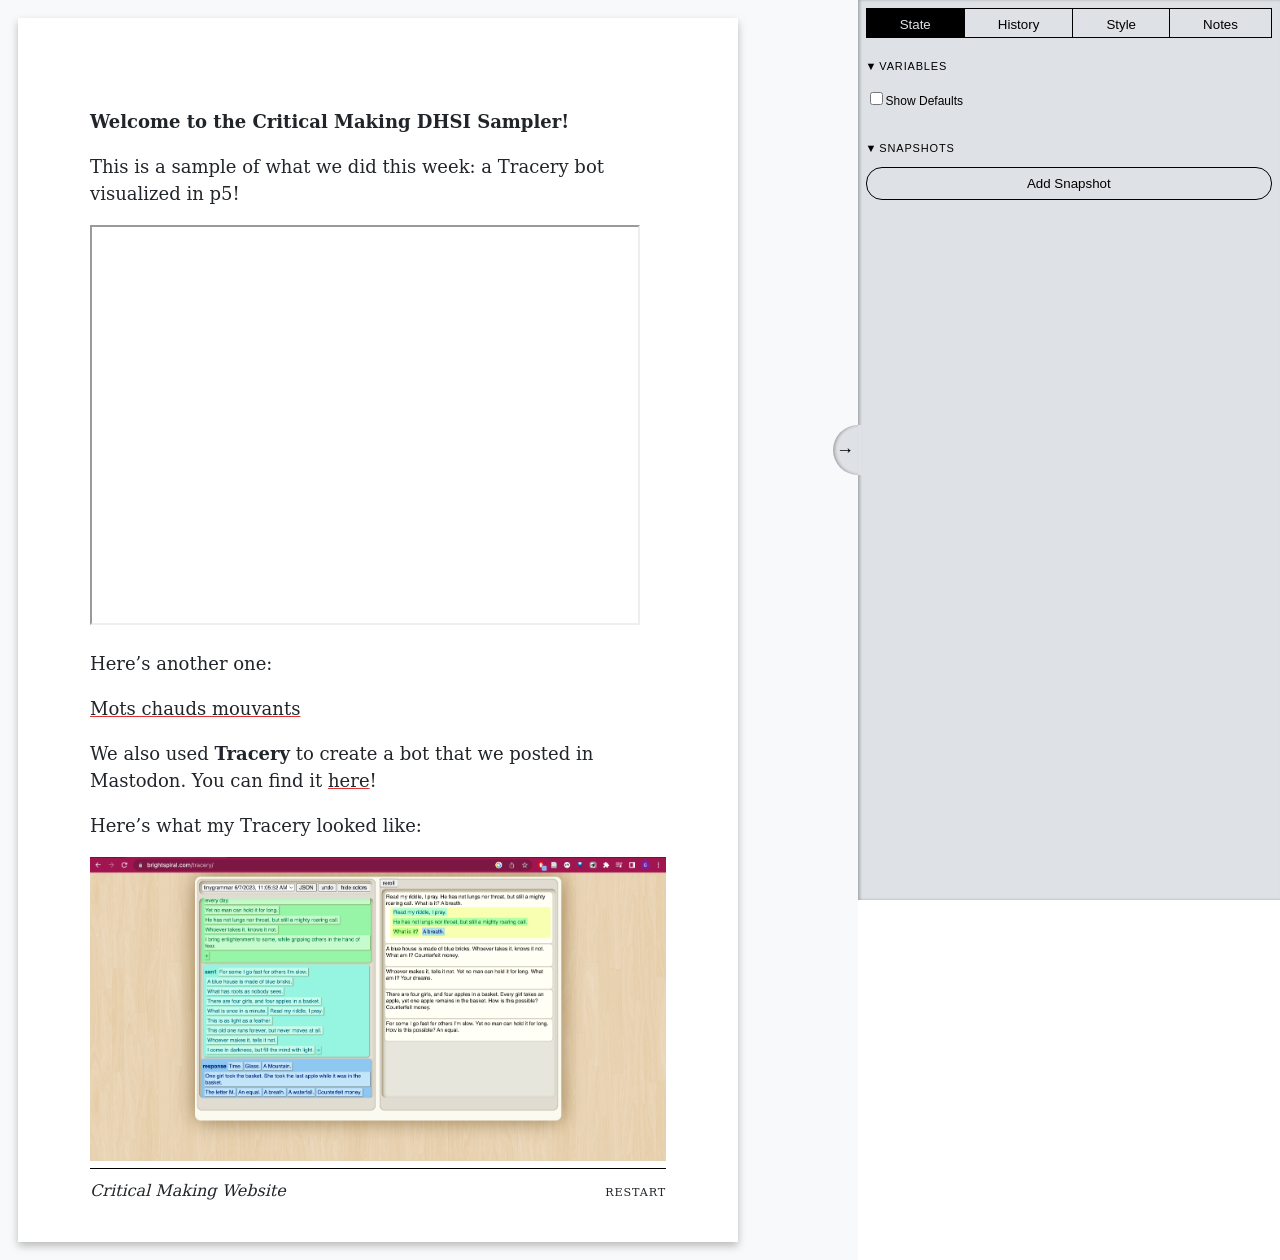
<file: twine-integration-cm.html>
<!DOCTYPE html><html><head><title>Critical Making Website</title><meta charset="utf-8"><meta name="viewport" content="width=device-width, initial-scale=1.0"><style>:root{--oc-white:#fff;--oc-white-rgb:255,255,255;--oc-black:#000;--oc-black-rgb:0,0,0;--oc-gray-0:#f8f9fa;--oc-gray-0-rgb:248,249,250;--oc-gray-1:#f1f3f5;--oc-gray-1-rgb:241,243,245;--oc-gray-2:#e9ecef;--oc-gray-2-rgb:233,236,239;--oc-gray-3:#dee2e6;--oc-gray-3-rgb:222,226,230;--oc-gray-4:#ced4da;--oc-gray-4-rgb:206,212,218;--oc-gray-5:#adb5bd;--oc-gray-5-rgb:173,181,189;--oc-gray-6:#868e96;--oc-gray-6-rgb:134,142,150;--oc-gray-7:#495057;--oc-gray-7-rgb:73,80,87;--oc-gray-8:#343a40;--oc-gray-8-rgb:52,58,64;--oc-gray-9:#212529;--oc-gray-9-rgb:33,37,41;--oc-red-0:#fff5f5;--oc-red-0-rgb:255,245,245;--oc-red-1:#ffe3e3;--oc-red-1-rgb:255,227,227;--oc-red-2:#ffc9c9;--oc-red-2-rgb:255,201,201;--oc-red-3:#ffa8a8;--oc-red-3-rgb:255,168,168;--oc-red-4:#ff8787;--oc-red-4-rgb:255,135,135;--oc-red-5:#ff6b6b;--oc-red-5-rgb:255,107,107;--oc-red-6:#fa5252;--oc-red-6-rgb:250,82,82;--oc-red-7:#f03e3e;--oc-red-7-rgb:240,62,62;--oc-red-8:#e03131;--oc-red-8-rgb:224,49,49;--oc-red-9:#c92a2a;--oc-red-9-rgb:201,42,42;--oc-pink-0:#fff0f6;--oc-pink-0-rgb:255,240,246;--oc-pink-1:#ffdeeb;--oc-pink-1-rgb:255,222,235;--oc-pink-2:#fcc2d7;--oc-pink-2-rgb:252,194,215;--oc-pink-3:#faa2c1;--oc-pink-3-rgb:250,162,193;--oc-pink-4:#f783ac;--oc-pink-4-rgb:247,131,172;--oc-pink-5:#f06595;--oc-pink-5-rgb:240,101,149;--oc-pink-6:#e64980;--oc-pink-6-rgb:230,73,128;--oc-pink-7:#d6336c;--oc-pink-7-rgb:214,51,108;--oc-pink-8:#c2255c;--oc-pink-8-rgb:194,37,92;--oc-pink-9:#a61e4d;--oc-pink-9-rgb:166,30,77;--oc-grape-0:#f8f0fc;--oc-grape-0-rgb:248,240,252;--oc-grape-1:#f3d9fa;--oc-grape-1-rgb:243,217,250;--oc-grape-2:#eebefa;--oc-grape-2-rgb:238,190,250;--oc-grape-3:#e599f7;--oc-grape-3-rgb:229,153,247;--oc-grape-4:#da77f2;--oc-grape-4-rgb:218,119,242;--oc-grape-5:#cc5de8;--oc-grape-5-rgb:204,93,232;--oc-grape-6:#be4bdb;--oc-grape-6-rgb:190,75,219;--oc-grape-7:#ae3ec9;--oc-grape-7-rgb:174,62,201;--oc-grape-8:#9c36b5;--oc-grape-8-rgb:156,54,181;--oc-grape-9:#862e9c;--oc-grape-9-rgb:134,46,156;--oc-violet-0:#f3f0ff;--oc-violet-0-rgb:243,240,255;--oc-violet-1:#e5dbff;--oc-violet-1-rgb:229,219,255;--oc-violet-2:#d0bfff;--oc-violet-2-rgb:208,191,255;--oc-violet-3:#b197fc;--oc-violet-3-rgb:177,151,252;--oc-violet-4:#9775fa;--oc-violet-4-rgb:151,117,250;--oc-violet-5:#845ef7;--oc-violet-5-rgb:132,94,247;--oc-violet-6:#7950f2;--oc-violet-6-rgb:121,80,242;--oc-violet-7:#7048e8;--oc-violet-7-rgb:112,72,232;--oc-violet-8:#6741d9;--oc-violet-8-rgb:103,65,217;--oc-violet-9:#5f3dc4;--oc-violet-9-rgb:95,61,196;--oc-indigo-0:#edf2ff;--oc-indigo-0-rgb:237,242,255;--oc-indigo-1:#dbe4ff;--oc-indigo-1-rgb:219,228,255;--oc-indigo-2:#bac8ff;--oc-indigo-2-rgb:186,200,255;--oc-indigo-3:#91a7ff;--oc-indigo-3-rgb:145,167,255;--oc-indigo-4:#748ffc;--oc-indigo-4-rgb:116,143,252;--oc-indigo-5:#5c7cfa;--oc-indigo-5-rgb:92,124,250;--oc-indigo-6:#4c6ef5;--oc-indigo-6-rgb:76,110,245;--oc-indigo-7:#4263eb;--oc-indigo-7-rgb:66,99,235;--oc-indigo-8:#3b5bdb;--oc-indigo-8-rgb:59,91,219;--oc-indigo-9:#364fc7;--oc-indigo-9-rgb:54,79,199;--oc-blue-0:#e7f5ff;--oc-blue-0-rgb:231,245,255;--oc-blue-1:#d0ebff;--oc-blue-1-rgb:208,235,255;--oc-blue-2:#a5d8ff;--oc-blue-2-rgb:165,216,255;--oc-blue-3:#74c0fc;--oc-blue-3-rgb:116,192,252;--oc-blue-4:#4dabf7;--oc-blue-4-rgb:77,171,247;--oc-blue-5:#339af0;--oc-blue-5-rgb:51,154,240;--oc-blue-6:#228be6;--oc-blue-6-rgb:34,139,230;--oc-blue-7:#1c7ed6;--oc-blue-7-rgb:28,126,214;--oc-blue-8:#1971c2;--oc-blue-8-rgb:25,113,194;--oc-blue-9:#1864ab;--oc-blue-9-rgb:24,100,171;--oc-cyan-0:#e3fafc;--oc-cyan-0-rgb:227,250,252;--oc-cyan-1:#c5f6fa;--oc-cyan-1-rgb:197,246,250;--oc-cyan-2:#99e9f2;--oc-cyan-2-rgb:153,233,242;--oc-cyan-3:#66d9e8;--oc-cyan-3-rgb:102,217,232;--oc-cyan-4:#3bc9db;--oc-cyan-4-rgb:59,201,219;--oc-cyan-5:#22b8cf;--oc-cyan-5-rgb:34,184,207;--oc-cyan-6:#15aabf;--oc-cyan-6-rgb:21,170,191;--oc-cyan-7:#1098ad;--oc-cyan-7-rgb:16,152,173;--oc-cyan-8:#0c8599;--oc-cyan-8-rgb:12,133,153;--oc-cyan-9:#0b7285;--oc-cyan-9-rgb:11,114,133;--oc-teal-0:#e6fcf5;--oc-teal-0-rgb:230,252,245;--oc-teal-1:#c3fae8;--oc-teal-1-rgb:195,250,232;--oc-teal-2:#96f2d7;--oc-teal-2-rgb:150,242,215;--oc-teal-3:#63e6be;--oc-teal-3-rgb:99,230,190;--oc-teal-4:#38d9a9;--oc-teal-4-rgb:56,217,169;--oc-teal-5:#20c997;--oc-teal-5-rgb:32,201,151;--oc-teal-6:#12b886;--oc-teal-6-rgb:18,184,134;--oc-teal-7:#0ca678;--oc-teal-7-rgb:12,166,120;--oc-teal-8:#099268;--oc-teal-8-rgb:9,146,104;--oc-teal-9:#087f5b;--oc-teal-9-rgb:8,127,91;--oc-green-0:#ebfbee;--oc-green-0-rgb:235,251,238;--oc-green-1:#d3f9d8;--oc-green-1-rgb:211,249,216;--oc-green-2:#b2f2bb;--oc-green-2-rgb:178,242,187;--oc-green-3:#8ce99a;--oc-green-3-rgb:140,233,154;--oc-green-4:#69db7c;--oc-green-4-rgb:105,219,124;--oc-green-5:#51cf66;--oc-green-5-rgb:81,207,102;--oc-green-6:#40c057;--oc-green-6-rgb:64,192,87;--oc-green-7:#37b24d;--oc-green-7-rgb:55,178,77;--oc-green-8:#2f9e44;--oc-green-8-rgb:47,158,68;--oc-green-9:#2b8a3e;--oc-green-9-rgb:43,138,62;--oc-lime-0:#f4fce3;--oc-lime-0-rgb:244,252,227;--oc-lime-1:#e9fac8;--oc-lime-1-rgb:233,250,200;--oc-lime-2:#d8f5a2;--oc-lime-2-rgb:216,245,162;--oc-lime-3:#c0eb75;--oc-lime-3-rgb:192,235,117;--oc-lime-4:#a9e34b;--oc-lime-4-rgb:169,227,75;--oc-lime-5:#94d82d;--oc-lime-5-rgb:148,216,45;--oc-lime-6:#82c91e;--oc-lime-6-rgb:130,201,30;--oc-lime-7:#74b816;--oc-lime-7-rgb:116,184,22;--oc-lime-8:#66a80f;--oc-lime-8-rgb:102,168,15;--oc-lime-9:#5c940d;--oc-lime-9-rgb:92,148,13;--oc-yellow-0:#fff9db;--oc-yellow-0-rgb:255,249,219;--oc-yellow-1:#fff3bf;--oc-yellow-1-rgb:255,243,191;--oc-yellow-2:#ffec99;--oc-yellow-2-rgb:255,236,153;--oc-yellow-3:#ffe066;--oc-yellow-3-rgb:255,224,102;--oc-yellow-4:#ffd43b;--oc-yellow-4-rgb:255,212,59;--oc-yellow-5:#fcc419;--oc-yellow-5-rgb:252,196,25;--oc-yellow-6:#fab005;--oc-yellow-6-rgb:250,176,5;--oc-yellow-7:#f59f00;--oc-yellow-7-rgb:245,159,0;--oc-yellow-8:#f08c00;--oc-yellow-8-rgb:240,140,0;--oc-yellow-9:#e67700;--oc-yellow-9-rgb:230,119,0;--oc-orange-0:#fff4e6;--oc-orange-0-rgb:255,244,230;--oc-orange-1:#ffe8cc;--oc-orange-1-rgb:255,232,204;--oc-orange-2:#ffd8a8;--oc-orange-2-rgb:255,216,168;--oc-orange-3:#ffc078;--oc-orange-3-rgb:255,192,120;--oc-orange-4:#ffa94d;--oc-orange-4-rgb:255,169,77;--oc-orange-5:#ff922b;--oc-orange-5-rgb:255,146,43;--oc-orange-6:#fd7e14;--oc-orange-6-rgb:253,126,20;--oc-orange-7:#f76707;--oc-orange-7-rgb:247,103,7;--oc-orange-8:#e8590c;--oc-orange-8-rgb:232,89,12;--oc-orange-9:#d9480f;--oc-orange-9-rgb:217,72,15}#backstage{--backstage-ui-padding:8px;--backstage-bg:var(--oc-gray-3);--backstage-fg:#000;--backstage-input-bg:transparent;--backstage-input-fg:var(--backstage-fg);--backstage-input-border:var(--backstage-fg);--backstage-table-border:var(--backstage-fg);--backstage-font-size:12px;--backstage-tab-height:28px}:root{--font-monospaced:"Courier New","Courier",monospace;--font-system:-apple-system,BlinkMacSystemFont,"Segoe UI",Roboto,Oxygen-Sans,Ubuntu Cantarell,"Helvetica Neue",sans-serif}.small-caps{font-size:70%;letter-spacing:.075em;text-transform:uppercase}#backstage .panel h2{margin:0}#backstage .panel h2 button{background:none;border:none;font-size:calc(var(--backstage-font-size) - 1px);font-weight:400;padding:0 var(--backstage-ui-padding);text-align:left;width:100%}#backstage .panel h2 button:before{content:"►";display:inline-block;width:1.25em}#backstage .panel h2 button:hover{color:var(--oc-gray-7)}#backstage .panel.open h2 button:before{content:"▼"}
:root{--oc-white:#fff;--oc-white-rgb:255,255,255;--oc-black:#000;--oc-black-rgb:0,0,0;--oc-gray-0:#f8f9fa;--oc-gray-0-rgb:248,249,250;--oc-gray-1:#f1f3f5;--oc-gray-1-rgb:241,243,245;--oc-gray-2:#e9ecef;--oc-gray-2-rgb:233,236,239;--oc-gray-3:#dee2e6;--oc-gray-3-rgb:222,226,230;--oc-gray-4:#ced4da;--oc-gray-4-rgb:206,212,218;--oc-gray-5:#adb5bd;--oc-gray-5-rgb:173,181,189;--oc-gray-6:#868e96;--oc-gray-6-rgb:134,142,150;--oc-gray-7:#495057;--oc-gray-7-rgb:73,80,87;--oc-gray-8:#343a40;--oc-gray-8-rgb:52,58,64;--oc-gray-9:#212529;--oc-gray-9-rgb:33,37,41;--oc-red-0:#fff5f5;--oc-red-0-rgb:255,245,245;--oc-red-1:#ffe3e3;--oc-red-1-rgb:255,227,227;--oc-red-2:#ffc9c9;--oc-red-2-rgb:255,201,201;--oc-red-3:#ffa8a8;--oc-red-3-rgb:255,168,168;--oc-red-4:#ff8787;--oc-red-4-rgb:255,135,135;--oc-red-5:#ff6b6b;--oc-red-5-rgb:255,107,107;--oc-red-6:#fa5252;--oc-red-6-rgb:250,82,82;--oc-red-7:#f03e3e;--oc-red-7-rgb:240,62,62;--oc-red-8:#e03131;--oc-red-8-rgb:224,49,49;--oc-red-9:#c92a2a;--oc-red-9-rgb:201,42,42;--oc-pink-0:#fff0f6;--oc-pink-0-rgb:255,240,246;--oc-pink-1:#ffdeeb;--oc-pink-1-rgb:255,222,235;--oc-pink-2:#fcc2d7;--oc-pink-2-rgb:252,194,215;--oc-pink-3:#faa2c1;--oc-pink-3-rgb:250,162,193;--oc-pink-4:#f783ac;--oc-pink-4-rgb:247,131,172;--oc-pink-5:#f06595;--oc-pink-5-rgb:240,101,149;--oc-pink-6:#e64980;--oc-pink-6-rgb:230,73,128;--oc-pink-7:#d6336c;--oc-pink-7-rgb:214,51,108;--oc-pink-8:#c2255c;--oc-pink-8-rgb:194,37,92;--oc-pink-9:#a61e4d;--oc-pink-9-rgb:166,30,77;--oc-grape-0:#f8f0fc;--oc-grape-0-rgb:248,240,252;--oc-grape-1:#f3d9fa;--oc-grape-1-rgb:243,217,250;--oc-grape-2:#eebefa;--oc-grape-2-rgb:238,190,250;--oc-grape-3:#e599f7;--oc-grape-3-rgb:229,153,247;--oc-grape-4:#da77f2;--oc-grape-4-rgb:218,119,242;--oc-grape-5:#cc5de8;--oc-grape-5-rgb:204,93,232;--oc-grape-6:#be4bdb;--oc-grape-6-rgb:190,75,219;--oc-grape-7:#ae3ec9;--oc-grape-7-rgb:174,62,201;--oc-grape-8:#9c36b5;--oc-grape-8-rgb:156,54,181;--oc-grape-9:#862e9c;--oc-grape-9-rgb:134,46,156;--oc-violet-0:#f3f0ff;--oc-violet-0-rgb:243,240,255;--oc-violet-1:#e5dbff;--oc-violet-1-rgb:229,219,255;--oc-violet-2:#d0bfff;--oc-violet-2-rgb:208,191,255;--oc-violet-3:#b197fc;--oc-violet-3-rgb:177,151,252;--oc-violet-4:#9775fa;--oc-violet-4-rgb:151,117,250;--oc-violet-5:#845ef7;--oc-violet-5-rgb:132,94,247;--oc-violet-6:#7950f2;--oc-violet-6-rgb:121,80,242;--oc-violet-7:#7048e8;--oc-violet-7-rgb:112,72,232;--oc-violet-8:#6741d9;--oc-violet-8-rgb:103,65,217;--oc-violet-9:#5f3dc4;--oc-violet-9-rgb:95,61,196;--oc-indigo-0:#edf2ff;--oc-indigo-0-rgb:237,242,255;--oc-indigo-1:#dbe4ff;--oc-indigo-1-rgb:219,228,255;--oc-indigo-2:#bac8ff;--oc-indigo-2-rgb:186,200,255;--oc-indigo-3:#91a7ff;--oc-indigo-3-rgb:145,167,255;--oc-indigo-4:#748ffc;--oc-indigo-4-rgb:116,143,252;--oc-indigo-5:#5c7cfa;--oc-indigo-5-rgb:92,124,250;--oc-indigo-6:#4c6ef5;--oc-indigo-6-rgb:76,110,245;--oc-indigo-7:#4263eb;--oc-indigo-7-rgb:66,99,235;--oc-indigo-8:#3b5bdb;--oc-indigo-8-rgb:59,91,219;--oc-indigo-9:#364fc7;--oc-indigo-9-rgb:54,79,199;--oc-blue-0:#e7f5ff;--oc-blue-0-rgb:231,245,255;--oc-blue-1:#d0ebff;--oc-blue-1-rgb:208,235,255;--oc-blue-2:#a5d8ff;--oc-blue-2-rgb:165,216,255;--oc-blue-3:#74c0fc;--oc-blue-3-rgb:116,192,252;--oc-blue-4:#4dabf7;--oc-blue-4-rgb:77,171,247;--oc-blue-5:#339af0;--oc-blue-5-rgb:51,154,240;--oc-blue-6:#228be6;--oc-blue-6-rgb:34,139,230;--oc-blue-7:#1c7ed6;--oc-blue-7-rgb:28,126,214;--oc-blue-8:#1971c2;--oc-blue-8-rgb:25,113,194;--oc-blue-9:#1864ab;--oc-blue-9-rgb:24,100,171;--oc-cyan-0:#e3fafc;--oc-cyan-0-rgb:227,250,252;--oc-cyan-1:#c5f6fa;--oc-cyan-1-rgb:197,246,250;--oc-cyan-2:#99e9f2;--oc-cyan-2-rgb:153,233,242;--oc-cyan-3:#66d9e8;--oc-cyan-3-rgb:102,217,232;--oc-cyan-4:#3bc9db;--oc-cyan-4-rgb:59,201,219;--oc-cyan-5:#22b8cf;--oc-cyan-5-rgb:34,184,207;--oc-cyan-6:#15aabf;--oc-cyan-6-rgb:21,170,191;--oc-cyan-7:#1098ad;--oc-cyan-7-rgb:16,152,173;--oc-cyan-8:#0c8599;--oc-cyan-8-rgb:12,133,153;--oc-cyan-9:#0b7285;--oc-cyan-9-rgb:11,114,133;--oc-teal-0:#e6fcf5;--oc-teal-0-rgb:230,252,245;--oc-teal-1:#c3fae8;--oc-teal-1-rgb:195,250,232;--oc-teal-2:#96f2d7;--oc-teal-2-rgb:150,242,215;--oc-teal-3:#63e6be;--oc-teal-3-rgb:99,230,190;--oc-teal-4:#38d9a9;--oc-teal-4-rgb:56,217,169;--oc-teal-5:#20c997;--oc-teal-5-rgb:32,201,151;--oc-teal-6:#12b886;--oc-teal-6-rgb:18,184,134;--oc-teal-7:#0ca678;--oc-teal-7-rgb:12,166,120;--oc-teal-8:#099268;--oc-teal-8-rgb:9,146,104;--oc-teal-9:#087f5b;--oc-teal-9-rgb:8,127,91;--oc-green-0:#ebfbee;--oc-green-0-rgb:235,251,238;--oc-green-1:#d3f9d8;--oc-green-1-rgb:211,249,216;--oc-green-2:#b2f2bb;--oc-green-2-rgb:178,242,187;--oc-green-3:#8ce99a;--oc-green-3-rgb:140,233,154;--oc-green-4:#69db7c;--oc-green-4-rgb:105,219,124;--oc-green-5:#51cf66;--oc-green-5-rgb:81,207,102;--oc-green-6:#40c057;--oc-green-6-rgb:64,192,87;--oc-green-7:#37b24d;--oc-green-7-rgb:55,178,77;--oc-green-8:#2f9e44;--oc-green-8-rgb:47,158,68;--oc-green-9:#2b8a3e;--oc-green-9-rgb:43,138,62;--oc-lime-0:#f4fce3;--oc-lime-0-rgb:244,252,227;--oc-lime-1:#e9fac8;--oc-lime-1-rgb:233,250,200;--oc-lime-2:#d8f5a2;--oc-lime-2-rgb:216,245,162;--oc-lime-3:#c0eb75;--oc-lime-3-rgb:192,235,117;--oc-lime-4:#a9e34b;--oc-lime-4-rgb:169,227,75;--oc-lime-5:#94d82d;--oc-lime-5-rgb:148,216,45;--oc-lime-6:#82c91e;--oc-lime-6-rgb:130,201,30;--oc-lime-7:#74b816;--oc-lime-7-rgb:116,184,22;--oc-lime-8:#66a80f;--oc-lime-8-rgb:102,168,15;--oc-lime-9:#5c940d;--oc-lime-9-rgb:92,148,13;--oc-yellow-0:#fff9db;--oc-yellow-0-rgb:255,249,219;--oc-yellow-1:#fff3bf;--oc-yellow-1-rgb:255,243,191;--oc-yellow-2:#ffec99;--oc-yellow-2-rgb:255,236,153;--oc-yellow-3:#ffe066;--oc-yellow-3-rgb:255,224,102;--oc-yellow-4:#ffd43b;--oc-yellow-4-rgb:255,212,59;--oc-yellow-5:#fcc419;--oc-yellow-5-rgb:252,196,25;--oc-yellow-6:#fab005;--oc-yellow-6-rgb:250,176,5;--oc-yellow-7:#f59f00;--oc-yellow-7-rgb:245,159,0;--oc-yellow-8:#f08c00;--oc-yellow-8-rgb:240,140,0;--oc-yellow-9:#e67700;--oc-yellow-9-rgb:230,119,0;--oc-orange-0:#fff4e6;--oc-orange-0-rgb:255,244,230;--oc-orange-1:#ffe8cc;--oc-orange-1-rgb:255,232,204;--oc-orange-2:#ffd8a8;--oc-orange-2-rgb:255,216,168;--oc-orange-3:#ffc078;--oc-orange-3-rgb:255,192,120;--oc-orange-4:#ffa94d;--oc-orange-4-rgb:255,169,77;--oc-orange-5:#ff922b;--oc-orange-5-rgb:255,146,43;--oc-orange-6:#fd7e14;--oc-orange-6-rgb:253,126,20;--oc-orange-7:#f76707;--oc-orange-7-rgb:247,103,7;--oc-orange-8:#e8590c;--oc-orange-8-rgb:232,89,12;--oc-orange-9:#d9480f;--oc-orange-9-rgb:217,72,15}#backstage{--backstage-ui-padding:8px;--backstage-bg:var(--oc-gray-3);--backstage-fg:#000;--backstage-input-bg:transparent;--backstage-input-fg:var(--backstage-fg);--backstage-input-border:var(--backstage-fg);--backstage-table-border:var(--backstage-fg);--backstage-font-size:12px;--backstage-tab-height:28px}#backstage table.history td.actions{width:2.5em}#backstage table.history td.go{border-right:1px solid var(--backstage-fg)}
:root{--oc-white:#fff;--oc-white-rgb:255,255,255;--oc-black:#000;--oc-black-rgb:0,0,0;--oc-gray-0:#f8f9fa;--oc-gray-0-rgb:248,249,250;--oc-gray-1:#f1f3f5;--oc-gray-1-rgb:241,243,245;--oc-gray-2:#e9ecef;--oc-gray-2-rgb:233,236,239;--oc-gray-3:#dee2e6;--oc-gray-3-rgb:222,226,230;--oc-gray-4:#ced4da;--oc-gray-4-rgb:206,212,218;--oc-gray-5:#adb5bd;--oc-gray-5-rgb:173,181,189;--oc-gray-6:#868e96;--oc-gray-6-rgb:134,142,150;--oc-gray-7:#495057;--oc-gray-7-rgb:73,80,87;--oc-gray-8:#343a40;--oc-gray-8-rgb:52,58,64;--oc-gray-9:#212529;--oc-gray-9-rgb:33,37,41;--oc-red-0:#fff5f5;--oc-red-0-rgb:255,245,245;--oc-red-1:#ffe3e3;--oc-red-1-rgb:255,227,227;--oc-red-2:#ffc9c9;--oc-red-2-rgb:255,201,201;--oc-red-3:#ffa8a8;--oc-red-3-rgb:255,168,168;--oc-red-4:#ff8787;--oc-red-4-rgb:255,135,135;--oc-red-5:#ff6b6b;--oc-red-5-rgb:255,107,107;--oc-red-6:#fa5252;--oc-red-6-rgb:250,82,82;--oc-red-7:#f03e3e;--oc-red-7-rgb:240,62,62;--oc-red-8:#e03131;--oc-red-8-rgb:224,49,49;--oc-red-9:#c92a2a;--oc-red-9-rgb:201,42,42;--oc-pink-0:#fff0f6;--oc-pink-0-rgb:255,240,246;--oc-pink-1:#ffdeeb;--oc-pink-1-rgb:255,222,235;--oc-pink-2:#fcc2d7;--oc-pink-2-rgb:252,194,215;--oc-pink-3:#faa2c1;--oc-pink-3-rgb:250,162,193;--oc-pink-4:#f783ac;--oc-pink-4-rgb:247,131,172;--oc-pink-5:#f06595;--oc-pink-5-rgb:240,101,149;--oc-pink-6:#e64980;--oc-pink-6-rgb:230,73,128;--oc-pink-7:#d6336c;--oc-pink-7-rgb:214,51,108;--oc-pink-8:#c2255c;--oc-pink-8-rgb:194,37,92;--oc-pink-9:#a61e4d;--oc-pink-9-rgb:166,30,77;--oc-grape-0:#f8f0fc;--oc-grape-0-rgb:248,240,252;--oc-grape-1:#f3d9fa;--oc-grape-1-rgb:243,217,250;--oc-grape-2:#eebefa;--oc-grape-2-rgb:238,190,250;--oc-grape-3:#e599f7;--oc-grape-3-rgb:229,153,247;--oc-grape-4:#da77f2;--oc-grape-4-rgb:218,119,242;--oc-grape-5:#cc5de8;--oc-grape-5-rgb:204,93,232;--oc-grape-6:#be4bdb;--oc-grape-6-rgb:190,75,219;--oc-grape-7:#ae3ec9;--oc-grape-7-rgb:174,62,201;--oc-grape-8:#9c36b5;--oc-grape-8-rgb:156,54,181;--oc-grape-9:#862e9c;--oc-grape-9-rgb:134,46,156;--oc-violet-0:#f3f0ff;--oc-violet-0-rgb:243,240,255;--oc-violet-1:#e5dbff;--oc-violet-1-rgb:229,219,255;--oc-violet-2:#d0bfff;--oc-violet-2-rgb:208,191,255;--oc-violet-3:#b197fc;--oc-violet-3-rgb:177,151,252;--oc-violet-4:#9775fa;--oc-violet-4-rgb:151,117,250;--oc-violet-5:#845ef7;--oc-violet-5-rgb:132,94,247;--oc-violet-6:#7950f2;--oc-violet-6-rgb:121,80,242;--oc-violet-7:#7048e8;--oc-violet-7-rgb:112,72,232;--oc-violet-8:#6741d9;--oc-violet-8-rgb:103,65,217;--oc-violet-9:#5f3dc4;--oc-violet-9-rgb:95,61,196;--oc-indigo-0:#edf2ff;--oc-indigo-0-rgb:237,242,255;--oc-indigo-1:#dbe4ff;--oc-indigo-1-rgb:219,228,255;--oc-indigo-2:#bac8ff;--oc-indigo-2-rgb:186,200,255;--oc-indigo-3:#91a7ff;--oc-indigo-3-rgb:145,167,255;--oc-indigo-4:#748ffc;--oc-indigo-4-rgb:116,143,252;--oc-indigo-5:#5c7cfa;--oc-indigo-5-rgb:92,124,250;--oc-indigo-6:#4c6ef5;--oc-indigo-6-rgb:76,110,245;--oc-indigo-7:#4263eb;--oc-indigo-7-rgb:66,99,235;--oc-indigo-8:#3b5bdb;--oc-indigo-8-rgb:59,91,219;--oc-indigo-9:#364fc7;--oc-indigo-9-rgb:54,79,199;--oc-blue-0:#e7f5ff;--oc-blue-0-rgb:231,245,255;--oc-blue-1:#d0ebff;--oc-blue-1-rgb:208,235,255;--oc-blue-2:#a5d8ff;--oc-blue-2-rgb:165,216,255;--oc-blue-3:#74c0fc;--oc-blue-3-rgb:116,192,252;--oc-blue-4:#4dabf7;--oc-blue-4-rgb:77,171,247;--oc-blue-5:#339af0;--oc-blue-5-rgb:51,154,240;--oc-blue-6:#228be6;--oc-blue-6-rgb:34,139,230;--oc-blue-7:#1c7ed6;--oc-blue-7-rgb:28,126,214;--oc-blue-8:#1971c2;--oc-blue-8-rgb:25,113,194;--oc-blue-9:#1864ab;--oc-blue-9-rgb:24,100,171;--oc-cyan-0:#e3fafc;--oc-cyan-0-rgb:227,250,252;--oc-cyan-1:#c5f6fa;--oc-cyan-1-rgb:197,246,250;--oc-cyan-2:#99e9f2;--oc-cyan-2-rgb:153,233,242;--oc-cyan-3:#66d9e8;--oc-cyan-3-rgb:102,217,232;--oc-cyan-4:#3bc9db;--oc-cyan-4-rgb:59,201,219;--oc-cyan-5:#22b8cf;--oc-cyan-5-rgb:34,184,207;--oc-cyan-6:#15aabf;--oc-cyan-6-rgb:21,170,191;--oc-cyan-7:#1098ad;--oc-cyan-7-rgb:16,152,173;--oc-cyan-8:#0c8599;--oc-cyan-8-rgb:12,133,153;--oc-cyan-9:#0b7285;--oc-cyan-9-rgb:11,114,133;--oc-teal-0:#e6fcf5;--oc-teal-0-rgb:230,252,245;--oc-teal-1:#c3fae8;--oc-teal-1-rgb:195,250,232;--oc-teal-2:#96f2d7;--oc-teal-2-rgb:150,242,215;--oc-teal-3:#63e6be;--oc-teal-3-rgb:99,230,190;--oc-teal-4:#38d9a9;--oc-teal-4-rgb:56,217,169;--oc-teal-5:#20c997;--oc-teal-5-rgb:32,201,151;--oc-teal-6:#12b886;--oc-teal-6-rgb:18,184,134;--oc-teal-7:#0ca678;--oc-teal-7-rgb:12,166,120;--oc-teal-8:#099268;--oc-teal-8-rgb:9,146,104;--oc-teal-9:#087f5b;--oc-teal-9-rgb:8,127,91;--oc-green-0:#ebfbee;--oc-green-0-rgb:235,251,238;--oc-green-1:#d3f9d8;--oc-green-1-rgb:211,249,216;--oc-green-2:#b2f2bb;--oc-green-2-rgb:178,242,187;--oc-green-3:#8ce99a;--oc-green-3-rgb:140,233,154;--oc-green-4:#69db7c;--oc-green-4-rgb:105,219,124;--oc-green-5:#51cf66;--oc-green-5-rgb:81,207,102;--oc-green-6:#40c057;--oc-green-6-rgb:64,192,87;--oc-green-7:#37b24d;--oc-green-7-rgb:55,178,77;--oc-green-8:#2f9e44;--oc-green-8-rgb:47,158,68;--oc-green-9:#2b8a3e;--oc-green-9-rgb:43,138,62;--oc-lime-0:#f4fce3;--oc-lime-0-rgb:244,252,227;--oc-lime-1:#e9fac8;--oc-lime-1-rgb:233,250,200;--oc-lime-2:#d8f5a2;--oc-lime-2-rgb:216,245,162;--oc-lime-3:#c0eb75;--oc-lime-3-rgb:192,235,117;--oc-lime-4:#a9e34b;--oc-lime-4-rgb:169,227,75;--oc-lime-5:#94d82d;--oc-lime-5-rgb:148,216,45;--oc-lime-6:#82c91e;--oc-lime-6-rgb:130,201,30;--oc-lime-7:#74b816;--oc-lime-7-rgb:116,184,22;--oc-lime-8:#66a80f;--oc-lime-8-rgb:102,168,15;--oc-lime-9:#5c940d;--oc-lime-9-rgb:92,148,13;--oc-yellow-0:#fff9db;--oc-yellow-0-rgb:255,249,219;--oc-yellow-1:#fff3bf;--oc-yellow-1-rgb:255,243,191;--oc-yellow-2:#ffec99;--oc-yellow-2-rgb:255,236,153;--oc-yellow-3:#ffe066;--oc-yellow-3-rgb:255,224,102;--oc-yellow-4:#ffd43b;--oc-yellow-4-rgb:255,212,59;--oc-yellow-5:#fcc419;--oc-yellow-5-rgb:252,196,25;--oc-yellow-6:#fab005;--oc-yellow-6-rgb:250,176,5;--oc-yellow-7:#f59f00;--oc-yellow-7-rgb:245,159,0;--oc-yellow-8:#f08c00;--oc-yellow-8-rgb:240,140,0;--oc-yellow-9:#e67700;--oc-yellow-9-rgb:230,119,0;--oc-orange-0:#fff4e6;--oc-orange-0-rgb:255,244,230;--oc-orange-1:#ffe8cc;--oc-orange-1-rgb:255,232,204;--oc-orange-2:#ffd8a8;--oc-orange-2-rgb:255,216,168;--oc-orange-3:#ffc078;--oc-orange-3-rgb:255,192,120;--oc-orange-4:#ffa94d;--oc-orange-4-rgb:255,169,77;--oc-orange-5:#ff922b;--oc-orange-5-rgb:255,146,43;--oc-orange-6:#fd7e14;--oc-orange-6-rgb:253,126,20;--oc-orange-7:#f76707;--oc-orange-7-rgb:247,103,7;--oc-orange-8:#e8590c;--oc-orange-8-rgb:232,89,12;--oc-orange-9:#d9480f;--oc-orange-9-rgb:217,72,15}#backstage{--backstage-ui-padding:8px;--backstage-bg:var(--oc-gray-3);--backstage-fg:#000;--backstage-input-bg:transparent;--backstage-input-fg:var(--backstage-fg);--backstage-input-border:var(--backstage-fg);--backstage-table-border:var(--backstage-fg);--backstage-font-size:12px;--backstage-tab-height:28px}#backstage ul.tabs{border:1px solid var(--backstage-fg);display:flex;font-size:12px;list-style:none;margin:var(--backstage-ui-padding);padding:0}#backstage ul.tabs li{border-right:1px solid var(--backstage-fg);flex-grow:1;text-align:center}#backstage ul.tabs li:last-child{border-right:none}#backstage ul.tabs li button{border:none;border-radius:0;color:var(--backstage-fg);display:block;height:var(--backstage-tab-height);padding:var(--backstage-ui-padding);text-decoration:none;width:100%}#backstage ul.tabs li button.active{background:var(--backstage-fg);color:var(--backstage-bg)}#backstage .tab-content{max-height:calc(100vh - var(--backstage-tab-height));overflow:auto}
:root{--oc-white:#fff;--oc-white-rgb:255,255,255;--oc-black:#000;--oc-black-rgb:0,0,0;--oc-gray-0:#f8f9fa;--oc-gray-0-rgb:248,249,250;--oc-gray-1:#f1f3f5;--oc-gray-1-rgb:241,243,245;--oc-gray-2:#e9ecef;--oc-gray-2-rgb:233,236,239;--oc-gray-3:#dee2e6;--oc-gray-3-rgb:222,226,230;--oc-gray-4:#ced4da;--oc-gray-4-rgb:206,212,218;--oc-gray-5:#adb5bd;--oc-gray-5-rgb:173,181,189;--oc-gray-6:#868e96;--oc-gray-6-rgb:134,142,150;--oc-gray-7:#495057;--oc-gray-7-rgb:73,80,87;--oc-gray-8:#343a40;--oc-gray-8-rgb:52,58,64;--oc-gray-9:#212529;--oc-gray-9-rgb:33,37,41;--oc-red-0:#fff5f5;--oc-red-0-rgb:255,245,245;--oc-red-1:#ffe3e3;--oc-red-1-rgb:255,227,227;--oc-red-2:#ffc9c9;--oc-red-2-rgb:255,201,201;--oc-red-3:#ffa8a8;--oc-red-3-rgb:255,168,168;--oc-red-4:#ff8787;--oc-red-4-rgb:255,135,135;--oc-red-5:#ff6b6b;--oc-red-5-rgb:255,107,107;--oc-red-6:#fa5252;--oc-red-6-rgb:250,82,82;--oc-red-7:#f03e3e;--oc-red-7-rgb:240,62,62;--oc-red-8:#e03131;--oc-red-8-rgb:224,49,49;--oc-red-9:#c92a2a;--oc-red-9-rgb:201,42,42;--oc-pink-0:#fff0f6;--oc-pink-0-rgb:255,240,246;--oc-pink-1:#ffdeeb;--oc-pink-1-rgb:255,222,235;--oc-pink-2:#fcc2d7;--oc-pink-2-rgb:252,194,215;--oc-pink-3:#faa2c1;--oc-pink-3-rgb:250,162,193;--oc-pink-4:#f783ac;--oc-pink-4-rgb:247,131,172;--oc-pink-5:#f06595;--oc-pink-5-rgb:240,101,149;--oc-pink-6:#e64980;--oc-pink-6-rgb:230,73,128;--oc-pink-7:#d6336c;--oc-pink-7-rgb:214,51,108;--oc-pink-8:#c2255c;--oc-pink-8-rgb:194,37,92;--oc-pink-9:#a61e4d;--oc-pink-9-rgb:166,30,77;--oc-grape-0:#f8f0fc;--oc-grape-0-rgb:248,240,252;--oc-grape-1:#f3d9fa;--oc-grape-1-rgb:243,217,250;--oc-grape-2:#eebefa;--oc-grape-2-rgb:238,190,250;--oc-grape-3:#e599f7;--oc-grape-3-rgb:229,153,247;--oc-grape-4:#da77f2;--oc-grape-4-rgb:218,119,242;--oc-grape-5:#cc5de8;--oc-grape-5-rgb:204,93,232;--oc-grape-6:#be4bdb;--oc-grape-6-rgb:190,75,219;--oc-grape-7:#ae3ec9;--oc-grape-7-rgb:174,62,201;--oc-grape-8:#9c36b5;--oc-grape-8-rgb:156,54,181;--oc-grape-9:#862e9c;--oc-grape-9-rgb:134,46,156;--oc-violet-0:#f3f0ff;--oc-violet-0-rgb:243,240,255;--oc-violet-1:#e5dbff;--oc-violet-1-rgb:229,219,255;--oc-violet-2:#d0bfff;--oc-violet-2-rgb:208,191,255;--oc-violet-3:#b197fc;--oc-violet-3-rgb:177,151,252;--oc-violet-4:#9775fa;--oc-violet-4-rgb:151,117,250;--oc-violet-5:#845ef7;--oc-violet-5-rgb:132,94,247;--oc-violet-6:#7950f2;--oc-violet-6-rgb:121,80,242;--oc-violet-7:#7048e8;--oc-violet-7-rgb:112,72,232;--oc-violet-8:#6741d9;--oc-violet-8-rgb:103,65,217;--oc-violet-9:#5f3dc4;--oc-violet-9-rgb:95,61,196;--oc-indigo-0:#edf2ff;--oc-indigo-0-rgb:237,242,255;--oc-indigo-1:#dbe4ff;--oc-indigo-1-rgb:219,228,255;--oc-indigo-2:#bac8ff;--oc-indigo-2-rgb:186,200,255;--oc-indigo-3:#91a7ff;--oc-indigo-3-rgb:145,167,255;--oc-indigo-4:#748ffc;--oc-indigo-4-rgb:116,143,252;--oc-indigo-5:#5c7cfa;--oc-indigo-5-rgb:92,124,250;--oc-indigo-6:#4c6ef5;--oc-indigo-6-rgb:76,110,245;--oc-indigo-7:#4263eb;--oc-indigo-7-rgb:66,99,235;--oc-indigo-8:#3b5bdb;--oc-indigo-8-rgb:59,91,219;--oc-indigo-9:#364fc7;--oc-indigo-9-rgb:54,79,199;--oc-blue-0:#e7f5ff;--oc-blue-0-rgb:231,245,255;--oc-blue-1:#d0ebff;--oc-blue-1-rgb:208,235,255;--oc-blue-2:#a5d8ff;--oc-blue-2-rgb:165,216,255;--oc-blue-3:#74c0fc;--oc-blue-3-rgb:116,192,252;--oc-blue-4:#4dabf7;--oc-blue-4-rgb:77,171,247;--oc-blue-5:#339af0;--oc-blue-5-rgb:51,154,240;--oc-blue-6:#228be6;--oc-blue-6-rgb:34,139,230;--oc-blue-7:#1c7ed6;--oc-blue-7-rgb:28,126,214;--oc-blue-8:#1971c2;--oc-blue-8-rgb:25,113,194;--oc-blue-9:#1864ab;--oc-blue-9-rgb:24,100,171;--oc-cyan-0:#e3fafc;--oc-cyan-0-rgb:227,250,252;--oc-cyan-1:#c5f6fa;--oc-cyan-1-rgb:197,246,250;--oc-cyan-2:#99e9f2;--oc-cyan-2-rgb:153,233,242;--oc-cyan-3:#66d9e8;--oc-cyan-3-rgb:102,217,232;--oc-cyan-4:#3bc9db;--oc-cyan-4-rgb:59,201,219;--oc-cyan-5:#22b8cf;--oc-cyan-5-rgb:34,184,207;--oc-cyan-6:#15aabf;--oc-cyan-6-rgb:21,170,191;--oc-cyan-7:#1098ad;--oc-cyan-7-rgb:16,152,173;--oc-cyan-8:#0c8599;--oc-cyan-8-rgb:12,133,153;--oc-cyan-9:#0b7285;--oc-cyan-9-rgb:11,114,133;--oc-teal-0:#e6fcf5;--oc-teal-0-rgb:230,252,245;--oc-teal-1:#c3fae8;--oc-teal-1-rgb:195,250,232;--oc-teal-2:#96f2d7;--oc-teal-2-rgb:150,242,215;--oc-teal-3:#63e6be;--oc-teal-3-rgb:99,230,190;--oc-teal-4:#38d9a9;--oc-teal-4-rgb:56,217,169;--oc-teal-5:#20c997;--oc-teal-5-rgb:32,201,151;--oc-teal-6:#12b886;--oc-teal-6-rgb:18,184,134;--oc-teal-7:#0ca678;--oc-teal-7-rgb:12,166,120;--oc-teal-8:#099268;--oc-teal-8-rgb:9,146,104;--oc-teal-9:#087f5b;--oc-teal-9-rgb:8,127,91;--oc-green-0:#ebfbee;--oc-green-0-rgb:235,251,238;--oc-green-1:#d3f9d8;--oc-green-1-rgb:211,249,216;--oc-green-2:#b2f2bb;--oc-green-2-rgb:178,242,187;--oc-green-3:#8ce99a;--oc-green-3-rgb:140,233,154;--oc-green-4:#69db7c;--oc-green-4-rgb:105,219,124;--oc-green-5:#51cf66;--oc-green-5-rgb:81,207,102;--oc-green-6:#40c057;--oc-green-6-rgb:64,192,87;--oc-green-7:#37b24d;--oc-green-7-rgb:55,178,77;--oc-green-8:#2f9e44;--oc-green-8-rgb:47,158,68;--oc-green-9:#2b8a3e;--oc-green-9-rgb:43,138,62;--oc-lime-0:#f4fce3;--oc-lime-0-rgb:244,252,227;--oc-lime-1:#e9fac8;--oc-lime-1-rgb:233,250,200;--oc-lime-2:#d8f5a2;--oc-lime-2-rgb:216,245,162;--oc-lime-3:#c0eb75;--oc-lime-3-rgb:192,235,117;--oc-lime-4:#a9e34b;--oc-lime-4-rgb:169,227,75;--oc-lime-5:#94d82d;--oc-lime-5-rgb:148,216,45;--oc-lime-6:#82c91e;--oc-lime-6-rgb:130,201,30;--oc-lime-7:#74b816;--oc-lime-7-rgb:116,184,22;--oc-lime-8:#66a80f;--oc-lime-8-rgb:102,168,15;--oc-lime-9:#5c940d;--oc-lime-9-rgb:92,148,13;--oc-yellow-0:#fff9db;--oc-yellow-0-rgb:255,249,219;--oc-yellow-1:#fff3bf;--oc-yellow-1-rgb:255,243,191;--oc-yellow-2:#ffec99;--oc-yellow-2-rgb:255,236,153;--oc-yellow-3:#ffe066;--oc-yellow-3-rgb:255,224,102;--oc-yellow-4:#ffd43b;--oc-yellow-4-rgb:255,212,59;--oc-yellow-5:#fcc419;--oc-yellow-5-rgb:252,196,25;--oc-yellow-6:#fab005;--oc-yellow-6-rgb:250,176,5;--oc-yellow-7:#f59f00;--oc-yellow-7-rgb:245,159,0;--oc-yellow-8:#f08c00;--oc-yellow-8-rgb:240,140,0;--oc-yellow-9:#e67700;--oc-yellow-9-rgb:230,119,0;--oc-orange-0:#fff4e6;--oc-orange-0-rgb:255,244,230;--oc-orange-1:#ffe8cc;--oc-orange-1-rgb:255,232,204;--oc-orange-2:#ffd8a8;--oc-orange-2-rgb:255,216,168;--oc-orange-3:#ffc078;--oc-orange-3-rgb:255,192,120;--oc-orange-4:#ffa94d;--oc-orange-4-rgb:255,169,77;--oc-orange-5:#ff922b;--oc-orange-5-rgb:255,146,43;--oc-orange-6:#fd7e14;--oc-orange-6-rgb:253,126,20;--oc-orange-7:#f76707;--oc-orange-7-rgb:247,103,7;--oc-orange-8:#e8590c;--oc-orange-8-rgb:232,89,12;--oc-orange-9:#d9480f;--oc-orange-9-rgb:217,72,15;--page-margin:1em;--page-width:40em;--font-monospaced:"Courier New","Courier",monospace;--font-system:-apple-system,BlinkMacSystemFont,"Segoe UI",Roboto,Oxygen-Sans,Ubuntu Cantarell,"Helvetica Neue",sans-serif}.small-caps{font-size:70%;letter-spacing:.075em;text-transform:uppercase}#backstage{--backstage-ui-padding:8px;--backstage-bg:var(--oc-gray-3);--backstage-fg:#000;--backstage-input-bg:transparent;--backstage-input-fg:var(--backstage-fg);--backstage-input-border:var(--backstage-fg);--backstage-table-border:var(--backstage-fg);--backstage-font-size:12px;--backstage-tab-height:28px}body.backstage-visible #backdrop{justify-content:flex-start;max-width:67vw}#backstage{bottom:0;box-shadow:inset 2px 0 3px rgba(0,0,0,.25);color:var(--backstage-fg);font:18px var(--font-system);max-height:100vh;position:fixed;right:0;top:0;transform:translateX(100%);width:33vw}#backstage,#backstage:before{background:var(--backstage-bg)}#backstage:before{content:"";height:50px;position:absolute;right:calc(100% - 4px);top:calc(50% - 25px);width:4px;z-index:2}@media screen and (max-width:425px){#backstage{width:calc(100vw - 25px)}}#backstage.open{transform:none}#backstage .toggle-visibility{background:var(--backstage-bg);border:none;border-bottom-left-radius:25px;border-bottom-right-radius:0;border-top-left-radius:25px;border-top-right-radius:0;box-shadow:inset 2px 0 3px rgba(0,0,0,.25);color:var(--backstage-fg);font-size:18px;height:50px;padding:0;position:absolute;right:100%;top:calc(50% - 25px);width:25px;z-index:1}#backstage button{background:var(--backstage-input-bg);border:1px solid var(--backstage-input-border);border-radius:calc(var(--backstage-ui-padding)*2);color:var(--backstage-input-fg);padding:var(--backstage-ui-padding)}#backstage button:hover{background:var(--oc-gray-2)}#backstage p{padding:0 var(--backstage-ui-padding)}#backstage li,#backstage p,#backstage td{font-size:var(--backstage-font-size)}#backstage input,#backstage select{background:var(--backstage-input-bg);border:1px solid var(--backstage-input-border);color:var(--backstage-input-fg);padding:var(--backstage-ui-padding)}#backstage table{background:var(--backstage-input-bg);border-collapse:collapse;margin:var(--backstage-ui-padding);table-layout:fixed;width:calc(100% - var(--backstage-ui-padding)*2)}#backstage th{text-align:left}#backstage td{border:1px solid var(--backstage-table-border);padding:var(--backstage-ui-padding);position:relative;vertical-align:top}#backstage td:first-child{border-left:none}#backstage td:last-child{border-right:none}#backstage td button,#backstage td input{background:none;border:none;border-radius:0;bottom:0;left:0;padding:var(--backstage-ui-padding);position:absolute;top:0;width:100%}#backstage textarea{background:var(--backstage-input-bg);border:1px solid var(--backstage-input-border);color:var(--backstage-input-fg);height:7.75em;padding:var(--backstage-ui-padding);width:100%}#backstage .block{display:block;margin:var(--backstage-ui-padding);width:calc(100% - var(--backstage-ui-padding)*2)}#backstage .disabled{color:var(--oc-gray-6)}#backstage .indented-input{font-size:12px;margin-left:calc(10em + var(--backstage-ui-padding))}#backstage .input-group{align-items:center;display:flex}#backstage .input-group label:first-child{margin-right:var(--backstage-ui-padding);text-align:right;width:10em}#backstage .input-group input,#backstage .input-group select{flex-grow:1}#backstage .segmented-button{display:flex}#backstage .segmented-button button{border-left:none;border-radius:0;flex-grow:1;margin:0}#backstage .segmented-button button:first-child{border-bottom-left-radius:calc(var(--backstage-ui-padding)*2);border-left:1px solid var(--backstage-input-border);border-top-left-radius:calc(var(--backstage-ui-padding)*2)}#backstage .segmented-button button:last-child{border-bottom-right-radius:calc(var(--backstage-ui-padding)*2);border-top-right-radius:calc(var(--backstage-ui-padding)*2)}#backstage .segmented-button .fixed{flex-grow:0;min-width:24px}#backstage .tab-content{max-height:calc(100vh - var(--backstage-tab-height));overflow:auto}
.fade-in{animation:fade-in 1s ease-out forwards;opacity:0}.fade-out{animation:fade-in 1s ease-out reverse forwards}.skip-animation{animation-delay:0s!important}@keyframes fade-in{0%{opacity:0}to{opacity:1}}
#page .warnings{list-style-type:none;margin-left:0;padding-left:0}
:root{--oc-white:#fff;--oc-white-rgb:255,255,255;--oc-black:#000;--oc-black-rgb:0,0,0;--oc-gray-0:#f8f9fa;--oc-gray-0-rgb:248,249,250;--oc-gray-1:#f1f3f5;--oc-gray-1-rgb:241,243,245;--oc-gray-2:#e9ecef;--oc-gray-2-rgb:233,236,239;--oc-gray-3:#dee2e6;--oc-gray-3-rgb:222,226,230;--oc-gray-4:#ced4da;--oc-gray-4-rgb:206,212,218;--oc-gray-5:#adb5bd;--oc-gray-5-rgb:173,181,189;--oc-gray-6:#868e96;--oc-gray-6-rgb:134,142,150;--oc-gray-7:#495057;--oc-gray-7-rgb:73,80,87;--oc-gray-8:#343a40;--oc-gray-8-rgb:52,58,64;--oc-gray-9:#212529;--oc-gray-9-rgb:33,37,41;--oc-red-0:#fff5f5;--oc-red-0-rgb:255,245,245;--oc-red-1:#ffe3e3;--oc-red-1-rgb:255,227,227;--oc-red-2:#ffc9c9;--oc-red-2-rgb:255,201,201;--oc-red-3:#ffa8a8;--oc-red-3-rgb:255,168,168;--oc-red-4:#ff8787;--oc-red-4-rgb:255,135,135;--oc-red-5:#ff6b6b;--oc-red-5-rgb:255,107,107;--oc-red-6:#fa5252;--oc-red-6-rgb:250,82,82;--oc-red-7:#f03e3e;--oc-red-7-rgb:240,62,62;--oc-red-8:#e03131;--oc-red-8-rgb:224,49,49;--oc-red-9:#c92a2a;--oc-red-9-rgb:201,42,42;--oc-pink-0:#fff0f6;--oc-pink-0-rgb:255,240,246;--oc-pink-1:#ffdeeb;--oc-pink-1-rgb:255,222,235;--oc-pink-2:#fcc2d7;--oc-pink-2-rgb:252,194,215;--oc-pink-3:#faa2c1;--oc-pink-3-rgb:250,162,193;--oc-pink-4:#f783ac;--oc-pink-4-rgb:247,131,172;--oc-pink-5:#f06595;--oc-pink-5-rgb:240,101,149;--oc-pink-6:#e64980;--oc-pink-6-rgb:230,73,128;--oc-pink-7:#d6336c;--oc-pink-7-rgb:214,51,108;--oc-pink-8:#c2255c;--oc-pink-8-rgb:194,37,92;--oc-pink-9:#a61e4d;--oc-pink-9-rgb:166,30,77;--oc-grape-0:#f8f0fc;--oc-grape-0-rgb:248,240,252;--oc-grape-1:#f3d9fa;--oc-grape-1-rgb:243,217,250;--oc-grape-2:#eebefa;--oc-grape-2-rgb:238,190,250;--oc-grape-3:#e599f7;--oc-grape-3-rgb:229,153,247;--oc-grape-4:#da77f2;--oc-grape-4-rgb:218,119,242;--oc-grape-5:#cc5de8;--oc-grape-5-rgb:204,93,232;--oc-grape-6:#be4bdb;--oc-grape-6-rgb:190,75,219;--oc-grape-7:#ae3ec9;--oc-grape-7-rgb:174,62,201;--oc-grape-8:#9c36b5;--oc-grape-8-rgb:156,54,181;--oc-grape-9:#862e9c;--oc-grape-9-rgb:134,46,156;--oc-violet-0:#f3f0ff;--oc-violet-0-rgb:243,240,255;--oc-violet-1:#e5dbff;--oc-violet-1-rgb:229,219,255;--oc-violet-2:#d0bfff;--oc-violet-2-rgb:208,191,255;--oc-violet-3:#b197fc;--oc-violet-3-rgb:177,151,252;--oc-violet-4:#9775fa;--oc-violet-4-rgb:151,117,250;--oc-violet-5:#845ef7;--oc-violet-5-rgb:132,94,247;--oc-violet-6:#7950f2;--oc-violet-6-rgb:121,80,242;--oc-violet-7:#7048e8;--oc-violet-7-rgb:112,72,232;--oc-violet-8:#6741d9;--oc-violet-8-rgb:103,65,217;--oc-violet-9:#5f3dc4;--oc-violet-9-rgb:95,61,196;--oc-indigo-0:#edf2ff;--oc-indigo-0-rgb:237,242,255;--oc-indigo-1:#dbe4ff;--oc-indigo-1-rgb:219,228,255;--oc-indigo-2:#bac8ff;--oc-indigo-2-rgb:186,200,255;--oc-indigo-3:#91a7ff;--oc-indigo-3-rgb:145,167,255;--oc-indigo-4:#748ffc;--oc-indigo-4-rgb:116,143,252;--oc-indigo-5:#5c7cfa;--oc-indigo-5-rgb:92,124,250;--oc-indigo-6:#4c6ef5;--oc-indigo-6-rgb:76,110,245;--oc-indigo-7:#4263eb;--oc-indigo-7-rgb:66,99,235;--oc-indigo-8:#3b5bdb;--oc-indigo-8-rgb:59,91,219;--oc-indigo-9:#364fc7;--oc-indigo-9-rgb:54,79,199;--oc-blue-0:#e7f5ff;--oc-blue-0-rgb:231,245,255;--oc-blue-1:#d0ebff;--oc-blue-1-rgb:208,235,255;--oc-blue-2:#a5d8ff;--oc-blue-2-rgb:165,216,255;--oc-blue-3:#74c0fc;--oc-blue-3-rgb:116,192,252;--oc-blue-4:#4dabf7;--oc-blue-4-rgb:77,171,247;--oc-blue-5:#339af0;--oc-blue-5-rgb:51,154,240;--oc-blue-6:#228be6;--oc-blue-6-rgb:34,139,230;--oc-blue-7:#1c7ed6;--oc-blue-7-rgb:28,126,214;--oc-blue-8:#1971c2;--oc-blue-8-rgb:25,113,194;--oc-blue-9:#1864ab;--oc-blue-9-rgb:24,100,171;--oc-cyan-0:#e3fafc;--oc-cyan-0-rgb:227,250,252;--oc-cyan-1:#c5f6fa;--oc-cyan-1-rgb:197,246,250;--oc-cyan-2:#99e9f2;--oc-cyan-2-rgb:153,233,242;--oc-cyan-3:#66d9e8;--oc-cyan-3-rgb:102,217,232;--oc-cyan-4:#3bc9db;--oc-cyan-4-rgb:59,201,219;--oc-cyan-5:#22b8cf;--oc-cyan-5-rgb:34,184,207;--oc-cyan-6:#15aabf;--oc-cyan-6-rgb:21,170,191;--oc-cyan-7:#1098ad;--oc-cyan-7-rgb:16,152,173;--oc-cyan-8:#0c8599;--oc-cyan-8-rgb:12,133,153;--oc-cyan-9:#0b7285;--oc-cyan-9-rgb:11,114,133;--oc-teal-0:#e6fcf5;--oc-teal-0-rgb:230,252,245;--oc-teal-1:#c3fae8;--oc-teal-1-rgb:195,250,232;--oc-teal-2:#96f2d7;--oc-teal-2-rgb:150,242,215;--oc-teal-3:#63e6be;--oc-teal-3-rgb:99,230,190;--oc-teal-4:#38d9a9;--oc-teal-4-rgb:56,217,169;--oc-teal-5:#20c997;--oc-teal-5-rgb:32,201,151;--oc-teal-6:#12b886;--oc-teal-6-rgb:18,184,134;--oc-teal-7:#0ca678;--oc-teal-7-rgb:12,166,120;--oc-teal-8:#099268;--oc-teal-8-rgb:9,146,104;--oc-teal-9:#087f5b;--oc-teal-9-rgb:8,127,91;--oc-green-0:#ebfbee;--oc-green-0-rgb:235,251,238;--oc-green-1:#d3f9d8;--oc-green-1-rgb:211,249,216;--oc-green-2:#b2f2bb;--oc-green-2-rgb:178,242,187;--oc-green-3:#8ce99a;--oc-green-3-rgb:140,233,154;--oc-green-4:#69db7c;--oc-green-4-rgb:105,219,124;--oc-green-5:#51cf66;--oc-green-5-rgb:81,207,102;--oc-green-6:#40c057;--oc-green-6-rgb:64,192,87;--oc-green-7:#37b24d;--oc-green-7-rgb:55,178,77;--oc-green-8:#2f9e44;--oc-green-8-rgb:47,158,68;--oc-green-9:#2b8a3e;--oc-green-9-rgb:43,138,62;--oc-lime-0:#f4fce3;--oc-lime-0-rgb:244,252,227;--oc-lime-1:#e9fac8;--oc-lime-1-rgb:233,250,200;--oc-lime-2:#d8f5a2;--oc-lime-2-rgb:216,245,162;--oc-lime-3:#c0eb75;--oc-lime-3-rgb:192,235,117;--oc-lime-4:#a9e34b;--oc-lime-4-rgb:169,227,75;--oc-lime-5:#94d82d;--oc-lime-5-rgb:148,216,45;--oc-lime-6:#82c91e;--oc-lime-6-rgb:130,201,30;--oc-lime-7:#74b816;--oc-lime-7-rgb:116,184,22;--oc-lime-8:#66a80f;--oc-lime-8-rgb:102,168,15;--oc-lime-9:#5c940d;--oc-lime-9-rgb:92,148,13;--oc-yellow-0:#fff9db;--oc-yellow-0-rgb:255,249,219;--oc-yellow-1:#fff3bf;--oc-yellow-1-rgb:255,243,191;--oc-yellow-2:#ffec99;--oc-yellow-2-rgb:255,236,153;--oc-yellow-3:#ffe066;--oc-yellow-3-rgb:255,224,102;--oc-yellow-4:#ffd43b;--oc-yellow-4-rgb:255,212,59;--oc-yellow-5:#fcc419;--oc-yellow-5-rgb:252,196,25;--oc-yellow-6:#fab005;--oc-yellow-6-rgb:250,176,5;--oc-yellow-7:#f59f00;--oc-yellow-7-rgb:245,159,0;--oc-yellow-8:#f08c00;--oc-yellow-8-rgb:240,140,0;--oc-yellow-9:#e67700;--oc-yellow-9-rgb:230,119,0;--oc-orange-0:#fff4e6;--oc-orange-0-rgb:255,244,230;--oc-orange-1:#ffe8cc;--oc-orange-1-rgb:255,232,204;--oc-orange-2:#ffd8a8;--oc-orange-2-rgb:255,216,168;--oc-orange-3:#ffc078;--oc-orange-3-rgb:255,192,120;--oc-orange-4:#ffa94d;--oc-orange-4-rgb:255,169,77;--oc-orange-5:#ff922b;--oc-orange-5-rgb:255,146,43;--oc-orange-6:#fd7e14;--oc-orange-6-rgb:253,126,20;--oc-orange-7:#f76707;--oc-orange-7-rgb:247,103,7;--oc-orange-8:#e8590c;--oc-orange-8-rgb:232,89,12;--oc-orange-9:#d9480f;--oc-orange-9-rgb:217,72,15;--page-margin:1em;--page-width:40em;--font-monospaced:"Courier New","Courier",monospace;--font-system:-apple-system,BlinkMacSystemFont,"Segoe UI",Roboto,Oxygen-Sans,Ubuntu Cantarell,"Helvetica Neue",sans-serif}.small-caps{font-size:70%;letter-spacing:.075em;text-transform:uppercase}#backdrop{align-items:center;min-height:100vh}#backdrop,#page{display:flex;justify-content:center}#page{flex-direction:column;line-height:150%;margin:var(--page-margin);max-width:calc(100vw - 2em);min-height:calc(100vh - var(--page-margin)*2);padding:4em 4em 2em;position:relative;width:var(--page-width)}#page article{display:flex;flex-grow:1}#page article>:first-child{margin-top:0;width:100%}#page footer,#page header{display:flex}#page footer>div,#page header>div{flex-grow:1}#page footer p,#page header p{margin:.5em 0 0}#page footer .center,#page header .center{text-align:center}#page footer .right p,#page header .right p{text-align:right}#page header{margin-top:0}#page header.has-content{border-bottom:1px solid #000}#page header.has-content+article>article>div>p:first-child,#page header.has-content+article>div>p:first-child{margin-top:1em}#page footer{margin-bottom:0}#page footer.has-content{border-top:1px solid #000}#page hr{border:none}#page hr:after{content:"*  *  *";display:block;text-align:center}#page .error,#page .warning{background:var(--oc-red-0);border-left:4px solid var(--oc-red-3);color:var(--oc-red-9);margin-bottom:1em;overflow:auto;padding:.5em;position:relative}#page .error :first-child,#page .warning :first-child{margin-top:0}#page .error :last-child,#page .warning :last-child{margin-bottom:0}#page .error a,#page .warning a{color:var(--oc-red-9)}#page .warning{background:var(--oc-yellow-0)}#page .warning,#page .warning a{color:var(--oc-yellow-9)}#page .fork p{display:flex;flex-direction:column;width:100%}#page .fork p a{display:block;flex-grow:1;padding:.5em;text-align:center}@media screen and (max-width:768px){#page{margin:0;max-width:100vw;min-height:100vh;padding:1em;width:100vw}}#spinner{bottom:0;height:auto;opacity:0;pointer-events:none;position:absolute;right:0;transition:opacity .25s ease-in-out;width:50px}#spinner.visible{display:block;opacity:1}
*{box-sizing:border-box}body{margin:0;padding:0}img{height:auto;max-width:100%}input[type=text],select{padding:.25em}pre{white-space:pre-wrap}tw-storydata{display:none}</style></head><body></body><html></html><head></head><body><form id="cb-validation" action="javascript:void(0)"><button id="cb-validation-tester" hidden=""></button><button id="cb-block-enter-key" hidden=""></button><div id="backdrop"><div id="page" aria-live="polite"><header><div class="left"></div><div class="center"></div><div class="right"></div></header><article></article><ul class="warnings"></ul><footer><div class="left"></div><div class="center"></div><div class="right"></div></footer><div id="spinner"><svg xmlns="http://www.w3.org/2000/svg"
    xmlns:xlink="http://www.w3.org/1999/xlink" viewBox="0 0 100 100">
    <rect x="31" y="14" width="38" height="72" rx="4" fill="white" />
    <circle cx="50" cy="50" r="28" fill="white" />
	<rect x="35" y="18" width="30" height="64" rx="4" fill="white" stroke-width="2px" stroke="black" />
    <circle cx="50" cy="50" r="20" stroke="black" fill="white" stroke-width="2px" />
	<line x1="50" y1="50" x2="50" y2="37" stroke="black" stroke-width="2px" stroke-linecap="round">
        <animateTransform
            attributeName="transform"
            begin="0s"
            dur="20s"
            type="rotate"
            from="0 50 50"
            to="360 50 50"
            repeatCount="indefinite"
        />
	</line>
	<line x1="50" y1="50" x2="42" y2="50" stroke="black" stroke-width="2px" stroke-linecap="round">
        <animateTransform
            attributeName="transform"
            begin="0s"
            dur="120s"
            type="rotate"
            from="0 50 50"
            to="360 50 50"
            repeatCount="indefinite"
        />
	</line>
</svg></div></div></div></form><tw-storydata name="Critical Making Website" startnode="4" creator="Twine" creator-version="2.6.2" format="Chapbook" format-version="1.2.3" ifid="0403B2F2-0F43-4F28-9E41-AFCD7FF8DAF6" options="debug" tags="" zoom="1" hidden><style role="stylesheet" id="twine-user-stylesheet" type="text/twine-css"></style><script role="script" id="twine-user-script" type="text/twine-javascript"></script><tw-passagedata pid="1" name="mcm" tags="" position="600,300" size="100,100">[[link]]

[[Mots Chauds Mouvant-&gt;motschaudsmouvants.html]]</tw-passagedata><tw-passagedata pid="2" name="link" tags="" position="600,425" size="100,100"></tw-passagedata><tw-passagedata pid="3" name="motschaudsmouvants.html" tags="" position="725,425" size="100,100"></tw-passagedata><tw-passagedata pid="4" name="Hello!" tags="" position="725,300" size="100,100">**Welcome to the Critical Making DHSI Sampler!**

This is a sample of what we did this week: a Tracery bot visualized in p5!

&lt;iframe src=&quot;https://openprocessing.org/sketch/1949973/embed/&quot; width=&quot;550&quot; height=&quot;400&quot;&gt;&lt;/iframe&gt;

Here&#39;s another one:

[[Mots chauds mouvants-&gt;https://gabjohar.github.io/sillyoracle/open-processing-sketches/mots-chauds-mouvants/motchaudsmouvants.html]] 

We also used **Tracery** to create a bot that we posted in Mastodon. You can find it [[here-&gt;https://botsin.space/@sillyoracle]]!

Here&#39;s what my Tracery looked like:

{embed image: &#39;https://gabjohar.github.io/sillyoracle/traceryimage.png&#39;}
</tw-passagedata><tw-passagedata pid="5" name="https://gabjohar.github.io/sillyoracle/open-processing-sketches/mots-chauds-mouvants/motchaudsmouvants.html" tags="" position="850,550" size="100,100"></tw-passagedata><tw-passagedata pid="6" name="https://botsin.space/@sillyoracle" tags="" position="850,425" size="100,100"></tw-passagedata></tw-storydata><script>!function(){"use strict";var e="undefined"!=typeof globalThis?globalThis:"undefined"!=typeof window?window:"undefined"!=typeof global?global:"undefined"!=typeof self?self:{};function t(e){if(e.__esModule)return e;var t=Object.defineProperty({},"__esModule",{value:!0});return Object.keys(e).forEach((function(n){var r=Object.getOwnPropertyDescriptor(e,n);Object.defineProperty(t,n,r.get?r:{enumerable:!0,get:function(){return e[n]}})})),t}var n="undefined"!=typeof global?global:"undefined"!=typeof self?self:"undefined"!=typeof window?window:{};function r(){throw new Error("setTimeout has not been defined")}function o(){throw new Error("clearTimeout has not been defined")}var i=r,a=o;function s(e){if(i===setTimeout)return setTimeout(e,0);if((i===r||!i)&&setTimeout)return i=setTimeout,setTimeout(e,0);try{return i(e,0)}catch(t){try{return i.call(null,e,0)}catch(t){return i.call(this,e,0)}}}"function"==typeof n.setTimeout&&(i=setTimeout),"function"==typeof n.clearTimeout&&(a=clearTimeout);var c,l=[],u=!1,f=-1;function p(){u&&c&&(u=!1,c.length?l=c.concat(l):f=-1,l.length&&d())}function d(){if(!u){var e=s(p);u=!0;for(var t=l.length;t;){for(c=l,l=[];++f<t;)c&&c[f].run();f=-1,t=l.length}c=null,u=!1,function(e){if(a===clearTimeout)return clearTimeout(e);if((a===o||!a)&&clearTimeout)return a=clearTimeout,clearTimeout(e);try{a(e)}catch(t){try{return a.call(null,e)}catch(t){return a.call(this,e)}}}(e)}}function h(e,t){this.fun=e,this.array=t}h.prototype.run=function(){this.fun.apply(null,this.array)};function g(){}var m=g,b=g,v=g,y=g,w=g,k=g,x=g;var S=n.performance||{},_=S.now||S.mozNow||S.msNow||S.oNow||S.webkitNow||function(){return(new Date).getTime()};var E=new Date;var C={nextTick:function(e){var t=new Array(arguments.length-1);if(arguments.length>1)for(var n=1;n<arguments.length;n++)t[n-1]=arguments[n];l.push(new h(e,t)),1!==l.length||u||s(d)},title:"browser",browser:!0,env:{},argv:[],version:"",versions:{},on:m,addListener:b,once:v,off:y,removeListener:w,removeAllListeners:k,emit:x,binding:function(e){throw new Error("process.binding is not supported")},cwd:function(){return"/"},chdir:function(e){throw new Error("process.chdir is not supported")},umask:function(){return 0},hrtime:function(e){var t=.001*_.call(S),n=Math.floor(t),r=Math.floor(t%1*1e9);return e&&(n-=e[0],(r-=e[1])<0&&(n--,r+=1e9)),[n,r]},platform:"browser",release:{},config:{},uptime:function(){return(new Date-E)/1e3}};function A(e){return null!=e&&(!!e._isBuffer||O(e)||function(e){return"function"==typeof e.readFloatLE&&"function"==typeof e.slice&&O(e.slice(0,0))}(e))}function O(e){return!!e.constructor&&"function"==typeof e.constructor.isBuffer&&e.constructor.isBuffer(e)}void 0===n.TYPED_ARRAY_SUPPORT||n.TYPED_ARRAY_SUPPORT;var T="function"==typeof Object.create?function(e,t){e.super_=t,e.prototype=Object.create(t.prototype,{constructor:{value:e,enumerable:!1,writable:!0,configurable:!0}})}:function(e,t){e.super_=t;var n=function(){};n.prototype=t.prototype,e.prototype=new n,e.prototype.constructor=e};function j(e,t){var n={seen:[],stylize:L};return arguments.length>=3&&(n.depth=arguments[2]),arguments.length>=4&&(n.colors=arguments[3]),D(t)?n.showHidden=t:t&&J(n,t),R(n.showHidden)&&(n.showHidden=!1),R(n.depth)&&(n.depth=2),R(n.colors)&&(n.colors=!1),R(n.customInspect)&&(n.customInspect=!0),n.colors&&(n.stylize=z),N(n,e,n.depth)}function z(e,t){var n=j.styles[t];return n?"["+j.colors[n][0]+"m"+e+"["+j.colors[n][1]+"m":e}function L(e,t){return e}function N(e,t,n){if(e.customInspect&&t&&H(t.inspect)&&t.inspect!==j&&(!t.constructor||t.constructor.prototype!==t)){var r=t.inspect(n,e);return q(r)||(r=N(e,r,n)),r}var o=function(e,t){if(R(t))return e.stylize("undefined","undefined");if(q(t)){var n="'"+JSON.stringify(t).replace(/^"|"$/g,"").replace(/'/g,"\\'").replace(/\\"/g,'"')+"'";return e.stylize(n,"string")}if(r=t,"number"==typeof r)return e.stylize(""+t,"number");var r;if(D(t))return e.stylize(""+t,"boolean");if(P(t))return e.stylize("null","null")}(e,t);if(o)return o;var i=Object.keys(t),a=function(e){var t={};return e.forEach((function(e,n){t[e]=!0})),t}(i);if(e.showHidden&&(i=Object.getOwnPropertyNames(t)),U(t)&&(i.indexOf("message")>=0||i.indexOf("description")>=0))return $(t);if(0===i.length){if(H(t)){var s=t.name?": "+t.name:"";return e.stylize("[Function"+s+"]","special")}if(M(t))return e.stylize(RegExp.prototype.toString.call(t),"regexp");if(B(t))return e.stylize(Date.prototype.toString.call(t),"date");if(U(t))return $(t)}var c,l,u="",f=!1,p=["{","}"];(c=t,Array.isArray(c)&&(f=!0,p=["[","]"]),H(t))&&(u=" [Function"+(t.name?": "+t.name:"")+"]");return M(t)&&(u=" "+RegExp.prototype.toString.call(t)),B(t)&&(u=" "+Date.prototype.toUTCString.call(t)),U(t)&&(u=" "+$(t)),0!==i.length||f&&0!=t.length?n<0?M(t)?e.stylize(RegExp.prototype.toString.call(t),"regexp"):e.stylize("[Object]","special"):(e.seen.push(t),l=f?function(e,t,n,r,o){for(var i=[],a=0,s=t.length;a<s;++a)G(t,String(a))?i.push(I(e,t,n,r,String(a),!0)):i.push("");return o.forEach((function(o){o.match(/^\d+$/)||i.push(I(e,t,n,r,o,!0))})),i}(e,t,n,a,i):i.map((function(r){return I(e,t,n,a,r,f)})),e.seen.pop(),function(e,t,n){if(e.reduce((function(e,t){return t.indexOf("\n"),e+t.replace(/\u001b\[\d\d?m/g,"").length+1}),0)>60)return n[0]+(""===t?"":t+"\n ")+" "+e.join(",\n  ")+" "+n[1];return n[0]+t+" "+e.join(", ")+" "+n[1]}(l,u,p)):p[0]+u+p[1]}function $(e){return"["+Error.prototype.toString.call(e)+"]"}function I(e,t,n,r,o,i){var a,s,c;if((c=Object.getOwnPropertyDescriptor(t,o)||{value:t[o]}).get?s=c.set?e.stylize("[Getter/Setter]","special"):e.stylize("[Getter]","special"):c.set&&(s=e.stylize("[Setter]","special")),G(r,o)||(a="["+o+"]"),s||(e.seen.indexOf(c.value)<0?(s=P(n)?N(e,c.value,null):N(e,c.value,n-1)).indexOf("\n")>-1&&(s=i?s.split("\n").map((function(e){return"  "+e})).join("\n").substr(2):"\n"+s.split("\n").map((function(e){return"   "+e})).join("\n")):s=e.stylize("[Circular]","special")),R(a)){if(i&&o.match(/^\d+$/))return s;(a=JSON.stringify(""+o)).match(/^"([a-zA-Z_][a-zA-Z_0-9]*)"$/)?(a=a.substr(1,a.length-2),a=e.stylize(a,"name")):(a=a.replace(/'/g,"\\'").replace(/\\"/g,'"').replace(/(^"|"$)/g,"'"),a=e.stylize(a,"string"))}return a+": "+s}function D(e){return"boolean"==typeof e}function P(e){return null===e}function q(e){return"string"==typeof e}function R(e){return void 0===e}function M(e){return F(e)&&"[object RegExp]"===W(e)}function F(e){return"object"==typeof e&&null!==e}function B(e){return F(e)&&"[object Date]"===W(e)}function U(e){return F(e)&&("[object Error]"===W(e)||e instanceof Error)}function H(e){return"function"==typeof e}function Z(e){return null===e||"boolean"==typeof e||"number"==typeof e||"string"==typeof e||"symbol"==typeof e||void 0===e}function W(e){return Object.prototype.toString.call(e)}function J(e,t){if(!t||!F(t))return e;for(var n=Object.keys(t),r=n.length;r--;)e[n[r]]=t[n[r]];return e}function G(e,t){return Object.prototype.hasOwnProperty.call(e,t)}function V(e,t){if(e===t)return 0;for(var n=e.length,r=t.length,o=0,i=Math.min(n,r);o<i;++o)if(e[o]!==t[o]){n=e[o],r=t[o];break}return n<r?-1:r<n?1:0}j.colors={bold:[1,22],italic:[3,23],underline:[4,24],inverse:[7,27],white:[37,39],grey:[90,39],black:[30,39],blue:[34,39],cyan:[36,39],green:[32,39],magenta:[35,39],red:[31,39],yellow:[33,39]},j.styles={special:"cyan",number:"yellow",boolean:"yellow",undefined:"grey",null:"bold",string:"green",date:"magenta",regexp:"red"};var Y,X=Object.prototype.hasOwnProperty,K=Object.keys||function(e){var t=[];for(var n in e)X.call(e,n)&&t.push(n);return t},Q=Array.prototype.slice;function ee(){return void 0!==Y?Y:Y="foo"===function(){}.name}function te(e){return Object.prototype.toString.call(e)}function ne(e){return!A(e)&&("function"==typeof n.ArrayBuffer&&("function"==typeof ArrayBuffer.isView?ArrayBuffer.isView(e):!!e&&(e instanceof DataView||!!(e.buffer&&e.buffer instanceof ArrayBuffer))))}function re(e,t){e||le(e,!0,t,"==",ue)}var oe=/\s*function\s+([^\(\s]*)\s*/;function ie(e){if(H(e)){if(ee())return e.name;var t=e.toString().match(oe);return t&&t[1]}}function ae(e){this.name="AssertionError",this.actual=e.actual,this.expected=e.expected,this.operator=e.operator,e.message?(this.message=e.message,this.generatedMessage=!1):(this.message=function(e){return se(ce(e.actual),128)+" "+e.operator+" "+se(ce(e.expected),128)}(this),this.generatedMessage=!0);var t=e.stackStartFunction||le;if(Error.captureStackTrace)Error.captureStackTrace(this,t);else{var n=new Error;if(n.stack){var r=n.stack,o=ie(t),i=r.indexOf("\n"+o);if(i>=0){var a=r.indexOf("\n",i+1);r=r.substring(a+1)}this.stack=r}}}function se(e,t){return"string"==typeof e?e.length<t?e:e.slice(0,t):e}function ce(e){if(ee()||!H(e))return j(e);var t=ie(e);return"[Function"+(t?": "+t:"")+"]"}function le(e,t,n,r,o){throw new ae({message:n,actual:e,expected:t,operator:r,stackStartFunction:o})}function ue(e,t){e||le(e,!0,t,"==",ue)}function fe(e,t,n){e!=t&&le(e,t,n,"==",fe)}function pe(e,t,n){e==t&&le(e,t,n,"!=",pe)}function de(e,t,n){ge(e,t,!1)||le(e,t,n,"deepEqual",de)}function he(e,t,n){ge(e,t,!0)||le(e,t,n,"deepStrictEqual",he)}function ge(e,t,n,r){if(e===t)return!0;if(A(e)&&A(t))return 0===V(e,t);if(B(e)&&B(t))return e.getTime()===t.getTime();if(M(e)&&M(t))return e.source===t.source&&e.global===t.global&&e.multiline===t.multiline&&e.lastIndex===t.lastIndex&&e.ignoreCase===t.ignoreCase;if(null!==e&&"object"==typeof e||null!==t&&"object"==typeof t){if(ne(e)&&ne(t)&&te(e)===te(t)&&!(e instanceof Float32Array||e instanceof Float64Array))return 0===V(new Uint8Array(e.buffer),new Uint8Array(t.buffer));if(A(e)!==A(t))return!1;var o=(r=r||{actual:[],expected:[]}).actual.indexOf(e);return-1!==o&&o===r.expected.indexOf(t)||(r.actual.push(e),r.expected.push(t),function(e,t,n,r){if(null==e||null==t)return!1;if(Z(e)||Z(t))return e===t;if(n&&Object.getPrototypeOf(e)!==Object.getPrototypeOf(t))return!1;var o=me(e),i=me(t);if(o&&!i||!o&&i)return!1;if(o)return ge(e=Q.call(e),t=Q.call(t),n);var a,s,c=K(e),l=K(t);if(c.length!==l.length)return!1;for(c.sort(),l.sort(),s=c.length-1;s>=0;s--)if(c[s]!==l[s])return!1;for(s=c.length-1;s>=0;s--)if(!ge(e[a=c[s]],t[a],n,r))return!1;return!0}(e,t,n,r))}return n?e===t:e==t}function me(e){return"[object Arguments]"==Object.prototype.toString.call(e)}function be(e,t,n){ge(e,t,!1)&&le(e,t,n,"notDeepEqual",be)}function ve(e,t,n){ge(e,t,!0)&&le(e,t,n,"notDeepStrictEqual",ve)}function ye(e,t,n){e!==t&&le(e,t,n,"===",ye)}function we(e,t,n){e===t&&le(e,t,n,"!==",we)}function ke(e,t){if(!e||!t)return!1;if("[object RegExp]"==Object.prototype.toString.call(t))return t.test(e);try{if(e instanceof t)return!0}catch(e){}return!Error.isPrototypeOf(t)&&!0===t.call({},e)}function xe(e,t,n,r){var o;if("function"!=typeof t)throw new TypeError('"block" argument must be a function');"string"==typeof n&&(r=n,n=null),o=function(e){var t;try{e()}catch(e){t=e}return t}(t),r=(n&&n.name?" ("+n.name+").":".")+(r?" "+r:"."),e&&!o&&le(o,n,"Missing expected exception"+r);var i="string"==typeof r,a=!e&&o&&!n;if((!e&&U(o)&&i&&ke(o,n)||a)&&le(o,n,"Got unwanted exception"+r),e&&o&&n&&!ke(o,n)||!e&&o)throw o}function Se(e,t,n){xe(!0,e,t,n)}function _e(e,t,n){xe(!1,e,t,n)}function Ee(e){if(e)throw e}re.AssertionError=ae,T(ae,Error),re.fail=le,re.ok=ue,re.equal=fe,re.notEqual=pe,re.deepEqual=de,re.deepStrictEqual=he,re.notDeepEqual=be,re.notDeepStrictEqual=ve,re.strictEqual=ye,re.notStrictEqual=we,re.throws=Se,re.doesNotThrow=_e,re.ifError=Ee;var Ce=t(Object.freeze({__proto__:null,default:re,AssertionError:ae,fail:le,ok:ue,assert:ue,equal:fe,notEqual:pe,deepEqual:de,deepStrictEqual:he,notDeepEqual:be,notDeepStrictEqual:ve,strictEqual:ye,notStrictEqual:we,throws:Se,doesNotThrow:_e,ifError:Ee})),Ae=Ce,Oe="undefined"!=typeof window;function Te(e){this.hasWindow=e,this.hasIdle=this.hasWindow&&window.requestIdleCallback,this.method=this.hasIdle?window.requestIdleCallback.bind(window):this.setTimeout,this.scheduled=!1,this.queue=[]}Te.prototype.push=function(e){Ae.equal(typeof e,"function","nanoscheduler.push: cb should be type function"),this.queue.push(e),this.schedule()},Te.prototype.schedule=function(){if(!this.scheduled){this.scheduled=!0;var e=this;this.method((function(t){for(;e.queue.length&&t.timeRemaining()>0;)e.queue.shift()(t);e.scheduled=!1,e.queue.length&&e.schedule()}))}},Te.prototype.setTimeout=function(e){setTimeout(e,0,{timeRemaining:function(){return 1}})};var je,ze=function(){var e;return Oe?(window._nanoScheduler||(window._nanoScheduler=new Te(!0)),e=window._nanoScheduler):e=new Te,e},Le=ze(),Ne=Ce;Ie.disabled=!0;try{je=window.performance,Ie.disabled="true"===window.localStorage.DISABLE_NANOTIMING||!je.mark}catch(e){}var $e=Ie;function Ie(e){if(Ne.equal(typeof e,"string","nanotiming: name should be type string"),Ie.disabled)return De;var t=(1e4*je.now()).toFixed()%Number.MAX_SAFE_INTEGER,n="start-"+t+"-"+e;function r(r){var o="end-"+t+"-"+e;je.mark(o),Le.push((function(){var i=null;try{var a=e+" ["+t+"]";je.measure(a,n,o),je.clearMarks(n),je.clearMarks(o)}catch(e){i=e}r&&r(i,e)}))}return je.mark(n),r.uuid=t,r}function De(e){e&&Le.push((function(){e(new Error("nanotiming: performance API unavailable"))}))}var Pe,qe=Ce;Re.disabled=!0;try{Pe=require("perf_hooks").performance,Re.disabled=C.env.DISABLE_NANOTIMING||!Pe.mark}catch(e){}function Re(e){if("undefined"!=typeof window)return $e(e);if(qe.equal(typeof e,"string","nanotiming: name should be type string"),Re.disabled)return Me;var t=(1e4*Pe.now()).toFixed()%Number.MAX_SAFE_INTEGER,n="start-"+t+"-"+e;function r(r){var o="end-"+t+"-"+e;Pe.mark(o);var i=null;try{var a=e+" ["+t+"]";Pe.measure(a,n,o),Pe.clearMarks(n),Pe.clearMarks(o)}catch(e){i=e}r&&r(i,e)}return Pe.mark(n),r.uuid=t,r}function Me(e){e&&e(new Error("nanotiming: performance API unavailable"))}var Fe=function(e,t,n){var r,o=e.length;if(!(t>=o||0===n)){var i=o-(n=t+n>o?o-t:n);for(r=t;r<i;++r)e[r]=e[r+n];e.length=i}},Be=Re,Ue=Ce,He=Ze;function Ze(e){if(!(this instanceof Ze))return new Ze(e);this._name=e||"nanobus",this._starListeners=[],this._listeners={}}Ze.prototype.emit=function(e){Ue.ok("string"==typeof e||"symbol"==typeof e,"nanobus.emit: eventName should be type string or symbol");for(var t=[],n=1,r=arguments.length;n<r;n++)t.push(arguments[n]);var o=Be(this._name+"('"+e.toString()+"')"),i=this._listeners[e];return i&&i.length>0&&this._emit(this._listeners[e],t),this._starListeners.length>0&&this._emit(this._starListeners,e,t,o.uuid),o(),this},Ze.prototype.on=Ze.prototype.addListener=function(e,t){return Ue.ok("string"==typeof e||"symbol"==typeof e,"nanobus.on: eventName should be type string or symbol"),Ue.equal(typeof t,"function","nanobus.on: listener should be type function"),"*"===e?this._starListeners.push(t):(this._listeners[e]||(this._listeners[e]=[]),this._listeners[e].push(t)),this},Ze.prototype.prependListener=function(e,t){return Ue.ok("string"==typeof e||"symbol"==typeof e,"nanobus.prependListener: eventName should be type string or symbol"),Ue.equal(typeof t,"function","nanobus.prependListener: listener should be type function"),"*"===e?this._starListeners.unshift(t):(this._listeners[e]||(this._listeners[e]=[]),this._listeners[e].unshift(t)),this},Ze.prototype.once=function(e,t){Ue.ok("string"==typeof e||"symbol"==typeof e,"nanobus.once: eventName should be type string or symbol"),Ue.equal(typeof t,"function","nanobus.once: listener should be type function");var n=this;return this.on(e,(function r(){t.apply(n,arguments),n.removeListener(e,r)})),this},Ze.prototype.prependOnceListener=function(e,t){Ue.ok("string"==typeof e||"symbol"==typeof e,"nanobus.prependOnceListener: eventName should be type string or symbol"),Ue.equal(typeof t,"function","nanobus.prependOnceListener: listener should be type function");var n=this;return this.prependListener(e,(function r(){t.apply(n,arguments),n.removeListener(e,r)})),this},Ze.prototype.removeListener=function(e,t){return Ue.ok("string"==typeof e||"symbol"==typeof e,"nanobus.removeListener: eventName should be type string or symbol"),Ue.equal(typeof t,"function","nanobus.removeListener: listener should be type function"),"*"===e?(this._starListeners=this._starListeners.slice(),n(this._starListeners,t)):(void 0!==this._listeners[e]&&(this._listeners[e]=this._listeners[e].slice()),n(this._listeners[e],t));function n(e,t){if(e){var n=e.indexOf(t);return-1!==n?(Fe(e,n,1),!0):void 0}}},Ze.prototype.removeAllListeners=function(e){return e?"*"===e?this._starListeners=[]:this._listeners[e]=[]:(this._starListeners=[],this._listeners={}),this},Ze.prototype.listeners=function(e){var t="*"!==e?this._listeners[e]:this._starListeners,n=[];if(t)for(var r=t.length,o=0;o<r;o++)n.push(t[o]);return n},Ze.prototype._emit=function(e,t,n,r){if(void 0!==e&&0!==e.length){void 0===n&&(n=t,t=null),t&&(n=void 0!==r?[t].concat(n,r):[t].concat(n));for(var o=e.length,i=0;i<o;i++){var a=e[i];a.apply(a,n)}}};var We=He();function Je(e){return Je="function"==typeof Symbol&&"symbol"==typeof Symbol.iterator?function(e){return typeof e}:function(e){return e&&"function"==typeof Symbol&&e.constructor===Symbol&&e!==Symbol.prototype?"symbol":typeof e},Je(e)}function Ge(e,t){if(!(e instanceof t))throw new TypeError("Cannot call a class as a function")}function Ve(e,t){for(var n=0;n<t.length;n++){var r=t[n];r.enumerable=r.enumerable||!1,r.configurable=!0,"value"in r&&(r.writable=!0),Object.defineProperty(e,r.key,r)}}function Ye(e,t,n){return t&&Ve(e.prototype,t),n&&Ve(e,n),Object.defineProperty(e,"prototype",{writable:!1}),e}function Xe(e,t){if("function"!=typeof t&&null!==t)throw new TypeError("Super expression must either be null or a function");e.prototype=Object.create(t&&t.prototype,{constructor:{value:e,writable:!0,configurable:!0}}),Object.defineProperty(e,"prototype",{writable:!1}),t&&Qe(e,t)}function Ke(e){return Ke=Object.setPrototypeOf?Object.getPrototypeOf:function(e){return e.__proto__||Object.getPrototypeOf(e)},Ke(e)}function Qe(e,t){return Qe=Object.setPrototypeOf||function(e,t){return e.__proto__=t,e},Qe(e,t)}function et(e,t){if(t&&("object"==typeof t||"function"==typeof t))return t;if(void 0!==t)throw new TypeError("Derived constructors may only return object or undefined");return function(e){if(void 0===e)throw new ReferenceError("this hasn't been initialised - super() hasn't been called");return e}(e)}function tt(e){var t=function(){if("undefined"==typeof Reflect||!Reflect.construct)return!1;if(Reflect.construct.sham)return!1;if("function"==typeof Proxy)return!0;try{return Boolean.prototype.valueOf.call(Reflect.construct(Boolean,[],(function(){}))),!0}catch(e){return!1}}();return function(){var n,r=Ke(e);if(t){var o=Ke(this).constructor;n=Reflect.construct(r,arguments,o)}else n=r.apply(this,arguments);return et(this,n)}}function nt(e,t){return function(e){if(Array.isArray(e))return e}(e)||function(e,t){var n=null==e?null:"undefined"!=typeof Symbol&&e[Symbol.iterator]||e["@@iterator"];if(null==n)return;var r,o,i=[],a=!0,s=!1;try{for(n=n.call(e);!(a=(r=n.next()).done)&&(i.push(r.value),!t||i.length!==t);a=!0);}catch(e){s=!0,o=e}finally{try{a||null==n.return||n.return()}finally{if(s)throw o}}return i}(e,t)||ot(e,t)||function(){throw new TypeError("Invalid attempt to destructure non-iterable instance.\nIn order to be iterable, non-array objects must have a [Symbol.iterator]() method.")}()}function rt(e){return function(e){if(Array.isArray(e))return it(e)}(e)||function(e){if("undefined"!=typeof Symbol&&null!=e[Symbol.iterator]||null!=e["@@iterator"])return Array.from(e)}(e)||ot(e)||function(){throw new TypeError("Invalid attempt to spread non-iterable instance.\nIn order to be iterable, non-array objects must have a [Symbol.iterator]() method.")}()}function ot(e,t){if(e){if("string"==typeof e)return it(e,t);var n=Object.prototype.toString.call(e).slice(8,-1);return"Object"===n&&e.constructor&&(n=e.constructor.name),"Map"===n||"Set"===n?Array.from(e):"Arguments"===n||/^(?:Ui|I)nt(?:8|16|32)(?:Clamped)?Array$/.test(n)?it(e,t):void 0}}function it(e,t){(null==t||t>e.length)&&(t=e.length);for(var n=0,r=new Array(t);n<t;n++)r[n]=e[n];return r}function at(e,t){var n="undefined"!=typeof Symbol&&e[Symbol.iterator]||e["@@iterator"];if(!n){if(Array.isArray(e)||(n=ot(e))||t&&e&&"number"==typeof e.length){n&&(e=n);var r=0,o=function(){};return{s:o,n:function(){return r>=e.length?{done:!0}:{done:!1,value:e[r++]}},e:function(e){throw e},f:o}}throw new TypeError("Invalid attempt to iterate non-iterable instance.\nIn order to be iterable, non-array objects must have a [Symbol.iterator]() method.")}var i,a=!0,s=!1;return{s:function(){n=n.call(e)},n:function(){var e=n.next();return a=e.done,e},e:function(e){s=!0,i=e},f:function(){try{a||null==n.return||n.return()}finally{if(s)throw i}}}}
/*!
	 * isobject <https://github.com/jonschlinkert/isobject>
	 *
	 * Copyright (c) 2014-2017, Jon Schlinkert.
	 * Released under the MIT License.
	 */var st=function(e){return null!=e&&"object"==typeof e&&!1===Array.isArray(e)};
/*!
	 * get-value <https://github.com/jonschlinkert/get-value>
	 *
	 * Copyright (c) 2014-2018, Jon Schlinkert.
	 * Released under the MIT License.
	 */const ct=st;var lt=function(e,t,n){if(ct(n)||(n={default:n}),!pt(e))return void 0!==n.default?n.default:e;"number"==typeof t&&(t=String(t));const r=Array.isArray(t),o="string"==typeof t,i=n.separator||".",a=n.joinChar||("string"==typeof i?i:".");if(!o&&!r)return e;if(o&&t in e)return ft(t,e,n)?e[t]:n.default;let s=r?t:function(e,t,n){if("function"==typeof n.split)return n.split(e);return e.split(t)}(t,i,n),c=s.length,l=0;do{let t=s[l];for("number"==typeof t&&(t=String(t));t&&"\\"===t.slice(-1);)t=ut([t.slice(0,-1),s[++l]||""],a,n);if(t in e){if(!ft(t,e,n))return n.default;e=e[t]}else{let r=!1,o=l+1;for(;o<c;)if(t=ut([t,s[o++]],a,n),r=t in e){if(!ft(t,e,n))return n.default;e=e[t],l=o-1;break}if(!r)return n.default}}while(++l<c&&pt(e));return l===c?e:n.default};function ut(e,t,n){return"function"==typeof n.join?n.join(e):e[0]+t+e[1]}function ft(e,t,n){return"function"!=typeof n.isValid||n.isValid(e,t)}function pt(e){return ct(e)||Array.isArray(e)||"function"==typeof e}
/*!
	 * is-plain-object <https://github.com/jonschlinkert/is-plain-object>
	 *
	 * Copyright (c) 2014-2017, Jon Schlinkert.
	 * Released under the MIT License.
	 */var dt=st;function ht(e){return!0===dt(e)&&"[object Object]"===Object.prototype.toString.call(e)}
/*!
	 * set-value <https://github.com/jonschlinkert/set-value>
	 *
	 * Copyright (c) 2014-2018, Jon Schlinkert.
	 * Released under the MIT License.
	 */
const gt=function(e){var t,n;return!1!==ht(e)&&("function"==typeof(t=e.constructor)&&(!1!==ht(n=t.prototype)&&!1!==n.hasOwnProperty("isPrototypeOf")))};function mt(e,t,n,r){if(!yt(e))return e;let o=r||{};const i=Array.isArray(t);if(!i&&"string"!=typeof t)return e;let a=o.merge;a&&"function"!=typeof a&&(a=Object.assign);const s=(i?t:function(e,t){const n=function(e,t){let n=e;if(void 0===t)return n+"";const r=Object.keys(t);for(let e=0;e<r.length;e++){const o=r[e];n+=";"+o+"="+String(t[o])}return n}(e,t);if(mt.memo[n])return mt.memo[n];const r=t&&t.separator?t.separator:".";let o=[],i=[];o=t&&"function"==typeof t.split?t.split(e):e.split(r);for(let e=0;e<o.length;e++){let t=o[e];for(;t&&"\\"===t.slice(-1)&&o[e+1];)t=t.slice(0,-1)+r+o[++e];i.push(t)}return mt.memo[n]=i,i}(t,o)).filter(vt),c=s.length,l=e;if(!r&&1===s.length)return bt(e,s[0],n,a),e;for(let t=0;t<c;t++){let r=s[t];if(yt(e[r])||(e[r]={}),t===c-1){bt(e,r,n,a);break}e=e[r]}return l}function bt(e,t,n,r){r&&gt(e[t])&&gt(n)?e[t]=r({},e[t],n):e[t]=n}function vt(e){return"__proto__"!==e&&"constructor"!==e&&"prototype"!==e}function yt(e){return null!==e&&("object"==typeof e||"function"==typeof e)}mt.memo={};var wt=mt,kt={}.toString,xt=Array.isArray||function(e){return"[object Array]"==kt.call(e)};function St(e){return e?Array.isArray(e)?e.join("."):e:""}
/*!
	 * has-value <https://github.com/jonschlinkert/has-value>
	 *
	 * Copyright (c) 2014-2016, Jon Schlinkert.
	 * Licensed under the MIT License.
	 */var _t=function(e){return null!=e&&"object"==typeof e&&!1===xt(e)},Et=function(e,t){if(null==e)return!1;if("boolean"==typeof e)return!0;if("number"==typeof e)return 0!==e||!0!==t;if(void 0!==e.length)return 0!==e.length;for(var n in e)if(e.hasOwnProperty(n))return!0;return!1},Ct=function(e,t,n,r,o){if(null===(i=e)||"object"!=typeof i&&"function"!=typeof i||!t)return e;var i;if(t=St(t),n&&(t+="."+St(n)),r&&(t+="."+St(r)),o&&(t+="."+St(o)),t in e)return e[t];for(var a=t.split("."),s=a.length,c=-1;e&&++c<s;){for(var l=a[c];"\\"===l[l.length-1];)l=l.slice(0,-1)+"."+a[++c];e=e[l]}return e},At=st,Ot=function(e,t,n){return _t(e)?Et(Ct(e,t),n):Et(e,t)},Tt={"config.logger.show.parse":!1,"config.logger.show.render":!1,"config.logger.show.sound":!1,"config.logger.show.state":!1,"config.logger.show.story":!1,"config.logger.show.style":!1};function jt(e){return e+": "}function zt(e,t){un("config.logger.show.".concat(e))&&console.log(jt(e)+t),We.emit("log",{source:e,message:t})}function Lt(e,t){console.warn(jt(e)+t),We.emit("log-warning",{source:e,message:t})}function Nt(e){return{log:function(t){zt(e,t)},warn:function(t){Lt(e,t)}}}function $t(e,t){return e.querySelector(t)}function It(e,t){return Array.from(e.querySelectorAll(t))}window.logger={log:zt,warn:Lt};var Dt=Nt("story"),Pt={customScripts:[],customStyles:[]},qt=[];function Rt(e){["name","creator","ifid","options"].forEach((function(t){return Pt[t]=e.getAttribute(t)})),Pt.startNode=parseInt(e.getAttribute("startnode")),Pt.creatorVersion=e.getAttribute("creator-version");var t=function(e){return e.map((function(e){return e.textContent}))};Pt.customScripts=t(It(e,'[type="text/twine-javascript"]')),Pt.customStyles=t(It(e,'[type="text/twine-css"]')),qt=It(e,"tw-passagedata").map((function(e){var t={id:parseInt(e.getAttribute("pid")),name:e.getAttribute("name"),source:e.textContent},n=e.getAttribute("tags");return t.tags=n?n.split(" "):[],t}))}function Mt(){cn("trail",[Wt().name]),cn("config.testing","string"==typeof Pt.options&&-1!==Pt.options.indexOf("debug")||!1),document.title=Pt.name}function Ft(){Dt.log("Running custom scripts (".concat(Pt.customScripts.length,")")),Pt.customScripts.forEach((function(e){new Function(e).apply(window)}))}function Bt(){Dt.log("Adding custom styles (".concat(Pt.customStyles.length,")")),Pt.customStyles.forEach((function(e){var t=document.createElement("style");t.innerHTML=e,document.head.appendChild(t)}))}function Ut(){return Pt.ifid}function Ht(){return Pt.name}function Zt(){return qt}function Wt(){return qt.find((function(e){return e.id===Pt.startNode}))}function Jt(e){return qt.find((function(t){return t.name===e}))}var Gt,Vt=Object.freeze({__proto__:null,loadFromData:Rt,init:Mt,runCustomScripts:Ft,addCustomStyles:Bt,ifid:Ut,name:Ht,exportedPassages:Zt,passages:Zt,startPassage:Wt,passageNamed:Jt,passageWithId:function(e){return qt.find((function(t){return t.id===e}))}}),Yt=Nt("state").log,Xt={},Kt={},Qt={},en={"config.state.autosave":!0};function tn(e,t){if(!e[t]){Object.defineProperty(e,t,{get:function(){return un(t)},set:function(e){sn(t,e)},configurable:!0});var n=t.split(".");n.length>1&&(n.pop(),tn(e,n.join(".")))}}function nn(e,t){!function(e,t){if(!At(e))throw new TypeError("expected an object.");if(e.hasOwnProperty(t))return delete e[t],!0;if(Ot(e,t)){for(var n=t.split("."),r=n.pop();n.length&&"\\"===n[n.length-1].slice(-1);)r=n.pop().slice(0,-1)+"."+r;for(;n.length;)e=e[t=n.shift()];return delete e[r]}}(e,t)}function rn(){var e=Ut(),t=Ht();if(void 0===t)throw new Error("Cannot set up state: the story has no name");Gt="chapbook-state-".concat(t,"-").concat(e)}function on(){!function e(t,n){Object.keys(t).forEach((function(r){var o=""===n?r:"".concat(n,".").concat(r);if("object"!==Je(t[r])||Array.isArray(t[r])){var i=t[r];delete t[r],nn(window,n),We.emit("state-change",{name:o,value:un(o),previous:i})}else e(t[r],o)}))}(Xt,""),We.emit("state-reset"),un("config.state.autosave")&&hn()}function an(e,t){for(var n=e.split("."),r=t.split("."),o=0;o<n.length&&o<r.length;o++)if(n[o]!==r[o])return!1;return!0}function sn(e,t){var n=un(e);wt(Xt,e,t),tn(window,e),t!==n&&We.emit("state-change",{name:e,previous:n,value:t}),un("config.state.autosave")&&hn()}function cn(e,t){var n=un(e);Yt('Defaulting "'.concat(e,'" to ').concat(JSON.stringify(t))),wt(Kt,e,t),tn(window,e),null==n&&We.emit("state-change",{name:e,value:t,previous:n})}function ln(e,t){var n=un(e);Yt("Adding lookup variable ".concat(e)),wt(Qt,e,t),function(e,t){if(!e[t]){for(var n=t.split("."),r=n[n.length-1],o=0;o<n.length-1;o++)e[n[o]]=e[n[o]]||{},e=e[n[o]];Object.defineProperty(e,r,{get:function(){return un(t)},set:function(){throw new Error("Chapbook lookup variables may only be read.")},configurable:!0})}}(window,e),null==n&&We.emit("state-change",{name:e,value:un(e),previous:n})}function un(e){var t=lt(Qt,e);if("function"==typeof t)return t(un,sn);var n=lt(Xt,e);return null==n?lt(Kt,e):n}function fn(){return Object.assign({},Xt)}function pn(e){on(),Object.keys(e).forEach((function(t){return sn(t,e[t])}))}function dn(){try{return window.localStorage.setItem("chapbook-test","a"),window.localStorage.removeItem("chapbook-test"),!0}catch(e){return!1}}function hn(){Yt("Saving to local storage: "+JSON.stringify(fn())),window.localStorage.setItem(Gt,JSON.stringify(fn())),Yt("Save complete")}function gn(){return dn()&&null!==window.localStorage.getItem(Gt)}function mn(){Yt("Restoring variables from local storage"),pn(JSON.parse(window.localStorage.getItem(Gt))),Yt("Restore complete")}function bn(e){e||Yt("Purging variables from local storage"),pn(JSON.parse(window.localStorage.getItem(Gt))),e||Yt("Purge complete")}function vn(e){function t(e,n){var r=arguments.length>2&&void 0!==arguments[2]?arguments[2]:[];return Object.keys(e).reduce((function(r,o){if("object"===Je(e[o])&&e[o]&&!Array.isArray(e[o]))t(e[o],n?n+"."+o:o,r);else{var i=n?n+"."+o:o;-1===r.indexOf(i)&&r.push(i)}return r}),r)}return e?t(Kt,null,t(Xt,null)).sort():t(Xt).sort()}var yn=Object.freeze({__proto__:null,defaults:en,init:rn,reset:on,sameObject:an,set:sn,setDefault:cn,setLookup:ln,get:un,saveToObject:fn,restoreFromObject:pn,canSaveToStorage:dn,saveToStorage:hn,canRestoreFromStorage:gn,restoreFromStorage:mn,purgeFromStorage:bn,varNames:vn});function wn(e){zt("actions",e)}function kn(e){wn('Going to passage "'.concat(e,'"'));var t=Jt(e);if(!t)throw new Error('There is no passage with the name "'.concat(e,'"'));It(document,"[data-cb-set]").forEach((function(e){var t=e.dataset.set;switch(e.nodeName){case"INPUT":sn(t,e.value);break;case"SELECT":sn(t,e.options[e.selectedIndex].value);break;default:sn(t,e.textContent)}})),sn("trail",un("trail").concat(t.name))}function xn(){wn("Restarting"),on(),window.location.reload()}We.on("dom-click",(function(e){var t,n;e.dataset.cbGo&&(t=document.querySelector("form#cb-validation"),n=It(t,"input, select"),new Promise((function(e,r){var o=function e(){t.removeEventListener("submit",i),n.forEach((function(t){return t.removeEventListener("invalid",e)})),r()},i=function r(){t.removeEventListener("submit",r),n.forEach((function(e){return e.removeEventListener("invalid",o)})),e()};n.forEach((function(e){return e.addEventListener("invalid",o)})),t.addEventListener("submit",i),document.querySelector("button#cb-validation-tester").click()}))).then((function(){return kn(e.dataset.cbGo)}))})),We.on("dom-click",(function(e){e.dataset.cbRestart&&xn()}));var Sn=function(){},_n={},En=[],Cn=[];function An(e,t){var n,r,o,i,a=Cn;for(i=arguments.length;i-- >2;)En.push(arguments[i]);for(t&&null!=t.children&&(En.length||En.push(t.children),delete t.children);En.length;)if((r=En.pop())&&void 0!==r.pop)for(i=r.length;i--;)En.push(r[i]);else"boolean"==typeof r&&(r=null),(o="function"!=typeof e)&&(null==r?r="":"number"==typeof r?r=String(r):"string"!=typeof r&&(o=!1)),o&&n?a[a.length-1]+=r:a===Cn?a=[r]:a.push(r),n=o;var s=new Sn;return s.nodeName=e,s.children=a,s.attributes=null==t?void 0:t,s.key=null==t?void 0:t.key,s}function On(e,t){for(var n in t)e[n]=t[n];return e}function Tn(e,t){null!=e&&("function"==typeof e?e(t):e.current=t)}var jn="function"==typeof Promise?Promise.resolve().then.bind(Promise.resolve()):setTimeout,zn=/acit|ex(?:s|g|n|p|$)|rph|ows|mnc|ntw|ine[ch]|zoo|^ord/i,Ln=[];function Nn(e){!e._dirty&&(e._dirty=!0)&&1==Ln.push(e)&&jn($n)}function $n(){for(var e;e=Ln.pop();)e._dirty&&er(e)}function In(e,t,n){return"string"==typeof t||"number"==typeof t?void 0!==e.splitText:"string"==typeof t.nodeName?!e._componentConstructor&&Dn(e,t.nodeName):n||e._componentConstructor===t.nodeName}function Dn(e,t){return e.normalizedNodeName===t||e.nodeName.toLowerCase()===t.toLowerCase()}function Pn(e){var t=On({},e.attributes);t.children=e.children;var n=e.nodeName.defaultProps;if(void 0!==n)for(var r in n)void 0===t[r]&&(t[r]=n[r]);return t}function qn(e){var t=e.parentNode;t&&t.removeChild(e)}function Rn(e,t,n,r,o){if("className"===t&&(t="class"),"key"===t);else if("ref"===t)Tn(n,null),Tn(r,e);else if("class"!==t||o)if("style"===t){if(r&&"string"!=typeof r&&"string"!=typeof n||(e.style.cssText=r||""),r&&"object"==typeof r){if("string"!=typeof n)for(var i in n)i in r||(e.style[i]="");for(var i in r)e.style[i]="number"==typeof r[i]&&!1===zn.test(i)?r[i]+"px":r[i]}}else if("dangerouslySetInnerHTML"===t)r&&(e.innerHTML=r.__html||"");else if("o"==t[0]&&"n"==t[1]){var a=t!==(t=t.replace(/Capture$/,""));t=t.toLowerCase().substring(2),r?n||e.addEventListener(t,Mn,a):e.removeEventListener(t,Mn,a),(e._listeners||(e._listeners={}))[t]=r}else if("list"!==t&&"type"!==t&&!o&&t in e){try{e[t]=null==r?"":r}catch(e){}null!=r&&!1!==r||"spellcheck"==t||e.removeAttribute(t)}else{var s=o&&t!==(t=t.replace(/^xlink:?/,""));null==r||!1===r?s?e.removeAttributeNS("http://www.w3.org/1999/xlink",t.toLowerCase()):e.removeAttribute(t):"function"!=typeof r&&(s?e.setAttributeNS("http://www.w3.org/1999/xlink",t.toLowerCase(),r):e.setAttribute(t,r))}else e.className=r||""}function Mn(e){return this._listeners[e.type](e)}var Fn=[],Bn=0,Un=!1,Hn=!1;function Zn(){for(var e;e=Fn.shift();)e.componentDidMount&&e.componentDidMount()}function Wn(e,t,n,r,o,i){Bn++||(Un=null!=o&&void 0!==o.ownerSVGElement,Hn=null!=e&&!("__preactattr_"in e));var a=Jn(e,t,n,r,i);return o&&a.parentNode!==o&&o.appendChild(a),--Bn||(Hn=!1,i||Zn()),a}function Jn(e,t,n,r,o){var i=e,a=Un;if(null!=t&&"boolean"!=typeof t||(t=""),"string"==typeof t||"number"==typeof t)return e&&void 0!==e.splitText&&e.parentNode&&(!e._component||o)?e.nodeValue!=t&&(e.nodeValue=t):(i=document.createTextNode(t),e&&(e.parentNode&&e.parentNode.replaceChild(i,e),Gn(e,!0))),i.__preactattr_=!0,i;var s,c,l=t.nodeName;if("function"==typeof l)return function(e,t,n,r){var o=e&&e._component,i=o,a=e,s=o&&e._componentConstructor===t.nodeName,c=s,l=Pn(t);for(;o&&!c&&(o=o._parentComponent);)c=o.constructor===t.nodeName;o&&c&&(!r||o._component)?(Qn(o,l,3,n,r),e=o.base):(i&&!s&&(tr(i),e=a=null),o=Xn(t.nodeName,l,n),e&&!o.nextBase&&(o.nextBase=e,a=null),Qn(o,l,1,n,r),e=o.base,a&&e!==a&&(a._component=null,Gn(a,!1)));return e}(e,t,n,r);if(Un="svg"===l||"foreignObject"!==l&&Un,l=String(l),(!e||!Dn(e,l))&&(s=l,(c=Un?document.createElementNS("http://www.w3.org/2000/svg",s):document.createElement(s)).normalizedNodeName=s,i=c,e)){for(;e.firstChild;)i.appendChild(e.firstChild);e.parentNode&&e.parentNode.replaceChild(i,e),Gn(e,!0)}var u=i.firstChild,f=i.__preactattr_,p=t.children;if(null==f){f=i.__preactattr_={};for(var d=i.attributes,h=d.length;h--;)f[d[h].name]=d[h].value}return!Hn&&p&&1===p.length&&"string"==typeof p[0]&&null!=u&&void 0!==u.splitText&&null==u.nextSibling?u.nodeValue!=p[0]&&(u.nodeValue=p[0]):(p&&p.length||null!=u)&&function(e,t,n,r,o){var i,a,s,c,l,u=e.childNodes,f=[],p={},d=0,h=0,g=u.length,m=0,b=t?t.length:0;if(0!==g)for(var v=0;v<g;v++){var y=u[v],w=y.__preactattr_;null!=(k=b&&w?y._component?y._component.__key:w.key:null)?(d++,p[k]=y):(w||(void 0!==y.splitText?!o||y.nodeValue.trim():o))&&(f[m++]=y)}if(0!==b)for(v=0;v<b;v++){var k;if(l=null,null!=(k=(c=t[v]).key))d&&void 0!==p[k]&&(l=p[k],p[k]=void 0,d--);else if(h<m)for(i=h;i<m;i++)if(void 0!==f[i]&&In(a=f[i],c,o)){l=a,f[i]=void 0,i===m-1&&m--,i===h&&h++;break}l=Jn(l,c,n,r),s=u[v],l&&l!==e&&l!==s&&(null==s?e.appendChild(l):l===s.nextSibling?qn(s):e.insertBefore(l,s))}if(d)for(var v in p)void 0!==p[v]&&Gn(p[v],!1);for(;h<=m;)void 0!==(l=f[m--])&&Gn(l,!1)}(i,p,n,r,Hn||null!=f.dangerouslySetInnerHTML),function(e,t,n){var r;for(r in n)t&&null!=t[r]||null==n[r]||Rn(e,r,n[r],n[r]=void 0,Un);for(r in t)"children"===r||"innerHTML"===r||r in n&&t[r]===("value"===r||"checked"===r?e[r]:n[r])||Rn(e,r,n[r],n[r]=t[r],Un)}(i,t.attributes,f),Un=a,i}function Gn(e,t){var n=e._component;n?tr(n):(null!=e.__preactattr_&&Tn(e.__preactattr_.ref,null),!1!==t&&null!=e.__preactattr_||qn(e),Vn(e))}function Vn(e){for(e=e.lastChild;e;){var t=e.previousSibling;Gn(e,!0),e=t}}var Yn=[];function Xn(e,t,n){var r,o=Yn.length;for(e.prototype&&e.prototype.render?(r=new e(t,n),nr.call(r,t,n)):((r=new nr(t,n)).constructor=e,r.render=Kn);o--;)if(Yn[o].constructor===e)return r.nextBase=Yn[o].nextBase,Yn.splice(o,1),r;return r}function Kn(e,t,n){return this.constructor(e,n)}function Qn(e,t,n,r,o){e._disable||(e._disable=!0,e.__ref=t.ref,e.__key=t.key,delete t.ref,delete t.key,void 0===e.constructor.getDerivedStateFromProps&&(!e.base||o?e.componentWillMount&&e.componentWillMount():e.componentWillReceiveProps&&e.componentWillReceiveProps(t,r)),r&&r!==e.context&&(e.prevContext||(e.prevContext=e.context),e.context=r),e.prevProps||(e.prevProps=e.props),e.props=t,e._disable=!1,0!==n&&(1!==n&&!1===_n.syncComponentUpdates&&e.base?Nn(e):er(e,1,o)),Tn(e.__ref,e))}function er(e,t,n,r){if(!e._disable){var o,i,a,s=e.props,c=e.state,l=e.context,u=e.prevProps||s,f=e.prevState||c,p=e.prevContext||l,d=e.base,h=e.nextBase,g=d||h,m=e._component,b=!1,v=p;if(e.constructor.getDerivedStateFromProps&&(c=On(On({},c),e.constructor.getDerivedStateFromProps(s,c)),e.state=c),d&&(e.props=u,e.state=f,e.context=p,2!==t&&e.shouldComponentUpdate&&!1===e.shouldComponentUpdate(s,c,l)?b=!0:e.componentWillUpdate&&e.componentWillUpdate(s,c,l),e.props=s,e.state=c,e.context=l),e.prevProps=e.prevState=e.prevContext=e.nextBase=null,e._dirty=!1,!b){o=e.render(s,c,l),e.getChildContext&&(l=On(On({},l),e.getChildContext())),d&&e.getSnapshotBeforeUpdate&&(v=e.getSnapshotBeforeUpdate(u,f));var y,w,k=o&&o.nodeName;if("function"==typeof k){var x=Pn(o);(i=m)&&i.constructor===k&&x.key==i.__key?Qn(i,x,1,l,!1):(y=i,e._component=i=Xn(k,x,l),i.nextBase=i.nextBase||h,i._parentComponent=e,Qn(i,x,0,l,!1),er(i,1,n,!0)),w=i.base}else a=g,(y=m)&&(a=e._component=null),(g||1===t)&&(a&&(a._component=null),w=Wn(a,o,l,n||!d,g&&g.parentNode,!0));if(g&&w!==g&&i!==m){var S=g.parentNode;S&&w!==S&&(S.replaceChild(w,g),y||(g._component=null,Gn(g,!1)))}if(y&&tr(y),e.base=w,w&&!r){for(var _=e,E=e;E=E._parentComponent;)(_=E).base=w;w._component=_,w._componentConstructor=_.constructor}}for(!d||n?Fn.push(e):b||e.componentDidUpdate&&e.componentDidUpdate(u,f,v);e._renderCallbacks.length;)e._renderCallbacks.pop().call(e);Bn||r||Zn()}}function tr(e){var t=e.base;e._disable=!0,e.componentWillUnmount&&e.componentWillUnmount(),e.base=null;var n=e._component;n?tr(n):t&&(null!=t.__preactattr_&&Tn(t.__preactattr_.ref,null),e.nextBase=t,qn(t),Yn.push(e),Vn(t)),Tn(e.__ref,null)}function nr(e,t){this._dirty=!0,this.context=t,this.props=e,this.state=this.state||{},this._renderCallbacks=[]}On(nr.prototype,{setState:function(e,t){this.prevState||(this.prevState=this.state),this.state=On(On({},this.state),"function"==typeof e?e(this.state,this.props):e),t&&this._renderCallbacks.push(t),Nn(this)},forceUpdate:function(e){e&&this._renderCallbacks.push(e),er(this,2)},render:function(){}});var rr=[],or=!0;function ir(){or&&(rr=[],We.emit("backstage-recorder-update"))}function ar(e){var t=e.name,n=e.value;or&&(rr.length===un("config.backstage.trail.maxLength")&&rr.shift(),rr.push({change:{name:t,value:n},state:fn()}),We.emit("backstage-recorder-update"))}var sr=function(e){Xe(n,e);var t=tt(n);function n(e){var r;return Ge(this,n),(r=t.call(this,e)).state={open:void 0===r.props.initiallyOpen||r.props.initiallyOpen},r}return Ye(n,[{key:"toggle",value:function(){this.setState({open:!this.state.open})}},{key:"render",value:function(){var e=this;return An("div",{class:"panel"+(this.state.open?" open":"")},An("h2",null,An("button",{className:"small-caps",onClick:function(){return e.toggle()}},this.props.title)),this.state.open&&An("div",{class:"content"},this.props.children))}}]),n}(nr);function cr(e){if(0===e.length)return[];var t,n=[],r=[];return e.forEach((function(e,o){var i=e.change;"trail"===i.name?(n.push({historyIndex:o-1,passage:t,varChanges:r}),r=[],t=i.value[i.value.length-1]):r.push({name:i.name,value:i.value})})),n.push({historyIndex:e.length-1,passage:t,varChanges:r}),console.log("Parsed",e,n),n}function lr(e){var t=e.historyIndex,n=e.passage,r=e.varChanges,o=[An("tr",null,An("td",{class:"actions",rowspan:r.length+1},An("button",{onClick:t>=0?function(){return function(e){if(!rr[e])throw new Error("There is no history at index ".concat(e," to rewind to."));or=!1,pn(rr[e].state),rr.length=e+1,or=!0,We.emit("backstage-recorder-update")}(t)}:on},"↪")),An("td",{class:"go",rowspan:r.length+1,colspan:r.length>0?1:2},n?'Go to "'.concat(n,'"'):"Startup"))];return r.forEach((function(e){o.push(An("tr",null,An("td",null,e.name," ← ",JSON.stringify(e.value))))})),o}var ur=function(e){Xe(n,e);var t=tt(n);function n(e){var r;return Ge(this,n),(r=t.call(this,e)).state={history:cr(rr)},r.updateBound=function(){return r.update()},r}return Ye(n,[{key:"update",value:function(){this.setState({history:cr(rr)})}},{key:"render",value:function(){var e;return e=this.state.history.length>0?An("table",{class:"history"},this.state.history.map(lr)):An("table",{class:"history"},An("tr",null,An("td",{class:"actions"},An("button",{onClick:on},"↪")),An("td",{class:"go"},"Startup"))),An(sr,{title:"History"},e)}},{key:"componentDidMount",value:function(){We.on("backstage-recorder-update",this.updateBound)}},{key:"componentDidUnmount",value:function(){We.removeEventListener("backstage-recorder-update",this.updateBound)}}]),n}(nr),fr="[object Symbol]",pr=/[&<>"'`]/g,dr=RegExp(pr.source),hr="object"==typeof e&&e&&e.Object===Object&&e,gr="object"==typeof self&&self&&self.Object===Object&&self,mr=hr||gr||Function("return this")();var br,vr=(br={"&":"&amp;","<":"&lt;",">":"&gt;",'"':"&quot;","'":"&#39;","`":"&#96;"},function(e){return null==br?void 0:br[e]}),yr=Object.prototype.toString,wr=mr.Symbol,kr=wr?wr.prototype:void 0,xr=kr?kr.toString:void 0;function Sr(e){if("string"==typeof e)return e;if(function(e){return"symbol"==typeof e||function(e){return!!e&&"object"==typeof e}(e)&&yr.call(e)==fr}(e))return xr?xr.call(e):"";var t=e+"";return"0"==t&&1/e==-Infinity?"-0":t}var _r=function(e){var t;return(e=null==(t=e)?"":Sr(t))&&dr.test(e)?e.replace(pr,vr):e},Er=function(e){Xe(n,e);var t=tt(n);function n(e){var r;Ge(this,n),r=t.call(this,e);var o=un("trail");return r.state={currentPassage:o[o.length-1],notes:{}},r.restore(),r.syncBound=function(e){return r.sync(e)},r}return Ye(n,[{key:"sync",value:function(e){var t=e.name,n=e.value;"trail"===t&&this.setState({currentPassage:n[n.length-1]})}},{key:"restore",value:function(){var e=window.localStorage.getItem("cb-passage-notes-".concat(un("config.state.saveKey")));e&&this.setState({notes:JSON.parse(e)})}},{key:"save",value:function(){window.localStorage.setItem("cb-passage-notes-".concat(un("config.state.saveKey")),JSON.stringify(this.state.notes))}},{key:"saveNote",value:function(e,t){var n=Object.assign({},this.state.notes);n[e]=t,this.setState({notes:n}),this.save()}},{key:"export",value:function(){var e=this,t=Object.keys(this.state.notes).reduce((function(t,n){return t+'<li class="note"><span class="passage">'.concat(_r(n),"</span><pre>").concat(_r(e.state.notes[n]),"</pre></li>")}),""),n=document.createElement("a");n.setAttribute("download","".concat(un("story.name")," Notes - ").concat((new Date).toDateString()," ").concat((new Date).toTimeString(),".html")),n.setAttribute("href","data:text/html;base64,"+window.btoa("<style>body {font-family: sans-serif}</style><h1>Notes for &ldquo;".concat(_r(un("story.name")),'&rdquo;</h1><ul data-cb-backstage-notes data-cb-version="').concat(un("engine.version"),'">').concat(t,"</ul>"))),document.body.appendChild(n),n.click(),document.body.removeChild(n)}},{key:"startImport",value:function(){this.upload.click()}},{key:"import",value:function(e){var t=this,n=this.upload.files[0];if(n){var r=new FileReader(n);r.onload=function(e){var n=document.createElement("div"),r=Object.assign({},t.state.notes),o=0;n.innerHTML=e.target.result;var i=It(n,"ul[data-cb-backstage-notes] li");0!==i.length?(i.forEach((function(e){var t=$t(e,"span.passage"),n=$t(e,"pre");t&&n&&(r[t.textContent]=(r[t.textContent]||"")+"\n\n"+n.textContent,o++)})),t.setState({notes:r}),t.save(),window.alert("".concat(o," note(s) were imported."))):window.alert("No notes were found in this file.")},r.readAsText(n)}}},{key:"deleteAll",value:function(){window.confirm("Are you sure? This will delete all text entered in the Notes panel of Backstage, and cannot be undone.")&&(this.setState({notes:{}}),this.save())}},{key:"render",value:function(){var e=this;return An("div",null,An("p",null,An("label",null,"Notes on “",this.state.currentPassage,"”")),An("p",null,An("textarea",{value:this.state.notes[this.state.currentPassage],onInput:function(t){return e.saveNote(e.state.currentPassage,t.target.value)}})),An("p",null,An("button",{onClick:function(){return e.export()}},"Export All Notes"),An("button",{onClick:function(){return e.startImport()}},"Import Notes From File"),An("button",{onClick:function(){return e.deleteAll()}},"Delete All Notes")),An("input",{type:"file",hidden:!0,ref:function(t){return e.upload=t},onChange:function(){return e.import()}}))}},{key:"componentDidMount",value:function(){We.on("state-change",this.syncBound)}},{key:"componentDidUnmount",value:function(){We.removeListener("state-change",this.syncBound)}}]),n}(nr),Cr=function(e){Xe(n,e);var t=tt(n);function n(e){var r;return Ge(this,n),(r=t.call(this,e)).state={snapshots:[]},r.restore(),r}return Ye(n,[{key:"addSnapshot",value:function(){var e=window.prompt("Enter a name for this snapshot:");e&&this.setState({snapshots:this.state.snapshots.concat({name:e,state:fn()})})}},{key:"loadSnapshot",value:function(e){pn(this.state.snapshots[e].state)}},{key:"deleteSnapshot",value:function(e){window.confirm('Are you sure you want to delete the snapshot "'.concat(this.state.snapshots[e].name,'"? This cannot be undone.'))&&this.setState({snapshots:this.state.snapshots.filter((function(t,n){return n!==e}))})}},{key:"save",value:function(){window.localStorage.setItem("cb-snapshots-".concat(un("config.state.saveKey")),JSON.stringify(this.state.snapshots))}},{key:"restore",value:function(){var e=window.localStorage.getItem("cb-snapshots-".concat(un("config.state.saveKey")));e&&this.setState({snapshots:JSON.parse(e)})}},{key:"render",value:function(){var e=this,t=this.state.snapshots.map((function(t,n){return An("div",{class:"segmented-button block"},An("button",{onClick:function(){return e.loadSnapshot(n)},title:'Load snapshot "{s.name}"'},t.name),An("button",{onClick:function(){return e.deleteSnapshot(n)},class:"fixed",title:'Delete snapshot "{s.name}"'},An("strong",null,"×")))}));return An(sr,{title:"Snapshots"},t,An("button",{class:"block",onClick:function(){return e.addSnapshot()}},"Add Snapshot"))}},{key:"componentDidUpdate",value:function(){this.save()}}]),n}(nr),Ar=function(e){Xe(n,e);var t=tt(n);function n(e){var r;return Ge(this,n),(r=t.call(this,e)).state={varNames:[],showDefaults:!1},r.syncBound=function(){return r.syncWithState()},r}return Ye(n,[{key:"syncWithState",value:function(){this.setState({varNames:vn(this.state.showDefaults)})}},{key:"onChangeDefaults",value:function(e){this.setState({showDefaults:e.target.checked})}},{key:"onChangeVar",value:function(e,t){sn(t,JSON.parse(e.target.value))}},{key:"render",value:function(){var e=this;return An(sr,{title:"Variables"},An("p",null,An("input",{type:"checkbox",id:"cb-backstage-show-defaults",checked:this.state.showDefaults,onChange:function(t){return e.onChangeDefaults(t)}}),An("label",{for:"cb-backstage-show-defaults"},"Show Defaults")),An("table",null,this.state.varNames.map((function(t){return An("tr",null,An("td",null,t),An("td",null,An("input",{type:"text",value:JSON.stringify(un(t)),onChange:function(n){return e.onChangeVar(n,t)}})))}))))}},{key:"componentWillMount",value:function(){this.syncWithState(),We.on("state-change",this.syncBound)}},{key:"componentDidUpdate",value:function(e,t){t.showDefaults!==this.state.showDefaults&&this.syncWithState()}},{key:"componentWillUnmount",value:function(){We.removeListener("state-change",this.syncBound)}}]),n}(nr);function Or(){return An("div",null,An(Ar,null),An(Cr,null))}var Tr=["page","page.header","page.footer"].reduce((function(e,t){return e.concat(["config.style.".concat(t,".font"),"config.style.".concat(t,".color"),"config.style.".concat(t,".link.font"),"config.style.".concat(t,".link.color"),"config.style.".concat(t,".link.lineColor"),"config.style.".concat(t,".link.active.font"),"config.style.".concat(t,".link.active.color"),"config.style.".concat(t,".link.active.lineColor")])}),[]),jr=function(e){Xe(n,e);var t=tt(n);function n(e){var r;return Ge(this,n),(r=t.call(this,e)).state=Tr.reduce((function(e,t){return e[t]=un(t),e}),{}),r.onStateChangeBound=function(e){var t=e.name,n=e.value;return r.onStateChange(t,n)},r}return Ye(n,[{key:"onStateChange",value:function(e,t){this.state[e]&&this.setState(function(e,t,n){return t in e?Object.defineProperty(e,t,{value:n,enumerable:!0,configurable:!0,writable:!0}):e[t]=n,e}({},e,t))}},{key:"render",value:function(){var e=Object.keys(this.state).reduce((function(e,t){var n=un(t);return n?e+"".concat(t,": ").concat(JSON.stringify(n),"\n"):e}),"").trim();return An(sr,{title:"Config"},An("p",null,An("label",{for:"cb-backstage-style-config"},"Enter this code into your first passage’s vars section to permanently use this style:")),An("p",null,An("textarea",{readonly:!0,id:"cb-backstage-style-config",onClick:function(e){return e.target.select()}},e)))}},{key:"componentWillMount",value:function(){We.on("state-change",this.onStateChangeBound)}},{key:"componentWillUnmount",value:function(){We.removeListener("state-change",this.onStateChangeBound)}}]),n}(nr);function zr(e){var t=e.label,n=e.binding;return An("p",{class:"input-group"},An("label",{for:"cb-backstage-".concat(n)},t),An("input",{type:"text",id:"cb-backstage-".concat(n),value:un(n),onChange:function(e){return sn(n,e.target.value)}}))}function Lr(e){var t=e.title,n=e.prefix;return An(sr,{title:t,initiallyOpen:!1},An(zr,{label:"Font",binding:"config.style.".concat(n,".font")}),An(zr,{label:"Color",binding:"config.style.".concat(n,".color")}),An(zr,{label:"Link Font",binding:"config.style.".concat(n,".link.font")}),An(zr,{label:"Link Color",binding:"config.style.".concat(n,".link.color")}),An(zr,{label:"Link Line Color",binding:"config.style.".concat(n,".link.lineColor")}),An(zr,{label:"Active Link Font",binding:"config.style.".concat(n,".link.active.font")}),An(zr,{label:"Active Link Color",binding:"config.style.".concat(n,".link.active.color")}),An(zr,{label:"Active Link Line Color",binding:"config.style.".concat(n,".link.active.lineColor")}))}function Nr(){return An("div",null,An(jr,null),An(Lr,{title:"Page",prefix:"page"}),An(Lr,{title:"Header",prefix:"page.header"}),An(Lr,{title:"Footer",prefix:"page.footer"}))}var $r=function(e){Xe(n,e);var t=tt(n);function n(e){var r;return Ge(this,n),(r=t.call(this,e)).state={selected:0},r}return Ye(n,[{key:"select",value:function(e){this.setState({selected:e})}},{key:"render",value:function(){var e=this,t=this.props.children.map((function(t,n){return An("li",null,An("button",{onClick:function(){return e.select(n)},class:n===e.state.selected&&"active"},t.attributes.label))}));return An("div",null,An("ul",{class:"tabs"},t),An("div",{class:"tab-content"},this.props.children[this.state.selected]))}}]),n}(nr),Ir=function(e){Xe(n,e);var t=tt(n);function n(e){var r;return Ge(this,n),(r=t.call(this,e)).state={open:!0},r}return Ye(n,[{key:"setBodyClass",value:function(){this.state.open?document.body.classList.add("backstage-visible"):document.body.classList.remove("backstage-visible")}},{key:"toggle",value:function(){this.setState({open:!this.state.open})}},{key:"render",value:function(){var e=this,t=this.state.open?{icon:"→",text:"Close"}:{icon:"←",text:"Open"};return An("div",{id:"backstage",class:this.state.open&&"open"},An("button",{onClick:function(t){return e.toggle()},title:t.text+" backstage panel",class:"toggle-visibility"},t.icon),An($r,null,An(Or,{label:"State"}),An(ur,{label:"History"}),An(Nr,{label:"Style"}),An(Er,{label:"Notes"})))}},{key:"componentDidMount",value:function(){this.setBodyClass()}},{key:"componentDidUpdate",value:function(){this.setBodyClass()}}]),n}(nr);function Dr(){We.on("state-change",ar),We.on("state-reset",ir),function(e,t,n){Wn(n,e,{},!1,t,!1)}(An(Ir,null),document.body)}var Pr=Object.freeze({__proto__:null,Backstage:Ir,init:Dr}),qr={match:/^(no )?ambient\s+sound/i,render:function(e,t){var n=un("sound.ambient");if(n&&Object.keys(n).forEach((function(t){t!==e&&n[t].playing&&sn("sound.ambient.".concat(t,".playing"),!1)})),e){var r=un("sound.ambient.".concat(e,".description"))||"";return t.volume&&sn("sound.ambient.".concat(e,".volume"),t.volume),sn("sound.ambient.".concat(e,".playing"),!0),"<audio>".concat(r,"</audio>")}}};function Rr(e,t){for(var n=arguments.length>2&&void 0!==arguments[2]?arguments[2]:[],r=document.createElement(e),o=0,i=Object.keys(t);o<i.length;o++){var a=i[o];void 0!==t[a]&&r.setAttribute(a,t[a])}var s,c=at(n);try{for(c.s();!(s=c.n()).done;){var l=s.value;"string"==typeof l||"number"==typeof l?r.appendChild(document.createTextNode(l.toString())):r.appendChild(l)}}catch(e){c.e(e)}finally{c.f()}return r}function Mr(){return Rr.apply(void 0,arguments).outerHTML}function Fr(e,t){return/^\w+:\/\/\/?\w/i.test(e)?Mr("a",{href:e},[t||e]):Mr("a",{href:"javascript:void(0)","data-cb-go":e},[t||e])}function Br(e){return e.replace(/\[\[(.*?)\]\]/g,(function(e,t){var n=t,r=t.indexOf("|");if(-1!==r)n=t.substr(0,r),t=t.substr(r+1);else{var o=t.indexOf("->");if(-1!==o)n=t.substr(0,o),t=t.substr(o+2);else{var i=t.indexOf("<-");-1!==i&&(n=t.substr(i+2),t=t.substr(0,i))}}return Fr(t,n||t)}))}var Ur={match:/^back\s+link/i,render:function(e,t){var n=un("trail");return Fr(n.length>1?n[n.length-2]:n[0],t.label||"Back")}};var Hr=function(e,t,n){n=Object.assign({},Zr,n||{});let r=0,o=function(e){let t={ms:.001,s:1,m:60,h:3600};return t.d=e.hoursPerDay*t.h,t.w=e.daysPerWeek*t.d,t.mth=e.daysPerYear/e.monthsPerYear*t.d,t.y=e.daysPerYear*t.d,t}(n),i=e.toLowerCase().replace(/[^.\w+-]+/g,"").match(/[-+]?[0-9.]+[a-z]+/g);null!==i&&i.forEach((e=>{let t=e.match(/[0-9.]+/g)[0],n=e.match(/[a-z]+/g)[0];r+=function(e,t,n){return e*n[Jr(t)]}(t,n,o)}));if(t)return function(e,t,n){return e/n[Jr(t)]}(r,t,o);return r};const Zr={hoursPerDay:24,daysPerWeek:7,weeksPerMonth:4,monthsPerYear:12,daysPerYear:365.25},Wr={ms:["ms","milli","millisecond","milliseconds"],s:["s","sec","secs","second","seconds"],m:["m","min","mins","minute","minutes"],h:["h","hr","hrs","hour","hours"],d:["d","day","days"],w:["w","week","weeks"],mth:["mon","mth","mths","month","months"],y:["y","yr","yrs","year","years"]};function Jr(e){for(let t of Object.keys(Wr))if(Wr[t].indexOf(e)>-1)return t;throw new Error(`The unit [${e}] is not supported by timestring`)}function Gr(e){"static"===window.getComputedStyle(e).position&&(e.style.position="relative")}function Vr(e){var t=document.createElement(e.nodeName.toLowerCase());return t.innerHTML=e.innerHTML,t.style.width=e.clientWidth+"px",t.style.height=e.clientHeight+"px",t.setAttribute("aria-hidden",!0),t.style.pointerEvents="none",It(t,"audio").forEach((function(e){return e.parentNode.removeChild(e)})),t}function Yr(e){try{var t="";t=(t=e.error&&e.error.stack?e.message+"\n\nStack trace:\n"+e.error.stack:e.message+"\n\n[No stack trace available]").replace("\nPlease report this to https://github.com/chjj/marked.","");var n=document.createElement("div"),r=document.querySelector("#page article"),o=un("trail");n.className="error",n.innerHTML="\n\t\t\t<p>\n\t\t\tAn unexpected error has occurred.\n\t\t\t</p>\n\t\t\t<pre>".concat(un("config.testing")?t:"",'</pre>\n\t\t\t<ul>\n\t\t\t\t<li>\n\t\t\t\t\t<a href="javascript:void(0)" ').concat(o.length>1?"data-cb-back":"data-cb-refresh",'>Go back</a> to the previous passage.\n\t\t\t\t</li>\n\t\t\t\t<li>\n\t\t\t\t\t<a href="javascript:void(0)" data-cb-hard-restart>Hard restart</a>, clearing all progress and beginning from the start.\n\t\t\t\t</li>\n\t\t\t</ul>\n\t\t'),n.addEventListener("click",(function(e){if(e.target.closest("[data-cb-back]")){var t=un("trail");Array.isArray(t)?sn("trail",t.slice(0,t.length-1)):window.alert("Sorry, going back was not successful. Please try hard restarting.")}else{if(e.target.closest("[data-cb-refresh]"))sn("trail",rt(un("trail")));else e.target.closest("[data-cb-hard-restart]")&&(bn(!0),window.location.reload())}})),r.innerHTML="",r.appendChild(n)}catch(e){console.error(e)}}var Xr,Kr,Qr,eo={crossfade:function(e,t,n){return new Promise((function(r){var o=e.style.pointerEvents,i=Hr(n,"s");Gr(e),e.style.pointerEvents="none";var a=document.createElement("div");if(a.innerHTML=t,a.className="fade-in",a.style.animationDuration=i+"s",a.addEventListener("animationend",(function t(){a.removeEventListener("animationend",t),a.style.animationDuration=null,a.className="",e.style.pointerEvents=o,r()})),""!==e.innerHTML.trim()){var s=Vr(e);s.style.position="absolute",s.style.top="0",s.style.left="0",s.className="fade-out",s.style.animationDuration=i+"s",s.addEventListener("animationend",(function e(){s.removeEventListener("animationend",e),s.style.opacity=.5,s.parentNode.removeChild(s)})),e.innerHTML="",e.appendChild(a),e.appendChild(s)}else e.innerHTML="",e.appendChild(a)}))},fadeInOut:function(e,t,n){return new Promise((function(r){var o=e.style.pointerEvents,i=Hr(n,"s")/2;Gr(e),e.style.pointerEvents="none";var a=document.createElement("div");if(a.innerHTML=t,a.style.visibility="hidden",a.style.animationDuration=i+"s",a.addEventListener("animationend",(function t(){a.removeEventListener("animationend",t),a.className="",a.style.animationDuration=i+"s",e.style.pointerEvents=o,r()})),""!==e.innerHTML.trim()){var s=Vr(e);s.style.position="absolute",s.style.top="0",s.style.left="0",s.className="fade-out",s.style.animationDuration=i+"s",s.addEventListener("animationend",(function e(){s.removeEventListener("animationend",e),s.parentNode.removeChild(s),a.style.visibility="visible",a.className="fade-in"})),e.innerHTML="",e.appendChild(a),e.appendChild(s)}else a.className="fade-in",a.animationDuration=2*i,a.style.visibility="visible",a.className="fade-in",e.appendChild(a)}))},none:function(e,t){return new Promise((function(n){e.innerHTML="<div>".concat(t,"</div>"),n()}))}},to={"config.body.transition.name":"crossfade","config.body.transition.duration":"500ms","config.header.left":"","config.header.center":"","config.header.right":"","config.header.transition.name":"none","config.header.transition.duration":"500ms","config.footer.left":"_{story.name}_","config.footer.center":"","config.footer.right":"{restart link}","config.footer.transition.name":"none","config.footer.transition.duration":"500ms"};function no(e,t,n,r){eo[n]?eo[n](e,t,r):eo.none(e,t)}var ro,oo,io,ao=(ro=function(e){if(e.some((function(e){return e[0]}))){var t=un("trail"),n=Jt(t[t.length-1]);if(!n)throw new Error('There is no passage named "'.concat(t[t.length-1],'".'));window.scrollTo(0,0),no(Xr,fa(n.source),un("config.body.transition.name"),un("config.body.transition.duration")),function(e,t){var n,r=Date.now(),o=It(e,"[data-cb-skippable]").map((function(e){return{el:e,delay:1e3*Hr(window.getComputedStyle(e).animationDelay)}})).sort((function(e,t){return e.delay-t.delay}));function i(){var e=Date.now()-r,t=Object.assign({},o.find((function(t){return t.delay>e})));t?(o.forEach((function(e){e.delay<=t.delay?(e.delay=0,e.el.classList.add("skip-animation")):(e.delay-=t.delay,e.el.style.animationDelay="".concat(e.delay,"ms"))})),r=Date.now(),window.clearTimeout(n),a()):s()}function a(){n&&window.clearTimeout(n),n=window.setTimeout(s,o[o.length-1].delay)}function s(){t.classList.remove("visible"),document.body.removeEventListener("click",i),document.body.removeEventListener("keyup",i)}0!==o.length&&(t.classList.add("visible"),a(),window.setTimeout((function(){document.body.addEventListener("click",i),document.body.addEventListener("keyup",i)}),50))}(Xr,Qr)}["header","footer"].forEach((function(e){Kr[e].container.classList.remove("has-content"),["left","center","right"].forEach((function(t){var n=fa(un("config.".concat(e,".").concat(t)));""!==n&&Kr[e].container.classList.add("has-content"),no(Kr[e][t],n,un("config.".concat(e,".transition.name")),un("config.".concat(e,".transition.duration")))}))}))},oo=[],io=!1,function(){io||(io=!0,Promise.resolve().then((function(){try{ro(oo)}catch(e){window.setTimeout((function(){throw e}),0)}oo=[],io=!1})));for(var e=arguments.length,t=new Array(e),n=0;n<e;n++)t[n]=arguments[n];oo.push(t)});function so(e){It(Xr,"input").forEach((function(e){e.setAttribute("value",e.value)})),It(Xr,"select").forEach((function(e){for(var t=0;t<e.options.length;t++)t===e.options.selectedIndex?e.options[t].setAttribute("selected",""):e.options[t].removeAttribute("selected")}));for(var t={x:window.scrollX,y:window.scrollY},n=Xr.innerHTML,r=document.createElement("div");Xr.firstChild;)r.insertBefore(Xr.firstChild,r.firstChild);Xr.innerHTML=n,e(r),window.scrollX=t.x,window.scrollY=t.y,no(Xr,r.innerHTML,un("config.body.transition.name"),un("config.body.transition.duration"))}var co={match:/^cycling\s+link(\s+for)?/i,render:function(e,t){var n;return e?void 0===(n=un(e))&&(sn(e,t.choices[0]),n=t.choices[0]):n=t.choices[0],Mr("a",{href:"javascript:void(0)","data-cb-cycle-set":null!=e?e:void 0,"data-cb-cycle-choices":JSON.stringify(t.choices)},[n])}};We.on("dom-click",(function(e){if(e.dataset.cbCycleChoices){var t=JSON.parse(e.dataset.cbCycleChoices),n=t.map((function(e){return"string"==typeof e?e:e.toString()})).indexOf(e.textContent)+1;n===t.length&&(n=0),so((function(){return e.textContent=t[n]})),e.dataset.cbCycleSet&&sn(e.dataset.cbCycleSet,t[n])}}));var lo={match:/^embed\s+flickr(\s+image)?/i,render:function(e,t){return Mr("img",Object.assign({},t,{src:/img src="(.+?)"/.exec(e)[1]}))}},uo={match:/^embed\s+image?/i,render:function(e,t){return Mr("img",Object.assign({},t,{src:e}))}},fo={match:/^embed\s+passage(\s+named)?/i,render:function(e){return fa(Jt(e).source)}},po={match:/^embed\s+unsplash(\s+image)?/i,render:function(e,t){return Mr("img",Object.assign({},t,{src:"https://source.unsplash.com/".concat(e.replace(/.*\//,""),"/").concat(t.width,"x").concat(t.height)}))}},ho={match:/^embed\s+youtube(\s+video)?/i,render:function(e,t){var n="https://www.youtube-nocookie.com/embed/".concat(e.replace(/.*\?v=/,""),"?modestbranding=1&rel=0&controls=").concat(t.controls?1:0,"&");return t.autoplay&&(n+="autoplay=1&"),t.loop&&(n+="loop=1&"),Mr("div",{style:"position: relative; height: 0; padding-bottom: 56.25%; margin-bottom: 1em"},[Rr("iframe",{src:n,frameBorder:0,style:"position: absolute; top: 0; left: 0; width: 100%; height: 100%"})])}},go={match:/^link\s+to/i,render:function(e,t){return Fr(e,t.label)}},mo={match:/^dropdown menu(\s+for)?/i,render:function(e,t){var n;return e&&void 0===(n=un(e))&&(sn(e,t.choices[0]),n=t.choices[0]),Mr("select",{"data-cb-menu-choices":JSON.stringify(t.choices),"data-cb-menu-set":null!=e?e:void 0},t.choices.map((function(t){var r={value:t};return e&&n===t&&(r.selected=""),Rr("option",r,[t])})))}};We.on("dom-change",(function(e){if(e.dataset.cbMenuSet){var t=JSON.parse(e.dataset.cbMenuChoices),n=e.querySelectorAll("option")[e.selectedIndex].value,r=t.map((function(e){return"string"==typeof e?e:e.toString()})).findIndex((function(e){return e===n}));-1!==r&&sn(e.dataset.cbMenuSet,t[r])}}));var bo={match:/^restart\s+link/i,render:function(e,t){return Mr("a",{href:"javascript:void(0)","data-cb-restart":!0},[t.label||"Restart"])}},vo={match:/^reveal\s+link/i,render:function(e,t){return t.text?Mr("a",{href:"javascript:void(0)","data-cb-reveal-text":t.text},[e]):t.passage?Mr("a",{href:"javascript:void(0)","data-cb-reveal-passage":t.passage},[e]):void 0}};We.on("dom-click",(function(e){var t=e.dataset.cbRevealText;if(e.dataset.cbRevealPassage&&(t=Jt(e.dataset.cbRevealPassage).source),t){var n=document.createElement("div");n.innerHTML=fa(t).trim(),so((function(){var t=n.children.length;if(t>0){var r=document.createElement("span");if(r.innerHTML=n.firstChild.innerHTML,e.parentNode.insertBefore(r,e),n.removeChild(n.firstChild),t>1){for(var o=n.lastChild;n.lastChild;)e.parentNode.parentNode.insertBefore(n.lastChild,e.parentNode.nextSibling);for(;e.nextSibling;)o.insertBefore(e.nextSibling,null)}}e.parentNode.removeChild(e)}))}}));var yo={match:/^sound\s+effect/i,render:function(e,t){var n=un("sound.effect.".concat(e,".description"))||"";return t.volume&&sn("sound.effect.".concat(e,".volume"),t.volume),sn("sound.effect.".concat(e,".playing"),!0),"<audio>".concat(n,"</audio>")}},wo={match:/^text\s+input(\s+for)?/i,render:function(e,t){return Mr("input",{type:"text",value:e?un(e):"","data-cb-text-field-set":e||void 0,required:!1!==t.required?"":void 0})}};We.on("dom-change",(function(e){e.dataset.cbTextFieldSet&&sn(e.dataset.cbTextFieldSet,e.value)}));var ko=[qr,Ur,co,lo,uo,fo,po,ho,go,mo,bo,vo,yo,wo],xo=function(e){var t=arguments.length>1&&void 0!==arguments[1]?arguments[1]:{},n="<span"+Object.keys(t).reduce((function(e,n){return e+" ".concat(n,'="').concat(t[n],'"')}),"")+">",r=n+e.replace(/[\r\n]{2,}/g,"</span>$&".concat(n))+"</span>";return r=r.replace(/(<span.*?>)\s*(#+)/gi,"$2 $1")},So={match:/^after\s/i,process:function(e,t){var n=t.invocation,r=Hr(n.replace(/^after\s/i,""),"ms");e.text=xo(e.text,{"data-cb-skippable":"",class:"fade-in",style:"animation-delay: ".concat(r,"ms")})}},_o={match:/^align\s+(left|right|center)/i,process:function(e,t){var n=t.invocation.replace(/^align\s+/i,"");e.text=xo(e.text,{style:"display: block; text-align: ".concat(n)})}},Eo={match:/^if(always|never)?\s|else$|unless\s/i,processRaw:function(e,t){var n,r=t.invocation,o=t.state,i=r.replace(/\s.*/,"").toLowerCase();switch("else"!==i&&(n=new Function("return "+r.replace(/.*?\s/,""))),i){case"if":o.conditionEval=n.apply(window);break;case"ifalways":o.conditionEval=!0;break;case"ifnever":o.conditionEval=!1;break;case"unless":o.conditionEval=!n.apply(window);break;case"else":if(void 0===o.conditionEval)throw new Error("There was no matching if modifier for an else modifier.");o.conditionEval=!o.conditionEval}o.conditionEval||(e.text="")}},Co="[object Symbol]",Ao=/&(?:amp|lt|gt|quot|#39|#96);/g,Oo=RegExp(Ao.source),To="object"==typeof e&&e&&e.Object===Object&&e,jo="object"==typeof self&&self&&self.Object===Object&&self,zo=To||jo||Function("return this")();var Lo=function(e){return function(t){return null==e?void 0:e[t]}}({"&amp;":"&","&lt;":"<","&gt;":">","&quot;":'"',"&#39;":"'","&#96;":"`"}),No=Object.prototype.toString,$o=zo.Symbol,Io=$o?$o.prototype:void 0,Do=Io?Io.toString:void 0;function Po(e){if("string"==typeof e)return e;if(function(e){return"symbol"==typeof e||function(e){return!!e&&"object"==typeof e}(e)&&No.call(e)==Co}(e))return Do?Do.call(e):"";var t=e+"";return"0"==t&&1/e==-Infinity?"-0":t}var qo=function(e){var t;return(e=null==(t=e)?"":Po(t))&&Oo.test(e)?e.replace(Ao,Lo):e},Ro={match:/^javascript$/i,process:function(e){try{var t=new Function("\n\t\t\t\t\t\tfunction write() { write.__out += write.__join.call(arguments, ''); }\n\t\t\t\t\t\twrite.__out = '';\n\t\t\t\t\t\twrite.__join = Array.prototype.join;\n\t\t\t\t\t\t".concat(qo(e.text),";\n\t\t\t\t\t\treturn write.__out;\n\t\t\t\t\t"));e.text=t.apply(window)}catch(t){if(!un("config.testing"))throw t;var n="unknown error";n=t.error&&t.error.stack?t.error.stack:t.message+"\n[No stack trace available]",e.text='<div class="error">An error occured evaluating:<pre>'.concat(e.text,"</pre><p><pre>").concat(n,"</pre></p></div>")}}},Mo=[So,_o,{match:/^append$/i,process:function(e){e.startsNewParagraph=!1}},Eo,{match:/^continued?|cont('d)?$/i,process:function(){}},{match:/^css$/i,process:function(e){e.text="<style>".concat(e.text,"</style>")}},Ro,{match:/^(note(\s+to\s+self)?|n?b?|todo|fixme)$/i,process:function(e){e.text=""}}],Fo=function(e,t){if("string"!=typeof e)throw new TypeError("Expected a string in the first argument, got "+typeof e);if(!(t&&t.preserveNewlines))return e.split(/\r?\n/);for(var n=e.split(/(\r?\n)/),r=[],o=0;o<n.length;o+=2)r.push(n[o]+(n[o+1]||""));return r},Bo=Nt("parse"),Uo=Bo.log,Ho=Bo.warn,Zo={varsSep:/^--$/m,modifierPattern:/^\[([^[].+[^\]])\]$/gm};function Wo(e){var t,n,r=arguments.length>1&&void 0!==arguments[1]?arguments[1]:Zo,o={vars:[],blocks:[]},i=e.split(r.varsSep,2);if(2===i.length){Uo("Detected vars section");var a=nt(i,2);t=a[0],n=a[1],Fo(t).forEach((function(e){if(""!==e.trim()){var t=e.indexOf(":");if(-1!==t){var n=e.substr(0,t).trim(),r=e.substr(t+1).trim(),i={name:n,value:new Function("return (".concat(r,")"))},a=n.match(/\(.+\)/);a?(i.condition=new Function("return (".concat(a[0],")")),i.name=(i.name.substr(0,a.index)+i.name.substr(a.index+a[0].length)).trim(),Uo('Setting variable "'.concat(i.name,'" to "').concat(r,'" with condition (').concat(a[0],")"))):Uo('Setting variable "'.concat(n,'" to "').concat(r,'" without condition')),o.vars.push(i)}else Ho('The line "'.concat(e,'" in the vars section is missing a colon. It was ignored.'))}}))}else Uo("No vars section detected"),n=i[0];for(var s=function(e,t){var n=t.trim();""!==n&&(Uo("Creating '".concat(e,"' block with content: \"").concat(n,'"')),o.blocks.push({type:e,content:n}))},c=new RegExp(r.modifierPattern),l=0,u=c.exec(n);u;){s("text",n.substring(l,u.index));for(var f=u[1],p="",d=0;d<f.length;d++)switch(f[d]){case'"':for(p+='"',d+=1;d<f.length&&(p+=f[d],'"'!==f[d]||"\\"===f[d-1]);d++);break;case";":s("modifier",p),p="";break;default:p+=f[d]}s("modifier",p),l=c.lastIndex,u=c.exec(n)}return s("text",n.substring(l)),o}var Jo={exports:{}};function Go(){return{baseUrl:null,breaks:!1,gfm:!0,headerIds:!0,headerPrefix:"",highlight:null,langPrefix:"language-",mangle:!0,pedantic:!1,renderer:null,sanitize:!1,sanitizer:null,silent:!1,smartLists:!1,smartypants:!1,tokenizer:null,walkTokens:null,xhtml:!1}}Jo.exports={defaults:{baseUrl:null,breaks:!1,gfm:!0,headerIds:!0,headerPrefix:"",highlight:null,langPrefix:"language-",mangle:!0,pedantic:!1,renderer:null,sanitize:!1,sanitizer:null,silent:!1,smartLists:!1,smartypants:!1,tokenizer:null,walkTokens:null,xhtml:!1},getDefaults:Go,changeDefaults:function(e){Jo.exports.defaults=e}};const Vo=/[&<>"']/,Yo=/[&<>"']/g,Xo=/[<>"']|&(?!#?\w+;)/,Ko=/[<>"']|&(?!#?\w+;)/g,Qo={"&":"&amp;","<":"&lt;",">":"&gt;",'"':"&quot;","'":"&#39;"},ei=e=>Qo[e];const ti=/&(#(?:\d+)|(?:#x[0-9A-Fa-f]+)|(?:\w+));?/gi;function ni(e){return e.replace(ti,((e,t)=>"colon"===(t=t.toLowerCase())?":":"#"===t.charAt(0)?"x"===t.charAt(1)?String.fromCharCode(parseInt(t.substring(2),16)):String.fromCharCode(+t.substring(1)):""))}const ri=/(^|[^\[])\^/g;const oi=/[^\w:]/g,ii=/^$|^[a-z][a-z0-9+.-]*:|^[?#]/i;const ai={},si=/^[^:]+:\/*[^/]*$/,ci=/^([^:]+:)[\s\S]*$/,li=/^([^:]+:\/*[^/]*)[\s\S]*$/;function ui(e,t){ai[" "+e]||(si.test(e)?ai[" "+e]=e+"/":ai[" "+e]=fi(e,"/",!0));const n=-1===(e=ai[" "+e]).indexOf(":");return"//"===t.substring(0,2)?n?t:e.replace(ci,"$1")+t:"/"===t.charAt(0)?n?t:e.replace(li,"$1")+t:e+t}function fi(e,t,n){const r=e.length;if(0===r)return"";let o=0;for(;o<r;){const i=e.charAt(r-o-1);if(i!==t||n){if(i===t||!n)break;o++}else o++}return e.substr(0,r-o)}var pi={escape:function(e,t){if(t){if(Vo.test(e))return e.replace(Yo,ei)}else if(Xo.test(e))return e.replace(Ko,ei);return e},unescape:ni,edit:function(e,t){e=e.source||e,t=t||"";const n={replace:(t,r)=>(r=(r=r.source||r).replace(ri,"$1"),e=e.replace(t,r),n),getRegex:()=>new RegExp(e,t)};return n},cleanUrl:function(e,t,n){if(e){let e;try{e=decodeURIComponent(ni(n)).replace(oi,"").toLowerCase()}catch(e){return null}if(0===e.indexOf("javascript:")||0===e.indexOf("vbscript:")||0===e.indexOf("data:"))return null}t&&!ii.test(n)&&(n=ui(t,n));try{n=encodeURI(n).replace(/%25/g,"%")}catch(e){return null}return n},resolveUrl:ui,noopTest:{exec:function(){}},merge:function(e){let t,n,r=1;for(;r<arguments.length;r++)for(n in t=arguments[r],t)Object.prototype.hasOwnProperty.call(t,n)&&(e[n]=t[n]);return e},splitCells:function(e,t){const n=e.replace(/\|/g,((e,t,n)=>{let r=!1,o=t;for(;--o>=0&&"\\"===n[o];)r=!r;return r?"|":" |"})).split(/ \|/);let r=0;if(n.length>t)n.splice(t);else for(;n.length<t;)n.push("");for(;r<n.length;r++)n[r]=n[r].trim().replace(/\\\|/g,"|");return n},rtrim:fi,findClosingBracket:function(e,t){if(-1===e.indexOf(t[1]))return-1;const n=e.length;let r=0,o=0;for(;o<n;o++)if("\\"===e[o])o++;else if(e[o]===t[0])r++;else if(e[o]===t[1]&&(r--,r<0))return o;return-1},checkSanitizeDeprecation:function(e){e&&e.sanitize&&!e.silent&&console.warn("marked(): sanitize and sanitizer parameters are deprecated since version 0.7.0, should not be used and will be removed in the future. Read more here: https://marked.js.org/#/USING_ADVANCED.md#options")},repeatString:function(e,t){if(t<1)return"";let n="";for(;t>1;)1&t&&(n+=e),t>>=1,e+=e;return n+e}};const{defaults:di}=Jo.exports,{rtrim:hi,splitCells:gi,escape:mi,findClosingBracket:bi}=pi;function vi(e,t,n){const r=t.href,o=t.title?mi(t.title):null,i=e[1].replace(/\\([\[\]])/g,"$1");return"!"!==e[0].charAt(0)?{type:"link",raw:n,href:r,title:o,text:i}:{type:"image",raw:n,href:r,title:o,text:mi(i)}}var yi=class{constructor(e){this.options=e||di}space(e){const t=this.rules.block.newline.exec(e);if(t)return t[0].length>1?{type:"space",raw:t[0]}:{raw:"\n"}}code(e,t){const n=this.rules.block.code.exec(e);if(n){const e=t[t.length-1];if(e&&"paragraph"===e.type)return{raw:n[0],text:n[0].trimRight()};const r=n[0].replace(/^ {4}/gm,"");return{type:"code",raw:n[0],codeBlockStyle:"indented",text:this.options.pedantic?r:hi(r,"\n")}}}fences(e){const t=this.rules.block.fences.exec(e);if(t){const e=t[0],n=function(e,t){const n=e.match(/^(\s+)(?:```)/);if(null===n)return t;const r=n[1];return t.split("\n").map((e=>{const t=e.match(/^\s+/);if(null===t)return e;const[n]=t;return n.length>=r.length?e.slice(r.length):e})).join("\n")}(e,t[3]||"");return{type:"code",raw:e,lang:t[2]?t[2].trim():t[2],text:n}}}heading(e){const t=this.rules.block.heading.exec(e);if(t){let e=t[2].trim();if(/#$/.test(e)){const t=hi(e,"#");this.options.pedantic?e=t.trim():t&&!/ $/.test(t)||(e=t.trim())}return{type:"heading",raw:t[0],depth:t[1].length,text:e}}}nptable(e){const t=this.rules.block.nptable.exec(e);if(t){const e={type:"table",header:gi(t[1].replace(/^ *| *\| *$/g,"")),align:t[2].replace(/^ *|\| *$/g,"").split(/ *\| */),cells:t[3]?t[3].replace(/\n$/,"").split("\n"):[],raw:t[0]};if(e.header.length===e.align.length){let t,n=e.align.length;for(t=0;t<n;t++)/^ *-+: *$/.test(e.align[t])?e.align[t]="right":/^ *:-+: *$/.test(e.align[t])?e.align[t]="center":/^ *:-+ *$/.test(e.align[t])?e.align[t]="left":e.align[t]=null;for(n=e.cells.length,t=0;t<n;t++)e.cells[t]=gi(e.cells[t],e.header.length);return e}}}hr(e){const t=this.rules.block.hr.exec(e);if(t)return{type:"hr",raw:t[0]}}blockquote(e){const t=this.rules.block.blockquote.exec(e);if(t){const e=t[0].replace(/^ *> ?/gm,"");return{type:"blockquote",raw:t[0],text:e}}}list(e){const t=this.rules.block.list.exec(e);if(t){let e=t[0];const n=t[2],r=n.length>1,o={type:"list",raw:e,ordered:r,start:r?+n.slice(0,-1):"",loose:!1,items:[]},i=t[0].match(this.rules.block.item);let a,s,c,l,u,f,p,d,h=!1,g=i.length;c=this.rules.block.listItemStart.exec(i[0]);for(let t=0;t<g;t++){if(a=i[t],e=a,t!==g-1){if(l=this.rules.block.listItemStart.exec(i[t+1]),l[1].length>c[0].length||l[1].length>3){i.splice(t,2,i[t]+"\n"+i[t+1]),t--,g--;continue}(!this.options.pedantic||this.options.smartLists?l[2][l[2].length-1]!==n[n.length-1]:r===(1===l[2].length))&&(u=i.slice(t+1).join("\n"),o.raw=o.raw.substring(0,o.raw.length-u.length),t=g-1),c=l}s=a.length,a=a.replace(/^ *([*+-]|\d+[.)]) ?/,""),~a.indexOf("\n ")&&(s-=a.length,a=this.options.pedantic?a.replace(/^ {1,4}/gm,""):a.replace(new RegExp("^ {1,"+s+"}","gm"),"")),f=h||/\n\n(?!\s*$)/.test(a),t!==g-1&&(h="\n"===a.charAt(a.length-1),f||(f=h)),f&&(o.loose=!0),this.options.gfm&&(p=/^\[[ xX]\] /.test(a),d=void 0,p&&(d=" "!==a[1],a=a.replace(/^\[[ xX]\] +/,""))),o.items.push({type:"list_item",raw:e,task:p,checked:d,loose:f,text:a})}return o}}html(e){const t=this.rules.block.html.exec(e);if(t)return{type:this.options.sanitize?"paragraph":"html",raw:t[0],pre:!this.options.sanitizer&&("pre"===t[1]||"script"===t[1]||"style"===t[1]),text:this.options.sanitize?this.options.sanitizer?this.options.sanitizer(t[0]):mi(t[0]):t[0]}}def(e){const t=this.rules.block.def.exec(e);if(t){t[3]&&(t[3]=t[3].substring(1,t[3].length-1));return{tag:t[1].toLowerCase().replace(/\s+/g," "),raw:t[0],href:t[2],title:t[3]}}}table(e){const t=this.rules.block.table.exec(e);if(t){const e={type:"table",header:gi(t[1].replace(/^ *| *\| *$/g,"")),align:t[2].replace(/^ *|\| *$/g,"").split(/ *\| */),cells:t[3]?t[3].replace(/\n$/,"").split("\n"):[]};if(e.header.length===e.align.length){e.raw=t[0];let n,r=e.align.length;for(n=0;n<r;n++)/^ *-+: *$/.test(e.align[n])?e.align[n]="right":/^ *:-+: *$/.test(e.align[n])?e.align[n]="center":/^ *:-+ *$/.test(e.align[n])?e.align[n]="left":e.align[n]=null;for(r=e.cells.length,n=0;n<r;n++)e.cells[n]=gi(e.cells[n].replace(/^ *\| *| *\| *$/g,""),e.header.length);return e}}}lheading(e){const t=this.rules.block.lheading.exec(e);if(t)return{type:"heading",raw:t[0],depth:"="===t[2].charAt(0)?1:2,text:t[1]}}paragraph(e){const t=this.rules.block.paragraph.exec(e);if(t)return{type:"paragraph",raw:t[0],text:"\n"===t[1].charAt(t[1].length-1)?t[1].slice(0,-1):t[1]}}text(e,t){const n=this.rules.block.text.exec(e);if(n){const e=t[t.length-1];return e&&"text"===e.type?{raw:n[0],text:n[0]}:{type:"text",raw:n[0],text:n[0]}}}escape(e){const t=this.rules.inline.escape.exec(e);if(t)return{type:"escape",raw:t[0],text:mi(t[1])}}tag(e,t,n){const r=this.rules.inline.tag.exec(e);if(r)return!t&&/^<a /i.test(r[0])?t=!0:t&&/^<\/a>/i.test(r[0])&&(t=!1),!n&&/^<(pre|code|kbd|script)(\s|>)/i.test(r[0])?n=!0:n&&/^<\/(pre|code|kbd|script)(\s|>)/i.test(r[0])&&(n=!1),{type:this.options.sanitize?"text":"html",raw:r[0],inLink:t,inRawBlock:n,text:this.options.sanitize?this.options.sanitizer?this.options.sanitizer(r[0]):mi(r[0]):r[0]}}link(e){const t=this.rules.inline.link.exec(e);if(t){const e=t[2].trim();if(!this.options.pedantic&&/^</.test(e)){if(!/>$/.test(e))return;const t=hi(e.slice(0,-1),"\\");if((e.length-t.length)%2==0)return}else{const e=bi(t[2],"()");if(e>-1){const n=(0===t[0].indexOf("!")?5:4)+t[1].length+e;t[2]=t[2].substring(0,e),t[0]=t[0].substring(0,n).trim(),t[3]=""}}let n=t[2],r="";if(this.options.pedantic){const e=/^([^'"]*[^\s])\s+(['"])(.*)\2/.exec(n);e&&(n=e[1],r=e[3])}else r=t[3]?t[3].slice(1,-1):"";return n=n.trim(),/^</.test(n)&&(n=this.options.pedantic&&!/>$/.test(e)?n.slice(1):n.slice(1,-1)),vi(t,{href:n?n.replace(this.rules.inline._escapes,"$1"):n,title:r?r.replace(this.rules.inline._escapes,"$1"):r},t[0])}}reflink(e,t){let n;if((n=this.rules.inline.reflink.exec(e))||(n=this.rules.inline.nolink.exec(e))){let e=(n[2]||n[1]).replace(/\s+/g," ");if(e=t[e.toLowerCase()],!e||!e.href){const e=n[0].charAt(0);return{type:"text",raw:e,text:e}}return vi(n,e,n[0])}}strong(e,t,n=""){let r=this.rules.inline.strong.start.exec(e);if(r&&(!r[1]||r[1]&&(""===n||this.rules.inline.punctuation.exec(n)))){t=t.slice(-1*e.length);const n="**"===r[0]?this.rules.inline.strong.endAst:this.rules.inline.strong.endUnd;let o;for(n.lastIndex=0;null!=(r=n.exec(t));)if(o=this.rules.inline.strong.middle.exec(t.slice(0,r.index+3)),o)return{type:"strong",raw:e.slice(0,o[0].length),text:e.slice(2,o[0].length-2)}}}em(e,t,n=""){let r=this.rules.inline.em.start.exec(e);if(r&&(!r[1]||r[1]&&(""===n||this.rules.inline.punctuation.exec(n)))){t=t.slice(-1*e.length);const n="*"===r[0]?this.rules.inline.em.endAst:this.rules.inline.em.endUnd;let o;for(n.lastIndex=0;null!=(r=n.exec(t));)if(o=this.rules.inline.em.middle.exec(t.slice(0,r.index+2)),o)return{type:"em",raw:e.slice(0,o[0].length),text:e.slice(1,o[0].length-1)}}}codespan(e){const t=this.rules.inline.code.exec(e);if(t){let e=t[2].replace(/\n/g," ");const n=/[^ ]/.test(e),r=/^ /.test(e)&&/ $/.test(e);return n&&r&&(e=e.substring(1,e.length-1)),e=mi(e,!0),{type:"codespan",raw:t[0],text:e}}}br(e){const t=this.rules.inline.br.exec(e);if(t)return{type:"br",raw:t[0]}}del(e){const t=this.rules.inline.del.exec(e);if(t)return{type:"del",raw:t[0],text:t[2]}}autolink(e,t){const n=this.rules.inline.autolink.exec(e);if(n){let e,r;return"@"===n[2]?(e=mi(this.options.mangle?t(n[1]):n[1]),r="mailto:"+e):(e=mi(n[1]),r=e),{type:"link",raw:n[0],text:e,href:r,tokens:[{type:"text",raw:e,text:e}]}}}url(e,t){let n;if(n=this.rules.inline.url.exec(e)){let e,r;if("@"===n[2])e=mi(this.options.mangle?t(n[0]):n[0]),r="mailto:"+e;else{let t;do{t=n[0],n[0]=this.rules.inline._backpedal.exec(n[0])[0]}while(t!==n[0]);e=mi(n[0]),r="www."===n[1]?"http://"+e:e}return{type:"link",raw:n[0],text:e,href:r,tokens:[{type:"text",raw:e,text:e}]}}}inlineText(e,t,n){const r=this.rules.inline.text.exec(e);if(r){let e;return e=t?this.options.sanitize?this.options.sanitizer?this.options.sanitizer(r[0]):mi(r[0]):r[0]:mi(this.options.smartypants?n(r[0]):r[0]),{type:"text",raw:r[0],text:e}}}};const{noopTest:wi,edit:ki,merge:xi}=pi,Si={newline:/^\n+/,code:/^( {4}[^\n]+\n*)+/,fences:/^ {0,3}(`{3,}(?=[^`\n]*\n)|~{3,})([^\n]*)\n(?:|([\s\S]*?)\n)(?: {0,3}\1[~`]* *(?:\n+|$)|$)/,hr:/^ {0,3}((?:- *){3,}|(?:_ *){3,}|(?:\* *){3,})(?:\n+|$)/,heading:/^ {0,3}(#{1,6})(?=\s|$)(.*)(?:\n+|$)/,blockquote:/^( {0,3}> ?(paragraph|[^\n]*)(?:\n|$))+/,list:/^( {0,3})(bull) [\s\S]+?(?:hr|def|\n{2,}(?! )(?! {0,3}bull )\n*|\s*$)/,html:"^ {0,3}(?:<(script|pre|style)[\\s>][\\s\\S]*?(?:</\\1>[^\\n]*\\n+|$)|comment[^\\n]*(\\n+|$)|<\\?[\\s\\S]*?(?:\\?>\\n*|$)|<![A-Z][\\s\\S]*?(?:>\\n*|$)|<!\\[CDATA\\[[\\s\\S]*?(?:\\]\\]>\\n*|$)|</?(tag)(?: +|\\n|/?>)[\\s\\S]*?(?:\\n{2,}|$)|<(?!script|pre|style)([a-z][\\w-]*)(?:attribute)*? */?>(?=[ \\t]*(?:\\n|$))[\\s\\S]*?(?:\\n{2,}|$)|</(?!script|pre|style)[a-z][\\w-]*\\s*>(?=[ \\t]*(?:\\n|$))[\\s\\S]*?(?:\\n{2,}|$))",def:/^ {0,3}\[(label)\]: *\n? *<?([^\s>]+)>?(?:(?: +\n? *| *\n *)(title))? *(?:\n+|$)/,nptable:wi,table:wi,lheading:/^([^\n]+)\n {0,3}(=+|-+) *(?:\n+|$)/,_paragraph:/^([^\n]+(?:\n(?!hr|heading|lheading|blockquote|fences|list|html)[^\n]+)*)/,text:/^[^\n]+/,_label:/(?!\s*\])(?:\\[\[\]]|[^\[\]])+/,_title:/(?:"(?:\\"?|[^"\\])*"|'[^'\n]*(?:\n[^'\n]+)*\n?'|\([^()]*\))/};Si.def=ki(Si.def).replace("label",Si._label).replace("title",Si._title).getRegex(),Si.bullet=/(?:[*+-]|\d{1,9}[.)])/,Si.item=/^( *)(bull) ?[^\n]*(?:\n(?! *bull ?)[^\n]*)*/,Si.item=ki(Si.item,"gm").replace(/bull/g,Si.bullet).getRegex(),Si.listItemStart=ki(/^( *)(bull)/).replace("bull",Si.bullet).getRegex(),Si.list=ki(Si.list).replace(/bull/g,Si.bullet).replace("hr","\\n+(?=\\1?(?:(?:- *){3,}|(?:_ *){3,}|(?:\\* *){3,})(?:\\n+|$))").replace("def","\\n+(?="+Si.def.source+")").getRegex(),Si._tag="address|article|aside|base|basefont|blockquote|body|caption|center|col|colgroup|dd|details|dialog|dir|div|dl|dt|fieldset|figcaption|figure|footer|form|frame|frameset|h[1-6]|head|header|hr|html|iframe|legend|li|link|main|menu|menuitem|meta|nav|noframes|ol|optgroup|option|p|param|section|source|summary|table|tbody|td|tfoot|th|thead|title|tr|track|ul",Si._comment=/<!--(?!-?>)[\s\S]*?(?:-->|$)/,Si.html=ki(Si.html,"i").replace("comment",Si._comment).replace("tag",Si._tag).replace("attribute",/ +[a-zA-Z:_][\w.:-]*(?: *= *"[^"\n]*"| *= *'[^'\n]*'| *= *[^\s"'=<>`]+)?/).getRegex(),Si.paragraph=ki(Si._paragraph).replace("hr",Si.hr).replace("heading"," {0,3}#{1,6} ").replace("|lheading","").replace("blockquote"," {0,3}>").replace("fences"," {0,3}(?:`{3,}(?=[^`\\n]*\\n)|~{3,})[^\\n]*\\n").replace("list"," {0,3}(?:[*+-]|1[.)]) ").replace("html","</?(?:tag)(?: +|\\n|/?>)|<(?:script|pre|style|!--)").replace("tag",Si._tag).getRegex(),Si.blockquote=ki(Si.blockquote).replace("paragraph",Si.paragraph).getRegex(),Si.normal=xi({},Si),Si.gfm=xi({},Si.normal,{nptable:"^ *([^|\\n ].*\\|.*)\\n {0,3}([-:]+ *\\|[-| :]*)(?:\\n((?:(?!\\n|hr|heading|blockquote|code|fences|list|html).*(?:\\n|$))*)\\n*|$)",table:"^ *\\|(.+)\\n {0,3}\\|?( *[-:]+[-| :]*)(?:\\n *((?:(?!\\n|hr|heading|blockquote|code|fences|list|html).*(?:\\n|$))*)\\n*|$)"}),Si.gfm.nptable=ki(Si.gfm.nptable).replace("hr",Si.hr).replace("heading"," {0,3}#{1,6} ").replace("blockquote"," {0,3}>").replace("code"," {4}[^\\n]").replace("fences"," {0,3}(?:`{3,}(?=[^`\\n]*\\n)|~{3,})[^\\n]*\\n").replace("list"," {0,3}(?:[*+-]|1[.)]) ").replace("html","</?(?:tag)(?: +|\\n|/?>)|<(?:script|pre|style|!--)").replace("tag",Si._tag).getRegex(),Si.gfm.table=ki(Si.gfm.table).replace("hr",Si.hr).replace("heading"," {0,3}#{1,6} ").replace("blockquote"," {0,3}>").replace("code"," {4}[^\\n]").replace("fences"," {0,3}(?:`{3,}(?=[^`\\n]*\\n)|~{3,})[^\\n]*\\n").replace("list"," {0,3}(?:[*+-]|1[.)]) ").replace("html","</?(?:tag)(?: +|\\n|/?>)|<(?:script|pre|style|!--)").replace("tag",Si._tag).getRegex(),Si.pedantic=xi({},Si.normal,{html:ki("^ *(?:comment *(?:\\n|\\s*$)|<(tag)[\\s\\S]+?</\\1> *(?:\\n{2,}|\\s*$)|<tag(?:\"[^\"]*\"|'[^']*'|\\s[^'\"/>\\s]*)*?/?> *(?:\\n{2,}|\\s*$))").replace("comment",Si._comment).replace(/tag/g,"(?!(?:a|em|strong|small|s|cite|q|dfn|abbr|data|time|code|var|samp|kbd|sub|sup|i|b|u|mark|ruby|rt|rp|bdi|bdo|span|br|wbr|ins|del|img)\\b)\\w+(?!:|[^\\w\\s@]*@)\\b").getRegex(),def:/^ *\[([^\]]+)\]: *<?([^\s>]+)>?(?: +(["(][^\n]+[")]))? *(?:\n+|$)/,heading:/^(#{1,6})(.*)(?:\n+|$)/,fences:wi,paragraph:ki(Si.normal._paragraph).replace("hr",Si.hr).replace("heading"," *#{1,6} *[^\n]").replace("lheading",Si.lheading).replace("blockquote"," {0,3}>").replace("|fences","").replace("|list","").replace("|html","").getRegex()});const _i={escape:/^\\([!"#$%&'()*+,\-./:;<=>?@\[\]\\^_`{|}~])/,autolink:/^<(scheme:[^\s\x00-\x1f<>]*|email)>/,url:wi,tag:"^comment|^</[a-zA-Z][\\w:-]*\\s*>|^<[a-zA-Z][\\w-]*(?:attribute)*?\\s*/?>|^<\\?[\\s\\S]*?\\?>|^<![a-zA-Z]+\\s[\\s\\S]*?>|^<!\\[CDATA\\[[\\s\\S]*?\\]\\]>",link:/^!?\[(label)\]\(\s*(href)(?:\s+(title))?\s*\)/,reflink:/^!?\[(label)\]\[(?!\s*\])((?:\\[\[\]]?|[^\[\]\\])+)\]/,nolink:/^!?\[(?!\s*\])((?:\[[^\[\]]*\]|\\[\[\]]|[^\[\]])*)\](?:\[\])?/,reflinkSearch:"reflink|nolink(?!\\()",strong:{start:/^(?:(\*\*(?=[*punctuation]))|\*\*)(?![\s])|__/,middle:/^\*\*(?:(?:(?!overlapSkip)(?:[^*]|\\\*)|overlapSkip)|\*(?:(?!overlapSkip)(?:[^*]|\\\*)|overlapSkip)*?\*)+?\*\*$|^__(?![\s])((?:(?:(?!overlapSkip)(?:[^_]|\\_)|overlapSkip)|_(?:(?!overlapSkip)(?:[^_]|\\_)|overlapSkip)*?_)+?)__$/,endAst:/[^punctuation\s]\*\*(?!\*)|[punctuation]\*\*(?!\*)(?:(?=[punctuation_\s]|$))/,endUnd:/[^\s]__(?!_)(?:(?=[punctuation*\s])|$)/},em:{start:/^(?:(\*(?=[punctuation]))|\*)(?![*\s])|_/,middle:/^\*(?:(?:(?!overlapSkip)(?:[^*]|\\\*)|overlapSkip)|\*(?:(?!overlapSkip)(?:[^*]|\\\*)|overlapSkip)*?\*)+?\*$|^_(?![_\s])(?:(?:(?!overlapSkip)(?:[^_]|\\_)|overlapSkip)|_(?:(?!overlapSkip)(?:[^_]|\\_)|overlapSkip)*?_)+?_$/,endAst:/[^punctuation\s]\*(?!\*)|[punctuation]\*(?!\*)(?:(?=[punctuation_\s]|$))/,endUnd:/[^\s]_(?!_)(?:(?=[punctuation*\s])|$)/},code:/^(`+)([^`]|[^`][\s\S]*?[^`])\1(?!`)/,br:/^( {2,}|\\)\n(?!\s*$)/,del:wi,text:/^(`+|[^`])(?:(?= {2,}\n)|[\s\S]*?(?:(?=[\\<!\[`*]|\b_|$)|[^ ](?= {2,}\n)))/,punctuation:/^([\s*punctuation])/,_punctuation:"!\"#$%&'()+\\-.,/:;<=>?@\\[\\]`^{|}~"};_i.punctuation=ki(_i.punctuation).replace(/punctuation/g,_i._punctuation).getRegex(),_i._blockSkip="\\[[^\\]]*?\\]\\([^\\)]*?\\)|`[^`]*?`|<[^>]*?>",_i._overlapSkip="__[^_]*?__|\\*\\*\\[^\\*\\]*?\\*\\*",_i._comment=ki(Si._comment).replace("(?:--\x3e|$)","--\x3e").getRegex(),_i.em.start=ki(_i.em.start).replace(/punctuation/g,_i._punctuation).getRegex(),_i.em.middle=ki(_i.em.middle).replace(/punctuation/g,_i._punctuation).replace(/overlapSkip/g,_i._overlapSkip).getRegex(),_i.em.endAst=ki(_i.em.endAst,"g").replace(/punctuation/g,_i._punctuation).getRegex(),_i.em.endUnd=ki(_i.em.endUnd,"g").replace(/punctuation/g,_i._punctuation).getRegex(),_i.strong.start=ki(_i.strong.start).replace(/punctuation/g,_i._punctuation).getRegex(),_i.strong.middle=ki(_i.strong.middle).replace(/punctuation/g,_i._punctuation).replace(/overlapSkip/g,_i._overlapSkip).getRegex(),_i.strong.endAst=ki(_i.strong.endAst,"g").replace(/punctuation/g,_i._punctuation).getRegex(),_i.strong.endUnd=ki(_i.strong.endUnd,"g").replace(/punctuation/g,_i._punctuation).getRegex(),_i.blockSkip=ki(_i._blockSkip,"g").getRegex(),_i.overlapSkip=ki(_i._overlapSkip,"g").getRegex(),_i._escapes=/\\([!"#$%&'()*+,\-./:;<=>?@\[\]\\^_`{|}~])/g,_i._scheme=/[a-zA-Z][a-zA-Z0-9+.-]{1,31}/,_i._email=/[a-zA-Z0-9.!#$%&'*+/=?^_`{|}~-]+(@)[a-zA-Z0-9](?:[a-zA-Z0-9-]{0,61}[a-zA-Z0-9])?(?:\.[a-zA-Z0-9](?:[a-zA-Z0-9-]{0,61}[a-zA-Z0-9])?)+(?![-_])/,_i.autolink=ki(_i.autolink).replace("scheme",_i._scheme).replace("email",_i._email).getRegex(),_i._attribute=/\s+[a-zA-Z:_][\w.:-]*(?:\s*=\s*"[^"]*"|\s*=\s*'[^']*'|\s*=\s*[^\s"'=<>`]+)?/,_i.tag=ki(_i.tag).replace("comment",_i._comment).replace("attribute",_i._attribute).getRegex(),_i._label=/(?:\[(?:\\.|[^\[\]\\])*\]|\\.|`[^`]*`|[^\[\]\\`])*?/,_i._href=/<(?:\\.|[^\n<>\\])+>|[^\s\x00-\x1f]*/,_i._title=/"(?:\\"?|[^"\\])*"|'(?:\\'?|[^'\\])*'|\((?:\\\)?|[^)\\])*\)/,_i.link=ki(_i.link).replace("label",_i._label).replace("href",_i._href).replace("title",_i._title).getRegex(),_i.reflink=ki(_i.reflink).replace("label",_i._label).getRegex(),_i.reflinkSearch=ki(_i.reflinkSearch,"g").replace("reflink",_i.reflink).replace("nolink",_i.nolink).getRegex(),_i.normal=xi({},_i),_i.pedantic=xi({},_i.normal,{strong:{start:/^__|\*\*/,middle:/^__(?=\S)([\s\S]*?\S)__(?!_)|^\*\*(?=\S)([\s\S]*?\S)\*\*(?!\*)/,endAst:/\*\*(?!\*)/g,endUnd:/__(?!_)/g},em:{start:/^_|\*/,middle:/^()\*(?=\S)([\s\S]*?\S)\*(?!\*)|^_(?=\S)([\s\S]*?\S)_(?!_)/,endAst:/\*(?!\*)/g,endUnd:/_(?!_)/g},link:ki(/^!?\[(label)\]\((.*?)\)/).replace("label",_i._label).getRegex(),reflink:ki(/^!?\[(label)\]\s*\[([^\]]*)\]/).replace("label",_i._label).getRegex()}),_i.gfm=xi({},_i.normal,{escape:ki(_i.escape).replace("])","~|])").getRegex(),_extended_email:/[A-Za-z0-9._+-]+(@)[a-zA-Z0-9-_]+(?:\.[a-zA-Z0-9-_]*[a-zA-Z0-9])+(?![-_])/,url:/^((?:ftp|https?):\/\/|www\.)(?:[a-zA-Z0-9\-]+\.?)+[^\s<]*|^email/,_backpedal:/(?:[^?!.,:;*_~()&]+|\([^)]*\)|&(?![a-zA-Z0-9]+;$)|[?!.,:;*_~)]+(?!$))+/,del:/^(~~?)(?=[^\s~])([\s\S]*?[^\s~])\1(?=[^~]|$)/,text:/^([`~]+|[^`~])(?:(?= {2,}\n)|[\s\S]*?(?:(?=[\\<!\[`*~]|\b_|https?:\/\/|ftp:\/\/|www\.|$)|[^ ](?= {2,}\n)|[^a-zA-Z0-9.!#$%&'*+\/=?_`{\|}~-](?=[a-zA-Z0-9.!#$%&'*+\/=?_`{\|}~-]+@))|(?=[a-zA-Z0-9.!#$%&'*+\/=?_`{\|}~-]+@))/}),_i.gfm.url=ki(_i.gfm.url,"i").replace("email",_i.gfm._extended_email).getRegex(),_i.breaks=xi({},_i.gfm,{br:ki(_i.br).replace("{2,}","*").getRegex(),text:ki(_i.gfm.text).replace("\\b_","\\b_| {2,}\\n").replace(/\{2,\}/g,"*").getRegex()});var Ei={block:Si,inline:_i};const Ci=yi,{defaults:Ai}=Jo.exports,{block:Oi,inline:Ti}=Ei,{repeatString:ji}=pi;function zi(e){return e.replace(/---/g,"—").replace(/--/g,"–").replace(/(^|[-\u2014/(\[{"\s])'/g,"$1‘").replace(/'/g,"’").replace(/(^|[-\u2014/(\[{\u2018\s])"/g,"$1“").replace(/"/g,"”").replace(/\.{3}/g,"…")}function Li(e){let t,n,r="";const o=e.length;for(t=0;t<o;t++)n=e.charCodeAt(t),Math.random()>.5&&(n="x"+n.toString(16)),r+="&#"+n+";";return r}const{defaults:Ni}=Jo.exports,{cleanUrl:$i,escape:Ii}=pi;var Di=class{constructor(e){this.options=e||Ni}code(e,t,n){const r=(t||"").match(/\S*/)[0];if(this.options.highlight){const t=this.options.highlight(e,r);null!=t&&t!==e&&(n=!0,e=t)}return r?'<pre><code class="'+this.options.langPrefix+Ii(r,!0)+'">'+(n?e:Ii(e,!0))+"</code></pre>\n":"<pre><code>"+(n?e:Ii(e,!0))+"</code></pre>\n"}blockquote(e){return"<blockquote>\n"+e+"</blockquote>\n"}html(e){return e}heading(e,t,n,r){return this.options.headerIds?"<h"+t+' id="'+this.options.headerPrefix+r.slug(n)+'">'+e+"</h"+t+">\n":"<h"+t+">"+e+"</h"+t+">\n"}hr(){return this.options.xhtml?"<hr/>\n":"<hr>\n"}list(e,t,n){const r=t?"ol":"ul";return"<"+r+(t&&1!==n?' start="'+n+'"':"")+">\n"+e+"</"+r+">\n"}listitem(e){return"<li>"+e+"</li>\n"}checkbox(e){return"<input "+(e?'checked="" ':"")+'disabled="" type="checkbox"'+(this.options.xhtml?" /":"")+"> "}paragraph(e){return"<p>"+e+"</p>\n"}table(e,t){return t&&(t="<tbody>"+t+"</tbody>"),"<table>\n<thead>\n"+e+"</thead>\n"+t+"</table>\n"}tablerow(e){return"<tr>\n"+e+"</tr>\n"}tablecell(e,t){const n=t.header?"th":"td";return(t.align?"<"+n+' align="'+t.align+'">':"<"+n+">")+e+"</"+n+">\n"}strong(e){return"<strong>"+e+"</strong>"}em(e){return"<em>"+e+"</em>"}codespan(e){return"<code>"+e+"</code>"}br(){return this.options.xhtml?"<br/>":"<br>"}del(e){return"<del>"+e+"</del>"}link(e,t,n){if(null===(e=$i(this.options.sanitize,this.options.baseUrl,e)))return n;let r='<a href="'+Ii(e)+'"';return t&&(r+=' title="'+t+'"'),r+=">"+n+"</a>",r}image(e,t,n){if(null===(e=$i(this.options.sanitize,this.options.baseUrl,e)))return n;let r='<img src="'+e+'" alt="'+n+'"';return t&&(r+=' title="'+t+'"'),r+=this.options.xhtml?"/>":">",r}text(e){return e}},Pi=class{strong(e){return e}em(e){return e}codespan(e){return e}del(e){return e}html(e){return e}text(e){return e}link(e,t,n){return""+n}image(e,t,n){return""+n}br(){return""}},qi=class{constructor(){this.seen={}}serialize(e){return e.toLowerCase().trim().replace(/<[!\/a-z].*?>/gi,"").replace(/[\u2000-\u206F\u2E00-\u2E7F\\'!"#$%&()*+,./:;<=>?@[\]^`{|}~]/g,"").replace(/\s/g,"-")}getNextSafeSlug(e,t){let n=e,r=0;if(this.seen.hasOwnProperty(n)){r=this.seen[e];do{r++,n=e+"-"+r}while(this.seen.hasOwnProperty(n))}return t||(this.seen[e]=r,this.seen[n]=0),n}slug(e,t={}){const n=this.serialize(e);return this.getNextSafeSlug(n,t.dryrun)}};const Ri=Di,Mi=Pi,Fi=qi,{defaults:Bi}=Jo.exports,{unescape:Ui}=pi;const Hi=class e{constructor(e){this.tokens=[],this.tokens.links=Object.create(null),this.options=e||Ai,this.options.tokenizer=this.options.tokenizer||new Ci,this.tokenizer=this.options.tokenizer,this.tokenizer.options=this.options;const t={block:Oi.normal,inline:Ti.normal};this.options.pedantic?(t.block=Oi.pedantic,t.inline=Ti.pedantic):this.options.gfm&&(t.block=Oi.gfm,this.options.breaks?t.inline=Ti.breaks:t.inline=Ti.gfm),this.tokenizer.rules=t}static get rules(){return{block:Oi,inline:Ti}}static lex(t,n){return new e(n).lex(t)}static lexInline(t,n){return new e(n).inlineTokens(t)}lex(e){return e=e.replace(/\r\n|\r/g,"\n").replace(/\t/g,"    "),this.blockTokens(e,this.tokens,!0),this.inline(this.tokens),this.tokens}blockTokens(e,t=[],n=!0){let r,o,i,a;for(e=e.replace(/^ +$/gm,"");e;)if(r=this.tokenizer.space(e))e=e.substring(r.raw.length),r.type&&t.push(r);else if(r=this.tokenizer.code(e,t))e=e.substring(r.raw.length),r.type?t.push(r):(a=t[t.length-1],a.raw+="\n"+r.raw,a.text+="\n"+r.text);else if(r=this.tokenizer.fences(e))e=e.substring(r.raw.length),t.push(r);else if(r=this.tokenizer.heading(e))e=e.substring(r.raw.length),t.push(r);else if(r=this.tokenizer.nptable(e))e=e.substring(r.raw.length),t.push(r);else if(r=this.tokenizer.hr(e))e=e.substring(r.raw.length),t.push(r);else if(r=this.tokenizer.blockquote(e))e=e.substring(r.raw.length),r.tokens=this.blockTokens(r.text,[],n),t.push(r);else if(r=this.tokenizer.list(e)){for(e=e.substring(r.raw.length),i=r.items.length,o=0;o<i;o++)r.items[o].tokens=this.blockTokens(r.items[o].text,[],!1);t.push(r)}else if(r=this.tokenizer.html(e))e=e.substring(r.raw.length),t.push(r);else if(n&&(r=this.tokenizer.def(e)))e=e.substring(r.raw.length),this.tokens.links[r.tag]||(this.tokens.links[r.tag]={href:r.href,title:r.title});else if(r=this.tokenizer.table(e))e=e.substring(r.raw.length),t.push(r);else if(r=this.tokenizer.lheading(e))e=e.substring(r.raw.length),t.push(r);else if(n&&(r=this.tokenizer.paragraph(e)))e=e.substring(r.raw.length),t.push(r);else if(r=this.tokenizer.text(e,t))e=e.substring(r.raw.length),r.type?t.push(r):(a=t[t.length-1],a.raw+="\n"+r.raw,a.text+="\n"+r.text);else if(e){const t="Infinite loop on byte: "+e.charCodeAt(0);if(this.options.silent){console.error(t);break}throw new Error(t)}return t}inline(e){let t,n,r,o,i,a;const s=e.length;for(t=0;t<s;t++)switch(a=e[t],a.type){case"paragraph":case"text":case"heading":a.tokens=[],this.inlineTokens(a.text,a.tokens);break;case"table":for(a.tokens={header:[],cells:[]},o=a.header.length,n=0;n<o;n++)a.tokens.header[n]=[],this.inlineTokens(a.header[n],a.tokens.header[n]);for(o=a.cells.length,n=0;n<o;n++)for(i=a.cells[n],a.tokens.cells[n]=[],r=0;r<i.length;r++)a.tokens.cells[n][r]=[],this.inlineTokens(i[r],a.tokens.cells[n][r]);break;case"blockquote":this.inline(a.tokens);break;case"list":for(o=a.items.length,n=0;n<o;n++)this.inline(a.items[n].tokens)}return e}inlineTokens(e,t=[],n=!1,r=!1){let o,i,a,s,c=e;if(this.tokens.links){const e=Object.keys(this.tokens.links);if(e.length>0)for(;null!=(i=this.tokenizer.rules.inline.reflinkSearch.exec(c));)e.includes(i[0].slice(i[0].lastIndexOf("[")+1,-1))&&(c=c.slice(0,i.index)+"["+ji("a",i[0].length-2)+"]"+c.slice(this.tokenizer.rules.inline.reflinkSearch.lastIndex))}for(;null!=(i=this.tokenizer.rules.inline.blockSkip.exec(c));)c=c.slice(0,i.index)+"["+ji("a",i[0].length-2)+"]"+c.slice(this.tokenizer.rules.inline.blockSkip.lastIndex);for(;e;)if(a||(s=""),a=!1,o=this.tokenizer.escape(e))e=e.substring(o.raw.length),t.push(o);else if(o=this.tokenizer.tag(e,n,r))e=e.substring(o.raw.length),n=o.inLink,r=o.inRawBlock,t.push(o);else if(o=this.tokenizer.link(e))e=e.substring(o.raw.length),"link"===o.type&&(o.tokens=this.inlineTokens(o.text,[],!0,r)),t.push(o);else if(o=this.tokenizer.reflink(e,this.tokens.links))e=e.substring(o.raw.length),"link"===o.type&&(o.tokens=this.inlineTokens(o.text,[],!0,r)),t.push(o);else if(o=this.tokenizer.strong(e,c,s))e=e.substring(o.raw.length),o.tokens=this.inlineTokens(o.text,[],n,r),t.push(o);else if(o=this.tokenizer.em(e,c,s))e=e.substring(o.raw.length),o.tokens=this.inlineTokens(o.text,[],n,r),t.push(o);else if(o=this.tokenizer.codespan(e))e=e.substring(o.raw.length),t.push(o);else if(o=this.tokenizer.br(e))e=e.substring(o.raw.length),t.push(o);else if(o=this.tokenizer.del(e))e=e.substring(o.raw.length),o.tokens=this.inlineTokens(o.text,[],n,r),t.push(o);else if(o=this.tokenizer.autolink(e,Li))e=e.substring(o.raw.length),t.push(o);else if(n||!(o=this.tokenizer.url(e,Li))){if(o=this.tokenizer.inlineText(e,r,zi))e=e.substring(o.raw.length),s=o.raw.slice(-1),a=!0,t.push(o);else if(e){const t="Infinite loop on byte: "+e.charCodeAt(0);if(this.options.silent){console.error(t);break}throw new Error(t)}}else e=e.substring(o.raw.length),t.push(o);return t}},Zi=class e{constructor(e){this.options=e||Bi,this.options.renderer=this.options.renderer||new Ri,this.renderer=this.options.renderer,this.renderer.options=this.options,this.textRenderer=new Mi,this.slugger=new Fi}static parse(t,n){return new e(n).parse(t)}static parseInline(t,n){return new e(n).parseInline(t)}parse(e,t=!0){let n,r,o,i,a,s,c,l,u,f,p,d,h,g,m,b,v,y,w="";const k=e.length;for(n=0;n<k;n++)switch(f=e[n],f.type){case"space":continue;case"hr":w+=this.renderer.hr();continue;case"heading":w+=this.renderer.heading(this.parseInline(f.tokens),f.depth,Ui(this.parseInline(f.tokens,this.textRenderer)),this.slugger);continue;case"code":w+=this.renderer.code(f.text,f.lang,f.escaped);continue;case"table":for(l="",c="",i=f.header.length,r=0;r<i;r++)c+=this.renderer.tablecell(this.parseInline(f.tokens.header[r]),{header:!0,align:f.align[r]});for(l+=this.renderer.tablerow(c),u="",i=f.cells.length,r=0;r<i;r++){for(s=f.tokens.cells[r],c="",a=s.length,o=0;o<a;o++)c+=this.renderer.tablecell(this.parseInline(s[o]),{header:!1,align:f.align[o]});u+=this.renderer.tablerow(c)}w+=this.renderer.table(l,u);continue;case"blockquote":u=this.parse(f.tokens),w+=this.renderer.blockquote(u);continue;case"list":for(p=f.ordered,d=f.start,h=f.loose,i=f.items.length,u="",r=0;r<i;r++)m=f.items[r],b=m.checked,v=m.task,g="",m.task&&(y=this.renderer.checkbox(b),h?m.tokens.length>0&&"text"===m.tokens[0].type?(m.tokens[0].text=y+" "+m.tokens[0].text,m.tokens[0].tokens&&m.tokens[0].tokens.length>0&&"text"===m.tokens[0].tokens[0].type&&(m.tokens[0].tokens[0].text=y+" "+m.tokens[0].tokens[0].text)):m.tokens.unshift({type:"text",text:y}):g+=y),g+=this.parse(m.tokens,h),u+=this.renderer.listitem(g,v,b);w+=this.renderer.list(u,p,d);continue;case"html":w+=this.renderer.html(f.text);continue;case"paragraph":w+=this.renderer.paragraph(this.parseInline(f.tokens));continue;case"text":for(u=f.tokens?this.parseInline(f.tokens):f.text;n+1<k&&"text"===e[n+1].type;)f=e[++n],u+="\n"+(f.tokens?this.parseInline(f.tokens):f.text);w+=t?this.renderer.paragraph(u):u;continue;default:{const e='Token with "'+f.type+'" type was not found.';if(this.options.silent)return void console.error(e);throw new Error(e)}}return w}parseInline(e,t){t=t||this.renderer;let n,r,o="";const i=e.length;for(n=0;n<i;n++)switch(r=e[n],r.type){case"escape":case"text":o+=t.text(r.text);break;case"html":o+=t.html(r.text);break;case"link":o+=t.link(r.href,r.title,this.parseInline(r.tokens,t));break;case"image":o+=t.image(r.href,r.title,r.text);break;case"strong":o+=t.strong(this.parseInline(r.tokens,t));break;case"em":o+=t.em(this.parseInline(r.tokens,t));break;case"codespan":o+=t.codespan(r.text);break;case"br":o+=t.br();break;case"del":o+=t.del(this.parseInline(r.tokens,t));break;default:{const e='Token with "'+r.type+'" type was not found.';if(this.options.silent)return void console.error(e);throw new Error(e)}}return o}},Wi=yi,Ji=Di,Gi=Pi,Vi=qi,{merge:Yi,checkSanitizeDeprecation:Xi,escape:Ki}=pi,{getDefaults:Qi,changeDefaults:ea,defaults:ta}=Jo.exports;function na(e,t,n){if(null==e)throw new Error("marked(): input parameter is undefined or null");if("string"!=typeof e)throw new Error("marked(): input parameter is of type "+Object.prototype.toString.call(e)+", string expected");if("function"==typeof t&&(n=t,t=null),t=Yi({},na.defaults,t||{}),Xi(t),n){const r=t.highlight;let o;try{o=Hi.lex(e,t)}catch(e){return n(e)}const i=function(e){let i;if(!e)try{i=Zi.parse(o,t)}catch(t){e=t}return t.highlight=r,e?n(e):n(null,i)};if(!r||r.length<3)return i();if(delete t.highlight,!o.length)return i();let a=0;return na.walkTokens(o,(function(e){"code"===e.type&&(a++,setTimeout((()=>{r(e.text,e.lang,(function(t,n){if(t)return i(t);null!=n&&n!==e.text&&(e.text=n,e.escaped=!0),a--,0===a&&i()}))}),0))})),void(0===a&&i())}try{const n=Hi.lex(e,t);return t.walkTokens&&na.walkTokens(n,t.walkTokens),Zi.parse(n,t)}catch(e){if(e.message+="\nPlease report this to https://github.com/markedjs/marked.",t.silent)return"<p>An error occurred:</p><pre>"+Ki(e.message+"",!0)+"</pre>";throw e}}na.options=na.setOptions=function(e){return Yi(na.defaults,e),ea(na.defaults),na},na.getDefaults=Qi,na.defaults=ta,na.use=function(e){const t=Yi({},e);if(e.renderer){const n=na.defaults.renderer||new Ji;for(const t in e.renderer){const r=n[t];n[t]=(...o)=>{let i=e.renderer[t].apply(n,o);return!1===i&&(i=r.apply(n,o)),i}}t.renderer=n}if(e.tokenizer){const n=na.defaults.tokenizer||new Wi;for(const t in e.tokenizer){const r=n[t];n[t]=(...o)=>{let i=e.tokenizer[t].apply(n,o);return!1===i&&(i=r.apply(n,o)),i}}t.tokenizer=n}if(e.walkTokens){const n=na.defaults.walkTokens;t.walkTokens=t=>{e.walkTokens(t),n&&n(t)}}na.setOptions(t)},na.walkTokens=function(e,t){for(const n of e)switch(t(n),n.type){case"table":for(const e of n.tokens.header)na.walkTokens(e,t);for(const e of n.tokens.cells)for(const n of e)na.walkTokens(n,t);break;case"list":na.walkTokens(n.items,t);break;default:n.tokens&&na.walkTokens(n.tokens,t)}},na.parseInline=function(e,t){if(null==e)throw new Error("marked.parseInline(): input parameter is undefined or null");if("string"!=typeof e)throw new Error("marked.parseInline(): input parameter is of type "+Object.prototype.toString.call(e)+", string expected");t=Yi({},na.defaults,t||{}),Xi(t);try{const n=Hi.lexInline(e,t);return t.walkTokens&&na.walkTokens(n,t.walkTokens),Zi.parseInline(n,t)}catch(e){if(e.message+="\nPlease report this to https://github.com/markedjs/marked.",t.silent)return"<p>An error occurred:</p><pre>"+Ki(e.message+"",!0)+"</pre>";throw e}},na.Parser=Zi,na.parser=Zi.parse,na.Renderer=Ji,na.TextRenderer=Gi,na.Lexer=Hi,na.lexer=Hi.lex,na.Tokenizer=Wi,na.Slugger=Vi,na.parse=na;var ra=na,oa=new ra.Renderer;function ia(e,t){var n=e.substr(1,e.length-2).trim();if(/\s/.test(n)){var r=n.match(/^[^:,]+/)[0],o=t.find((function(e){return e.match.test(r)}));if(o){var i=n.replace(r,"");if(":"===i[0]){var a=new Function('return {"'.concat(r,'" ').concat(i,"}"))(),s=a[r];return delete a[r],o.render(s,a,n)}if(","===i[0]){var c=new Function("return {".concat(i.substr(1),"}"))();return o.render(null,c,n)}if(""===i)return o.render(null,{},n)}}else{var l,u=/(.+)\[(.+)\]$/.exec(n);if(void 0!==(l=u?un(u[1])[u[2]]:un(n)))return l}return e}function aa(e,t){var n="",r=0,o=e.indexOf("{");if(-1===o)return e;for(var i,a=!1,s=o+1;s<e.length;s++)switch(e[s]){case"{":o=s,a=!1;break;case'"':case"'":s>0&&"\\"!==e[s-1]&&(a?a&&i===e[s]&&(a=!1):(a=!0,i=e[s]));break;case"}":if(!a){var c=e.substring(o,s+1),l="";try{l=ia(c,t)}catch(e){console.warn('An error occurred while rendering "'.concat(c,'": ').concat(e.message)),l=c}void 0===l&&(l=""),n+=e.substring(r,o)+l,r=s+1,-1===(o=e.indexOf("{",r))&&(s=e.index)}}return n+e.substring(r)}Object.assign(oa,{blockquote:function(e){return'<div class="fork">'.concat(e,"</div>")},del:function(e){return'<span class="small-caps">'.concat(e,"</span>")}});var sa=Nt("render").log,ca={renderer:oa,smartypants:!0};function la(e,t,n){var r=arguments.length>3&&void 0!==arguments[3]&&arguments[3];if(!e.vars)throw new Error("The renderer was given an object with no vars property.");if(!e.blocks)throw new Error("The renderer was given an object with no blocks property.");var o="";if(!r){sa("Setting vars (".concat(e.vars.length,")"));var i,a=at(e.vars);try{for(a.s();!(i=a.n()).done;){var s=i.value;if(s.condition){var c=s.condition();c?(sa('Setting var "'.concat(s.name,'" (condition is currently true)')),sn(s.name,s.value())):sa('Not setting var "'.concat(s.name,'" (condition is currently false)'))}else sa('Setting var "'.concat(s.name,'"')),sn(s.name,s.value())}}catch(e){a.e(e)}finally{a.f()}}var l=[],u={};return e.blocks.forEach((function(e){switch(e.type){case"text":var r={text:e.content,startsNewParagraph:!0},i=l.filter((function(e){return!!e.mod.processRaw}));sa("Running ".concat(i.length," modifiers on raw source block")),i.forEach((function(e){e.mod.processRaw(r,{state:u[e.mod],invocation:e.invocation})})),r.text=aa(Br(r.text),t);var a=l.filter((function(e){return!!e.mod.process}));sa("Running ".concat(a.length," modifiers on source block")),a.forEach((function(e){return e.mod.process(r,{state:u[e.mod],invocation:e.invocation})})),sa("Output after modifiers: ".concat(JSON.stringify(r))),""!==r.text.trim()&&(""!==o&&(o+=r.startsNewParagraph?"\n\n":" "),o+=r.text),l=[];break;case"modifier":var s=n.filter((function(t){return t.match.test(e.content)}));if(1===s.length){var c=s[0];sa('Activated "'.concat(c.name,'" modifier matching [').concat(e.content,"]")),u[c]=u[c]||{},l.push({mod:c,invocation:e.content})}else 0===s.length||console.warn('More than one modifier matched "['.concat(e.content,']".')),o+="\n\n[".concat(e.content,"]\n\n");break;default:throw new Error("Don't know how to render a block with type \"".concat(e.type,'".'))}})),o=o.replace(/^((>|-|\*).*$)\n+\2/gm,"$1\n$2"),ra.setOptions(ca),sa("Final Markdown:\n".concat(o)),ra(o)}var ua={"config.template.inserts":ko,"config.template.modifiers":Mo};function fa(e){var t=arguments.length>1&&void 0!==arguments[1]&&arguments[1];return la(Wo(e),un("config.template.inserts")||[],un("config.template.modifiers")||[],t)}var pa=Nt("extensibility").warn;function da(e){return e.split(".").map(window.parseInt)}function ha(e,t,n){var r,o=e.volume,i=t-o,a=0;return new Promise((function(t){return window.requestAnimationFrame((function(s){r=s,window.requestAnimationFrame((function s(c){a+=c-r,e.volume=function(e,t,n,r){return(e/=r/2)<1?n/2*e*e+t:-n/2*(--e*(e-2)-1)+t}(a,o,i,n),a<n?(r=c,window.requestAnimationFrame(s)):t()}))}))}))}var ga,ma=Nt("sound"),ba=ma.log,va=ma.warn,ya={},wa={"sound.mute":!1,"sound.volume":1,"sound.transitionDuration":"1s"};function ka(e,t,n){ya[e]?(ya[e].setAttribute("src",t),n?ya[e].setAttribute("preload","auto"):ya[e].removeAttribute("preload"),ba('Updated <audio> element in sound bank for "'.concat(e,'" to use ').concat(t))):(ya[e]=document.createElement("audio"),ya[e].setAttribute("src",t),n&&ya[e].setAttribute("preload","auto"),ga.appendChild(ya[e]),ba('Added new <audio> element to sound bank for "'.concat(e,'" for ').concat(t)))}function xa(e,t){var n=arguments.length>2&&void 0!==arguments[2]?arguments[2]:0;if(!ya[e])throw new Error("There is no sound loaded named ".concat(e,"."));return ba('Playing sound "'.concat(e,'" (looping: ').concat(t,")")),n>0&&(ya[e].volume=0,ha(ya[e],1,n)),t?(ya[e].loop=!0,ya[e].play()):(ya[e].loop=!1,new Promise((function(t,n){try{ya[e].addEventListener("ended",(function n(){ya[e].removeEventListener("ended",n),t()})),ya[e].play().catch((function(e){return n(e)}))}catch(e){n(e)}})))}function Sa(e){var t=arguments.length>1&&void 0!==arguments[1]?arguments[1]:0;if(!ya[e])throw new Error("There is no sound loaded named ".concat(e,"."));if(t<=0)ya[e].pause(),ya[e].currentTime=0;else{var n=ya[e].volume;ha(ya[e],0,t).then((function(){ya[e].pause(),ya[e].volume=n,ya[e].currentTime=0}))}}function _a(e,t){if(!ya[e])throw new Error("There is no sound loaded named ".concat(e,"."));if(t<0||t>1)throw new Error("A sound volume must be between 0 and 1.");ya[e].volume=t}function Ea(e,t){if(!ya[e])throw new Error("There is no sound loaded named ".concat(e,"."));ya[e].muted=t}var Ca="1.2.3";var Aa={exports:{}};(function(e,t,n){function r(e){var t=this,n=function(){var e=4022871197,t=function(t){t=t.toString();for(var n=0;n<t.length;n++){var r=.02519603282416938*(e+=t.charCodeAt(n));r-=e=r>>>0,e=(r*=e)>>>0,e+=4294967296*(r-=e)}return 2.3283064365386963e-10*(e>>>0)};return t}();t.next=function(){var e=2091639*t.s0+2.3283064365386963e-10*t.c;return t.s0=t.s1,t.s1=t.s2,t.s2=e-(t.c=0|e)},t.c=1,t.s0=n(" "),t.s1=n(" "),t.s2=n(" "),t.s0-=n(e),t.s0<0&&(t.s0+=1),t.s1-=n(e),t.s1<0&&(t.s1+=1),t.s2-=n(e),t.s2<0&&(t.s2+=1),n=null}function o(e,t){return t.c=e.c,t.s0=e.s0,t.s1=e.s1,t.s2=e.s2,t}function i(e,t){var n=new r(e),i=t&&t.state,a=n.next;return a.int32=function(){return 4294967296*n.next()|0},a.double=function(){return a()+11102230246251565e-32*(2097152*a()|0)},a.quick=a,i&&("object"==typeof i&&o(i,n),a.state=function(){return o(n,{})}),a}t&&t.exports?t.exports=i:n&&n.amd?n((function(){return i})):this.alea=i})(0,Aa,!1);var Oa={exports:{}};!function(e){!function(e,t,n){function r(e){var t=this,n="";t.x=0,t.y=0,t.z=0,t.w=0,t.next=function(){var e=t.x^t.x<<11;return t.x=t.y,t.y=t.z,t.z=t.w,t.w^=t.w>>>19^e^e>>>8},e===(0|e)?t.x=e:n+=e;for(var r=0;r<n.length+64;r++)t.x^=0|n.charCodeAt(r),t.next()}function o(e,t){return t.x=e.x,t.y=e.y,t.z=e.z,t.w=e.w,t}function i(e,t){var n=new r(e),i=t&&t.state,a=function(){return(n.next()>>>0)/4294967296};return a.double=function(){do{var e=((n.next()>>>11)+(n.next()>>>0)/4294967296)/(1<<21)}while(0===e);return e},a.int32=n.next,a.quick=a,i&&("object"==typeof i&&o(i,n),a.state=function(){return o(n,{})}),a}t&&t.exports?t.exports=i:n&&n.amd?n((function(){return i})):this.xor128=i}(0,e,!1)}(Oa);var Ta={exports:{}};!function(e){!function(e,t,n){function r(e){var t=this,n="";t.next=function(){var e=t.x^t.x>>>2;return t.x=t.y,t.y=t.z,t.z=t.w,t.w=t.v,(t.d=t.d+362437|0)+(t.v=t.v^t.v<<4^e^e<<1)|0},t.x=0,t.y=0,t.z=0,t.w=0,t.v=0,e===(0|e)?t.x=e:n+=e;for(var r=0;r<n.length+64;r++)t.x^=0|n.charCodeAt(r),r==n.length&&(t.d=t.x<<10^t.x>>>4),t.next()}function o(e,t){return t.x=e.x,t.y=e.y,t.z=e.z,t.w=e.w,t.v=e.v,t.d=e.d,t}function i(e,t){var n=new r(e),i=t&&t.state,a=function(){return(n.next()>>>0)/4294967296};return a.double=function(){do{var e=((n.next()>>>11)+(n.next()>>>0)/4294967296)/(1<<21)}while(0===e);return e},a.int32=n.next,a.quick=a,i&&("object"==typeof i&&o(i,n),a.state=function(){return o(n,{})}),a}t&&t.exports?t.exports=i:n&&n.amd?n((function(){return i})):this.xorwow=i}(0,e,!1)}(Ta);var ja={exports:{}};!function(e){!function(e,t,n){function r(e){var t=this;t.next=function(){var e,n,r=t.x,o=t.i;return e=r[o],n=(e^=e>>>7)^e<<24,n^=(e=r[o+1&7])^e>>>10,n^=(e=r[o+3&7])^e>>>3,n^=(e=r[o+4&7])^e<<7,e=r[o+7&7],n^=(e^=e<<13)^e<<9,r[o]=n,t.i=o+1&7,n},function(e,t){var n,r=[];if(t===(0|t))r[0]=t;else for(t=""+t,n=0;n<t.length;++n)r[7&n]=r[7&n]<<15^t.charCodeAt(n)+r[n+1&7]<<13;for(;r.length<8;)r.push(0);for(n=0;n<8&&0===r[n];++n);for(8==n&&(r[7]=-1),e.x=r,e.i=0,n=256;n>0;--n)e.next()}(t,e)}function o(e,t){return t.x=e.x.slice(),t.i=e.i,t}function i(e,t){null==e&&(e=+new Date);var n=new r(e),i=t&&t.state,a=function(){return(n.next()>>>0)/4294967296};return a.double=function(){do{var e=((n.next()>>>11)+(n.next()>>>0)/4294967296)/(1<<21)}while(0===e);return e},a.int32=n.next,a.quick=a,i&&(i.x&&o(i,n),a.state=function(){return o(n,{})}),a}t&&t.exports?t.exports=i:n&&n.amd?n((function(){return i})):this.xorshift7=i}(0,e,!1)}(ja);var za={exports:{}};!function(e){!function(e,t,n){function r(e){var t=this;t.next=function(){var e,n,r=t.w,o=t.X,i=t.i;return t.w=r=r+1640531527|0,n=o[i+34&127],e=o[i=i+1&127],n^=n<<13,e^=e<<17,n^=n>>>15,e^=e>>>12,n=o[i]=n^e,t.i=i,n+(r^r>>>16)|0},function(e,t){var n,r,o,i,a,s=[],c=128;for(t===(0|t)?(r=t,t=null):(t+="\0",r=0,c=Math.max(c,t.length)),o=0,i=-32;i<c;++i)t&&(r^=t.charCodeAt((i+32)%t.length)),0===i&&(a=r),r^=r<<10,r^=r>>>15,r^=r<<4,r^=r>>>13,i>=0&&(a=a+1640531527|0,o=0==(n=s[127&i]^=r+a)?o+1:0);for(o>=128&&(s[127&(t&&t.length||0)]=-1),o=127,i=512;i>0;--i)r=s[o+34&127],n=s[o=o+1&127],r^=r<<13,n^=n<<17,r^=r>>>15,n^=n>>>12,s[o]=r^n;e.w=a,e.X=s,e.i=o}(t,e)}function o(e,t){return t.i=e.i,t.w=e.w,t.X=e.X.slice(),t}function i(e,t){null==e&&(e=+new Date);var n=new r(e),i=t&&t.state,a=function(){return(n.next()>>>0)/4294967296};return a.double=function(){do{var e=((n.next()>>>11)+(n.next()>>>0)/4294967296)/(1<<21)}while(0===e);return e},a.int32=n.next,a.quick=a,i&&(i.X&&o(i,n),a.state=function(){return o(n,{})}),a}t&&t.exports?t.exports=i:n&&n.amd?n((function(){return i})):this.xor4096=i}(0,e,!1)}(za);var La={exports:{}};!function(e){!function(e,t,n){function r(e){var t=this,n="";t.next=function(){var e=t.b,n=t.c,r=t.d,o=t.a;return e=e<<25^e>>>7^n,n=n-r|0,r=r<<24^r>>>8^o,o=o-e|0,t.b=e=e<<20^e>>>12^n,t.c=n=n-r|0,t.d=r<<16^n>>>16^o,t.a=o-e|0},t.a=0,t.b=0,t.c=-1640531527,t.d=1367130551,e===Math.floor(e)?(t.a=e/4294967296|0,t.b=0|e):n+=e;for(var r=0;r<n.length+20;r++)t.b^=0|n.charCodeAt(r),t.next()}function o(e,t){return t.a=e.a,t.b=e.b,t.c=e.c,t.d=e.d,t}function i(e,t){var n=new r(e),i=t&&t.state,a=function(){return(n.next()>>>0)/4294967296};return a.double=function(){do{var e=((n.next()>>>11)+(n.next()>>>0)/4294967296)/(1<<21)}while(0===e);return e},a.int32=n.next,a.quick=a,i&&("object"==typeof i&&o(i,n),a.state=function(){return o(n,{})}),a}t&&t.exports?t.exports=i:n&&n.amd?n((function(){return i})):this.tychei=i}(0,e,!1)}(La);var Na={exports:{}};!function(e){!function(t,n){var r,o=(0,eval)("this"),i=256,a=n.pow(i,6),s=n.pow(2,52),c=2*s,l=255;function u(e,l,u){var m=[],b=h(d((l=1==l?{entropy:!0}:l||{}).entropy?[e,g(t)]:null==e?function(){try{var e;return r&&(e=r.randomBytes)?e=e(i):(e=new Uint8Array(i),(o.crypto||o.msCrypto).getRandomValues(e)),g(e)}catch(e){var n=o.navigator,a=n&&n.plugins;return[+new Date,o,a,o.screen,g(t)]}}():e,3),m),v=new f(m),y=function(){for(var e=v.g(6),t=a,n=0;e<s;)e=(e+n)*i,t*=i,n=v.g(1);for(;e>=c;)e/=2,t/=2,n>>>=1;return(e+n)/t};return y.int32=function(){return 0|v.g(4)},y.quick=function(){return v.g(4)/4294967296},y.double=y,h(g(v.S),t),(l.pass||u||function(e,t,r,o){return o&&(o.S&&p(o,v),e.state=function(){return p(v,{})}),r?(n.random=e,t):e})(y,b,"global"in l?l.global:this==n,l.state)}function f(e){var t,n=e.length,r=this,o=0,a=r.i=r.j=0,s=r.S=[];for(n||(e=[n++]);o<i;)s[o]=o++;for(o=0;o<i;o++)s[o]=s[a=l&a+e[o%n]+(t=s[o])],s[a]=t;(r.g=function(e){for(var t,n=0,o=r.i,a=r.j,s=r.S;e--;)t=s[o=l&o+1],n=n*i+s[l&(s[o]=s[a=l&a+t])+(s[a]=t)];return r.i=o,r.j=a,n})(i)}function p(e,t){return t.i=e.i,t.j=e.j,t.S=e.S.slice(),t}function d(e,t){var n,r=[],o=typeof e;if(t&&"object"==o)for(n in e)try{r.push(d(e[n],t-1))}catch(e){}return r.length?r:"string"==o?e:e+"\0"}function h(e,t){for(var n,r=e+"",o=0;o<r.length;)t[l&o]=l&(n^=19*t[l&o])+r.charCodeAt(o++);return g(t)}function g(e){return String.fromCharCode.apply(0,e)}if(n.seedrandom=u,h(n.random(),t),e.exports){e.exports=u;try{r=require("crypto")}catch(e){}}}([],Math)}(Na);var $a=Aa.exports,Ia=Oa.exports,Da=Ta.exports,Pa=ja.exports,qa=za.exports,Ra=La.exports,Ma=Na.exports;Ma.alea=$a,Ma.xor128=Ia,Ma.xorwow=Da,Ma.xorshift7=Pa,Ma.xor4096=qa,Ma.tychei=Ra;var Fa=Ma,Ba={"config.random.seed":function(){return new Date},"config.random.privateState":null},Ua=Fa(new Date,{state:!0});We.on("state-change",(function(e){var t=e.name,n=e.value;"config.random.seed"===t&&(Ua=Fa(n,{state:!0}))}));var Ha=Nt("style").log,Za=document.createElement("div"),Wa=document.createElement("div"),Ja=document.createElement("div"),Ga={};function Va(e,t,n){var r=t.match(/\.(.+)$/);if(r&&r[1]){var o=r[1],i=Ga[e]||document.createElement("style");i.dataset.cbFontLoader=e,i.innerHTML='@font-face { font-family: "'.concat(n,'"; src: url("').concat(t,'") format("').concat(o,'"); }'),i.parentNode||Ja.appendChild(i)}}var Ya={white:"#ffffff",black:"#000000",gray:["#f8f9fa","#f1f3f5","#e9ecef","#dee2e6","#ced4da","#adb5bd","#868e96","#495057","#343a40","#212529"],red:["#fff5f5","#ffe3e3","#ffc9c9","#ffa8a8","#ff8787","#ff6b6b","#fa5252","#f03e3e","#e03131","#c92a2a"],pink:["#fff0f6","#ffdeeb","#fcc2d7","#faa2c1","#f783ac","#f06595","#e64980","#d6336c","#c2255c","#a61e4d"],grape:["#f8f0fc","#f3d9fa","#eebefa","#e599f7","#da77f2","#cc5de8","#be4bdb","#ae3ec9","#9c36b5","#862e9c"],violet:["#f3f0ff","#e5dbff","#d0bfff","#b197fc","#9775fa","#845ef7","#7950f2","#7048e8","#6741d9","#5f3dc4"],indigo:["#edf2ff","#dbe4ff","#bac8ff","#91a7ff","#748ffc","#5c7cfa","#4c6ef5","#4263eb","#3b5bdb","#364fc7"],blue:["#e7f5ff","#d0ebff","#a5d8ff","#74c0fc","#4dabf7","#339af0","#228be6","#1c7ed6","#1971c2","#1864ab"],cyan:["#e3fafc","#c5f6fa","#99e9f2","#66d9e8","#3bc9db","#22b8cf","#15aabf","#1098ad","#0c8599","#0b7285"],teal:["#e6fcf5","#c3fae8","#96f2d7","#63e6be","#38d9a9","#20c997","#12b886","#0ca678","#099268","#087f5b"],green:["#ebfbee","#d3f9d8","#b2f2bb","#8ce99a","#69db7c","#51cf66","#40c057","#37b24d","#2f9e44","#2b8a3e"],lime:["#f4fce3","#e9fac8","#d8f5a2","#c0eb75","#a9e34b","#94d82d","#82c91e","#74b816","#66a80f","#5c940d"],yellow:["#fff9db","#fff3bf","#ffec99","#ffe066","#ffd43b","#fcc419","#fab005","#f59f00","#f08c00","#e67700"],orange:["#fff4e6","#ffe8cc","#ffd8a8","#ffc078","#ffa94d","#ff922b","#fd7e14","#f76707","#e8590c","#d9480f"]},Xa=/-?\d+(\.\d+)?%?/g;var Ka=function(e){return e.match(Xa)};var Qa=function(e,t,n){return Math.min(Math.max(e,t),n)},es=Ka,ts=Qa;function ns(e,t){switch(e=parseFloat(e),t){case 0:return ts(e,0,360);case 1:case 2:return ts(e,0,100);case 3:return ts(e,0,1)}}var rs=function(e){4!==e.length&&5!==e.length||(e=function(e){for(var t="#",n=1;n<e.length;n++){var r=e.charAt(n);t+=r+r}return t}(e));var t=[parseInt(e.substring(1,3),16),parseInt(e.substring(3,5),16),parseInt(e.substring(5,7),16)];if(9===e.length){var n=parseFloat((parseInt(e.substring(7,9),16)/255).toFixed(2));t.push(n)}return t},os=Ka,is=Qa;function as(e,t){return t<3?-1!=e.indexOf("%")?Math.round(255*is(parseInt(e,10),0,100)/100):is(parseInt(e,10),0,255):is(parseFloat(e),0,1)}var ss=function(e){var t,n,r,o,i,a=e[0]/360,s=e[1]/100,c=e[2]/100;if(0==s)return[i=255*c,i,i];t=2*c-(n=c<.5?c*(1+s):c+s-c*s),o=[0,0,0];for(var l=0;l<3;l++)(r=a+1/3*-(l-1))<0&&r++,r>1&&r--,i=6*r<1?t+6*(n-t)*r:2*r<1?n:3*r<2?t+(n-t)*(2/3-r)*6:t,o[l]=255*i;return o},cs=function(e){return es(e).map(ns)},ls=rs,us=function(e){return os(e).map(as)},fs=ss;var ps={"#":ls,hsl:function(e){var t=cs(e),n=fs(t);return 4===t.length&&n.push(t[3]),n},rgb:us};function ds(e){for(var t in ps)if(0===e.indexOf(t))return ps[t](e)}ds.rgb=us,ds.hsl=cs,ds.hex=ls;var hs=ds;var gs=function(e){var t,n,r=e[0]/255,o=e[1]/255,i=e[2]/255,a=Math.min(r,o,i),s=Math.max(r,o,i),c=s-a;return s==a?t=0:r==s?t=(o-i)/c:o==s?t=2+(i-r)/c:i==s&&(t=4+(r-o)/c),(t=Math.min(60*t,360))<0&&(t+=360),n=(a+s)/2,[t,100*(s==a?0:n<=.5?c/(s+a):c/(2-s-a)),100*n]};function ms(e){if("string"!=typeof e)throw new Error("Only strings can be parsed as color values.");Ya[e]&&(e=Array.isArray(Ya[e])?Ya[e][Ya[e].length-1]:Ya[e]);var t=/^(\w+)-(\d)$/.exec(e);t&&Ya[t[1]]&&(e=Ya[t[1]][t[2]]);var n=hs(e),r=gs(n);return r[3]=void 0!==n[3]?n[3]:1,"hsla(".concat(r[0],", ").concat(r[1],"%, ").concat(r[2],"%, ").concat(r[3],")")}function bs(e){if(void 0===e)return{"background-color":"inherit",color:"inherit"};if("string"!=typeof e)throw new Error("Only strings can be parsed as colors.");var t={color:"inherit","background-color":"inherit"},n=e.split(/ on /i);return t.color=ms(n[0].trim().toLowerCase()),2===n.length&&(t["background-color"]=ms(n[1].trim().toLowerCase())),t}var vs,ys,ws=Nt("style").log,ks={"config.style.backdrop":"gray-0","config.style.page.style":"shadow","config.style.page.style.borderColor":"gray-2","config.style.page.font":"Iowan Old Style/Constantia/Georgia/serif 18","config.style.page.color":"gray-9 on white","config.style.page.fork.divider.color":"gray-3","config.style.page.fork.divider.style":"dashed","config.style.page.fork.divider.size":1,"config.style.page.link.color":"gray-9","config.style.page.link.lineColor":"red-8","config.style.page.link.font":"underline","config.style.page.link.active.color":"red-8 on red-0","config.style.page.verticalAlign":"center","config.style.page.header.font":"16","config.style.page.header.link.font":"small caps","config.style.page.footer.font":"16","config.style.page.footer.link.font":"small caps"},xs={},Ss=document.createElement("style");function _s(e,t){xs[e]=xs[e]||{},Object.assign(xs[e],t),function(){function e(e,t){return e+"{"+Object.keys(t).sort().reduce((function(e,n){return t[n]?e+n+":"+t[n].toString()+";":e}),"")+"}"}Ss.innerHTML=Object.keys(xs).reduce((function(t,n){return t+e(n,xs[n])}),"")}()}function Es(e,t){var n="#page",r=e.replace(/^config\.style\.page\./i,"").split(".");switch("header"===r[0].toLowerCase()?(n+=" header",r.shift()):"footer"===r[0].toLowerCase()&&(n+=" footer",r.shift()),"link"===r[0].toLowerCase()&&(n+=" a",r.shift()),"active"===r[0].toLowerCase()&&(n="".concat(n,":hover, ").concat(n,":active"),r.shift()),r[0].toLowerCase()){case"color":ws("Setting color for ".concat(n)),_s(n,bs(t));break;case"linecolor":ws("Setting line color for ".concat(n));var o=bs(t).color;_s(n,{"text-decoration-color":o,"-webkit-text-decoration-color":o});break;case"font":ws("Setting font for ".concat(n)),_s(n,function(e){var t={"font-family":"inherit","font-size":"inherit","font-style":"inherit","font-weight":"inherit","letter-spacing":"inherit","text-decoration":"inherit","text-transform":"inherit"};if(void 0===e)return t;if("string"!=typeof e)throw new Error("Only strings can be parsed as fonts.");function n(e,t){e["font-family"]=t.split("/").map((function(e){var t=e;return'"'!==t[0]&&(t='"'+t),'"'!==t[t.length-1]&&(t+='"'),t})).join(",")}function r(e){e["font-weight"]="bold"}function o(e){e["font-style"]="italic"}function i(e){e["font-style"]="none",e["font-weight"]="normal",e["letter-spacing"]="normal",e["text-decoration"]="none",e["text-transform"]="none"}function a(e){e["letter-spacing"]="0.075em",e["text-transform"]="uppercase",e["font-size"]&&"inherit"!==e["font-size"]?e["font-size"]="calc(0.7 * ".concat(e["font-size"],")"):e["font-size"]="70%"}function s(e){e["text-decoration"]="underline"}var c=/\b\d+(?:\.\d+)?(ch|cm|ex|in|mm|pc|pt|px|r?em|vh|vmax|vmin|vw|%)?/i.exec(e);if(c){/^\d+$/.test(c[0])?t["font-size"]=c[0]+"px":t["font-size"]=c[0],0!==c.index&&n(t,e.substr(0,c.index).trim());var l=e.substr(c.index);/\bregular\b/i.test(l)?(t["font-style"]="none",t["font-weight"]="normal",t["letter-spacing"]="normal",t["text-decoration"]="none",t["text-transform"]="none"):(/\bbold\b/.test(l)&&r(t),/\bitalics?\b/.test(l)&&o(t),/\bunderlined?/.test(l)&&s(t),/\bsmall caps?\b/.test(l)&&a(t))}else{for(var u,f=e;u=/(bold|italics?|regular|small caps|underlined?)$/.exec(f);){switch(u[0]){case"bold":r(t);break;case"italic":case"italics":o(t);break;case"regular":i(t);break;case"small caps":a(t);break;case"underline":case"underlined":s(t)}f=f.substr(0,u.index).trim()}""!==f.trim()&&n(t,f)}return t}(t))}}Rt(document.querySelector("tw-storydata")),window.engine={extend:function(e,t){var n=un("engine.version"),r=da(e),o=da(n);o[0]<r[0]?pa("The current engine version (".concat(n,") has a lower major version than requested (").concat(e,"); skipping")):(o[0]>r[0]?pa("The current engine version (".concat(n,") has a higher major version than requested (").concat(e,"); running code but you may encounter problems")):(o[1]<r[1]&&pa("The current engine version (".concat(n,") has a lower minor version than requested (").concat(e,"); running code but you may encounter problems")),o[1]===r[1]&&o[2]<r[2]&&pa("The current engine version (".concat(n,") has a lower patch version than requested (").concat(e,"); running code but you may encounter problems"))),t())},event:We,log:zt,render:fa,state:yn,story:Vt,warn:Lt},rn(),Object.assign(window,{go:kn,restart:xn}),Za.dataset.cbGoogleFontLoader="",Za.setAttribute("hidden",!0),Wa.dataset.cbTypekitFontLoader="",Wa.setAttribute("hidden",!0),Ja.dataset.cbUrlFontLoader="",Ja.setAttribute("hidden",!0),document.body.appendChild(Za),document.body.appendChild(Wa),document.body.appendChild(Ja),We.on("state-change",(function(e){var t=e.name;if("config"===t||"config.style"===t||"config.style.fonts"===t){var n=un("config.style.fonts");if(!n)return;Object.keys(n).forEach((function(e){var t=n[e].name,r=n[e].url;t&&r&&Va(e,r,t)}))}else{var r=t.match(/^config\.style\.fonts\.([^.]+)/i);if(r){var o=r[1],i=un("config.style.fonts.".concat(o,".name")),a=un("config.style.fonts.".concat(o,".url"));return void(a&&i&&(Ha("Adding font from URL (".concat(i,")")),Va(o,a,i)))}}an(t,"config.style.googleFont")&&(Ha("Adding Google font"),Za.innerHTML=un("config.style.googleFont")),an(t,"config.style.typekitFont")&&(Ha("Adding Typekit font"),Wa.innerHTML=un("config.style.typekitFont"))})),Ss.dataset.cbAuthorStyles="",document.head.appendChild(Ss),We.on("state-change",(function(e){var t=e.name,n=e.value;if(an(t,"config.style.backdrop")&&(ws("Setting backdrop color"),_s("#backdrop",{"background-color":bs(un("config.style.backdrop")).color})),an(t,"config.style.page.fork.divider.color")&&(ws("Setting fork divider color"),_s("#page .fork p a + a",{"border-top-color":bs(un("config.style.page.fork.divider.color")).color})),an(t,"config.style.page.fork.divider.size")&&(ws("Setting fork divider size"),_s("#page .fork p a + a",{"border-top-width":"".concat(un("config.style.page.fork.divider.size"),"px")})),an(t,"config.style.page.fork.divider.style")&&(ws("Setting fork divider style"),_s("#page .fork p a + a",{"border-top-style":un("config.style.page.fork.divider.style")})),an(t,"config.style.page.style")||an(t,"config.style.page.style.borderColor"))switch(ws("Setting page style"),un("config.style.page.style")){case"none":_s("#page",{border:"none","box-shadow":"none"});break;case"shadow":_s("#page",{border:"none","box-shadow":"0 4px 8px hsla(0, 0%, 0%, 0.25)"});break;case"thick-line":_s("#page",{border:"4px solid ".concat(bs(un("config.style.page.style.borderColor")).color),"box-shadow":"none"});break;case"thin-line":_s("#page",{border:"1px solid ".concat(bs(un("config.style.page.style.borderColor")).color),"box-shadow":"none"})}if(an(t,"config.style.page.verticalAlign"))switch(ws("Setting page vertical alignment"),un("config.style.page.verticalAlign")){case"top":_s("#page article",{"align-items":"flex-start"});break;case"center":_s("#page article",{"align-items":"center"});break;case"bottom":_s("#page article",{"align-items":"flex-end"})}/^config\.style\.page\..*\.((line)?color|font)$/i.test(t)&&Es(t,n),an(t,"config.style.page")&&["config.style.page","config.style.page.header","config.style.page.footer"].forEach((function(e){var t=un(e);t&&function(e,t){["color","font","lineColor"].forEach((function(n){t[n]&&Es("".concat(e,".").concat(n),t[n]),t.link&&(t.link[n]&&Es("".concat(e,".link.").concat(n),t.link[n]),t.link.active&&t.link.active[n]&&Es("".concat(e,".link.active.").concat(n),t.link.active[n]))}))}(e,t)}))})),[to,Tt,Ba,wa,en,ks,ua].forEach((function(e){return Object.keys(e).forEach((function(t){"function"==typeof e[t]?cn(t,e[t]()):cn(t,e[t])}))})),function(e){e("browser.height",(function(){return window.innerHeight})),e("browser.online",(function(){return window.navigator.onLine})),e("browser.width",(function(){return window.innerWidth}))}(ln),function(e){e("engine.version",(function(){return Ca}))}(ln),function(e){e("now.second",(function(){return(new Date).getSeconds()})),e("now.minute",(function(){return(new Date).getMinutes()})),e("now.hour",(function(){return(new Date).getHours()})),e("now.day",(function(){return(new Date).getDate()})),e("now.weekday",(function(){return(new Date).getDay()+1})),e("now.weekdayName",(function(){return(new Date).toLocaleString(navigator.language,{weekday:"long"})})),e("now.month",(function(){return(new Date).getMonth()+1})),e("now.monthName",(function(){return(new Date).toLocaleString(navigator.language,{month:"long"})})),e("now.year",(function(){return(new Date).getFullYear()})),e("now.timestamp",(function(){return(new Date).toLocaleString(navigator.language,{hour:"numeric",minute:"numeric",second:"numeric"})}))}(ln),function(e){e("passage.name",(function(){var e=un("trail");if(e)return e[e.length-1]})),e("passage.visits",(function(){var e=un("trail"),t=un("passage.name");if(e)return e.reduce((function(e,n){return n===t?e+1:e}),0)}))}(ln),function(e){e("random.coinFlip",(function(){return Ua()>.5})),e("random.fraction",(function(){return Ua()})),[4,5,6,8,10,12,20,25,50,100,1e3].forEach((function(t){e("random.d".concat(t),(function(){return 1+Math.round(Ua()*(t-1))}))}))}(ln),function(e){e("story.name",Ht)}(ln),window.addEventListener("error",Yr),window.addEventListener("unhandledrejection",(function(e){return Yr(e.reason)})),vs=window.console.warn,ys=document.querySelector("#page .warnings"),console.warn=function(){for(var e=arguments.length,t=new Array(e),n=0;n<e;n++)t[n]=arguments[n];if(un("config.testing"))try{ys.removeAttribute("hidden"),t.forEach((function(e){var t=document.createElement("li");t.className="warning",t.innerHTML="Warning: ".concat(_r(e)),ys.appendChild(t)}))}catch(e){}vs.apply(window.console,t)},We.on("state-change",(function(e){"trail"===e.name&&(ys.setAttribute("hidden",""),ys.innerHTML="")})),Xr=document.querySelector("#page article"),Qr=document.querySelector("#page #spinner"),Kr={},["header","footer"].forEach((function(e){Kr[e]={container:document.querySelector("#page ".concat(e))},["left","center","right"].forEach((function(t){Kr[e][t]=document.querySelector("#page ".concat(e," .").concat(t))}))})),We.on("state-change",(function(e){var t=e.name;return ao("trail"===t)})),["change","click"].forEach((function(e){document.body.addEventListener(e,(function(e){for(var t=e.target;t;)t.dataset&&Object.keys(t.dataset).some((function(e){return/^cb[A-Z]/.test(e)}))&&We.emit("dom-".concat(e.type),t),t=t.parentNode}))})),(ga=document.createElement("div")).setAttribute("hidden",!0),ga.dataset.cbSounds="",document.body.appendChild(ga),We.on("state-change",(function(e){var t=e.name,n=e.value,r=an(t,"sound.ambient"),o=an(t,"sound.effect");if(r){var i=un("sound.ambient");i&&Object.keys(i).forEach((function(e){i[e].url&&ka(e,i[e].url,!1),i[e].volume&&_a(e,i[e].volume),void 0!==i[e].muted&&Ea(e,i[e].muted),i[e].playing&&xa(e,!0).catch((function(t){return va('Could not resume playing ambient sound "'.concat(e,'" (').concat(t.message,")"))}))}))}if(o){var a=un("sound.effect");a&&Object.keys(a).forEach((function(e){a[e].url&&ka(e,a[e].url,!0),a[e].volume&&_a(e,a[e].volume),void 0!==a[e].muted&&Ea(e,a[e].muted),a[e].playing&&xa(e,!1).then((function(){return sn("sound.effect.".concat(e,".playing"),!1)})).catch((function(t){return va('Could not resume playing sound effect "'.concat(e,'" (').concat(t.message))}))}))}if(!r&&!o){var s=/^sound\.(ambient|effect)\.(.+?)\.(.+)$/i.exec(t);if(s)switch(s[3].toLowerCase()){case"playing":n?"ambient"===s[1]?xa(s[2],!0,Hr(un("".concat(s[2],".transitionDuration"))||un("sound.transitionDuration")||"0s","ms")):xa(s[2],!1).then((function(){return sn(t,!1)})):"ambient"===s[1]?Sa(s[2],Hr(un("".concat(s[2],".transitionDuration"))||un("sound.transitionDuration")||"0s","ms")):Sa(s[2]);break;case"url":ka(s[2],n,"effect"===s[1]);break;case"volume":_a(s[2],n)}}})),Mt(),Pr&&un("config.testing")&&Dr(),!un("config.testing")&&gn()&&mn(),Bt(),Ft()}();
</script></body></html>
</file>
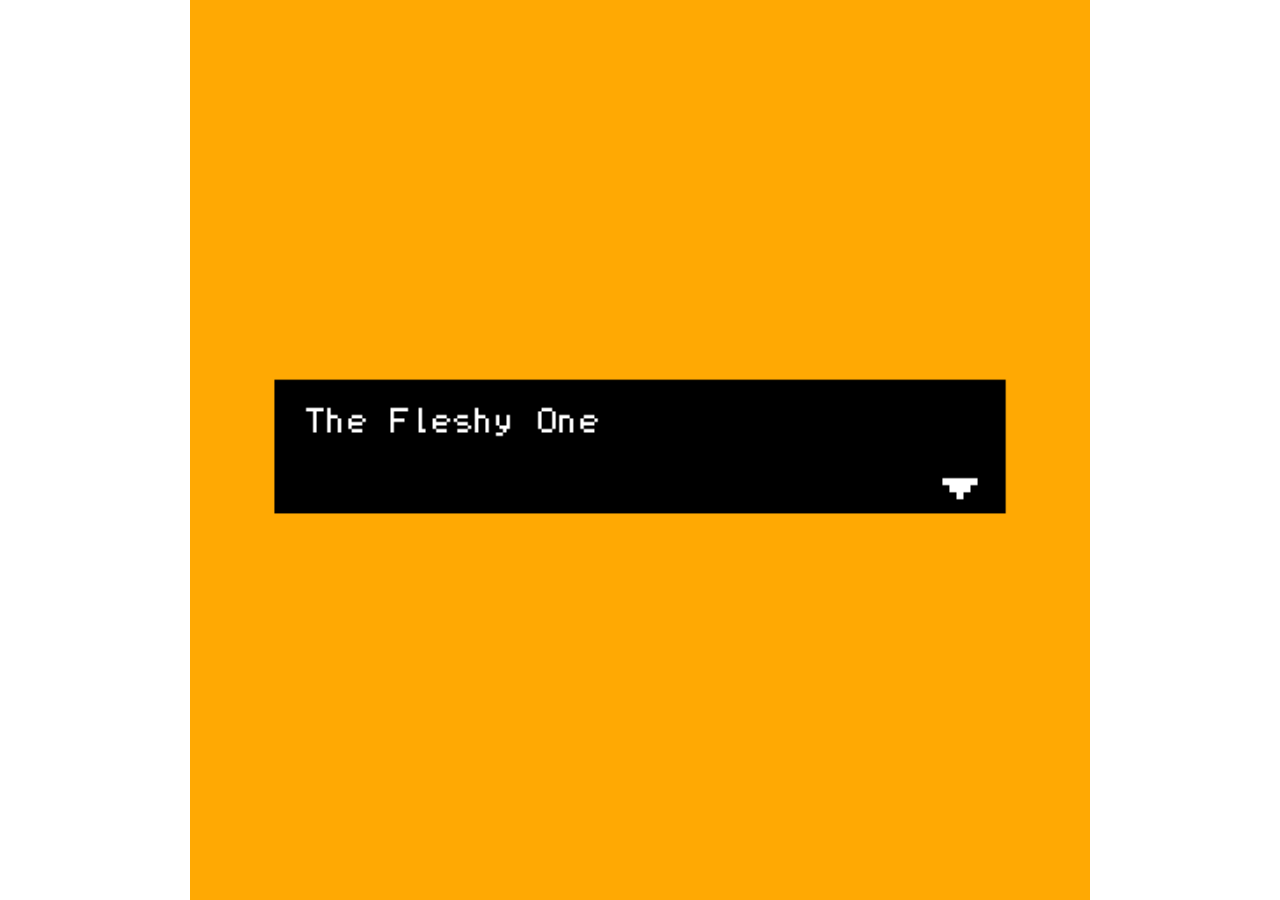
<file: bitsy games/the_fleshy_one.html>
<!DOCTYPE HTML>
<html>

<!-- HEADER -->
<head>

<meta charset="UTF-8">

<title>The Fleshy One</title>

<script type="text/bitsyGameData" id="exportedGameData">
The Fleshy One

# BITSY VERSION 8.4

! VER_MAJ 8
! VER_MIN 4
! ROOM_FORMAT 1
! DLG_COMPAT 0
! TXT_MODE 0

PAL 0
255,169,3
248,255,105
2,52,255
NAME blueprint

ROOM 0
0,0,0,0,0,0,0,0,0,0,0,0,0,0,0,0
0,a,a,a,a,a,a,a,a,a,a,a,a,a,a,0
0,a,0,0,0,0,0,0,0,0,0,0,0,0,a,0
0,a,0,0,0,0,b,b,b,b,b,b,b,0,a,0
0,a,0,0,0,0,0,0,0,0,0,0,b,0,a,0
0,a,0,0,0,0,0,0,0,0,0,0,b,0,a,0
0,a,0,b,b,b,b,0,b,b,b,a,b,0,a,0
0,a,0,b,0,0,b,b,b,0,0,b,b,0,a,0
0,a,0,b,0,0,0,0,0,c,0,0,0,0,a,0
0,a,0,b,b,b,b,0,0,c,0,0,0,0,a,0
0,a,0,0,0,0,b,0,0,0,0,0,0,0,a,0
0,a,0,0,c,0,b,b,b,b,b,b,0,0,a,0
0,a,0,0,c,0,0,0,0,0,0,b,0,0,a,0
0,a,0,0,0,0,0,0,0,0,0,0,0,0,a,0
0,a,a,a,a,a,a,a,a,a,a,a,a,a,a,0
0,0,0,0,0,0,0,0,0,0,0,0,0,0,0,0
NAME example room
ITM 0 3,3
EXT 2,2 2 13,13
PAL 0
TUNE 2

ROOM 2
0,0,0,0,0,0,0,0,0,0,0,0,0,0,0,0
0,a,a,a,a,a,a,a,a,a,a,a,a,a,a,0
0,a,0,0,0,0,0,0,0,0,0,0,0,0,a,0
0,a,0,0,0,0,0,0,0,0,0,0,0,0,a,0
0,a,0,0,0,0,0,0,0,0,0,0,0,0,a,0
0,a,0,0,0,0,0,0,0,0,0,0,0,0,a,0
0,a,0,0,0,0,0,0,0,0,0,0,0,0,a,0
0,a,0,0,0,0,0,0,0,0,0,0,0,0,a,0
0,a,0,0,0,0,0,0,0,c,0,0,0,0,a,0
0,a,0,0,0,0,0,0,0,c,0,0,0,0,a,0
0,a,0,0,0,0,0,0,0,0,0,0,0,0,a,0
0,a,0,0,c,0,0,0,0,0,0,0,0,0,a,0
0,a,0,0,c,0,0,0,0,0,0,0,0,0,a,0
0,a,0,0,0,0,0,0,0,0,0,0,0,0,a,0
0,a,a,a,a,a,a,a,a,a,a,a,a,a,a,0
0,0,0,0,0,0,0,0,0,0,0,0,0,0,0,0
NAME room 2
EXT 2,2 1 13,13
EXT 13,13 0 2,2
PAL 0

TIL a
00111100
00100100
11100111
10011001
10011001
11100111
00100100
00111100
>
00111100
00100100
11100111
10000001
10000001
11100111
00100100
00111100
NAME block

TIL b
00000000
00000000
01111110
00111100
00111100
01111110
00000000
00000000

TIL c
00000000
00000000
11111111
01111110
00011000
00011000
00011000
00011000

SPR A
00000000
00111000
01010100
00010000
00000000
00111000
00101000
00000000
>
00000000
00111000
01010100
00010000
00101000
00010000
00101000
00000000
POS 0 7,12

SPR a
00000000
00000000
00011000
00011000
00100100
01111110
01011010
00000000
>
00000000
00000000
00011000
00011000
00100100
01111110
01111110
00000000
NAME creature
DLG 0
POS 0 11,6
BLIP 1

SPR b
00000000
00110000
00110000
00000000
11111100
11111100
00000000
00000000
>
00000000
00110000
00110000
01001000
11111100
11111100
00000000
00000000
NAME flesh one 2
DLG 3

ITM 0
00000000
00000000
00011000
00111100
00111100
00011000
00000000
00000000
NAME crystal ball
DLG 1

ITM 1
00000000
00111100
00100100
00111100
00010000
00011000
00010000
00011000
NAME key
DLG 2
BLIP 2

DLG 0
Behold the Fleshy One, the Great Body.{a = 5}
NAME creature dialog

DLG 1
You found a crystal ball. Use it to bewitch the Fleshy One.
NAME tea dialog

DLG 2
A key! {wvy}What does it open?{wvy}
NAME key dialog

DLG 3
Do not listen to my Brother -they will deceive you.
NAME flesh one 2 dialog

DLG 4
 In this room lies a hidden creature, an ancient God that lent its Great Body to the world... 
NAME intro

VAR a
1

TUNE 1
3d,0,0,0,3d5,0,0,0,3l,0,0,0,3s,0,0,0
16d2,0,0,0,0,0,0,0,0,0,0,0,0,0,0,0
>
4l,0,0,0,s,0,3l,0,0,0,2s,0,2m,0,2r,0
16m2,0,0,0,0,0,0,0,0,0,0,0,0,0,0,0
>
3d,0,0,0,3d5,0,0,0,3l,0,0,0,3s,0,0,0
16l2,0,0,0,0,0,0,0,0,0,0,0,0,0,0,0
>
3l,0,0,0,s,0,4m,0,0,0,4r,0,0,0,0,0
16s2,0,0,0,0,0,0,0,0,0,0,0,0,0,0,0
NAME finale fanfare
KEY C,D,E,F,G,A,B d,r,m,s,l
TMP XFST
SQR P2 P8
ARP INT8

TUNE 2
0,0,2G,0,A,0,B,0,2C5,0,B,A,G,0,2G,0
G3,0,D,0,G3,0,D,0,2A3,0,E,0,C,0,E,0
>
2F#,0,G,0,A,0,F#,0,2E,0,F#,E,4D,0,0,0
2D,0,E,0,F#,0,D,0,2C,0,2G3,0,2F#3,0,D2,0
>
0,0,2G,0,A,0,B,0,2C5,0,B,A,G,0,G,0
2G2,0,D,D5,G3,G,D,0,2C2,0,E,E5,C3,C,E5,0
>
2D,0,C5,B,A,0,A,0,4A,0,0,0,F#,0,0,0
A2,0,E3,0,C3,0,E3,0,D3,0,A3,0,D,0,0,0
>
2E5,0,2G,0,2G5,0,2G,0,2F#5,0,2E5,0,2D5,0,2C5,0
2C3,0,2E,0,2E5,0,2C,0,2A3,0,2C,0,2F#,0,2E,0
>
3B,0,0,0,2E5,0,D5,0,4A,0,0,0,G,0,0,0
2G3,0,B3,0,2D,0,D3,0,2C3,0,G3,0,D#,0,0,0
>
0,0,2G,0,A,0,2B,0,C5,0,B,C5,A,0,G,0
A2,0,A3,0,C,0,2D,0,D#,0,D,E,C,0,C3,0
>
8B,0,0,0,0,0,0,0,A,0,2F#,0,E,0,D,0
D3,0,A3,0,F#,0,D,0,C,0,2D3,0,C3,0,F#3,0
NAME tuneful town
TMP FST
SQR P4 P2

TUNE 3
3F5,0,0,A#,0,2C#5,0,A#,3F5,0,0,F#5,0,0,2F5,0
A#3,C#,F,0,0,F,C#,F,A#3,C#,F,A#,0,A#,C#,F
>
3F5,0,0,A,0,2C#5,0,A,3F5,0,0,2A#5,0,A#,D#5,0
A3,C#,F,A3,0,F,C#,F,A,C#,F,0,D#,0,C#5,0
>
4F5,0,0,0,G#,2C#5,0,G#,3F5,0,0,D#5,0,F5,2C#5,0
G#3,C#,F,3F#,0,0,2F,0,G#3,C#,F,F#,B,A,F,D#
>
4D#5,0,0,0,0,0,2A#,0,4A#,0,0,0,0,0,A#,C5
G3,D#,F,G,0,D#,F,G,G3,D#,G,F,0,F,D#,C#3
>
4C#5,0,0,0,0,0,2C#5,0,3C#5,0,0,D#5,0,0,2C#5,0
F#2,C#,F#3,A#3,0,F#3,C#3,F#3,F#2,A,F#3,C#,0,F#3,A3,F#3
>
3C#5,0,0,F,3C5,0,0,C,3C5,0,0,D#,3A#,0,0,0
F2,D#3,A3,0,0,F3,C#,0,F#2,A#3,D#3,0,0,F#3,C#,C
>
3A#,0,0,0,C5,0,C#5,0,A#,0,C#,D#,G#,G#3,0,C#3
C3,A#3,C,E,A,0,A#,0,0,B2,B3,0,2F,0,0,0
>
A#,0,A#3,0,C#,0,F,0,A#,0,0,0,0,0,0,0
A#2,0,C#3,0,F3,0,A#3,0,D,0,0,0,0,F#3,0,F3
NAME rhythmic ruins
TMP MED
SQR P4 P4

BLIP 1
E5,B5,B5
NAME meow
ENV 40 99 4 185 138
BEAT 61 115
SQR P2

BLIP 2
D5,E5,D5
NAME pick up key
ENV 99 65 6 96 152
BEAT 95 0
SQR P4


</script>

<style>
html {
	margin:0px;
	padding:0px;
}

body {
	margin:0px;
	padding:0px;
	overflow:hidden;
	background:#ffffff;
}

#game {
	background:black;
	width:100vw;
	max-width:100vh;
	margin:auto;
	display:block;
}
</style>

<!-- SCRIPTS -->
<script>
function startExportedGame() {
	var gameCanvas = document.getElementById("game");
	var gameData = document.getElementById("exportedGameData").text.slice(1);
	var defaultFontData = document.getElementById(defaultFontName).text.slice(1);
	loadGame(gameCanvas, gameData, defaultFontData);
	initSystem();
}
</script>

<!-- system -->
<script>
function InputSystem() {
	var self = this;

	this.Key = {
		LEFT: 37,
		RIGHT: 39,
		UP: 38,
		DOWN: 40,
		SPACE: 32,
		ENTER: 13,
		W: 87,
		A: 65,
		S: 83,
		D: 68,
		R: 82,
		SHIFT: 16,
		CTRL: 17,
		ALT: 18,
		CMD: 224
	};

	var pressed;
	var ignored;
	var touchState;

	var isRestartComboPressed = false;

	var SwipeDir = {
		None : -1,
		Up : 0,
		Down : 1,
		Left : 2,
		Right : 3,
	};

	function resetAll() {
		isRestartComboPressed = false;

		pressed = {};
		ignored = {};

		touchState = {
			isDown : false,
			startX : 0,
			startY : 0,
			curX : 0,
			curY : 0,
			swipeDistance : 30,
			swipeDirection : SwipeDir.None,
			tapReleased : false
		};
	}

	resetAll();

	function stopWindowScrolling(e) {
		if (e.keyCode == self.Key.LEFT || e.keyCode == self.Key.RIGHT || e.keyCode == self.Key.UP || e.keyCode == self.Key.DOWN || !isPlayerEmbeddedInEditor) {
			e.preventDefault();
		}
	}

	function isRestartCombo(e) {
		return (e.keyCode === self.Key.R && (e.getModifierState("Control")|| e.getModifierState("Meta")));
	}

	function eventIsModifier(event) {
		return (event.keyCode == self.Key.SHIFT || event.keyCode == self.Key.CTRL || event.keyCode == self.Key.ALT || event.keyCode == self.Key.CMD);
	}

	function isModifierKeyDown() {
		return (self.isKeyDown(self.Key.SHIFT) || self.isKeyDown(self.Key.CTRL) || self.isKeyDown(self.Key.ALT) || self.isKeyDown(self.Key.CMD));
	}

	this.ignoreHeldKeys = function() {
		for (var key in pressed) {
			if (pressed[key]) { // only ignore keys that are actually held
				ignored[key] = true;
				// bitsyLog("IGNORE -- " + key, "system");
			}
		}
	}

	this.onkeydown = function(event) {
		enableGlobalAudioContext();
		// bitsyLog("KEYDOWN -- " + event.keyCode, "system");

		stopWindowScrolling(event);

		isRestartComboPressed = isRestartCombo(event);

		// Special keys being held down can interfere with keyup events and lock movement
		// so just don't collect input when they're held
		{
			if (isModifierKeyDown()) {
				return;
			}

			if (eventIsModifier(event)) {
				resetAll();
			}
		}

		if (ignored[event.keyCode]) {
			return;
		}

		pressed[event.keyCode] = true;
		ignored[event.keyCode] = false;
	}

	this.onkeyup = function(event) {
		// bitsyLog("KEYUP -- " + event.keyCode, "system");
		pressed[event.keyCode] = false;
		ignored[event.keyCode] = false;
	}

	this.ontouchstart = function(event) {
		enableGlobalAudioContext();

		event.preventDefault();

		if( event.changedTouches.length > 0 ) {
			touchState.isDown = true;

			touchState.startX = touchState.curX = event.changedTouches[0].clientX;
			touchState.startY = touchState.curY = event.changedTouches[0].clientY;

			touchState.swipeDirection = SwipeDir.None;
		}
	}

	this.ontouchmove = function(event) {
		event.preventDefault();

		if( touchState.isDown && event.changedTouches.length > 0 ) {
			touchState.curX = event.changedTouches[0].clientX;
			touchState.curY = event.changedTouches[0].clientY;

			var prevDirection = touchState.swipeDirection;

			if( touchState.curX - touchState.startX <= -touchState.swipeDistance ) {
				touchState.swipeDirection = SwipeDir.Left;
			}
			else if( touchState.curX - touchState.startX >= touchState.swipeDistance ) {
				touchState.swipeDirection = SwipeDir.Right;
			}
			else if( touchState.curY - touchState.startY <= -touchState.swipeDistance ) {
				touchState.swipeDirection = SwipeDir.Up;
			}
			else if( touchState.curY - touchState.startY >= touchState.swipeDistance ) {
				touchState.swipeDirection = SwipeDir.Down;
			}

			if( touchState.swipeDirection != prevDirection ) {
				// reset center so changing directions is easier
				touchState.startX = touchState.curX;
				touchState.startY = touchState.curY;
			}
		}
	}

	this.ontouchend = function(event) {
		event.preventDefault();

		touchState.isDown = false;

		if( touchState.swipeDirection == SwipeDir.None ) {
			// tap!
			touchState.tapReleased = true;
		}

		touchState.swipeDirection = SwipeDir.None;
	}

	this.isKeyDown = function(keyCode) {
		return pressed[keyCode] != null && pressed[keyCode] == true && (ignored[keyCode] == null || ignored[keyCode] == false);
	}

	this.anyKeyDown = function() {
		var anyKey = false;

		for (var key in pressed) {
			if (pressed[key] && (ignored[key] == null || ignored[key] == false) &&
				!(key === self.Key.UP || key === self.Key.DOWN || key === self.Key.LEFT || key === self.Key.RIGHT) &&
				!(key === self.Key.W || key === self.Key.S || key === self.Key.A || key === self.Key.D)) {
				// detected that a key other than the d-pad keys are down!
				anyKey = true;
			}
		}

		return anyKey;
	}

	this.isRestartComboPressed = function() {
		return isRestartComboPressed;
	}

	this.swipeLeft = function() {
		return touchState.swipeDirection == SwipeDir.Left;
	}

	this.swipeRight = function() {
		return touchState.swipeDirection == SwipeDir.Right;
	}

	this.swipeUp = function() {
		return touchState.swipeDirection == SwipeDir.Up;
	}

	this.swipeDown = function() {
		return touchState.swipeDirection == SwipeDir.Down;
	}

	this.isTapReleased = function() {
		return touchState.tapReleased;
	}

	this.resetTapReleased = function() {
		touchState.tapReleased = false;
	}

	this.onblur = function() {
		// bitsyLog("~~~ BLUR ~~", "system");
		resetAll();
	}

	this.resetAll = resetAll;

	this.listen = function(canvas) {
		document.addEventListener('keydown', self.onkeydown);
		document.addEventListener('keyup', self.onkeyup);

		if (isPlayerEmbeddedInEditor) {
			canvas.addEventListener('touchstart', self.ontouchstart, {passive:false});
			canvas.addEventListener('touchmove', self.ontouchmove, {passive:false});
			canvas.addEventListener('touchend', self.ontouchend, {passive:false});
		}
		else {
			// creates a 'touchTrigger' element that covers the entire screen and can universally have touch event listeners added w/o issue.

			// we're checking for existing touchTriggers both at game start and end, so it's slightly redundant.
			var existingTouchTrigger = document.querySelector('#touchTrigger');

			if (existingTouchTrigger === null) {
				var touchTrigger = document.createElement("div");
				touchTrigger.setAttribute("id","touchTrigger");

				// afaik css in js is necessary here to force a fullscreen element
				touchTrigger.setAttribute(
					"style","position: absolute; top: 0; left: 0; width: 100vw; height: 100vh; overflow: hidden;"
				);

				document.body.appendChild(touchTrigger);

				touchTrigger.addEventListener('touchstart', self.ontouchstart);
				touchTrigger.addEventListener('touchmove', self.ontouchmove);
				touchTrigger.addEventListener('touchend', self.ontouchend);
			}
		}

		window.onblur = self.onblur;
	}

	this.unlisten = function(canvas) {
		document.removeEventListener('keydown', self.onkeydown);
		document.removeEventListener('keyup', self.onkeyup);

		if (isPlayerEmbeddedInEditor) {
			canvas.removeEventListener('touchstart', self.ontouchstart);
			canvas.removeEventListener('touchmove', self.ontouchmove);
			canvas.removeEventListener('touchend', self.ontouchend);
		}
		else {
			//check for touchTrigger and removes it

			var existingTouchTrigger = document.querySelector('#touchTrigger');

			if (existingTouchTrigger !== null) {
				existingTouchTrigger.removeEventListener('touchstart', self.ontouchstart);
				existingTouchTrigger.removeEventListener('touchmove', self.ontouchmove);
				existingTouchTrigger.removeEventListener('touchend', self.ontouchend);

				existingTouchTrigger.parentElement.removeChild(existingTouchTrigger);
			}
		}

		window.onblur = null;
	}
}
</script>

<script>
// init global audio context
var audioContext = new AudioContext();

function enableGlobalAudioContext() {
	audioContext.resume();
}

function SoundSystem() {
	var self = this;

	// volume
	var maxGain = 0.15;

	// curves for different pulse wave duties (ratios between on and off)
	var dutyCycle_1_8 = new Float32Array(256);
	for (var i = 0; i < 256; i++) {
		dutyCycle_1_8[i] = ((i / 256) * 2) - 1.75;
	}

	var dutyCycle_1_4 = new Float32Array(256);
	for (var i = 0; i < 256; i++) {
		dutyCycle_1_4[i] = ((i / 256) * 2) - 1.5;
	}

	var dutyCycle_1_2 = new Float32Array(256);
	for (var i = 0; i < 256; i++) {
		dutyCycle_1_2[i] = ((i / 256) * 2) - 1.0;
	}

	var dutyCycles = [
		dutyCycle_1_8,
		dutyCycle_1_4,
		dutyCycle_1_2 // square wave
	];

	function createPulseWidthModulator() {
		// the base oscillator: start with a sawtooth wave that we'll shape into a pulse wave
		var oscillator = audioContext.createOscillator();
		oscillator.type = "sawtooth";

		// create a gain node to control the volume of the sound
		var volumeControl = audioContext.createGain();
		volumeControl.gain.value = 0;

		// create a wave shaper that turns the sawtooth wave into a pulse
		// by mapping any negative value to -1 and any positive value to 1
		var pulseCurve = new Float32Array(256);
		for (var i = 0; i < 128; i++) {
			pulseCurve[i] = -1;
		}
		for (var i = 128; i < 256; i++) {
			pulseCurve[i] = 1;
		}

		var pulseShaper = audioContext.createWaveShaper();
		pulseShaper.curve = pulseCurve;

		var dutyShaper = audioContext.createWaveShaper();
		dutyShaper.curve = dutyCycle_1_2;

		oscillator.connect(dutyShaper);
		dutyShaper.connect(pulseShaper);
		pulseShaper.connect(volumeControl);
		volumeControl.connect(audioContext.destination);
		oscillator.start();

		return {
			oscillator: oscillator,
			volumeControl: volumeControl,
			dutyShaper: dutyShaper
		};
	}

	var pulseChannels = [createPulseWidthModulator(), createPulseWidthModulator()];

	this.setPulse = function(channel, pulse) {
		var pulseChannel = pulseChannels[channel];
		pulseChannel.dutyShaper.curve = dutyCycles[pulse];
	}

	this.setFrequency = function(channel, frequencyHz) {
		var pulseChannel = pulseChannels[channel];
		// set frequency in hertz
		pulseChannel.oscillator.frequency.setValueAtTime(frequencyHz, audioContext.currentTime);
	}

	this.setVolume = function(channel, volumeNorm) {
		var pulseChannel = pulseChannels[channel];
		pulseChannel.volumeControl.gain.value = volumeNorm * maxGain;
	}

	this.mute = function() {
		for (var i = 0; i < pulseChannels.length; i++) {
			pulseChannels[i].volumeControl.gain.value = 0;
		}
	}
}

var sound = new SoundSystem();
</script>

<script>
function GraphicsSystem() {
	var self = this;

	var canvas;
	var ctx;

	var scale;
	var textScale;
	var palette = [];
	var images = [];
	var imageFillColors = [];

	function makeFillStyle(color, isTransparent) {
		var i = color * 3;
		if (isTransparent) {
			return "rgba(" + palette[i + 0] + "," + palette[i + 1] + "," + palette[i + 2] + ", 0)";
		}
		else {
			return "rgb(" + palette[i + 0] + "," + palette[i + 1] + "," + palette[i + 2] + ")";
		}
	}

	this._images = images;
	this._getPalette = function() {
		return palette;
	};

	// todo : do I really need to pass in size here?
	this.attachCanvas = function(c, size) {
		canvas = c;
		canvas.width = size * scale;
		canvas.height = size * scale;
		ctx = canvas.getContext("2d");
	};

	this.getCanvas = function() {
		return canvas;
	};

	this.getContext = function() {
		return ctx;
	};

	this.setScale = function(s) {
		scale = s;
	};

	this.setTextScale = function(s) {
		textScale = s;
	};

	this.getTextScale = function() {
		return textScale;
	};

	this.setPalette = function(p) {
		palette = p;
	};

	// todo : rename this since it doesn't always create a totally new canvas?
	this.createImage = function(id, width, height, pixels, useTextScale) {
		var imageScale = useTextScale === true ? textScale : scale;
		var widthScaled = width * imageScale;
		var heightScaled = height * imageScale;

		// try to use an existing image canvas if it is the right size,
		// instead of expensively creating a new one
		var imageCanvas = images[id];
		if (imageCanvas === undefined || imageCanvas.width != widthScaled || imageCanvas.height != heightScaled) {
			imageCanvas = document.createElement("canvas");
			imageCanvas.width = widthScaled;
			imageCanvas.height = heightScaled;
		}

		var imageCtx = imageCanvas.getContext("2d");

		// if we know the fill color for this image, we can speed things up
		// by filling the whole image with that color
		var fillColor;
		if (imageFillColors[id] != undefined) {
			fillColor = imageFillColors[id];
			var isTransparent = (fillColor === 0);
			if (isTransparent) {
				imageCtx.clearRect(0, 0, imageCanvas.width, imageCanvas.height);
			}
			else {
				imageCtx.fillStyle = makeFillStyle(fillColor, isTransparent);
				imageCtx.fillRect(0, 0, imageCanvas.width, imageCanvas.height);
			}
		}

		for (var i = 0; i < pixels.length; i++) {
			var x = i % width;
			var y = Math.floor(i / width);
			var color = pixels[i];
			if (color != fillColor) {
				var isTransparent = (color === 0);
				imageCtx.fillStyle = makeFillStyle(color, isTransparent);
				imageCtx.fillRect(x * imageScale, y * imageScale, imageScale, imageScale);
			}
		}

		images[id] = imageCanvas;
	};

	this.setImageFill = function(id, color) {
		imageFillColors[id] = color;
	};

	this.drawImage = function(id, x, y, destId) {
		if (!images[id]) {
			bitsyLog("image doesn't exist: " + id, "graphics");
			return;
		}

		var destCtx = ctx;
		if (destId != undefined) {
			// if there's a destination ID, that means we're drawing this image *onto* another image canvas
			var destCanvas = images[destId];
			destCtx = destCanvas.getContext("2d");
		}

		destCtx.drawImage(images[id], x * scale, y * scale, images[id].width, images[id].height);
	};

	this.hasImage = function(id) {
		return images[id] != undefined;
	};

	this.getImage = function(id) {
		return images[id];
	};

	this.deleteImage = function(id) {
		delete images[id];
		delete imageFillColors[id];
	};

	this.getCanvas = function() {
		return canvas;
	};

	this.clearCanvas = function(color) {
		bitsyLog("pal? " + palette.length + " / " + color, "graphics");
		ctx.fillStyle = makeFillStyle(color);
		ctx.fillRect(0, 0, canvas.width, canvas.height);
	};
}
</script>

<script>
/* LOGGING */
var DebugLogCategory = {
	// system
	input: false,
	sound: false,
	graphics: false,
	system: false,

	// engine
	bitsy: false,

	// editor
	editor: false,

	// tools
	room: false,
	tune: false,
	blip: false,
};

var isLoggingVerbose = false;

function bitsyLog(message, category) {
	if (!category) {
		category = "bitsy";
	}

	var summary = category + "::" + message;

	if (DebugLogCategory[category] === true) {
		if (isLoggingVerbose) {
			console.group(summary);

			console.dir(message);

			console.group("stack")
			console.trace();
			console.groupEnd();

			console.groupEnd();
		}
		else {
			console.log(summary);
		}
	}
}

/* GLOBALS */
var tilesize = 8;
var mapsize = 16;
var width = mapsize * tilesize;
var height = mapsize * tilesize;
var scale = 4;
var textScale = 2;

/* SYSTEM */
var updateInterval = null;
var prevTime = 0;
var deltaTime = 0;

function initSystem() {
	prevTime = Date.now();
	updateInterval = setInterval(updateSystem, 16);
}

function updateSystem() {
	var curTime = Date.now();
	deltaTime = curTime - prevTime;

	// update all active processes
	for (var i = 0; i < processes.length; i++) {
		bitsy = processes[i].system;
		if (bitsy._active) {
			bitsyLog(bitsy._name + " img count: " + bitsy._graphics._images.length, "system");
			var shouldContinue = bitsy._update(deltaTime);
			if (!shouldContinue) {
				// todo : do I really care about this _exit thing?
				if (bitsy._name != "bitsy") {
					bitsy._exit();
				}
			}
		}
	}

	bitsy = mainProcess.system;
	prevTime = curTime;
}

function loadGame(canvas, gameData, defaultFontData) {
	bitsyLog("load!", "system");
	// initialize bitsy system
	bitsy._attachCanvas(canvas);
	bitsy._write(bitsy._gameDataBlock, gameData);
	bitsy._write(bitsy._fontDataBlock, defaultFontData);
	bitsy._start();
}

function quitGame() {
	// hack to press the menu button to force game over state
	bitsy._injectPreLoop = function() { bitsy._poke(bitsy._buttonBlock, bitsy.BTN_MENU, 1); };

	// one last update to clean up (a little hacky to do this here?)
	bitsy._update(0);
	bitsy._exit();

	// clean up this gross hack
	bitsy._injectPreLoop = null;
}

/* GRAPHICS */
var canvas; // can I get rid of these?
var ctx;

function attachCanvas(c) {
	// hack : tes tnew system
	bitsy._attachCanvas(c);
	// extra hacky
	canvas = bitsy._getCanvas();
	ctx = bitsy._getContext();
}

/* PROCESSES */
var processes = [];

function addProcess(name) {
	var proc = {};
	proc.system = new BitsySystem(name);

	processes.push(proc);

	return proc;
}

/* == SYSTEM v0.2 === */
function BitsySystem(name) {
	var self = this;

	if (!name) {
		name = "bitsy";
	}

	// memory
	var memory = {
		blocks: [],
		changed: []
	};

	// input
	var input = new InputSystem();

	// sound
	var sound = new SoundSystem();
	var soundDurationIndex = 0;
	var soundFrequencyIndex = 1;
	var soundVolumeIndex = 2;
	var soundPulseIndex = 3;
	var maxVolume = 15;

	// graphics
	var graphics = new GraphicsSystem();
	graphics.setScale(scale);
	graphics.setTextScale(textScale);
	var initialPaletteSize = 64;
	var tilePoolStart = null;
	var tilePoolSize = 512;
	// hack!!! (access for debugging)
	this._graphics = graphics;

	function updateTextScale() {
		// make sure the text scale matches the text mode
		var textMode = self._peek(modeBlock, 1);
		var textModeScale = (textMode === self.TXT_LOREZ) ? scale : textScale;
		if (graphics.getTextScale() != textModeScale) {
			graphics.setTextScale(textModeScale);
			memory.changed[self.TEXTBOX] = true;
		}
	}

	function updateInput() {
		// update input flags
		self._poke(self._buttonBlock, self.BTN_UP,
			(input.isKeyDown(input.Key.UP) || input.isKeyDown(input.Key.W) || input.swipeUp()) ? 1 : 0);

		self._poke(self._buttonBlock, self.BTN_DOWN,
			(input.isKeyDown(input.Key.DOWN) || input.isKeyDown(input.Key.S) || input.swipeDown()) ? 1 : 0);

		self._poke(self._buttonBlock, self.BTN_LEFT,
			(input.isKeyDown(input.Key.LEFT) || input.isKeyDown(input.Key.A) || input.swipeLeft()) ? 1 : 0);

		self._poke(self._buttonBlock, self.BTN_RIGHT,
			(input.isKeyDown(input.Key.RIGHT) || input.isKeyDown(input.Key.D) || input.swipeRight()) ? 1 : 0);

		self._poke(self._buttonBlock, self.BTN_OK,
			(input.anyKeyDown() || input.isTapReleased()) ? 1 : 0);

		self._poke(self._buttonBlock, self.BTN_MENU,
			(input.isRestartComboPressed()) ? 1 : 0);

		input.resetTapReleased();
	}

	function updateSound(dt) {
		var changed0 = memory.changed[self.SOUND1];
		var changed1 = memory.changed[self.SOUND2];

		// update sound channel timers
		var timer0 = self._peek(self.SOUND1, soundDurationIndex);
		timer0 -= dt;
		if (timer0 <= 0) {
			timer0 = 0;
			if (self._peek(self.SOUND1, soundVolumeIndex) > 0) {
				self._poke(self.SOUND1, soundVolumeIndex, 0);
				changed0 = true;
			}
		}
		self._poke(self.SOUND1, soundDurationIndex, timer0);

		var timer1 = self._peek(self.SOUND2, soundDurationIndex);
		timer1 -= dt;
		if (timer1 <= 0) {
			timer1 = 0;
			if (self._peek(self.SOUND2, soundVolumeIndex) > 0) {
				self._poke(self.SOUND2, soundVolumeIndex, 0);
				changed1 = true;
			}
		}
		self._poke(self.SOUND2, soundDurationIndex, timer1);

		// send updated channel attributes to the sound system
		if (changed0) {
			sound.setPulse(0, self._peek(self.SOUND1, soundPulseIndex));

			var freq = self._peek(self.SOUND1, soundFrequencyIndex);
			var freqHz = freq / 100;
			sound.setFrequency(0, freqHz);

			var volume = self._peek(self.SOUND1, soundVolumeIndex);
			volume = Math.max(0, Math.min(volume, maxVolume));
			volumeNorm = (volume / maxVolume);
			sound.setVolume(0, volumeNorm);
		}

		if (changed1) {
			sound.setPulse(1, self._peek(self.SOUND2, soundPulseIndex));

			var freq = self._peek(self.SOUND2, soundFrequencyIndex);
			var freqHz = freq / 100;
			sound.setFrequency(1, freqHz);

			var volume = self._peek(self.SOUND2, soundVolumeIndex);
			volume = Math.max(0, Math.min(volume, maxVolume));
			volumeNorm = (volume / maxVolume);
			sound.setVolume(1, volumeNorm);
		}
	}

	function updateGraphics() {
		if (self._enableGraphics === false) {
			return;
		}

		bitsyLog("update graphics", "system");

		if (memory.changed[paletteBlock]) {
			graphics.setPalette(self._dump()[paletteBlock]);
		}

		if (tilePoolStart != null) {
			for (var i = 0; i < tilePoolSize; i++) {
				var tile = tilePoolStart + i;
				if (memory.blocks[tile] != undefined && memory.changed[tile]) {
					bitsyLog("tile changed? " + tile, "system");
					// update tile image
					graphics.createImage(tile, self.TILE_SIZE, self.TILE_SIZE, self._dump()[tile]);
				}
			}
		}

		var textboxChanged = memory.changed[self.TEXTBOX] || memory.changed[textboxAttributeBlock];
		if (textboxChanged) {
			// todo : should this be optimized in some way?
			// update textbox image
			var w = self._peek(textboxAttributeBlock, 3); // todo : need a variable to store this index?
			var h = self._peek(textboxAttributeBlock, 4);
			if (w > 0 && h > 0) {
				bitsyLog("textbox changed! " + memory.changed[self.TEXTBOX] + " " + memory.changed[textboxAttributeBlock] + " " + w + " " + h, "system");
				var useTextBoxScale = true; // todo : check mode here?
				graphics.createImage(self.TEXTBOX, w, h, self._dump()[self.TEXTBOX], useTextBoxScale);
			}
		}

		var mode = self._peek(modeBlock, 0);
		if (mode === self.GFX_VIDEO) {
			if (memory.changed[self.VIDEO]) {
				graphics.clearCanvas(0);
				// update screen image
				graphics.createImage(self.VIDEO, self.VIDEO_SIZE, self.VIDEO_SIZE, self._dump()[self.VIDEO]);
				// render screen onto canvas
				graphics.drawImage(self.VIDEO, 0, 0);
			}
		}
		else if (mode === self.GFX_MAP) {
			// redraw any changed layers
			var layers = self._getTileMapLayers();
			var anyMapLayerChanged = false;
			for (var i = 0; i < layers.length; i++) {
				var layerId = layers[i];
				if (memory.changed[layerId]) {
					// need to redraw this map layer
					anyMapLayerChanged = true;
					// clear layer canvas
					graphics.setImageFill(layerId, 0); // fill transparent
					graphics.createImage(layerId, self.VIDEO_SIZE, self.VIDEO_SIZE, []);
					// render tiles onto layer canvas
					var layerData = self._dump()[layerId];
					for (var ty = 0; ty < self.MAP_SIZE; ty++) {
						for (var tx = 0; tx < self.MAP_SIZE; tx++) {
							var tileIndex = (ty * self.MAP_SIZE) + tx;
							var tile = layerData[tileIndex];
							if (tile > 0) {
								graphics.drawImage(tile, tx * self.TILE_SIZE, ty * self.TILE_SIZE, layerId);
							}
						}
					}
				}
			}

			// redraw the main canvas
			if (textboxChanged || anyMapLayerChanged) {
				bitsyLog("map changed? " + memory.changed[self.MAP1] + " " + memory.changed[self.MAP2], "system");
				graphics.clearCanvas(0);

				for (var i = 0; i < layers.length; i++) {
					var layerId = layers[i];
					// draw the layer's image canvas onto the main canvas
					graphics.drawImage(layerId, 0, 0);
				}

				// draw textbox onto canvas
				var visible = self._peek(textboxAttributeBlock, 0)
				var x = self._peek(textboxAttributeBlock, 1);
				var y = self._peek(textboxAttributeBlock, 2);
				var w = self._peek(textboxAttributeBlock, 3);
				var h = self._peek(textboxAttributeBlock, 4);
				if (visible > 0 && w > 0 && h > 0) {
					graphics.drawImage(self.TEXTBOX, x, y);
				}
			}
		}
	}

	/* == PRIVATE / DEBUG == */
	this._name = name;

	this._active = false;

	this._attachCanvas = function(c) {
		graphics.attachCanvas(c, self.VIDEO_SIZE);
	};

	this._getCanvas = graphics.getCanvas;
	this._getContext = graphics.getContext;

	this._start = function() {
		input.listen(graphics.getCanvas());
		updateTextScale();
		self._active = true;
	};

	// hacky...
	this._startNoInput = function() {
		updateTextScale();
		self._active = true;
	};

	this._exit = function() {
		input.unlisten(graphics.getCanvas());
		sound.mute();
		self._active = false;
	};

	// hacky....
	this._injectPreLoop = null;
	this._injectPostDraw = null;

	this._update = function(dt) {
		var shouldContinue = false;

		updateInput();

		// too hacky???
		if (self._injectPreLoop) {
			self._injectPreLoop();
		}

		// run main loop
		if (onLoopFunction) {
			shouldContinue = onLoopFunction(dt);
		}

		if (memory.changed[modeBlock]) {
			updateTextScale();
		}

		// update output systems
		updateSound(dt);
		updateGraphics();

		if (self._injectPostDraw) {
			self._injectPostDraw();
		}

		// reset memory block changed flags
		for (var i = 0; i < memory.changed.length; i++) {
			memory.changed[i] = false;
		}

		// todo : should the _exit() call go in here?

		return shouldContinue;
	};

	this._updateGraphics = updateGraphics;

	this._allocate = function(args) {
		// find next available block in range
		var next = (args && args.start) ? args.start : 0;
		var count = (args && args.max) ? args.max : -1;
		while (memory.blocks[next] != undefined && count != 0) {
			next++;
			count--;
		}

		if (memory.blocks[next] != undefined) {
			// couldn't find any available block
			return null;
		}

		if (args && args.str) {
			memory.blocks[next] = args.str;
		}
		else {
			var size = args && args.size ? args.size : 0;
			memory.blocks[next] = [];
			for (var i = 0; i < size; i++) {
				memory.blocks[next].push(0);
			}
		}

		memory.changed[next] = false;

		return next;
	};

	this._free = function(block) {
		delete memory.blocks[block];
		delete memory.changed[block];
	};

	this._peek = function(block, index) {
		var memoryBlock = memory.blocks[block];
		if (typeof(memoryBlock) === "string") {
			return memoryBlock.charCodeAt(index);
		}
		else {
			return memoryBlock[index];
		}
	};

	this._poke = function(block, index, value) {
		var memoryBlock = memory.blocks[block];
		if (typeof(memoryBlock) === "string") {
			memory.blocks[block] = memoryBlock.substring(0, index) + String.fromCharCode(value) + memoryBlock.substring(index + 1);
		}
		else {
			var value = parseInt(value);
			if (!isNaN(value)) {
				memoryBlock[index] = value;
			}
		}
		memory.changed[block] = true;
	};

	this._read = function(block) {
		var memoryBlock = memory.blocks[block];
		if (typeof(memoryBlock) === "string") {
			return memoryBlock;
		}
		else {
			var str = "";
			for (var i = 0; i < memoryBlock.length; i++) {
				str += String.fromCharCode(memoryBlock[i]);
			}
			return str;
		}
	};

	this._write = function(block, str) {
		var memoryBlock = memory.blocks[block];
		if (typeof(memoryBlock) === "string") {
			memory.blocks[block] = str;
		}
		else {
			memory.blocks[block] = [];
			for (var i = 0; i < str.length; i++) {
				memory.blocks[block][i] = str.charCodeAt(i);
			}
		}
		memory.changed[block] = true;
	};

	this._dump = function() {
		return memory.blocks;
	};

	// convenience methods for hacking around with map layers
	var tileMapLayers = [];
	this._getTileMapLayers = function() {
		return tileMapLayers;
	};
	this._addTileMapLayer = function() {
		var layer = self._allocate({
			start: (tilePoolStart + tilePoolSize),
			size: (self.MAP_SIZE * self.MAP_SIZE)
		});

		tileMapLayers.push(layer);

		return layer;
	};

	/* == CONSTANTS == */
	// memory blocks (these will be initialized below)
	this.VIDEO;
	this.TEXTBOX;
	this.MAP1;
	this.MAP2;
	this.SOUND1;
	this.SOUND2;

	// graphics modes
	this.GFX_VIDEO = 0;
	this.GFX_MAP = 1;

	// text modes
	this.TXT_HIREZ = 0; // 2x resolution
	this.TXT_LOREZ = 1; // 1x resolution

	// size
	this.TILE_SIZE = tilesize;
	this.MAP_SIZE = mapsize;
	this.VIDEO_SIZE = width;
	// todo : should text scale have a constant?

	// button codes
	this.BTN_UP = 0;
	this.BTN_DOWN = 1;
	this.BTN_LEFT = 2;
	this.BTN_RIGHT = 3;
	this.BTN_OK = 4;
	this.BTN_MENU = 5;

	// pulse waves
	this.PULSE_1_8 = 0;
	this.PULSE_1_4 = 1;
	this.PULSE_1_2 = 2;

	/* == IO == */
	this.log = function(message) {
		bitsyLog(message, name);
	};

	this.button = function(code) {
		return self._peek(buttonBlock, code) > 0;
	};

	this.getGameData = function() {
		return self._read(gameDataBlock);
	};

	this.getFontData = function() {
		return self._read(fontDataBlock);
	};

	/* == GRAPHICS == */
	this.graphicsMode = function(mode) {
		// todo : store the mode flag indices somewhere?
		if (mode != undefined) {
			self._poke(modeBlock, 0, mode);
		}

		return self._peek(modeBlock, 0);
	};

	this.textMode = function(mode) {
		// todo : test whether the requested mode is supported!
		if (mode != undefined) {
			self._poke(modeBlock, 1, mode);
		}

		return self._peek(modeBlock, 1);
	};

	this.color = function(color, r, g, b) {
		self._poke(paletteBlock, (color * 3) + 0, r);
		self._poke(paletteBlock, (color * 3) + 1, g);
		self._poke(paletteBlock, (color * 3) + 2, b);

		// mark all graphics as changed
		memory.changed[self.VIDEO] = true;
		memory.changed[self.TEXTBOX] = true;
		memory.changed[self.MAP1] = true;
		memory.changed[self.MAP2] = true;

		if (tilePoolStart != null) {
			for (var i = 0; i < tilePoolSize; i++) {
				if (memory.blocks[tilePoolStart + i] != undefined) {
					memory.changed[tilePoolStart + i] = true;
				}
			}
		}
	};

	this.tile = function() {
		return self._allocate({
			start: tilePoolStart,
			max: tilePoolSize,
			size: (self.TILE_SIZE * self.TILE_SIZE)
		});
	};

	this.delete = function(tile) {
		if (graphics.hasImage(tile)) {
			graphics.deleteImage(tile);
		}

		self._free(tile);
	};

	this.fill = function(block, value) {
		var len = memory.blocks[block].length;
		for (var i = 0; i < len; i++) {
			self._poke(block, i, value);
		}

		var isImage = (block === self.VIDEO) ||
			(block === self.TEXTBOX) ||
			(block >= tilePoolStart && block < (tilePoolStart + tilePoolSize));

		// optimize rendering by notifying the graphics system what the fill color is for this image
		if (isImage) {
			graphics.setImageFill(block, value);
		}
	};

	this.set = function(block, index, value) {
		self._poke(block, index, value);
	};

	this.textbox = function(visible, x, y, w, h) {
		if (visible != undefined) {
			self._poke(textboxAttributeBlock, 0, (visible === true) ? 1 : 0);
		}
		
		if (x != undefined) {
			self._poke(textboxAttributeBlock, 1, x);
		}
		
		if (y != undefined) {
			self._poke(textboxAttributeBlock, 2, y);
		}

		var prevWidth = self._peek(textboxAttributeBlock, 3);
		var prevHeight = self._peek(textboxAttributeBlock, 4);

		if (w != undefined) {
			self._poke(textboxAttributeBlock, 3, w);
		}
		
		if (h != undefined) {
			self._poke(textboxAttributeBlock, 4, h);
		}

		if (w != undefined && h != undefined && (prevWidth != w || prevHeight != h)) {
			// re-allocate the textbox block (should I have a helper function for this?)
			memory.blocks[self.TEXTBOX] = [];
			for (var i = 0; i < (w * h); i++) {
				memory.blocks[self.TEXTBOX].push(0);
			}
			memory.changed[self.TEXTBOX] = true;
		}
	};

	/* == SOUND == */
	// duration is in milliseconds (ms)
	this.sound = function(channel, duration, frequency, volume, pulse) {
		self._poke(channel, soundDurationIndex, duration);
		self._poke(channel, soundFrequencyIndex, frequency);
		self._poke(channel, soundVolumeIndex, volume);
		self._poke(channel, soundPulseIndex, pulse);
	};

	// frequency is in decihertz (dHz)
	this.frequency = function(channel, frequency) {
		self._poke(channel, soundFrequencyIndex, frequency);
	};

	// volume: min = 0, max = 15
	this.volume = function(channel, volume) {
		self._poke(channel, soundVolumeIndex, volume);
	};

	/* == EVENTS == */
	this.loop = function(fn) {
		onLoopFunction = fn;
	};

	/* == INTERNAL == */
	// initialize memory blocks
	var gameDataBlock = this._allocate({ str: "" });
	var fontDataBlock = this._allocate({ str: "" });
	this.VIDEO = this._allocate({ size: self.VIDEO_SIZE * self.VIDEO_SIZE });
	this.TEXTBOX = this._allocate();
	this.MAP1 = this._allocate({ size: self.MAP_SIZE * self.MAP_SIZE });
	tileMapLayers.push(this.MAP1);
	this.MAP2 = this._allocate({ size: self.MAP_SIZE * self.MAP_SIZE });
	tileMapLayers.push(this.MAP2);
	var paletteBlock = this._allocate({ size: initialPaletteSize * 3 });
	var buttonBlock = this._allocate({ size: 8 });
	this.SOUND1 = this._allocate({ size: 4 });
	this.SOUND2 = this._allocate({ size: 4 });
	var modeBlock = this._allocate({ size: 8 });
	var textboxAttributeBlock = this._allocate({ size: 8 });

	tilePoolStart = (textboxAttributeBlock + 1);

	// access for debugging
	this._gameDataBlock = gameDataBlock;
	this._fontDataBlock = fontDataBlock;
	this._buttonBlock = buttonBlock;

	// events
	var onLoopFunction = null;
}

var mainProcess = addProcess();
var bitsy = mainProcess.system;
</script>

<!-- engine -->
<script>
/* BITSY VERSION */
// is this the right place for this to live?
var version = {
	major: 8, // major changes
	minor: 4, // smaller changes
	devBuildPhase: "RELEASE",
};
function getEngineVersion() {
	return version.major + "." + version.minor;
}

/* TEXT CONSTANTS */
var titleDialogId = "title";

// todo : where should this be stored?
var tileColorStartIndex = 16;

var TextDirection = {
	LeftToRight : "LTR",
	RightToLeft : "RTL"
};

var defaultFontName = "ascii_small";

/* TUNE CONSTANTS */
var barLength = 16; // sixteenth notes
var minTuneLength = 1;
var maxTuneLength = 16;

// chromatic notes
var Note = {
	NONE 		: -1,
	C 			: 0,	// C
	C_SHARP 	: 1,	// C sharp / D flat
	D 			: 2,	// D
	D_SHARP 	: 3,	// D sharp / E flat
	E 			: 4,	// E
	F 			: 5,	// F
	F_SHARP 	: 6,	// F sharp / G flat
	G 			: 7,	// G
	G_SHARP 	: 8,	// G sharp / A flat
	A 			: 9,	// A
	A_SHARP 	: 10,	// A sharp / B flat
	B 			: 11,	// B
	COUNT 		: 12
};

// solfa notes
var Solfa = {
	NONE 	: -1,
	D 		: 0,	// Do
	R 		: 1,	// Re
	M 		: 2,	// Mi
	F 		: 3,	// Fa
	S 		: 4,	// Sol
	L 		: 5,	// La
	T 		: 6,	// Ti
	COUNT 	: 7
};

var Octave = {
	NONE: -1,
	2: 0,
	3: 1,
	4: 2, // octave 4: middle C octave
	5: 3,
	COUNT: 4
};

var Tempo = {
	SLW: 0, // slow
	MED: 1, // medium
	FST: 2, // fast
	XFST: 3 // extra fast (aka turbo)
};

var SquareWave = {
	P8: 0, // pulse 1 / 8
	P4: 1, // pulse 1 / 4
	P2: 2, // pulse 1 / 2
	COUNT: 3
};

var ArpeggioPattern = {
	OFF: 0,
	UP: 1, // ascending triad chord
	DWN: 2, // descending triad chord
	INT5: 3, // 5 step interval
	INT8: 4 // 8 setp interval
};

function createWorldData() {
	return {
		room : {},
		tile : {},
		sprite : {},
		item : {},
		dialog : {},
		end : {}, // pre-7.0 ending data for backwards compatibility
		palette : { // start off with a default palette
			"default" : {
				name : "default",
				colors : [[0,0,0],[255,255,255],[255,255,255]]
			}
		},
		variable : {},
		tune : {},
		blip : {},
		versionNumberFromComment : -1, // -1 indicates no version information found
		fontName : defaultFontName,
		textDirection : TextDirection.LeftToRight,
		flags : createDefaultFlags(),
		names : {},
		// source data for all drawings (todo: better name?)
		drawings : {},
	};
}

// creates a drawing data structure with default property values for the type
function createDrawingData(type, id) {
	// the avatar's drawing id still uses the sprite prefix (for back compat)
	var drwId = (type === "AVA" ? "SPR" : type) + "_" + id;

	var drawingData = {
		type : type,
		id : id,
		name : null,
		drw : drwId,
		col : (type === "TIL") ? 1 : 2, // foreground color
		bgc : 0, // background color
		animation : {
			isAnimated : false,
			frameIndex : 0,
			frameCount : 1,
		},
	};

	// add type specific properties
	if (type === "TIL") {
		// default null value indicates it can vary from room to room (original version)
		drawingData.isWall = null;
	}

	if (type === "AVA" || type === "SPR") {
		// default sprite location is "offstage"
		drawingData.room = null;
		drawingData.x = -1;
		drawingData.y = -1;
		drawingData.inventory = {};
	}

	if (type === "AVA" || type === "SPR" || type === "ITM") {
		drawingData.dlg = null;
		drawingData.blip = null;
	}

	return drawingData;
}

function createTuneData(id) {
	var tuneData = {
		id : id,
		name : null,
		melody : [],
		harmony : [],
		key: null, // a null key indicates a chromatic scale (all notes enabled)
		tempo: Tempo.MED,
		instrumentA : SquareWave.P2,
		instrumentB : SquareWave.P2,
		arpeggioPattern : ArpeggioPattern.OFF,
	};
	return tuneData;
}

function createTuneBarData() {
	var bar = [];
	for (var i = 0; i < barLength; i++) {
		bar.push({ beats: 0, note: Note.C, octave: Octave[4] });
	}
	return bar;
}

function createTuneKeyData() {
	var key = {
		notes: [], // mapping of the solfa scale degrees to chromatic notes
		scale: []  // list of solfa notes that are enabled for this key
	};

	// initialize notes
	for (var i = 0; i < Solfa.COUNT; i++) {
		key.notes.push(Note.NONE);
	}

	return key;
}

function createBlipData(id) {
	var blipData = {
		id: id,
		name: null,
		pitchA: { beats: 0, note: Note.C, octave: Octave[4] },
		pitchB: { beats: 0, note: Note.C, octave: Octave[4] },
		pitchC: { beats: 0, note: Note.C, octave: Octave[4] },
		envelope: {
			attack: 0, // attack time in ms
			decay: 0, // decay time in ms
			sustain: 0, // sustain volume
			length: 0, // sustain time in ms
			release: 0 // release time in ms
		},
		beat : {
			time: 0, // time in ms between pitch changes
			delay: 0 // time in ms *before* first pitch change
		},
		instrument: SquareWave.P2,
		doRepeat: false
		// TODO : consider for future update
		// doSlide: false,
	};

	return blipData;
}

function createDefaultFlags() {
	return {
		// version
		VER_MAJ: -1, // major version number (-1 = no version information found)
		VER_MIN: -1, // minor version number (-1 = no version information found)
		// compatibility
		ROOM_FORMAT: 0, // 0 = non-comma separated (original), 1 = comma separated (default)
		DLG_COMPAT: 0, // 0 = default dialog behavior, 1 = pre-7.0 dialog behavior
		// config
		TXT_MODE: 0 // 0 = HIREZ (2x - default), 1 = LOREZ (1x)
	};
}

function createDialogData(id) {
	return {
		src : "",
		name : null,
		id : id,
	};
}

function parseWorld(file) {
	bitsy.log("create world data");

	var world = createWorldData();

	bitsy.log("init parse state");

	var parseState = {
		lines : file.split("\n"),
		index : 0,
		spriteStartLocations : {}
	};

	bitsy.log("start reading lines");

	while (parseState.index < parseState.lines.length) {
		var i = parseState.index;
		var lines = parseState.lines;
		var curLine = lines[i];

		// bitsy.log("LN " + i + " xx " + curLine);

		if (i == 0) {
			i = parseTitle(parseState, world);
		}
		else if (curLine.length <= 0 || curLine.charAt(0) === "#") {
			// collect version number from a comment (hacky but required for pre-8.0 compatibility)
			if (curLine.indexOf("# BITSY VERSION ") != -1) {
				world.versionNumberFromComment = parseFloat(curLine.replace("# BITSY VERSION ", ""));
			}

			//skip blank lines & comments
			i++;
		}
		else if (getType(curLine) === "PAL") {
			i = parsePalette(parseState, world);
		}
		else if (getType(curLine) === "ROOM" || getType(curLine) === "SET") { // SET for back compat
			i = parseRoom(parseState, world);
		}
		else if (getType(curLine) === "TIL") {
			i = parseTile(parseState, world);
		}
		else if (getType(curLine) === "SPR") {
			i = parseSprite(parseState, world);
		}
		else if (getType(curLine) === "ITM") {
			i = parseItem(parseState, world);
		}
		else if (getType(curLine) === "DLG") {
			i = parseDialog(parseState, world);
		}
		else if (getType(curLine) === "END") {
			// parse endings for back compat
			i = parseEnding(parseState, world);
		}
		else if (getType(curLine) === "VAR") {
			i = parseVariable(parseState, world);
		}
		else if (getType(curLine) === "DEFAULT_FONT") {
			i = parseFontName(parseState, world);
		}
		else if (getType(curLine) === "TEXT_DIRECTION") {
			i = parseTextDirection(parseState, world);
		}
		else if (getType(curLine) === "FONT") {
			i = parseFontData(parseState, world);
		}
		else if (getType(curLine) === "TUNE") {
			i = parseTune(parseState, world);
		}
		else if (getType(curLine) === "BLIP") {
			i = parseBlip(parseState, world);
		}
		else if (getType(curLine) === "!") {
			i = parseFlag(parseState, world);
		}
		else {
			i++;
		}

		parseState.index = i;
	}

	world.names = createNameMapsForWorld(world);

	placeSprites(parseState, world);

	if ((world.flags.VER_MAJ <= -1 || world.flags.VER_MIN <= -1) && world.versionNumberFromComment > -1) {
		var versionNumberStr = "" + world.versionNumberFromComment;
		versionNumberStr = versionNumberStr.split(".");
		world.flags.VER_MAJ = parseFloat(versionNumberStr[0]);
		world.flags.VER_MIN = parseFloat(versionNumberStr[1]);
	}

	// starting in version v7.0, there were two major changes to dialog behavior:
	// 1) sprite dialog was no longer implicitly linked by the sprite and dialog IDs matching
	//    (see this commit: 5e1adb29faad4e50603c689d2dac143074117b4e)
	// 2) ending dialogs no longer had their own world data type ("END")
	// for the v7.x versions I tried to automatically convert old dialog to the new format,
	// however, that process can be unreliable and lead to weird bugs.
	// with v8.0 and above I will no longer attempt to convert old files, and instead will use
	// a flag to indicate files that need to use the backwards compatible behavior -
	// this is more reliable & configurable (at the cost of making pre-7.0 games a bit harder to edit)
	if (world.flags.VER_MAJ < 7) {
		world.flags.DLG_COMPAT = 1;
	}

	return world;
}

function parseTitle(parseState, world) {
	var i = parseState.index;
	var lines = parseState.lines;

	var results;
	if (scriptUtils) {
		results = scriptUtils.ReadDialogScript(lines,i);
	}
	else {
		results = { script: lines[i], index: (i + 1) };
	}

	world.dialog[titleDialogId] = createDialogData(titleDialogId);
	world.dialog[titleDialogId].src = results.script;

	i = results.index;
	i++;

	return i;
}

function parsePalette(parseState, world) {
	var i = parseState.index;
	var lines = parseState.lines;

	var id = getId(lines[i]);
	i++;
	var colors = [];
	var name = null;
	while (i < lines.length && lines[i].length > 0) { //look for empty line
		var args = lines[i].split(" ");
		if (args[0] === "NAME") {
			name = lines[i].split(/\s(.+)/)[1];
		}
		else {
			var col = [];
			lines[i].split(",").forEach(function(i) {
				col.push(parseInt(i));
			});
			colors.push(col);
		}
		i++;
	}
	world.palette[id] = {
		id : id,
		name : name,
		colors : colors
	};
	return i;
}

function createRoomData(id) {
	return {
		id: id,
		name: null,
		tilemap: [],
		walls: [],
		exits: [],
		endings: [],
		items: [],
		pal: null,
		ava: null,
		tune: "0"
	};
}

function parseRoom(parseState, world) {
	var i = parseState.index;
	var lines = parseState.lines;
	var id = getId(lines[i]);

	var roomData = createRoomData(id);

	i++;

	// create tile map
	if (world.flags.ROOM_FORMAT === 0) {
		// old way: no commas, single char tile ids
		var end = i + bitsy.MAP_SIZE;
		var y = 0;
		for (; i < end; i++) {
			roomData.tilemap.push([]);
			for (x = 0; x < bitsy.MAP_SIZE; x++) {
				roomData.tilemap[y].push(lines[i].charAt(x));
			}
			y++;
		}
	}
	else if (world.flags.ROOM_FORMAT === 1) {
		// new way: comma separated, multiple char tile ids
		var end = i + bitsy.MAP_SIZE;
		var y = 0;
		for (; i < end; i++) {
			roomData.tilemap.push([]);
			var lineSep = lines[i].split(",");
			for (x = 0; x < bitsy.MAP_SIZE; x++) {
				roomData.tilemap[y].push(lineSep[x]);
			}
			y++;
		}
	}

	while (i < lines.length && lines[i].length > 0) { //look for empty line
		// bitsy.log(getType(lines[i]));
		if (getType(lines[i]) === "SPR") {
			/* NOTE SPRITE START LOCATIONS */
			var sprId = getId(lines[i]);
			if (sprId.indexOf(",") == -1 && lines[i].split(" ").length >= 3) { //second conditional checks for coords
				/* PLACE A SINGLE SPRITE */
				var sprCoord = lines[i].split(" ")[2].split(",");
				parseState.spriteStartLocations[sprId] = {
					room : id,
					x : parseInt(sprCoord[0]),
					y : parseInt(sprCoord[1])
				};
			}
			else if ( world.flags.ROOM_FORMAT == 0 ) { // TODO: right now this shortcut only works w/ the old comma separate format
				/* PLACE MULTIPLE SPRITES*/ 
				//Does find and replace in the tilemap (may be hacky, but its convenient)
				var sprList = sprId.split(",");
				for (row in roomData.tilemap) {
					for (s in sprList) {
						var col = roomData.tilemap[row].indexOf( sprList[s] );
						//if the sprite is in this row, replace it with the "null tile" and set its starting position
						if (col != -1) {
							roomData.tilemap[row][col] = "0";
							parseState.spriteStartLocations[ sprList[s] ] = {
								room : id,
								x : parseInt(col),
								y : parseInt(row)
							};
						}
					}
				}
			}
		}
		else if (getType(lines[i]) === "ITM") {
			var itmId = getId(lines[i]);
			var itmCoord = lines[i].split(" ")[2].split(",");
			var itm = {
				id: itmId,
				x : parseInt(itmCoord[0]),
				y : parseInt(itmCoord[1])
			};
			roomData.items.push( itm );
		}
		else if (getType(lines[i]) === "WAL") {
			/* DEFINE COLLISIONS (WALLS) */
			roomData.walls = getId(lines[i]).split(",");
		}
		else if (getType(lines[i]) === "EXT") {
			/* ADD EXIT */
			var exitArgs = lines[i].split(" ");
			//arg format: EXT 10,5 M 3,2 [AVA:7 LCK:a,9] [AVA 7 LCK a 9]
			var exitCoords = exitArgs[1].split(",");
			var destName = exitArgs[2];
			var destCoords = exitArgs[3].split(",");
			var ext = {
				x : parseInt(exitCoords[0]),
				y : parseInt(exitCoords[1]),
				dest : {
					room : destName,
					x : parseInt(destCoords[0]),
					y : parseInt(destCoords[1])
				},
				transition_effect : null,
				dlg: null,
			};

			// optional arguments
			var exitArgIndex = 4;
			while (exitArgIndex < exitArgs.length) {
				if (exitArgs[exitArgIndex] == "FX") {
					ext.transition_effect = exitArgs[exitArgIndex+1];
					exitArgIndex += 2;
				}
				else if (exitArgs[exitArgIndex] == "DLG") {
					ext.dlg = exitArgs[exitArgIndex+1];
					exitArgIndex += 2;
				}
				else {
					exitArgIndex += 1;
				}
			}

			roomData.exits.push(ext);
		}
		else if (getType(lines[i]) === "END") {
			/* ADD ENDING */
			var endId = getId(lines[i]);

			var endCoords = getCoord(lines[i], 2);
			var end = {
				id : endId,
				x : parseInt(endCoords[0]),
				y : parseInt(endCoords[1])
			};

			roomData.endings.push(end);
		}
		else if (getType(lines[i]) === "PAL") {
			/* CHOOSE PALETTE (that's not default) */
			roomData.pal = getId(lines[i]);
		}
		else if (getType(lines[i]) === "AVA") {
			// change avatar appearance per room
			roomData.ava = getId(lines[i]);
		}
		else if (getType(lines[i]) === "TUNE") {
			roomData.tune = getId(lines[i]);
		}
		else if (getType(lines[i]) === "NAME") {
			roomData.name = getNameArg(lines[i]);
		}

		i++;
	}

	world.room[id] = roomData;

	return i;
}

function parseTile(parseState, world) {
	var i = parseState.index;
	var lines = parseState.lines;

	var id = getId(lines[i]);
	var tileData = createDrawingData("TIL", id);

	i++;

	// read & store tile image source
	i = parseDrawingCore(lines, i, tileData.drw, world);

	// update animation info
	tileData.animation.frameCount = getDrawingFrameCount(world, tileData.drw);
	tileData.animation.isAnimated = tileData.animation.frameCount > 1;

	// read other properties
	while (i < lines.length && lines[i].length > 0) { // look for empty line
		if (getType(lines[i]) === "COL") {
			tileData.col = parseInt(getId(lines[i]));
		}
		else if (getType(lines[i]) === "BGC") {
			var bgcId = getId(lines[i]);
			if (bgcId === "*") {
				// transparent background
				tileData.bgc = (-1 * tileColorStartIndex);
			}
			else {
				tileData.bgc = parseInt(bgcId);
			}
		}
		else if (getType(lines[i]) === "NAME") {
			/* NAME */
			tileData.name = getNameArg(lines[i]);
		}
		else if (getType(lines[i]) === "WAL") {
			var wallArg = getArg(lines[i], 1);
			if (wallArg === "true") {
				tileData.isWall = true;
			}
			else if (wallArg === "false") {
				tileData.isWall = false;
			}
		}

		i++;
	}

	// store tile data
	world.tile[id] = tileData;

	return i;
}

function parseSprite(parseState, world) {
	var i = parseState.index;
	var lines = parseState.lines;

	var id = getId(lines[i]);
	var type = (id === "A") ? "AVA" : "SPR";
	var spriteData = createDrawingData(type, id);

	// bitsy.log(spriteData);

	i++;

	// read & store sprite image source
	i = parseDrawingCore(lines, i, spriteData.drw, world);

	// update animation info
	spriteData.animation.frameCount = getDrawingFrameCount(world, spriteData.drw);
	spriteData.animation.isAnimated = spriteData.animation.frameCount > 1;

	// read other properties
	while (i < lines.length && lines[i].length > 0) { // look for empty line
		if (getType(lines[i]) === "COL") {
			/* COLOR OFFSET INDEX */
			spriteData.col = parseInt(getId(lines[i]));
		}
		else if (getType(lines[i]) === "BGC") {
			/* BACKGROUND COLOR */
			var bgcId = getId(lines[i]);
			if (bgcId === "*") {
				// transparent background
				spriteData.bgc = (-1 * tileColorStartIndex);
			}
			else {
				spriteData.bgc = parseInt(bgcId);
			}
		}
		else if (getType(lines[i]) === "POS") {
			/* STARTING POSITION */
			var posArgs = lines[i].split(" ");
			var roomId = posArgs[1];
			var coordArgs = posArgs[2].split(",");
			parseState.spriteStartLocations[id] = {
				room : roomId,
				x : parseInt(coordArgs[0]),
				y : parseInt(coordArgs[1])
			};
		}
		else if(getType(lines[i]) === "DLG") {
			spriteData.dlg = getId(lines[i]);
		}
		else if (getType(lines[i]) === "NAME") {
			/* NAME */
			spriteData.name = getNameArg(lines[i]);
		}
		else if (getType(lines[i]) === "ITM") {
			/* ITEM STARTING INVENTORY */
			var itemId = getId(lines[i]);
			var itemCount = parseFloat(getArg(lines[i], 2));
			spriteData.inventory[itemId] = itemCount;
		}
		else if (getType(lines[i]) == "BLIP") {
			var blipId = getId(lines[i]);
			spriteData.blip = blipId;
		}

		i++;
	}

	// store sprite data
	world.sprite[id] = spriteData;

	return i;
}

function parseItem(parseState, world) {
	var i = parseState.index;
	var lines = parseState.lines;

	var id = getId(lines[i]);
	var itemData = createDrawingData("ITM", id);

	i++;

	// read & store item image source
	i = parseDrawingCore(lines, i, itemData.drw, world);

	// update animation info
	itemData.animation.frameCount = getDrawingFrameCount(world, itemData.drw);
	itemData.animation.isAnimated = itemData.animation.frameCount > 1;

	// read other properties
	while (i < lines.length && lines[i].length > 0) { // look for empty line
		if (getType(lines[i]) === "COL") {
			/* COLOR OFFSET INDEX */
			itemData.col = parseInt(getArg(lines[i], 1));
		}
		else if (getType(lines[i]) === "BGC") {
			/* BACKGROUND COLOR */
			var bgcId = getId(lines[i]);
			if (bgcId === "*") {
				// transparent background
				itemData.bgc = (-1 * tileColorStartIndex);
			}
			else {
				itemData.bgc = parseInt(bgcId);
			}
		}
		else if (getType(lines[i]) === "DLG") {
			itemData.dlg = getId(lines[i]);
		}
		else if (getType(lines[i]) === "NAME") {
			/* NAME */
			itemData.name = getNameArg(lines[i]);
		}
		else if (getType(lines[i]) == "BLIP") {
			var blipId = getId(lines[i]);
			itemData.blip = blipId;
		}

		i++;
	}

	// store item data
	world.item[id] = itemData;

	return i;
}

function parseDrawingCore(lines, i, drwId, world) {
	var frameList = []; //init list of frames
	frameList.push( [] ); //init first frame
	var frameIndex = 0;
	var y = 0;
	while (y < bitsy.TILE_SIZE) {
		var line = lines[i + y];
		var row = [];

		for (x = 0; x < bitsy.TILE_SIZE; x++) {
			row.push(parseInt(line.charAt(x)));
		}

		frameList[frameIndex].push(row);
		y++;

		if (y === bitsy.TILE_SIZE) {
			i = i + y;
			if (lines[i] != undefined && lines[i].charAt(0) === ">") {
				// start next frame!
				frameList.push([]);
				frameIndex++;

				//start the count over again for the next frame
				i++;
				y = 0;
			}
		}
	}

	storeDrawingData(world, drwId, frameList);

	return i;
}

function parseDialog(parseState, world) {
	var i = parseState.index;
	var lines = parseState.lines;

	// hacky but I need to store this so I can set the name below
	var id = getId(lines[i]);

	i = parseScript(lines, i, world.dialog);

	if (i < lines.length && lines[i].length > 0 && getType(lines[i]) === "NAME") {
		world.dialog[id].name = getNameArg(lines[i]);
		i++;
	}

	return i;
}

// keeping this around to parse old files where endings were separate from dialogs
function parseEnding(parseState, world) {
	var i = parseState.index;
	var lines = parseState.lines;

	return parseScript(lines, i, world.end);
}

function parseScript(lines, i, data) {
	var id = getId(lines[i]);
	i++;

	var results;
	if (scriptUtils) {
		results = scriptUtils.ReadDialogScript(lines,i);
	}
	else {
		results = { script: lines[i], index: (i + 1)};
	}

	data[id] = createDialogData(id);
	data[id].src = results.script;

	i = results.index;

	return i;
}

function parseVariable(parseState, world) {
	var i = parseState.index;
	var lines = parseState.lines;
	var id = getId(lines[i]);
	i++;
	var value = lines[i];
	i++;
	world.variable[id] = value;
	return i;
}

function parseFontName(parseState, world) {
	var i = parseState.index;
	var lines = parseState.lines;
	world.fontName = getArg(lines[i], 1);
	i++;
	return i;
}

function parseTextDirection(parseState, world) {
	var i = parseState.index;
	var lines = parseState.lines;
	world.textDirection = getArg(lines[i], 1);
	i++;
	return i;
}

function parseFontData(parseState, world) {
	var i = parseState.index;
	var lines = parseState.lines;

	// NOTE : we're not doing the actual parsing here --
	// just grabbing the block of text that represents the font
	// and giving it to the font manager to use later

	var localFontName = getId(lines[i]);
	var localFontData = lines[i];
	i++;

	while (i < lines.length && lines[i] != "") {
		localFontData += "\n" + lines[i];
		i++;
	}

	var localFontFilename = localFontName + fontManager.GetExtension();
	fontManager.AddResource( localFontFilename, localFontData );

	return i;
}

function parseTune(parseState, world) {
	var i = parseState.index;
	var lines = parseState.lines;

	var id = getId(lines[i]);
	i++;

	var tuneData = createTuneData(id);

	var barIndex = 0;
	while (barIndex < maxTuneLength) {
		// MELODY
		var melodyBar = createTuneBarData();
		var melodyNotes = lines[i].split(",");
		for (var j = 0; j < barLength; j++) {
			// default to a rest
			var pitch = { beats: 0, note: Note.C, octave: Octave[4], };

			if (j < melodyNotes.length) {
				var pitchSplit = melodyNotes[j].split("~");
				var pitchStr = pitchSplit[0];
				pitch = parsePitch(melodyNotes[j]);

				// look for effect added to the note
				if (pitchSplit.length > 1) {
					var blipId = pitchSplit[1];
					pitch.blip = blipId;
				}
			}

			melodyBar[j] = pitch;
		}
		tuneData.melody.push(melodyBar);
		i++;

		// HARMONY
		var harmonyBar = createTuneBarData();
		var harmonyNotes = lines[i].split(",");
		for (var j = 0; j < barLength; j++) {
			// default to a rest
			var pitch = { beats: 0, note: Note.C, octave: Octave[4], };

			if (j < harmonyNotes.length) {
				var pitchSplit = harmonyNotes[j].split("~");
				var pitchStr = pitchSplit[0];
				pitch = parsePitch(harmonyNotes[j]);

				// look for effect added to the note
				if (pitchSplit.length > 1) {
					var blipId = pitchSplit[1];
					pitch.blip = blipId;
				}
			}

			harmonyBar[j] = pitch;
		}
		tuneData.harmony.push(harmonyBar);
		i++;

		// check if there's another bar after this one
		if (lines[i] === ">") {
			// there is! increment the index
			barIndex++;
			i++;
		}
		else {
			// we've reached the end of the tune!
			barIndex = maxTuneLength;
		}
	}

	// parse other tune properties
	while (i < lines.length && lines[i].length > 0) { // look for empty line
		if (getType(lines[i]) === "KEY") {
			tuneData.key = createTuneKeyData();

			var keyNotes = getArg(lines[i], 1);
			if (keyNotes) {
				keyNotes = keyNotes.split(",");
				for (var j = 0; j < keyNotes.length && j < tuneData.key.notes.length; j++) {
					var pitch = parsePitch(keyNotes[j]);
					tuneData.key.notes[j] = pitch.note;
				}
			}

			var keyScale = getArg(lines[i], 2);
			if (keyScale) {
				keyScale = keyScale.split(",");
				for (var j = 0; j < keyScale.length; j++) {
					var pitch = parsePitch(keyScale[j]);
					if (pitch.note > Solfa.NONE && pitch.note < Solfa.COUNT) {
						tuneData.key.scale.push(pitch.note);
					}
				}
			}
		}
		else if (getType(lines[i]) === "TMP") {
			var tempoId = getId(lines[i]);
			if (Tempo[tempoId] != undefined) {
				tuneData.tempo = Tempo[tempoId];
			}
		}
		else if (getType(lines[i]) === "SQR") {
			// square wave instrument settings
			var squareWaveIdA = getArg(lines[i], 1);
			if (SquareWave[squareWaveIdA] != undefined) {
				tuneData.instrumentA = SquareWave[squareWaveIdA];
			}

			var squareWaveIdB = getArg(lines[i], 2);
			if (SquareWave[squareWaveIdB] != undefined) {
				tuneData.instrumentB = SquareWave[squareWaveIdB];
			}
		}
		else if (getType(lines[i]) === "ARP") {
			var arp = getId(lines[i]);
			if (ArpeggioPattern[arp] != undefined) {
				tuneData.arpeggioPattern = ArpeggioPattern[arp];
			}
		}
		else if (getType(lines[i]) === "NAME") {
			var name = lines[i].split(/\s(.+)/)[1];
			tuneData.name = name;
			// todo : add to map?
		}

		i++;
	}

	world.tune[id] = tuneData;

	return i;
}

function parseBlip(parseState, world) {
	var i = parseState.index;
	var lines = parseState.lines;

	var id = getId(lines[i]);
	i++;

	var blipData = createBlipData(id);

	// blip pitches
	var notes = lines[i].split(",");
	if (notes.length >= 1) {
		blipData.pitchA = parsePitch(notes[0]);
	}
	if (notes.length >= 2) {
		blipData.pitchB = parsePitch(notes[1]);
	}
	if (notes.length >= 3) {
		blipData.pitchC = parsePitch(notes[2]);
	}
	i++;

	// blip parameters
	while (i < lines.length && lines[i].length > 0) { // look for empty line
		if (getType(lines[i]) === "ENV") {
			// envelope
			blipData.envelope.attack = parseInt(getArg(lines[i], 1));
			blipData.envelope.decay = parseInt(getArg(lines[i], 2));
			blipData.envelope.sustain = parseInt(getArg(lines[i], 3));
			blipData.envelope.length = parseInt(getArg(lines[i], 4));
			blipData.envelope.release = parseInt(getArg(lines[i], 5));
		}
		else if (getType(lines[i]) === "BEAT") {
			// pitch beat length
			blipData.beat.time = parseInt(getArg(lines[i], 1));
			blipData.beat.delay = parseInt(getArg(lines[i], 2));
		}
		else if (getType(lines[i]) === "SQR") {
			// square wave
			var squareWaveId = getArg(lines[i], 1);
			if (SquareWave[squareWaveId] != undefined) {
				blipData.instrument = SquareWave[squareWaveId];
			}
		}
		// TODO : consider for future update
		// else if (getType(lines[i]) === "SLD") {
		// 	// slide mode
		// 	if (parseInt(getArg(lines[i], 1)) === 1) {
		// 		blipData.doSlide = true;
		// 	}
		// }
		else if (getType(lines[i]) === "RPT") {
			// repeat mode
			if (parseInt(getArg(lines[i], 1)) === 1) {
				blipData.doRepeat = true;
			}
		}
		else if (getType(lines[i]) === "NAME") {
			var name = lines[i].split(/\s(.+)/)[1];
			blipData.name = name;
		}

		i++;
	}

	world.blip[id] = blipData;

	return i;
}

function parsePitch(pitchStr) {
	var pitch = { beats: 1, note: Note.C, octave: Octave[4], };
	var i;

	// beats
	var beatsToken = "";
	for (i = 0; i < pitchStr.length && ("0123456789".indexOf(pitchStr[i]) != -1); i++) {
		beatsToken += pitchStr[i];
	}
	if (beatsToken.length > 0) {
		pitch.beats = parseInt(beatsToken);
	}

	// note
	var noteType;
	var noteName = "";
	if (i < pitchStr.length) {
		if (pitchStr[i] === pitchStr[i].toUpperCase()) {
			// uppercase letters represent chromatic notes
			noteType = Note;
			noteName += pitchStr[i];
			i++;

			// check for sharp
			if (i < pitchStr.length && pitchStr[i] === "#") {
				noteName += "_SHARP";
				i++;
			}
		}
		else {
			// lowercase letters represent solfa notes
			noteType = Solfa;
			noteName += pitchStr[i].toUpperCase();
			i++;
		}
	}

	if (noteType != undefined && noteType[noteName] != undefined) {
		pitch.note = noteType[noteName];
	}

	// octave
	var octaveToken = "";
	if (i < pitchStr.length) {
		octaveToken += pitchStr[i];
	}

	if (Octave[octaveToken] != undefined) {
		pitch.octave = Octave[octaveToken];
	}

	return pitch;
}

function parseFlag(parseState, world) {
	var i = parseState.index;
	var lines = parseState.lines;
	var id = getId(lines[i]);
	var valStr = lines[i].split(" ")[2];
	world.flags[id] = parseInt( valStr );
	i++;
	return i;
}

function getDrawingFrameCount(world, drwId) {
	return world.drawings[drwId].length;
}

function storeDrawingData(world, drwId, drawingData) {
	world.drawings[drwId] = drawingData;
}

function placeSprites(parseState, world) {
	for (id in parseState.spriteStartLocations) {
		world.sprite[id].room = parseState.spriteStartLocations[id].room;
		world.sprite[id].x = parseState.spriteStartLocations[id].x;
		world.sprite[id].y = parseState.spriteStartLocations[id].y;
	}
}

function createNameMapsForWorld(world) {
	var nameMaps = {};

	function createNameMap(objectStore) {
		var map = {};

		for (id in objectStore) {
			if (objectStore[id].name != undefined && objectStore[id].name != null) {
				map[objectStore[id].name] = id;
			}
		}

		return map;
	}

	nameMaps.room = createNameMap(world.room);
	nameMaps.tile = createNameMap(world.tile);
	nameMaps.sprite = createNameMap(world.sprite);
	nameMaps.item = createNameMap(world.item);
	nameMaps.dialog = createNameMap(world.dialog);
	nameMaps.palette = createNameMap(world.palette);
	nameMaps.tune = createNameMap(world.tune);
	nameMaps.blip = createNameMap(world.blip);

	return nameMaps;
}

function getType(line) {
	return getArg(line,0);
}

function getId(line) {
	return getArg(line,1);
}

function getCoord(line,arg) {
	return getArg(line,arg).split(",");
}

function getArg(line,arg) {
	return line.split(" ")[arg];
}

function getNameArg(line) {
	var name = line.split(/\s(.+)/)[1];
	return name;
}
</script>

<script>
/* PITCH HELPER FUNCTIONS */
function pitchToSteps(pitch) {
	return (pitch.octave * Note.COUNT) + pitch.note;
}

function stepsToPitch(steps) {
	var pitch = { beats: 1, note: Note.C, octave: Octave[2], };

	while (steps >= Note.COUNT) {
		pitch.octave = (pitch.octave + 1) % Octave.COUNT;
		steps -= Note.COUNT;
	}

	pitch.note += steps;

	// make sure pitch isn't outside a valid range
	if (pitch.note <= Note.NONE) {
		pitch.note = Note.C;
	}
	else if (pitch.note >= Note.COUNT) {
		pitch.note = Note.B;
	}

	if (pitch.octave <= Octave.NONE) {
		pitch.octave = Octave[2];
	}
	else if (pitch.octave >= Octave.COUNT) {
		pitch.octave = Octave[5];
	}

	return pitch;
}

function adjustPitch(pitch, stepDelta) {
	return stepsToPitch(pitchToSteps(pitch) + stepDelta);
}

function pitchDistance(pitchA, pitchB) {
	return pitchToSteps(pitchB) - pitchToSteps(pitchA);
}

function isMinPitch(pitch) {
	return pitchToSteps(pitch) <= pitchToSteps({ note: Note.C, octave: Octave[2] });
}

function isMaxPitch(pitch) {
	return pitchToSteps(pitch) >= pitchToSteps({ note: Note.B, octave: Octave[5] });
}

function SoundPlayer() {
	// frequencies (in hertz) for octave 0 (or is it octave 4?)
	var frequencies = [
		261.7, // middle C
		277.2,
		293.7,
		311.2,
		329.7,
		349.3,
		370.0,
		392.0,
		415.3,
		440.0,
		466.2,
		493.9,
	];

	// tempos are calculated as the duration of a 16th note, rounded to the nearest millisecond
	var tempos = {};
	tempos[Tempo.SLW] = 250; // 60bpm (adagio)
	tempos[Tempo.MED] = 188; // ~80bpm (andante) [exact would be 187.5 ms]
	tempos[Tempo.FST] = 125; // 120bpm (moderato)
	tempos[Tempo.XFST] = 94; // ~160bpm (allegro) [exact would be 93.75 ms]

	// arpeggio patterns expressed in scale degrees
	var arpeggioPattern = {};
	arpeggioPattern[ArpeggioPattern.UP] = [0, 2, 4, 7];
	arpeggioPattern[ArpeggioPattern.DWN] = [7, 4, 2, 0];
	arpeggioPattern[ArpeggioPattern.INT5] = [0, 4];
	arpeggioPattern[ArpeggioPattern.INT8] = [0, 7];

	this.getArpeggioSteps = function(tune) { return arpeggioPattern[tune.arpeggioPattern]; };

	function isPitchPlayable(pitch, key) {
		if (pitch.beats <= 0) {
			return false;
		}

		if (key === undefined || key === null) {
			return true;
		}

		// test if note is in the scale
		return (key.scale.indexOf(pitch.note) > -1)
			&& (key.notes[pitch.note] > Note.NONE)
			&& (key.notes[pitch.note] < Note.COUNT);
	}

	function pitchToChromatic(pitch, key) {
		if (pitch === undefined || pitch === null) {
			return null;
		}

		if (key === undefined || key === null) {
			return pitch;
		}

		// convert from solfa
		var octaveOffset = (pitch.note >= Solfa.COUNT) ? 1 : 0;

		return {
			beats: pitch.beats,
			octave: pitch.octave + octaveOffset,
			// todo : what about the scale limits?
			note: key.notes[(pitch.note % Solfa.COUNT)],
			blip: pitch.blip
		};
	}

	function makePitchFrequency(pitch) {
		// todo : this clamp shouldn't be required.. there's a bug in the pitch shifting somewhere
		var note = Math.max(0, pitch.note);
		var octave = (pitch.octave != undefined ? pitch.octave : Octave[4]);

		var octaveMin = Octave[2];
		var octaveMax = Octave[5];

		// make sure octave is in valid range
		octave = Math.max(octaveMin, Math.min(octave, octaveMax));
		var distFromMiddleC = octave - 2;

		var freq = frequencies[note] * Math.pow(2, distFromMiddleC);

		if (isNaN(freq)) {
			bitsy.log("invalid frequency " + pitch, "sound");
		}

		return freq;
	}

	var maxVolume = 15; // todo : should this be a system constant?
	var noteVolume = 5;

	var curTune = null;
	var isTunePaused = false;
	var barIndex = -1;
	var curArpeggio = [];

	var beat16 = 0;
	var beat16Timer = 0;
	var beat16Index = 0;

	// special settings
	var isLooping = false;
	var isMelodyMuted = false;
	var maxBeatCount = null;
	var muteTimer = 0; // allow temporary muting of all notes

	function arpeggiateBar(bar, key, pattern) {
		var arpeggio = [];

		if (key != undefined && key != null && isPitchPlayable(bar[0], key)) {
			for (var i = 0; i < arpeggioPattern[pattern].length; i++) {
				var pitch = { beats: 1, note: bar[0].note + arpeggioPattern[pattern][i], octave: bar[0].octave };
				arpeggio.push(pitchToChromatic(pitch, key));
			}
		}

		for (var i = 0; i < arpeggio.length; i++) {
			bitsy.log(i + ": " + serializeNote(arpeggio[i].note));
		}

		return arpeggio;
	};

	function playNote(pitch, instrument, options) {
		if (pitch.beats <= 0) {
			return;
		}

		var channel = bitsy.SOUND1;
		if (options != undefined && options.channel != undefined) {
			channel = options.channel;
		}

		var key = null;
		if (options != undefined && options.key != undefined) {
			key = options.key;
		}

		var beatLen = beat16;
		if (options != undefined && options.beatLen != undefined) {
			beatLen = options.beatLen;
		}

		if (isPitchPlayable(pitch, key)) {
			var freq = makePitchFrequency(pitchToChromatic(pitch, key));
			bitsy.sound(channel, (pitch.beats * beatLen), freq * 100, noteVolume, instrument);
		}
	}

	function sfxFrequencyAtTime(sfx, time) {
		var beatDelay = sfx.blip.beat.delay;
		var beatTime = sfx.blip.beat.time;
		var delta = Math.max(0, time - beatDelay) / beatTime;

		var pitchDelta = sfx.blip.doRepeat
			? (delta % sfx.frequencies.length)
			: Math.min(delta, sfx.frequencies.length - 1);

		sfx.pitchIndex = Math.floor(pitchDelta);
		var curFreq = sfx.frequencies[sfx.pitchIndex];

		// TODO : consider for future update
		// if (sfx.blip.doSlide) {
		// 	var nextPitchIndex = (sfx.pitchIndex + 1) % sfx.frequencies.length;
		// 	var nextFreq = sfx.frequencies[nextPitchIndex];
		// 	var d = pitchDelta - sfx.pitchIndex;
		// 	curFreq = curFreq + ((nextFreq - curFreq) * d);
		// }

		return curFreq;
	}

	function sfxVolumeAtTime(sfx, time) {
		var volume = 0;

		// use envelope settings to calculate volume
		var attack = sfx.blip.envelope.attack;
		var decay = sfx.blip.envelope.decay;
		var length = sfx.blip.envelope.length;
		var release = sfx.blip.envelope.release;
		if (time < attack) {
			// attack
			var t = time / attack;
			volume = Math.floor(sfxPeakVolume * t);
		}
		else if (time < attack + decay) {
			// decay
			var t = (time - attack) / decay;
			var d = sfx.blip.envelope.sustain - sfxPeakVolume;
			volume = Math.floor(sfxPeakVolume + (d * t));
		}
		else if (time < attack + decay + length) {
			// sustain
			volume = sfx.blip.envelope.sustain;
		}
		else if (time < attack + decay + length + release) {
			// release
			var t = (time - (attack + decay + length)) / release;
			volume = Math.floor(sfx.blip.envelope.sustain * (1 - t));
		}
		else {
			volume = 0;
		}

		return volume;
	}

	function updateSfx(dt) {
		// try limiting the max change per frame
		dt = Math.min(dt, 32);
		var isAnyBlipPlaying = false;

		if (activeSfx != null) {
			isAnyBlipPlaying = true;
			var sfx = activeSfx;

			sfx.timer += dt;
			if (sfx.timer >= sfx.duration) {
				sfx.timer = sfx.duration;
			}

			if (sfx.frequencies.length > 0) {
				// update pitch
				var prevPitchIndex = sfx.pitchIndex;
				var freq = sfxFrequencyAtTime(sfx, sfx.timer);
				if (prevPitchIndex != sfx.pitchIndex) {
					// pitch changed!
					bitsy.frequency(bitsy.SOUND1, freq * 100);
				}

				// update volume envelope
				bitsy.volume(bitsy.SOUND1, sfxVolumeAtTime(sfx, sfx.timer));
			}

			if (sfx.timer >= sfx.duration) {
				// turn off sound
				bitsy.volume(bitsy.SOUND1, 0);
				activeSfx = null;
			}
		}

		if (isMusicPausedForBlip && !isAnyBlipPlaying) {
			isMusicPausedForBlip = false;
		}
	}

	function updateTune(dt) {
		if (curTune === undefined || curTune === null) {
			return;
		}

		beat16Timer += dt;

		if (muteTimer > 0) {
			muteTimer -= dt;
		}

		if (beat16Timer >= beat16) {
			beat16Timer = 0;
			beat16Index++;

			if (beat16Index >= 16) {
				beat16Index = 0;

				if (!isLooping) {
					barIndex = (barIndex + 1) % curTune.melody.length;

					if (curTune.arpeggioPattern != ArpeggioPattern.OFF && curTune.key != null) {
						curArpeggio = arpeggiateBar(curTune.harmony[barIndex], curTune.key, curTune.arpeggioPattern);
					}
				}
			}

			if (muteTimer <= 0) {
				if (!isMelodyMuted) {
					// melody note
					var pitchA = curTune.melody[barIndex][beat16Index];
					if (pitchA.beats > 0) {
						// since they're played on the same channel, any melody note will cancel a blip
						activeSfx = null;
					}

					if (pitchA.blip != undefined && pitchA.beats > 0) {
						playBlip(blip[pitchA.blip], { interruptMusic: false, pitch: pitchA, key: curTune.key });
					}
					else {
						playNote(pitchA, curTune.instrumentA, { channel: bitsy.SOUND1, key: curTune.key });
					}
				}

				if (curTune.arpeggioPattern === ArpeggioPattern.OFF) {
					// harmony note
					var pitchB = curTune.harmony[barIndex][beat16Index];
					if (pitchB.blip != undefined && pitchB.beats > 0) {
						playBlip(blip[pitchB.blip], { interruptMusic: false, pitch: pitchB, key: curTune.key });
					}
					else {
						playNote(pitchB, curTune.instrumentB, { channel: bitsy.SOUND2, key: curTune.key });
					}
				}
				else {
					var arpPitch = curArpeggio[beat16Index % curArpeggio.length];
					if (arpPitch != undefined && arpPitch.beats > 0) {
						playNote(arpPitch, curTune.instrumentB, { channel: bitsy.SOUND2, beatLen: beat16 });
					}
				}
			}

			if (maxBeatCount != null && beat16Index >= (maxBeatCount - 1)) {
				// stop playback early
				curTune = null;
			}
		}
	}

	this.update = function(dt) {
		updateSfx(dt);
		if (!isTunePaused && !isMusicPausedForBlip) {
			updateTune(dt);
		}
	};

	this.playTune = function(tune, options) {
		curTune = tune;
		beat16Timer = 0;
		beat16Index = -1;
		barIndex = 0;

		isLooping = false;
		isMelodyMuted = false;
		maxBeatCount = null;

		// special options for the editor
		if (options != undefined) {
			if (options.barIndex != undefined) {
				barIndex = options.barIndex;
			}

			if (options.loop != undefined) {
				isLooping = options.loop;
			}

			if (options.melody != undefined) {
				isMelodyMuted = !options.melody;
			}

			if (options.beatCount != undefined) {
				maxBeatCount = options.beatCount;
			}
		}

		// update tempo
		beat16 = tempos[curTune.tempo];

		if (curTune.arpeggioPattern != ArpeggioPattern.OFF && curTune.key != null) {
			curArpeggio = arpeggiateBar(curTune.harmony[barIndex], curTune.key, curTune.arpeggioPattern);
		}
	};

	this.isTunePlaying = function() {
		return curTune != null;
	};

	this.getCurTuneId = function() {
		if (curTune) {
			return curTune.id;
		}

		return null;
	};

	this.stopTune = function() {
		curTune = null;
	};

	this.pauseTune = function() {
		isTunePaused = true;
	};

	this.resumeTune = function() {
		isTunePaused = false;
	};

	this.getBeat = function() {
		if (curTune == null) {
			return null;
		}

		return {
			bar : barIndex,
			beat : beat16Index,
		};
	};

	this.getBlipState = function() {
		return activeSfx;
	};

	this.playNote = function(pitch, instrument, channel, key) {
		beat16 = tempos[Tempo.SLW];
		muteTimer = beat16;
		playNote(pitch, instrument, { channel: channel, key: key });
	};

	this.setTempo = function(tempo) {
		beat16 = tempos[tempo];
	};

	this.setLooping = function(looping) {
		isLooping = looping;
	};

	/* SOUND EFFECTS */
	var sfxPeakVolume = 10; // todo : is this a good value?
	var activeSfx = null;
	var isMusicPausedForBlip = false;

	function createSfxState(blip, pitch, isPitchRandomized) {
		// bitsy.log("init sfx blip: " + blip.id);

		var sfxState = {
			blip : blip,
			pitchIndex : -1,
			frequencies : [],
			timer : 0,
			duration : 0,
		};

		// is it weird to track this both in the system *AND* the engine?
		sfxState.duration = (blip.envelope.attack + blip.envelope.decay + blip.envelope.length + blip.envelope.release);

		// adjust starting pitch
		var step = 0;
		if (pitch != null) {
			step = pitchDistance(blip.pitchA, pitch);
		}
		else if (isPitchRandomized > 0) {
			step = Math.floor(Math.random() * 6);
		}

		if (blip.pitchA.beats > 0) {
			sfxState.frequencies.push(makePitchFrequency(adjustPitch(blip.pitchA, step)));
		}
		if (blip.pitchB.beats > 0) {
			sfxState.frequencies.push(makePitchFrequency(adjustPitch(blip.pitchB, step)));
		}
		if (blip.pitchC.beats > 0) {
			sfxState.frequencies.push(makePitchFrequency(adjustPitch(blip.pitchC, step)));
		}

		return sfxState;
	}

	function playBlip(blip, options) {
		// default to pausing music while the blip plays (except when playing a blip as *part* of music)
		isMusicPausedForBlip = (options === undefined || options.interruptMusic === undefined) ? true : options.interruptMusic;

		// always play blips on channel 1
		var channel = bitsy.SOUND1;

		// other options
		var pitch = (options === undefined || options.pitch === undefined) ? null : options.pitch;
		var isPitchRandomized = (options === undefined || options.isPitchRandomized === undefined) ? false : options.isPitchRandomized;
		var key = (options != undefined && options.key != undefined) ? options.key : null;

		activeSfx = createSfxState(blip, pitchToChromatic(pitch, key), isPitchRandomized);
		bitsy.log("play blip: " + activeSfx.frequencies);

		bitsy.sound(
			channel,
			activeSfx.duration * 10, // HACK : mult by 10 is to avoid accidentally turning off early
			activeSfx.frequencies.length > 0 ? (activeSfx.frequencies[0] * 100) : 0,
			0, // volume
			activeSfx.blip.instrument);
	};

	this.playBlip = playBlip;

	this.isBlipPlaying = function() {
		return isMusicPausedForBlip; // todo : rename this variable?
	};

	// todo : should any of this stuff be moved into the tool code?
	this.sampleBlip = function(blip, sampleCount) {
		var sfx = createSfxState(blip, null, false);

		var minFreq = makePitchFrequency({ note: Note.C, octave: Octave[2] });
		var maxFreq = makePitchFrequency({ note: Note.B, octave: Octave[5] });

		// sample the frequency of the sound
		var frequencySamples = [];
		for (var i = 0; i < sampleCount; i++) {
			if (sfx.frequencies.length > 0) {
				var t = Math.floor((i / sampleCount) * sfx.duration);
				// get frequency at time
				var freq = sfxFrequencyAtTime(sfx, t);
				// normalize the sample
				freq = freq / (maxFreq - minFreq);

				frequencySamples.push(freq);
			}
			else {
				frequencySamples.push(0);
			}
		}

		// sample the volume envelope
		var amplitudeSamples = [];
		for (var i = 0; i < sampleCount; i++) {
			var t = Math.floor((i / sampleCount) * sfx.duration);
			amplitudeSamples.push(sfxVolumeAtTime(sfx, t) / maxVolume);
		}

		return {
			frequencies: frequencySamples,
			amplitudes: amplitudeSamples
		};
	};
}
</script>

<script>
/*
TODO:
- can I simplify this more now that I've removed the external resources stuff?
*/

function FontManager(packagedFontNames) {

var self = this;

var fontExtension = ".bitsyfont";
this.GetExtension = function() {
	return fontExtension;
}

// place to store font data
var fontResources = {};

// load fonts from the editor
if (packagedFontNames != undefined && packagedFontNames != null && packagedFontNames.length > 0
		&& Resources != undefined && Resources != null) {

	for (var i = 0; i < packagedFontNames.length; i++) {
		var filename = packagedFontNames[i];
		fontResources[filename] = Resources[filename];
	}
}

// manually add resource
this.AddResource = function(filename, fontdata) {
	fontResources[filename] = fontdata;
}

this.ContainsResource = function(filename) {
	return fontResources[filename] != null;
}

function GetData(fontName) {
	return fontResources[fontName + fontExtension];
}
this.GetData = GetData;

function Create(fontData) {
	return new Font(fontData);
}
this.Create = Create;

this.Get = function(fontName) {
	var fontData = self.GetData(fontName);
	return self.Create(fontData);
}

function Font(fontData) {
	bitsy.log("create font");

	var name = "unknown";
	var width = 6; // default size so if you have NO font or an invalid font it displays boxes
	var height = 8;
	var chardata = {};

	// create invalid char data at default size in case the font is missing
	var invalidCharData = {};
	updateInvalidCharData();

	this.getName = function() {
		return name;
	}

	this.getData = function() {
		return chardata;
	}

	this.getWidth = function() {
		return width;
	}

	this.getHeight = function() {
		return height;
	}

	this.hasChar = function(char) {
		var codepoint = char.charCodeAt(0);
		return chardata[codepoint] != null;
	}

	this.getChar = function(char) {

		var codepoint = char.charCodeAt(0);

		if (chardata[codepoint] != null) {
			return chardata[codepoint];
		}
		else {
			return invalidCharData;
		}
	}

	this.allCharCodes = function() {
		var codeList = [];
		for (var code in chardata) {
			codeList.push(code);
		}
		return codeList;
	}

	function createCharData() {
		return { 
			width: width,
			height: height,
			offset: {
				x: 0,
				y: 0
			},
			spacing: width,
			data: [],
		};
	}

	function updateInvalidCharData() {
		invalidCharData = createCharData();
		for (var y = 0; y < height; y++) {
			for (var x = 0; x < width; x++) {
				if (x < width-1 && y < height-1) {
					invalidCharData.data.push(1);
				}
				else {
					invalidCharData.data.push(0);
				}
			}
		}
	}

	function parseFont(fontData) {
		if (fontData == null) {
			return;
		}

		bitsy.log("split font lines");
		// NOTE: this is where we run out of memory - split creates a lot of memory issues
		// var lines = fontData.split("\n");
		bitsy.log("after split lines");

		var isReadingChar = false;
		var isReadingCharProperties = false;
		var curCharLineCount = 0;
		var curCharCode = 0;

		var lineStart = 0;
		var lineEnd = fontData.indexOf("\n", lineStart) != -1
			? fontData.indexOf("\n", lineStart)
			: fontData.length;

		// for (var i = 0; i < lines.length; i++) {
		// 	var line = lines[i];
		while (lineStart < fontData.length) {
			var line = fontData.substring(lineStart, lineEnd);
			// bitsy.log("parse font xx " + line);

			if (line[0] === "#") {
				// skip comment lines
			}
			else if (!isReadingChar) {
				// READING NON CHARACTER DATA LINE
				var args = line.split(" ");
				if (args[0] == "FONT") {
					name = args[1];
				}
				else if (args[0] == "SIZE") {
					width = parseInt(args[1]);
					height = parseInt(args[2]);
				}
				else if (args[0] == "CHAR") {
					isReadingChar = true;
					isReadingCharProperties = true;

					curCharLineCount = 0;
					curCharCode = parseInt(args[1]);
					chardata[curCharCode] = createCharData();
				}
			}
			else {
				// CHAR PROPERTIES
				if (isReadingCharProperties) {
					var args = line.split(" ");
					if (args[0].indexOf("CHAR_") == 0) { // Sub-properties start with "CHAR_"
						if (args[0] == "CHAR_SIZE") {
							// Custom character size - overrides the default character size for the font
							chardata[curCharCode].width = parseInt(args[1]);
							chardata[curCharCode].height = parseInt(args[2]);
							chardata[curCharCode].spacing = parseInt(args[1]); // HACK : assumes CHAR_SIZE is always declared first
						}
						else if (args[0] == "CHAR_OFFSET") {
							// Character offset - shift the origin of the character on the X or Y axis
							chardata[curCharCode].offset.x = parseInt(args[1]);
							chardata[curCharCode].offset.y = parseInt(args[2]);
						}
						else if (args[0] == "CHAR_SPACING") {
							// Character spacing:
							// specify total horizontal space taken up by the character
							// lets chars take up more or less space on a line than its bitmap does
							chardata[curCharCode].spacing = parseInt(args[1]);
						}
					}
					else {
						isReadingCharProperties = false;
					}
				}

				// CHAR DATA
				if (!isReadingCharProperties) {
					// READING CHARACTER DATA LINE
					for (var j = 0; j < chardata[curCharCode].width; j++)
					{
						chardata[curCharCode].data.push( parseInt(line[j]) );
					}

					curCharLineCount++;
					if (curCharLineCount >= chardata[curCharCode].height) {
						isReadingChar = false;
					}
				}
			}

			lineStart = lineEnd + 1;
			lineEnd = fontData.indexOf("\n", lineStart) != -1
				? fontData.indexOf("\n", lineStart)
				: fontData.length;
		}

		// re-init invalid character box at the actual font size once it's loaded
		updateInvalidCharData();
	}

	bitsy.log("parse font");
	parseFont(fontData);

	bitsy.log("create font");
}

} // FontManager

</script>

<script>
var TransitionManager = function() {
	var transitionStart = null;
	var transitionEnd = null;

	var isTransitioning = false;
	var transitionTime = 0; // milliseconds
	var minStepTime = 125; // cap the frame rate
	var curStep = 0;

	this.BeginTransition = function(startRoom, startX, startY, endRoom, endX, endY, effectName) {
		bitsy.log("--- START ROOM TRANSITION ---");

		curEffect = effectName;

		var tmpRoom = player().room;
		var tmpX = player().x;
		var tmpY = player().y;

		if (transitionEffects[curEffect].showPlayerStart) {
			player().room = startRoom;
			player().x = startX;
			player().y = startY;
		}
		else {
			player().room = "_transition_none"; // kind of hacky!!
		}

		var startRoomPixels = createRoomPixelBuffer(room[startRoom]);
		var startPalette = getPal(room[startRoom].pal);
		var startImage = new PostProcessImage(startRoomPixels);
		transitionStart = new TransitionInfo(startImage, startPalette, startX, startY);

		if (transitionEffects[curEffect].showPlayerEnd) {
			player().room = endRoom;
			player().x = endX;
			player().y = endY;
		}
		else {
			player().room = "_transition_none";
		}

		var endRoomPixels = createRoomPixelBuffer(room[endRoom]);
		var endPalette = getPal(room[endRoom].pal);
		var endImage = new PostProcessImage(endRoomPixels);
		transitionEnd = new TransitionInfo(endImage, endPalette, endX, endY);

		isTransitioning = true;
		transitionTime = 0;
		curStep = 0;

		player().room = endRoom;
		player().x = endX;
		player().y = endY;

		bitsy.graphicsMode(bitsy.GFX_VIDEO);
	}

	this.UpdateTransition = function(dt) {
		if (!isTransitioning) {
			return;
		}

		transitionTime += dt;

		var maxStep = transitionEffects[curEffect].stepCount;

		if (transitionTime >= minStepTime) {
			curStep++;

			var step = curStep;
			bitsy.log("transition step " + step);

			if (transitionEffects[curEffect].paletteEffectFunc) {
				var colors = transitionEffects[curEffect].paletteEffectFunc(transitionStart, transitionEnd, (step / maxStep));
				updatePaletteWithTileColors(colors);
			}

			bitsy.fill(bitsy.VIDEO, tileColorStartIndex);

			for (var y = 0; y < bitsy.VIDEO_SIZE; y++) {
				for (var x = 0; x < bitsy.VIDEO_SIZE; x++) {
					var color = transitionEffects[curEffect].pixelEffectFunc(transitionStart, transitionEnd, x, y, (step / maxStep));
					bitsy.set(bitsy.VIDEO, (y * bitsy.VIDEO_SIZE) + x, color);
				}
			}

			transitionTime = 0;
		}

		if (curStep >= (maxStep - 1)) {
			isTransitioning = false;
			transitionTime = 0;
			transitionStart = null;
			transitionEnd = null;
			curStep = 0;

			if (transitionCompleteCallback != null) {
				transitionCompleteCallback();
			}
			transitionCompleteCallback = null;

			bitsy.graphicsMode(bitsy.GFX_MAP);
		}
	}

	this.IsTransitionActive = function() {
		return isTransitioning;
	}

	// todo : should this be part of the constructor?
	var transitionCompleteCallback = null;
	this.OnTransitionComplete = function(callback) {
		if (isTransitioning) { // TODO : safety check necessary?
			transitionCompleteCallback = callback;
		}
	}

	var transitionEffects = {};
	var curEffect = "none";
	this.RegisterTransitionEffect = function(name, effect) {
		transitionEffects[name] = effect;
	}

	this.RegisterTransitionEffect("none", {
		showPlayerStart : false,
		showPlayerEnd : false,
		paletteEffectFunc : function() {},
		pixelEffectFunc : function() {},
	});

	this.RegisterTransitionEffect("fade_w", { // TODO : have it linger on full white briefly?
		showPlayerStart : false,
		showPlayerEnd : true,
		stepCount : 6,
		pixelEffectFunc : function(start, end, pixelX, pixelY, delta) {
			return delta < 0.5 ? start.Image.GetPixel(pixelX, pixelY) : end.Image.GetPixel(pixelX, pixelY);
		},
		paletteEffectFunc : function(start, end, delta) {
			var colors = [];

			if (delta < 0.5) {
				delta = delta / 0.5;

				for (var i = 0; i < start.Palette.length; i++) {
					colors.push(lerpColor(start.Palette[i], [255, 255, 255], delta));
				}
			}
			else {
				delta = ((delta - 0.5) / 0.5);

				for (var i = 0; i < end.Palette.length; i++) {
					colors.push(lerpColor([255, 255, 255], end.Palette[i], delta));
				}
			}

			return colors;
		},
	});

	this.RegisterTransitionEffect("fade_b", {
		showPlayerStart : false,
		showPlayerEnd : true,
		stepCount : 6,
		pixelEffectFunc : function(start, end, pixelX, pixelY, delta) {
			return delta < 0.5 ? start.Image.GetPixel(pixelX, pixelY) : end.Image.GetPixel(pixelX, pixelY);
		},
		paletteEffectFunc : function(start, end, delta) {
			var colors = [];

			if (delta < 0.5) {
				delta = delta / 0.5;

				for (var i = 0; i < start.Palette.length; i++) {
					colors.push(lerpColor(start.Palette[i], [0, 0, 0], delta));
				}
			}
			else {
				delta = ((delta - 0.5) / 0.5);

				for (var i = 0; i < end.Palette.length; i++) {
					colors.push(lerpColor([0, 0, 0], end.Palette[i], delta));
				}
			}

			return colors;
		},
	});

	this.RegisterTransitionEffect("wave", {
		showPlayerStart : true,
		showPlayerEnd : true,
		stepCount : 12,
		pixelEffectFunc : function(start, end, pixelX, pixelY, delta) {
			var waveDelta = delta < 0.5 ? delta / 0.5 : 1 - ((delta - 0.5) / 0.5);

			var offset = (pixelY + (waveDelta * waveDelta * 0.2 * start.Image.Height));
			var freq = 4;
			var size = 2 + (14 * waveDelta);
			pixelX += Math.floor(Math.sin(offset / freq) * size);

			if (pixelX < 0) {
				pixelX += start.Image.Width;
			}
			else if (pixelX >= start.Image.Width) {
				pixelX -= start.Image.Width;
			}

			var curImage = delta < 0.5 ? start.Image : end.Image;
			return curImage.GetPixel(pixelX, pixelY);
		},
		paletteEffectFunc : function(start, end, delta) {
			return delta < 0.5 ? start.Palette : end.Palette;
		},
	});

	this.RegisterTransitionEffect("tunnel", {
		showPlayerStart : true,
		showPlayerEnd : true,
		stepCount : 12,
		pixelEffectFunc : function(start, end, pixelX, pixelY, delta) {
			if (delta <= 0.4) {
				var tunnelDelta = 1 - (delta / 0.4);

				var xDist = start.PlayerCenter.x - pixelX;
				var yDist = start.PlayerCenter.y - pixelY;
				var dist = Math.sqrt((xDist * xDist) + (yDist * yDist));

				if (dist > start.Image.Width * tunnelDelta) {
					return 0;
				}
				else {
					return start.Image.GetPixel(pixelX, pixelY);
				}
			}
			else if (delta <= 0.6) {
				return 0;
			}
			else {
				var tunnelDelta = (delta - 0.6) / 0.4;

				var xDist = end.PlayerCenter.x - pixelX;
				var yDist = end.PlayerCenter.y - pixelY;
				var dist = Math.sqrt((xDist * xDist) + (yDist * yDist));

				if (dist > end.Image.Width * tunnelDelta) {
					return 0;
				}
				else {
					return end.Image.GetPixel(pixelX, pixelY);
				}
			}
		},
		paletteEffectFunc : function(start, end, delta) {
			return delta < 0.5 ? start.Palette : end.Palette;
		},
	});

	function lerpPalettes(start, end, delta) {
		var colors = [];

		var maxLength = (start.Palette.length > end.Palette.length) ?
			start.Palette.length : end.Palette.length;

		for (var i = 0; i < maxLength; i++) {
			if (i < start.Palette.length && i < end.Palette.length) {
				colors.push(lerpColor(start.Palette[i], end.Palette[i], delta));
			}
			else if (i < start.Palette.length) {
				colors.push(lerpColor(
					start.Palette[i],
					end.Palette[end.Palette.length - 1],
					delta));
			}
			else if (i < end.Palette.length) {
				colors.push(lerpColor(
					start.Palette[start.Palette.length - 1],
					end.Palette[i],
					delta));
			}
		}

		return colors;
	}

	this.RegisterTransitionEffect("slide_u", {
		showPlayerStart : false,
		showPlayerEnd : true,
		stepCount : 8,
		pixelEffectFunc : function(start, end, pixelX, pixelY, delta) {
			var pixelOffset = -1 * Math.floor(start.Image.Height * delta);
			var slidePixelY = pixelY + pixelOffset;

			if (slidePixelY >= 0) {
				return start.Image.GetPixel(pixelX, slidePixelY);
			}
			else {
				slidePixelY += start.Image.Height;
				return end.Image.GetPixel(pixelX, slidePixelY);
			}
		},
		paletteEffectFunc : lerpPalettes,
	});

	this.RegisterTransitionEffect("slide_d", {
		showPlayerStart : false,
		showPlayerEnd : true,
		stepCount : 8,
		pixelEffectFunc : function(start, end, pixelX, pixelY, delta) {
			var pixelOffset = Math.floor(start.Image.Height * delta);
			var slidePixelY = pixelY + pixelOffset;

			if (slidePixelY < start.Image.Height) {
				return start.Image.GetPixel(pixelX, slidePixelY);
			}
			else {
				slidePixelY -= start.Image.Height;
				return end.Image.GetPixel(pixelX, slidePixelY);
			}
		},
		paletteEffectFunc : lerpPalettes,
	});

	this.RegisterTransitionEffect("slide_l", {
		showPlayerStart : false,
		showPlayerEnd : true,
		stepCount : 8,
		pixelEffectFunc : function(start, end, pixelX, pixelY, delta) {
			var pixelOffset = -1 * Math.floor(start.Image.Width * delta);
			var slidePixelX = pixelX + pixelOffset;

			if (slidePixelX >= 0) {
				return start.Image.GetPixel(slidePixelX, pixelY);
			}
			else {
				slidePixelX += start.Image.Width;
				return end.Image.GetPixel(slidePixelX, pixelY);
			}
		},
		paletteEffectFunc : lerpPalettes,
	});

	this.RegisterTransitionEffect("slide_r", {
		showPlayerStart : false,
		showPlayerEnd : true,
		stepCount : 8,
		pixelEffectFunc : function(start, end, pixelX, pixelY, delta) {
			var pixelOffset = Math.floor(start.Image.Width * delta);
			var slidePixelX = pixelX + pixelOffset;

			if (slidePixelX < start.Image.Width) {
				return start.Image.GetPixel(slidePixelX, pixelY);
			}
			else {
				slidePixelX -= start.Image.Width;
				return end.Image.GetPixel(slidePixelX, pixelY);
			}
		},
		paletteEffectFunc : lerpPalettes,
	});

	// todo : move to Renderer()?
	function createRoomPixelBuffer(room) {
		var pixelBuffer = [];

		for (var i = 0; i < bitsy.VIDEO_SIZE * bitsy.VIDEO_SIZE; i++) {
			pixelBuffer.push(tileColorStartIndex);
		}

		var drawTileInPixelBuffer = function(sourceData, frameIndex, colorIndex, tx, ty, pixelBuffer) {
			var frameData = sourceData[frameIndex];

			for (var y = 0; y < bitsy.TILE_SIZE; y++) {
				for (var x = 0; x < bitsy.TILE_SIZE; x++) {
					var color = tileColorStartIndex + (frameData[y][x] === 1 ? colorIndex : 0);
					pixelBuffer[(((ty * bitsy.TILE_SIZE) + y) * bitsy.VIDEO_SIZE) + ((tx * bitsy.TILE_SIZE) + x)] = color;
				}
			}
		}

		//draw tiles
		for (i in room.tilemap) {
			for (j in room.tilemap[i]) {
				var id = room.tilemap[i][j];
				var x = parseInt(j);
				var y = parseInt(i);

				if (id != "0" && tile[id] != null) {
					drawTileInPixelBuffer(
						renderer.GetDrawingSource(tile[id].drw),
						tile[id].animation.frameIndex,
						tile[id].col,
						x,
						y,
						pixelBuffer);
				}
			}
		}

		//draw items
		for (var i = 0; i < room.items.length; i++) {
			var itm = room.items[i];
			drawTileInPixelBuffer(
				renderer.GetDrawingSource(item[itm.id].drw),
				item[itm.id].animation.frameIndex,
				item[itm.id].col,
				itm.x,
				itm.y,
				pixelBuffer);
		}

		//draw sprites
		for (id in sprite) {
			var spr = sprite[id];
			if (spr.room === room.id) {
				drawTileInPixelBuffer(
					renderer.GetDrawingSource(spr.drw),
					spr.animation.frameIndex,
					spr.col,
					spr.x,
					spr.y,
					pixelBuffer);
			}
		}

		return pixelBuffer;
	}

	function lerpColor(colorA, colorB, t) {
		return [
			colorA[0] + ((colorB[0] - colorA[0]) * t),
			colorA[1] + ((colorB[1] - colorA[1]) * t),
			colorA[2] + ((colorB[2] - colorA[2]) * t),
		];
	};
}; // TransitionManager()

// todo : is this wrapper still useful?
var PostProcessImage = function(imageData) {
	this.Width = bitsy.VIDEO_SIZE;
	this.Height = bitsy.VIDEO_SIZE;

	this.GetPixel = function(x, y) {
		return imageData[(y * bitsy.VIDEO_SIZE) + x];
	};

	this.GetData = function() {
		return imageData;
	};
};

var TransitionInfo = function(image, palette, playerX, playerY) {
	this.Image = image;

	this.Palette = palette;

	this.PlayerTilePos = {
		x: playerX,
		y: playerY
	};

	this.PlayerCenter = {
		x: Math.floor((playerX * bitsy.TILE_SIZE) + (bitsy.TILE_SIZE / 2)),
		y: Math.floor((playerY * bitsy.TILE_SIZE) + (bitsy.TILE_SIZE / 2))
	};
};
</script>

<script>
function Script() {

this.CreateInterpreter = function() {
	return new Interpreter();
};

this.CreateUtils = function() {
	return new Utils();
};

var Interpreter = function() {
	var env = new Environment();
	var parser = new Parser( env );

	this.SetDialogBuffer = function(buffer) { env.SetDialogBuffer( buffer ); };

	// TODO -- maybe this should return a string instead othe actual script??
	this.Compile = function(scriptName, scriptStr) {
		var script = parser.Parse(scriptStr, scriptName);
		env.SetScript(scriptName, script);
	}
	this.Run = function(scriptName, exitHandler, objectContext) { // Runs pre-compiled script
		var localEnv = new LocalEnvironment(env);

		if (objectContext) {
			localEnv.SetObject(objectContext); // PROTO : should this be folded into the constructor?
		}

		var script = env.GetScript(scriptName);

		script.Eval( localEnv, function(result) { OnScriptReturn(localEnv, exitHandler); } );
	}
	this.Interpret = function(scriptStr, exitHandler, objectContext) { // Compiles and runs code immediately
		// bitsy.log("INTERPRET");
		var localEnv = new LocalEnvironment(env);

		if (objectContext) {
			localEnv.SetObject(objectContext); // PROTO : should this be folded into the constructor?
		}

		var script = parser.Parse(scriptStr, "anonymous");
		script.Eval( localEnv, function(result) { OnScriptReturn(localEnv, exitHandler); } );
	}
	this.HasScript = function(name) { return env.HasScript(name); };

	this.ResetEnvironment = function() {
		env = new Environment();
		parser = new Parser( env );
	}

	this.Parse = function(scriptStr, rootId) { // parses a script but doesn't save it
		return parser.Parse(scriptStr, rootId);
	}

	this.Eval = function(scriptTree, exitHandler) { // runs a script stored externally
		var localEnv = new LocalEnvironment(env); // TODO : does this need an object context?
		scriptTree.Eval(
			localEnv,
			function(result) {
				OnScriptReturn(result, exitHandler);
			});
	}

	function OnScriptReturn(result, exitHandler) {
		if (exitHandler != null) {
			exitHandler(result);
		}
	}

	this.CreateExpression = function(expStr) {
		return parser.CreateExpression(expStr);
	}

	this.SetVariable = function(name,value,useHandler) {
		env.SetVariable(name,value,useHandler);
	}

	this.DeleteVariable = function(name,useHandler) {
		env.DeleteVariable(name,useHandler);
	}
	this.HasVariable = function(name) {
		return env.HasVariable(name);
	}

	this.SetOnVariableChangeHandler = function(onVariableChange) {
		env.SetOnVariableChangeHandler(onVariableChange);
	}
	this.GetVariableNames = function() {
		return env.GetVariableNames();
	}
	this.GetVariable = function(name) {
		return env.GetVariable(name);
	}

	function DebugVisualizeScriptTree(scriptTree) {
		var printVisitor = {
			Visit : function(node,depth) {
				bitsy.log("-".repeat(depth) + "- " + node.ToString());
			},
		};

		scriptTree.VisitAll( printVisitor );
	}

	this.DebugVisualizeScriptTree = DebugVisualizeScriptTree;

	this.DebugVisualizeScript = function(scriptName) {
		DebugVisualizeScriptTree(env.GetScript(scriptName));
	}
}


var Utils = function() {
	// for editor ui
	this.CreateDialogBlock = function(children,doIndentFirstLine) {
		if (doIndentFirstLine === undefined) {
			doIndentFirstLine = true;
		}

		var block = new DialogBlockNode(doIndentFirstLine);

		for (var i = 0; i < children.length; i++) {
			block.AddChild(children[i]);
		}
		return block;
	}

	this.CreateOptionBlock = function() {
		var block = new DialogBlockNode(false);
		block.AddChild(new FuncNode("say", [new LiteralNode(" ")]));
		return block;
	}

	this.CreateItemConditionPair = function() {
		var itemFunc = this.CreateFunctionBlock("item", ["0"]);
		var condition = new ExpNode("==", itemFunc, new LiteralNode(1));
		var result = new DialogBlockNode(true);
		result.AddChild(new FuncNode("say", [new LiteralNode(" ")]));
		var conditionPair = new ConditionPairNode(condition, result);
		return conditionPair;
	}

	this.CreateVariableConditionPair = function() {
		var varNode = this.CreateVariableNode("a");
		var condition = new ExpNode("==", varNode, new LiteralNode(1));
		var result = new DialogBlockNode(true);
		result.AddChild(new FuncNode("say", [new LiteralNode(" ")]));
		var conditionPair = new ConditionPairNode(condition, result);
		return conditionPair;
	}

	this.CreateDefaultConditionPair = function() {
		var condition = this.CreateElseNode();
		var result = new DialogBlockNode(true);
		result.AddChild(new FuncNode("say", [new LiteralNode(" ")]));
		var conditionPair = new ConditionPairNode(condition, result);
		return conditionPair;
	}

	this.CreateEmptySayFunc = function() {
		return new FuncNode("say", [new LiteralNode("...")]);
	}

	this.CreateFunctionBlock = function(name, initParamValues) {
		var parameters = [];
		for (var i = 0; i < initParamValues.length; i++) {
			parameters.push(new LiteralNode(initParamValues[i]));
		}

		var node = new FuncNode(name, parameters);
		var block = new CodeBlockNode();
		block.AddChild(node);
		return block;
	}

	// TODO : rename ParseStringToLiteralNode?
	this.CreateLiteralNode = function(str) {
		if (str === "true") {
			return new LiteralNode(true);
		}
		else if (str === "false") {
			return new LiteralNode(false);
		}
		else if (!isNaN(parseFloat(str))) {
			return new LiteralNode(parseFloat(str));
		}
		else {
			return new LiteralNode(str);
		}
	}

	this.CreateVariableNode = function(variableName) {
		return new VarNode(variableName);
	}

	this.CreatePropertyNode = function(propertyName, literalValue) {
		var varNode = new VarNode(propertyName);
		var valNode = new LiteralNode(literalValue);
		var node = new FuncNode("property", [varNode, valNode]);
		var block = new CodeBlockNode();
		block.AddChild(node);
		return block;
	}

	this.CreateElseNode = function() {
		return new ElseNode();
	}

	this.CreateStringLiteralNode = function(str) {
		return new LiteralNode(str);
	}

	// TODO : need to split up code & dialog blocks :|
	this.CreateCodeBlock = function() {
		return new CodeBlockNode();
	}

	this.ChangeSequenceType = function(oldSequence, type) {
		if(type === "sequence") {
			return new SequenceNode(oldSequence.children);
		}
		else if(type === "cycle") {
			return new CycleNode(oldSequence.children);
		}
		else if(type === "shuffle") {
			return new ShuffleNode(oldSequence.children);
		}
		return oldSequence;
	}

	this.CreateSequenceBlock = function() {
		var option1 = new DialogBlockNode( false /*doIndentFirstLine*/ );
		option1.AddChild(new FuncNode("say", [new LiteralNode("...")]));

		var option2 = new DialogBlockNode( false /*doIndentFirstLine*/ );
		option2.AddChild(new FuncNode("say", [new LiteralNode("...")]));

		var sequence = new SequenceNode( [ option1, option2 ] );
		var block = new CodeBlockNode();
		block.AddChild( sequence );
		return block;
	}

	this.CreateCycleBlock = function() {
		var option1 = new DialogBlockNode( false /*doIndentFirstLine*/ );
		option1.AddChild(new FuncNode("say", [new LiteralNode("...")]));

		var option2 = new DialogBlockNode( false /*doIndentFirstLine*/ );
		option2.AddChild(new FuncNode("say", [new LiteralNode("...")]));

		var sequence = new CycleNode( [ option1, option2 ] );
		var block = new CodeBlockNode();
		block.AddChild( sequence );
		return block;
	}

	this.CreateShuffleBlock = function() {
		var option1 = new DialogBlockNode( false /*doIndentFirstLine*/ );
		option1.AddChild(new FuncNode("say", [new LiteralNode("...")]));

		var option2 = new DialogBlockNode( false /*doIndentFirstLine*/ );
		option2.AddChild(new FuncNode("say", [new LiteralNode("...")]));

		var sequence = new ShuffleNode( [ option1, option2 ] );
		var block = new CodeBlockNode();
		block.AddChild( sequence );
		return block;
	}

	this.CreateIfBlock = function() {
		var leftNode = new CodeBlockNode();
		leftNode.AddChild( new FuncNode("item", [new LiteralNode("0")] ) );
		var rightNode = new LiteralNode( 1 );
		var condition1 = new ExpNode("==", leftNode, rightNode );

		var condition2 = new ElseNode();

		var result1 = new DialogBlockNode();
		result1.AddChild(new FuncNode("say", [new LiteralNode("...")]));

		var result2 = new DialogBlockNode();
		result2.AddChild(new FuncNode("say", [new LiteralNode("...")]));

		var ifNode = new IfNode( [ condition1, condition2 ], [ result1, result2 ] );
		var block = new CodeBlockNode();
		block.AddChild( ifNode );
		return block;
	}

	this.ReadDialogScript = function(lines, i) {
		var scriptStr = "";
		if (lines[i] === Sym.DialogOpen) {
			scriptStr += lines[i] + "\n";
			i++;
			while(lines[i] != Sym.DialogClose) {
				scriptStr += lines[i] + "\n";
				i++;
			}
			scriptStr += lines[i];
			i++;
		}
		else {
			scriptStr += lines[i];
			i++;
		}
		return { script:scriptStr, index:i };
	}

	// TODO this.ReadCodeScript (reads through code open and close symbols), and this.ReadScript

	this.EnsureDialogBlockFormat = function(dialogStr) {
		// TODO -- what if it's already enclosed in dialog symbols??
		if(dialogStr.indexOf('\n') > -1) {
			dialogStr = Sym.DialogOpen + "\n" + dialogStr + "\n" + Sym.DialogClose;
		}
		return dialogStr;
	}

	this.RemoveDialogBlockFormat = function(source) {
		var sourceLines = source.split("\n");
		var dialogStr = "";
		if(sourceLines[0] === Sym.DialogOpen) {
			// multi line
			var i = 1;
			while (i < sourceLines.length && sourceLines[i] != Sym.DialogClose) {
				dialogStr += sourceLines[i] + (sourceLines[i+1] != Sym.DialogClose ? '\n' : '');
				i++;
			}
		}
		else {
			// single line
			dialogStr = source;
		}
		return dialogStr;
	}

	this.SerializeDialogNodeList = function(nodeList) {
		var tempBlock = new DialogBlockNode(false);
		 // set children directly to avoid breaking the parenting chain for this temp operation
		tempBlock.children = nodeList;
		return tempBlock.Serialize();
	}

	this.GetOperatorList = function() {
		return [Sym.Set].concat(Sym.Operators);
	}

	this.IsInlineCode = function(node) {
		return isInlineCode(node);
	}
}


/* BUILT-IN FUNCTIONS */ // TODO: better way to encapsulate these?
function deprecatedFunc(environment,parameters,onReturn) {
	bitsy.log("BITSY SCRIPT WARNING: Tried to use deprecated function");
	onReturn(null);
}

function sayFunc(environment, parameters, onReturn) {
	if (parameters[0] != undefined && parameters[0] != null) {
		var textStr = "" + parameters[0];
		environment.GetDialogBuffer().AddText(textStr);
		environment.GetDialogBuffer().AddScriptReturn(function() { onReturn(null); });
	}
	else {
		onReturn(null);
	}
}

function linebreakFunc(environment, parameters, onReturn) {
	// bitsy.log("LINEBREAK FUNC");
	environment.GetDialogBuffer().AddLinebreak();
	environment.GetDialogBuffer().AddScriptReturn(function() { onReturn(null); });
}

function pagebreakFunc(environment, parameters, onReturn) {
	environment.GetDialogBuffer().AddPagebreak(function() { onReturn(null); });
}

function drawFunc(environment, parameters, onReturn) {
	var drawingId = parameters[0];
	environment.GetDialogBuffer().AddDrawing(drawingId);
	environment.GetDialogBuffer().AddScriptReturn(function() { onReturn(null); });
}

function drawSpriteFunc(environment, parameters, onReturn) {
	var spriteId = parameters[0];

	// check if id parameter is actually a name
	if (names.sprite[spriteId] != undefined) {
		spriteId = names.sprite[spriteId];
	}

	var drawingId = sprite[spriteId].drw;
	drawFunc(environment, [drawingId], onReturn);
}

function drawTileFunc(environment, parameters, onReturn) {
	var tileId = parameters[0];

	// check if id parameter is actually a name
	if (names.tile[tileId] != undefined) {
		tileId = names.tile[tileId];
	}

	var drawingId = tile[tileId].drw;
	drawFunc(environment, [drawingId], onReturn);
}

function drawItemFunc(environment, parameters, onReturn) {
	var itemId = parameters[0];

	// check if id parameter is actually a name
	if (names.item[itemId] != undefined) {
		itemId = names.item[itemId];
	}

	var drawingId = item[itemId].drw;
	drawFunc(environment, [drawingId], onReturn);
}

function printFontFunc(environment, parameters, onReturn) {
	var allCharacters = "";
	var font = fontManager.Get(fontName);
	var codeList = font.allCharCodes();
	for (var i = 0; i < codeList.length; i++) {
		allCharacters += String.fromCharCode(codeList[i]) + " ";
	}
	sayFunc(environment, [allCharacters], onReturn);
}

function itemFunc(environment,parameters,onReturn) {
	var itemId = parameters[0];

	if (names.item[itemId] != undefined) {
		// id is actually a name
		itemId = names.item[itemId];
	}

	var curItemCount = player().inventory[itemId] ? player().inventory[itemId] : 0;

	if (parameters.length > 1) {
		// TODO : is it a good idea to force inventory to be >= 0?
		player().inventory[itemId] = Math.max(0, parseInt(parameters[1]));
		curItemCount = player().inventory[itemId];

		if (onInventoryChanged != null) {
			onInventoryChanged(itemId);
		}
	}

	onReturn(curItemCount);
}

function toggleTextEffect(environment, name) {
	if (environment.GetDialogBuffer().hasTextEffect(name)) {
		environment.GetDialogBuffer().popTextEffect(name);
	}
	else {
		environment.GetDialogBuffer().pushTextEffect(name, []);
	}
}

function color1Func(environment, parameters, onReturn) {
	toggleTextEffect(environment, "clr1");
	onReturn(null);
}

function color2Func(environment, parameters, onReturn) {
	toggleTextEffect(environment, "clr2");
	onReturn(null);
}

function color3Func(environment, parameters, onReturn) {
	toggleTextEffect(environment, "clr3");
	onReturn(null);
}

function colorFunc(environment, parameters, onReturn) {
	environment.GetDialogBuffer().pushTextEffect("clr", parameters);
	onReturn(null);
}

function colorPopFunc(environment, parameters, onReturn) {
	if (environment.GetDialogBuffer().hasTextEffect("clr")) {
		environment.GetDialogBuffer().popTextEffect("clr");
	}
	onReturn(null);
}

function rainbowFunc(environment, parameters, onReturn) {
	toggleTextEffect(environment, "rbw");
	onReturn(null);
}

function rainbowPopFunc(environment, parameters, onReturn) {
	if (environment.GetDialogBuffer().hasTextEffect("rbw")) {
		environment.GetDialogBuffer().popTextEffect("rbw");
	}
	onReturn(null);
}

function wavyFunc(environment, parameters, onReturn) {
	toggleTextEffect(environment, "wvy");
	onReturn(null);
}

function wavyPopFunc(environment, parameters, onReturn) {
	if (environment.GetDialogBuffer().hasTextEffect("wvy")) {
		environment.GetDialogBuffer().popTextEffect("wvy");
	}
	onReturn(null);
}

function shakyFunc(environment, parameters, onReturn) {
	toggleTextEffect(environment, "shk");
	onReturn(null);
}

function shakyPopFunc(environment, parameters, onReturn) {
	if (environment.GetDialogBuffer().hasTextEffect("shk")) {
		environment.GetDialogBuffer().popTextEffect("shk");
	}
	onReturn(null);
}

function propertyFunc(environment, parameters, onReturn) {
	var outValue = null;

	if (parameters.length > 0 && parameters[0]) {
		var propertyName = parameters[0];

		if (environment.HasProperty(propertyName)) {
			// TODO : in a future update I can handle the case of initializing a new property
			// after which we can move this block outside the HasProperty check
			if (parameters.length > 1) {
				var inValue = parameters[1];
				environment.SetProperty(propertyName, inValue);
			}

			outValue = environment.GetProperty(propertyName);
		}
	}

	bitsy.log("PROPERTY! " + propertyName + " " + outValue);

	onReturn(outValue);
}

function endFunc(environment,parameters,onReturn) {
	isEnding = true;
	isNarrating = true;
	dialogRenderer.SetCentered(true);
	dialogRenderer.DrawTextbox();
	onReturn(null);
}

function exitFunc(environment, parameters, onReturn) {
	var destRoom;
	var destX;
	var destY;

	if (parameters.length >= 1) {
		destRoom = parameters[0];

		// is it a name?
		if (names.room[destRoom] != undefined) {
			destRoom = names.room[destRoom];
		}
	}

	if (parameters.length >= 3) {
		destX = parseInt(parameters[1]);
		destY = parseInt(parameters[2]);
	}

	if (parameters.length >= 4) {
		var transitionEffect = parameters[3];

		transition.BeginTransition(
			player().room,
			player().x,
			player().y,
			destRoom,
			destX,
			destY,
			transitionEffect);
		transition.UpdateTransition(0);
	}

	var movePlayerAndResumeScript = function() {
		if (destRoom != undefined && destX != undefined && destY != undefined) {
			// update world state
			player().room = destRoom;
			player().x = destX;
			player().y = destY;
			state.room = destRoom;

			// update game state
			initRoom(state.room);
		}

		if (dialogRenderer) {
			dialogRenderer.updateTextboxPosition();
		}

		// resume dialog script
		onReturn(state.room);
	};

	// TODO : this doesn't play nice with pagebreak because it thinks the dialog is finished!
	if (transition.IsTransitionActive()) {
		transition.OnTransitionComplete(movePlayerAndResumeScript);
	}
	else {
		movePlayerAndResumeScript();
	}
}

function tuneFunc(environment, parameters, onReturn) {
	if (parameters.length > 0) {
		var tuneId = parameters[0];

		// check if id parameter is actually a name
		if (names.tune[tuneId] != undefined) {
			tuneId = names.tune[tuneId];
		}

		if (soundPlayer) {
			if (tuneId === "0") {
				soundPlayer.stopTune();
			}
			else if (state.tune != tuneId) {
				soundPlayer.playTune(tune[tuneId]);
			}
		}

		state.tune = tuneId;
	}

	onReturn(state.tune);
}

function blipFunc(environment, parameters, onReturn) {
	if (parameters.length > 0) {
		var blipId = parameters[0];

		// check if id parameter is actually a name
		if (names.blip[blipId] != undefined) {
			blipId = names.blip[blipId];
		}

		soundPlayer.playBlip(blip[blipId]);
	}

	// if a dialog skip is happening, stop it and force a redraw of the textbox
	if (dialogBuffer) {
		if (dialogBuffer.tryInterruptSkip()) {
			dialogRenderer.Draw(dialogBuffer, 0, true /* disableOnPrint */);
		}
	}

	onReturn(null);
}

/*
// TODO : use later?
function yakFunc(environment, parameters, onReturn) {
	if (parameters.length > 0) {
		var blipId = parameters[0];

		// check if id parameter is actually a name
		if (names.blip[blipId] != undefined) {
			blipId = names.blip[blipId];
		}

		environment.GetDialogBuffer().pushTextEffect("yak", [blipId]);
	}

	onReturn(null);
}

function yakPopFunc(environment, parameters, onReturn) {
	if (environment.GetDialogBuffer().hasTextEffect("yak")) {
		environment.GetDialogBuffer().popTextEffect("yak");
	}

	onReturn(null);
}
*/

function paletteFunc(environment, parameters, onReturn) {
	if (parameters.length > 0) {
		var palId = parameters[0];

		// check if id parameter is actually a name
		if (names.palette[palId] != undefined) {
			palId = names.palette[palId];
		}

		updatePalette(palId);
	}

	onReturn(state.pal);
}

function avatarFunc(environment, parameters, onReturn) {
	if (parameters.length > 0) {
		var sprId = parameters[0];

		// check if id parameter is actually a name
		if (names.sprite[sprId] != undefined) {
			sprId = names.sprite[sprId];
		}

		// override the avatar's current appearance
		state.ava = sprId;

		// redraw the avatar with its new appearance
		drawRoom(room[state.room], { redrawAvatar: true });
	}

	onReturn(state.ava);
}

/* BUILT-IN OPERATORS */
function setExp(environment,left,right,onReturn) {
	// bitsy.log("SET " + left.name);

	if(left.type != "variable") {
		// not a variable! return null and hope for the best D:
		onReturn( null );
		return;
	}

	right.Eval(environment,function(rVal) {
		environment.SetVariable( left.name, rVal );
		// bitsy.log("VAL " + environment.GetVariable( left.name ) );
		left.Eval(environment,function(lVal) {
			onReturn( lVal );
		});
	});
}
function equalExp(environment,left,right,onReturn) {
	// bitsy.log("EVAL EQUAL");
	// bitsy.log(left);
	// bitsy.log(right);
	right.Eval(environment,function(rVal){
		left.Eval(environment,function(lVal){
			onReturn( lVal === rVal );
		});
	});
}
function greaterExp(environment,left,right,onReturn) {
	right.Eval(environment,function(rVal){
		left.Eval(environment,function(lVal){
			onReturn( lVal > rVal );
		});
	});
}
function lessExp(environment,left,right,onReturn) {
	right.Eval(environment,function(rVal){
		left.Eval(environment,function(lVal){
			onReturn( lVal < rVal );
		});
	});
}
function greaterEqExp(environment,left,right,onReturn) {
	right.Eval(environment,function(rVal){
		left.Eval(environment,function(lVal){
			onReturn( lVal >= rVal );
		});
	});
}
function lessEqExp(environment,left,right,onReturn) {
	right.Eval(environment,function(rVal){
		left.Eval(environment,function(lVal){
			onReturn( lVal <= rVal );
		});
	});
}
function multExp(environment,left,right,onReturn) {
	right.Eval(environment,function(rVal){
		left.Eval(environment,function(lVal){
			onReturn( lVal * rVal );
		});
	});
}
function divExp(environment,left,right,onReturn) {
	right.Eval(environment,function(rVal){
		left.Eval(environment,function(lVal){
			onReturn( lVal / rVal );
		});
	});
}
function addExp(environment,left,right,onReturn) {
	right.Eval(environment,function(rVal){
		left.Eval(environment,function(lVal){
			onReturn( lVal + rVal );
		});
	});
}
function subExp(environment,left,right,onReturn) {
	right.Eval(environment,function(rVal){
		left.Eval(environment,function(lVal){
			onReturn( lVal - rVal );
		});
	});
}

/* ENVIRONMENT */
var Environment = function() {
	var dialogBuffer = null;
	this.SetDialogBuffer = function(buffer) { dialogBuffer = buffer; };
	this.GetDialogBuffer = function() { return dialogBuffer; };

	var functionMap = {};

	// dialog
	functionMap["say"] = sayFunc;
	functionMap["br"] = linebreakFunc;
	functionMap["pg"] = pagebreakFunc;

	// text effects
	functionMap["wvy"] = wavyFunc;
	functionMap["/wvy"] = wavyPopFunc;
	functionMap["shk"] = shakyFunc;
	functionMap["/shk"] = shakyPopFunc;
	functionMap["rbw"] = rainbowFunc;
	functionMap["/rbw"] = rainbowPopFunc;
	functionMap["clr"] = colorFunc;
	functionMap["/clr"] = colorPopFunc;
	// drawing text effects
	functionMap["drwt"] = drawTileFunc;
	functionMap["drws"] = drawSpriteFunc;
	functionMap["drwi"] = drawItemFunc;

	// room
	functionMap["end"] = endFunc;
	functionMap["exit"] = exitFunc;
	functionMap["pal"] = paletteFunc;
	functionMap["ava"] = avatarFunc;

	// inventory & variables
	functionMap["item"] = itemFunc;
	functionMap["property"] = propertyFunc;

	// sound
	functionMap["tune"] = tuneFunc;
	functionMap["blip"] = blipFunc;

	// legacy
	functionMap["clr1"] = color1Func;
	functionMap["clr2"] = color2Func;
	functionMap["clr3"] = color3Func;
	functionMap["print"] = sayFunc;
	functionMap["printTile"] = drawTileFunc;
	functionMap["printSprite"] = drawSpriteFunc;
	functionMap["printItem"] = drawItemFunc;

	// DEBUG
	functionMap["_debugOnlyPrintFont"] = printFontFunc;

	// EXPERIMENTAL
	// functionMap["yak"] = yakFunc;
	// functionMap["/yak"] = yakPopFunc;

	this.HasFunction = function(name) { return functionMap[name] != undefined; };
	this.EvalFunction = function(name,parameters,onReturn,env) {
		if (env == undefined || env == null) {
			env = this;
		}

		functionMap[name](env, parameters, onReturn);
	}

	var variableMap = {};

	this.HasVariable = function(name) { return variableMap[name] != undefined; };
	this.GetVariable = function(name) { return variableMap[name]; };
	this.SetVariable = function(name,value,useHandler) {
		// bitsy.log("SET VARIABLE " + name + " = " + value);
		if(useHandler === undefined) useHandler = true;
		variableMap[name] = value;
		if(onVariableChangeHandler != null && useHandler){
			onVariableChangeHandler(name);
		}
	};
	this.DeleteVariable = function(name,useHandler) {
		if(useHandler === undefined) useHandler = true;
		if(variableMap[name] != undefined) {
			variableMap.delete(name);
			if(onVariableChangeHandler != null && useHandler) {
				onVariableChangeHandler(name);
			}
		}
	};

	var operatorMap = {};
	operatorMap["="] = setExp;
	operatorMap["=="] = equalExp;
	operatorMap[">"] = greaterExp;
	operatorMap["<"] = lessExp;
	operatorMap[">="] = greaterEqExp;
	operatorMap["<="] = lessEqExp;
	operatorMap["*"] = multExp;
	operatorMap["/"] = divExp;
	operatorMap["+"] = addExp;
	operatorMap["-"] = subExp;

	this.HasOperator = function(sym) { return operatorMap[sym] != undefined; };
	this.EvalOperator = function(sym,left,right,onReturn) {
		operatorMap[ sym ]( this, left, right, onReturn );
	}

	var scriptMap = {};
	this.HasScript = function(name) { return scriptMap[name] != undefined; };
	this.GetScript = function(name) { return scriptMap[name]; };
	this.SetScript = function(name,script) { scriptMap[name] = script; };

	var onVariableChangeHandler = null;
	this.SetOnVariableChangeHandler = function(onVariableChange) {
		onVariableChangeHandler = onVariableChange;
	}
	this.GetVariableNames = function() {
		var variableNames = [];

		for (var key in variableMap) {
			variableNames.push(key);
		}

		return variableNames;
	}
}

// Local environment for a single run of a script: knows local context
var LocalEnvironment = function(parentEnvironment) {
	// this.SetDialogBuffer // not allowed in local environment?
	this.GetDialogBuffer = function() { return parentEnvironment.GetDialogBuffer(); };

	this.HasFunction = function(name) { return parentEnvironment.HasFunction(name); };
	this.EvalFunction = function(name,parameters,onReturn,env) {
		if (env == undefined || env == null) {
			env = this;
		}

		parentEnvironment.EvalFunction(name,parameters,onReturn,env);
	}

	this.HasVariable = function(name) { return parentEnvironment.HasVariable(name); };
	this.GetVariable = function(name) { return parentEnvironment.GetVariable(name); };
	this.SetVariable = function(name,value,useHandler) { parentEnvironment.SetVariable(name,value,useHandler); };
	// this.DeleteVariable // not needed in local environment?

	this.HasOperator = function(sym) { return parentEnvironment.HasOperator(sym); };
	this.EvalOperator = function(sym,left,right,onReturn,env) {
		if (env == undefined || env == null) {
			env = this;
		}

		parentEnvironment.EvalOperator(sym,left,right,onReturn,env);
	};

	// TODO : I don't *think* any of this is required by the local environment
	// this.HasScript
	// this.GetScript
	// this.SetScript

	// TODO : pretty sure these debug methods aren't required by the local environment either
	// this.SetOnVariableChangeHandler
	// this.GetVariableNames

	/* Here's where specific local context data goes:
	 * this includes access to the object running the script
	 * and any properties it may have (so far only "locked")
	 */

	// The local environment knows what object called it -- currently only used to access properties
	var curObject = null;
	this.HasObject = function() { return curObject != undefined && curObject != null; }
	this.SetObject = function(object) { curObject = object; }
	this.GetObject = function() { return curObject; }

	// accessors for properties of the object that's running the script
	this.HasProperty = function(name) {
		if (curObject && curObject.property && curObject.property.hasOwnProperty(name)) {
			return true;
		}
		else {
			return false;
		}
	};
	this.GetProperty = function(name) {
		if (curObject && curObject.property && curObject.property.hasOwnProperty(name)) {
			return curObject.property[name]; // TODO : should these be getters and setters instead?
		}
		else {
			return null;
		}
	};
	this.SetProperty = function(name, value) {
		// NOTE : for now, we need to gaurd against creating new properties
		if (curObject && curObject.property && curObject.property.hasOwnProperty(name)) {
			curObject.property[name] = value;
		}
	};
}

function leadingWhitespace(depth) {
	var str = "";
	for(var i = 0; i < depth; i++) {
		str += "  "; // two spaces per indent
	}
	// bitsy.log("WHITESPACE " + depth + " ::" + str + "::");
	return str;
}

/* NODES */
var TreeRelationship = function() {
	this.parent = null;
	this.children = [];

	this.AddChild = function(node) {
		this.children.push(node);
		node.parent = this;
	};

	this.AddChildren = function(nodeList) {
		for (var i = 0; i < nodeList.length; i++) {
			this.AddChild(nodeList[i]);
		}
	};

	this.SetChildren = function(nodeList) {
		this.children = [];
		this.AddChildren(nodeList);
	};

	this.VisitAll = function(visitor, depth) {
		if (depth == undefined || depth == null) {
			depth = 0;
		}

		visitor.Visit(this, depth);
		for (var i = 0; i < this.children.length; i++) {
			this.children[i].VisitAll( visitor, depth + 1 );
		}
	};

	this.rootId = null; // for debugging
	this.GetId = function() {
		// bitsy.log(this);
		if (this.rootId != null) {
			return this.rootId;
		}
		else if (this.parent != null) {
			var parentId = this.parent.GetId();
			if (parentId != null) {
				return parentId + "_" + this.parent.children.indexOf(this);
			}
		}
		else {
			return null;
		}
	}
}

function DialogBlockNode(doIndentFirstLine) {
	TreeRelationship.call(this);

	this.type = "dialog_block";

	this.Eval = function(environment, onReturn) {
		// bitsy.log("EVAL BLOCK " + this.children.length);

		if (isPlayerEmbeddedInEditor && events != undefined && events != null) {
			events.Raise("script_node_enter", { id: this.GetId() });
		}

		var lastVal = null;
		var i = 0;

		function evalChildren(children, done) {
			if (i < children.length) {
				// bitsy.log(">> CHILD " + i);
				children[i].Eval(environment, function(val) {
					// bitsy.log("<< CHILD " + i);
					lastVal = val;
					i++;
					evalChildren(children,done);
				});
			}
			else {
				done();
			}
		};

		var self = this;
		evalChildren(this.children, function() {
			if (isPlayerEmbeddedInEditor && events != undefined && events != null) {
				events.Raise("script_node_exit", { id: self.GetId() });
			}

			onReturn(lastVal);
		});
	}

	if (doIndentFirstLine === undefined) {
		doIndentFirstLine = true; // This is just for serialization
	}

	this.Serialize = function(depth) {
		if (depth === undefined) {
			depth = 0;
		}

		var str = "";
		var lastNode = null;

		for (var i = 0; i < this.children.length; i++) {

			var curNode = this.children[i];

			var shouldIndentFirstLine = (i == 0 && doIndentFirstLine);
			var shouldIndentAfterLinebreak = (lastNode && lastNode.type === "function" && lastNode.name === "br");

			if (shouldIndentFirstLine || shouldIndentAfterLinebreak) {
				str += leadingWhitespace(depth);
			}

			str += curNode.Serialize(depth);

			lastNode = curNode;
		}

		return str;
	}

	this.ToString = function() {
		return this.type + " " + this.GetId();
	};
}

function CodeBlockNode() {
	TreeRelationship.call(this);

	this.type = "code_block";

	this.Eval = function(environment, onReturn) {
		// bitsy.log("EVAL BLOCK " + this.children.length);

		if (isPlayerEmbeddedInEditor && events != undefined && events != null) {
			events.Raise("script_node_enter", { id: this.GetId() });
		}

		var lastVal = null;
		var i = 0;

		function evalChildren(children, done) {
			if (i < children.length) {
				// bitsy.log(">> CHILD " + i);
				children[i].Eval(environment, function(val) {
					// bitsy.log("<< CHILD " + i);
					lastVal = val;
					i++;
					evalChildren(children,done);
				});
			}
			else {
				done();
			}
		};

		var self = this;
		evalChildren(this.children, function() {
			if (isPlayerEmbeddedInEditor && events != undefined && events != null) {
				events.Raise("script_node_exit", { id: self.GetId() });
			}

			onReturn(lastVal);
		});
	}

	this.Serialize = function(depth) {
		if(depth === undefined) {
			depth = 0;
		}

		// bitsy.log("SERIALIZE BLOCK!!!");
		// bitsy.log(depth);
		// bitsy.log(doIndentFirstLine);

		var str = "{"; // todo: increase scope of Sym?

		// TODO : do code blocks ever have more than one child anymore????
		for (var i = 0; i < this.children.length; i++) {
			var curNode = this.children[i];
			str += curNode.Serialize(depth);
		}

		str += "}";

		return str;
	}

	this.ToString = function() {
		return this.type + " " + this.GetId();
	};
}

function isInlineCode(node) {
	return isTextEffectBlock(node) || isUndefinedBlock(node) || isMultilineListBlock(node);
}

function isUndefinedBlock(node) {
	return node.type === "code_block" && node.children.length > 0 && node.children[0].type === "undefined";
}

var textEffectBlockNames = ["clr1", "clr2", "clr3", "wvy", "shk", "rbw", "printSprite", "printItem", "printTile", "print", "say", "br"];
function isTextEffectBlock(node) {
	if (node.type === "code_block") {
		if (node.children.length > 0 && node.children[0].type === "function") {
			var func = node.children[0];
			return textEffectBlockNames.indexOf(func.name) != -1;
		}
	}
	return false;
}

var listBlockTypes = ["sequence", "cycle", "shuffle", "if"];
function isMultilineListBlock(node) {
	if (node.type === "code_block") {
		if (node.children.length > 0) {
			var child = node.children[0];
			return listBlockTypes.indexOf(child.type) != -1;
		}
	}
	return false;
}

// for round-tripping undefined code through the parser (useful for hacks!)
function UndefinedNode(sourceStr) {
	TreeRelationship.call(this);

	this.type = "undefined";
	this.source = sourceStr;

	this.Eval = function(environment,onReturn) {
		toggleTextEffect(environment, "_debug_highlight");
		sayFunc(environment, ["{" + sourceStr + "}"], function() {
			onReturn(null);
		});
		toggleTextEffect(environment, "_debug_highlight");
	}

	this.Serialize = function(depth) {
		return this.source;
	}

	this.ToString = function() {
		return "undefined" + " " + this.GetId();
	}
}

function FuncNode(name, args) {
	TreeRelationship.call(this);

	this.type = "function";
	this.name = name;
	this.args = args;

	this.Eval = function(environment,onReturn) {
		if (isPlayerEmbeddedInEditor && events != undefined && events != null) {
			events.Raise("script_node_enter", { id: this.GetId() });
		}

		var self = this; // hack to deal with scope (TODO : move up higher?)

		var argumentValues = [];
		var i = 0;

		function evalArgs(args, done) {
			// TODO : really hacky way to make we get the first
			// symbol's NAME instead of its variable value
			// if we are trying to do something with a property
			if (self.name === "property" && i === 0 && i < args.length) {
				if (args[i].type === "variable") {
					argumentValues.push(args[i].name);
					i++;
				}
				else {
					// first argument for a property MUST be a variable symbol
					// -- so skip everything if it's not!
					i = args.length;
				}
			}

			if (i < args.length) {
				// Evaluate each argument
				args[i].Eval(
					environment,
					function(val) {
						argumentValues.push(val);
						i++;
						evalArgs(args, done);
					});
			}
			else {
				done();
			}
		};

		evalArgs(
			this.args,
			function() {
				if (isPlayerEmbeddedInEditor && events != undefined && events != null) {
					events.Raise("script_node_exit", { id: self.GetId() });
				}

				environment.EvalFunction(self.name, argumentValues, onReturn);
			});
	}

	this.Serialize = function(depth) {
		var isDialogBlock = this.parent.type === "dialog_block";
		if (isDialogBlock && this.name === "say") {
			// TODO this could cause problems with "real" print functions
			return this.args[0].value; // first argument should be the text of the {print} func
		}
		else if (isDialogBlock && this.name === "br") {
			return "\n";
		}
		else {
			var str = "";
			str += this.name;
			for(var i = 0; i < this.args.length; i++) {
				str += " ";
				str += this.args[i].Serialize(depth);
			}
			return str;
		}
	}

	this.ToString = function() {
		return this.type + " " + this.name + " " + this.GetId();
	};
}

function LiteralNode(value) {
	TreeRelationship.call(this);

	this.type = "literal";
	this.value = value;

	this.Eval = function(environment,onReturn) {
		onReturn(this.value);
	};

	this.Serialize = function(depth) {
		var str = "";

		if (this.value === null) {
			return str;
		}

		if (typeof this.value === "string") {
			str += '"';
		}

		str += this.value;

		if (typeof this.value === "string") {
			str += '"';
		}

		return str;
	};

	this.ToString = function() {
		return this.type + " " + this.value + " " + this.GetId();
	};
}

function VarNode(name) {
	TreeRelationship.call(this);

	this.type = "variable";
	this.name = name;

	this.Eval = function(environment,onReturn) {
		// bitsy.log("EVAL " + this.name + " " + environment.HasVariable(this.name) + " " + environment.GetVariable(this.name));
		if( environment.HasVariable(this.name) )
			onReturn( environment.GetVariable( this.name ) );
		else
			onReturn(null); // not a valid variable -- return null and hope that's ok
	} // TODO: might want to store nodes in the variableMap instead of values???

	this.Serialize = function(depth) {
		var str = "" + this.name;
		return str;
	}

	this.ToString = function() {
		return this.type + " " + this.name + " " + this.GetId();
	};
}

function ExpNode(operator, left, right) {
	TreeRelationship.call(this);

	this.type = "operator";
	this.operator = operator;
	this.left = left;
	this.right = right;

	this.Eval = function(environment,onReturn) {
		// bitsy.log("EVAL " + this.operator);
		var self = this; // hack to deal with scope
		environment.EvalOperator( this.operator, this.left, this.right, 
			function(val){
				// bitsy.log("EVAL EXP " + self.operator + " " + val);
				onReturn(val);
			} );
		// NOTE : sadly this pushes a lot of complexity down onto the actual operator methods
	};

	this.Serialize = function(depth) {
		var isNegativeNumber = this.operator === "-" && this.left.type === "literal" && this.left.value === null;

		if (!isNegativeNumber) {
			var str = "";

			if (this.left != undefined && this.left != null) {
				str += this.left.Serialize(depth) + " ";
			}

			str += this.operator;

			if (this.right != undefined && this.right != null) {
				str += " " + this.right.Serialize(depth);
			}

			return str;
		}
		else {
			return this.operator + this.right.Serialize(depth); // hacky but seems to work
		}
	};

	this.VisitAll = function(visitor, depth) {
		if (depth == undefined || depth == null) {
			depth = 0;
		}

		visitor.Visit( this, depth );
		if(this.left != null)
			this.left.VisitAll( visitor, depth + 1 );
		if(this.right != null)
			this.right.VisitAll( visitor, depth + 1 );
	};

	this.ToString = function() {
		return this.type + " " + this.operator + " " + this.GetId();
	};
}

function SequenceBase() {
	TreeRelationship.call(this);

	this.Serialize = function(depth) {
		var str = "";
		str += this.type + "\n";
		for (var i = 0; i < this.children.length; i++) {
			str += leadingWhitespace(depth + 1) + Sym.List + " ";
			str += this.children[i].Serialize(depth + 2);
			str += "\n";
		}
		str += leadingWhitespace(depth);
		return str;
	};

	this.VisitAll = function(visitor, depth) {
		if (depth == undefined || depth == null) {
			depth = 0;
		}

		visitor.Visit(this, depth);
		for (var i = 0; i < this.children.length; i++) {
			this.children[i].VisitAll( visitor, depth + 1 );
		}
	};

	this.ToString = function() {
		return this.type + " " + this.GetId();
	};
}

function SequenceNode(options) {
	SequenceBase.call(this);

	this.type = "sequence";
	this.AddChildren(options);

	var index = 0;
	this.Eval = function(environment, onReturn) {
		// bitsy.log("SEQUENCE " + index);
		this.children[index].Eval(environment, onReturn);

		var next = index + 1;
		if (next < this.children.length) {
			index = next;
		}
	}
}

function CycleNode(options) {
	SequenceBase.call(this);

	this.type = "cycle";
	this.AddChildren(options);

	var index = 0;
	this.Eval = function(environment, onReturn) {
		// bitsy.log("CYCLE " + index);
		this.children[index].Eval(environment, onReturn);

		var next = index + 1;
		if (next < this.children.length) {
			index = next;
		}
		else {
			index = 0;
		}
	}
}

function ShuffleNode(options) {
	SequenceBase.call(this);

	this.type = "shuffle";
	this.AddChildren(options);

	var optionsShuffled = [];
	function shuffle(options) {
		optionsShuffled = [];
		var optionsUnshuffled = options.slice();
		while (optionsUnshuffled.length > 0) {
			var i = Math.floor(Math.random() * optionsUnshuffled.length);
			optionsShuffled.push(optionsUnshuffled.splice(i,1)[0]);
		}
	}
	shuffle(this.children);

	var index = 0;
	this.Eval = function(environment, onReturn) {
		optionsShuffled[index].Eval(environment, onReturn);
		
		index++;
		if (index >= this.children.length) {
			shuffle(this.children);
			index = 0;
		}
	}
}

// TODO : rename? ConditionalNode?
function IfNode(conditions, results, isSingleLine) {
	TreeRelationship.call(this);

	this.type = "if";

	for (var i = 0; i < conditions.length; i++) {
		this.AddChild(new ConditionPairNode(conditions[i], results[i]));
	}

	var self = this;
	this.Eval = function(environment, onReturn) {
		// bitsy.log("EVAL IF");
		var i = 0;
		function TestCondition() {
			self.children[i].Eval(environment, function(result) {
				if (result.conditionValue == true) {
					onReturn(result.resultValue);
				}
				else if (i+1 < self.children.length) {
					i++;
					TestCondition();
				}
				else {
					onReturn(null);
				}
			});
		};
		TestCondition();
	};

	if (isSingleLine === undefined) {
		isSingleLine = false; // This is just for serialization
	}

	this.Serialize = function(depth) {
		var str = "";
		if(isSingleLine) {
			// HACKY - should I even keep this mode???
			str += this.children[0].children[0].Serialize() + " ? " + this.children[0].children[1].Serialize();
			if (this.children.length > 1 && this.children[1].children[0].type === Sym.Else) {
				str += " " + Sym.ElseExp + " " + this.children[1].children[1].Serialize();
			}
		}
		else {
			str += "\n";
			for (var i = 0; i < this.children.length; i++) {
				str += this.children[i].Serialize(depth);
			}
			str += leadingWhitespace(depth);
		}
		return str;
	};

	this.IsSingleLine = function() {
		return isSingleLine;
	};

	this.VisitAll = function(visitor, depth) {
		if (depth == undefined || depth == null) {
			depth = 0;
		}

		visitor.Visit(this, depth);

		for (var i = 0; i < this.children.length; i++) {
			this.children[i].VisitAll(visitor, depth + 1);
		}
	};

	this.ToString = function() {
		return this.type + " " + this.mode + " " + this.GetId();
	};
}

function ConditionPairNode(condition, result) {
	TreeRelationship.call(this);

	this.type = "condition_pair";

	this.AddChild(condition);
	this.AddChild(result);

	var self = this;

	this.Eval = function(environment, onReturn) {
		self.children[0].Eval(environment, function(conditionSuccess) {
			if (conditionSuccess) {
				self.children[1].Eval(environment, function(resultValue) {
					onReturn({ conditionValue:true, resultValue:resultValue });
				});
			}
			else {
				onReturn({ conditionValue:false });
			}
		});
	};

	this.Serialize = function(depth) {
		var str = "";
		str += leadingWhitespace(depth + 1);
		str += Sym.List + " " + this.children[0].Serialize(depth) + " " + Sym.ConditionEnd + Sym.Linebreak;
		str += this.children[1].Serialize(depth + 2) + Sym.Linebreak;
		return str;
	};

	this.VisitAll = function(visitor, depth) {
		if (depth == undefined || depth == null) {
			depth = 0;
		}

		visitor.Visit(this, depth);

		for (var i = 0; i < this.children.length; i++) {
			this.children[i].VisitAll(visitor, depth + 1);
		}
	};

	this.ToString = function() {
		return this.type + " " + this.GetId();
	};
}

function ElseNode() {
	TreeRelationship.call(this);

	this.type = Sym.Else;

	this.Eval = function(environment, onReturn) {
		onReturn(true);
	};

	this.Serialize = function() {
		return Sym.Else;
	};

	this.ToString = function() {
		return this.type + " " + this.mode + " " + this.GetId();
	};
}

var Sym = {
	DialogOpen : '"""',
	DialogClose : '"""',
	CodeOpen : "{",
	CodeClose : "}",
	Linebreak : "\n", // just call it "break" ?
	Separator : ":",
	List : "-",
	String : '"',
	ConditionEnd : "?",
	Else : "else",
	ElseExp : ":", // special shorthand for expressions (deprecate?)
	Set : "=",
	Operators : ["==", ">=", "<=", ">", "<", "-", "+", "/", "*"], // operators need to be in reverse order of precedence
};

var Parser = function(env) {
	var environment = env;

	this.Parse = function(scriptStr, rootId) {
		var rootNode = new DialogBlockNode();
		rootNode.rootId = rootId;
		var state = new ParserState(rootNode, scriptStr);

		if (state.MatchAhead(Sym.DialogOpen)) {
			// multi-line dialog block
			var dialogStr = state.ConsumeBlock(Sym.DialogOpen + Sym.Linebreak, Sym.Linebreak + Sym.DialogClose);
			rootNode = new DialogBlockNode();
			rootNode.rootId = rootId; // hacky!!
			state = new ParserState(rootNode, dialogStr);
			state = ParseDialog(state);
		}
		else {
			// single-line dialog block
			state = ParseDialog(state);
		}

		return state.rootNode;
	};

	var ParserState = function( rootNode, str ) {
		this.rootNode = rootNode;
		this.curNode = this.rootNode;

		var sourceStr = str;
		var i = 0;
		this.Index = function() { return i; };
		this.Count = function() { return sourceStr.length; };
		this.Done = function() { return i >= sourceStr.length; };
		this.Char = function() { return sourceStr[i]; };
		this.Step = function(n) { if(n===undefined) n=1; i += n; };
		this.MatchAhead = function(str) {
			// bitsy.log(str);
			str = "" + str; // hack to turn single chars into strings
			// bitsy.log(str);
			// bitsy.log(str.length);
			for (var j = 0; j < str.length; j++) {
				if (i + j >= sourceStr.length) {
					return false;
				}
				else if (str[j] != sourceStr[i+j]) {
					return false;
				}
			}
			return true;
		}
		this.Peak = function(end) {
			var str = "";
			var j = i;
			// bitsy.log(j);
			while (j < sourceStr.length && end.indexOf(sourceStr[j]) == -1) {
				str += sourceStr[j];
				j++;
			}
			// bitsy.log("PEAK ::" + str + "::");
			return str;
		}
		this.ConsumeBlock = function(open, close, includeSymbols) {
			if (includeSymbols === undefined || includeSymbols === null) {
				includeSymbols = false;
			}

			var startIndex = i;

			var matchCount = 0;
			if (this.MatchAhead(open)) {
				matchCount++;
				this.Step(open.length);
			}

			while (matchCount > 0 && !this.Done()) {
				if (this.MatchAhead(close)) {
					matchCount--;
					this.Step( close.length );
				}
				else if (this.MatchAhead(open)) {
					matchCount++;
					this.Step(open.length);
				}
				else {
					this.Step();
				}
			}

			if (includeSymbols) {
				return sourceStr.slice(startIndex, i);
			}
			else {
				return sourceStr.slice(startIndex + open.length, i - close.length);
			}
		}

		this.Print = function() { bitsy.log(sourceStr); };
		this.Source = function() { return sourceStr; };
	};

	/*
		ParseDialog():
		This function adds {print} nodes and linebreak {br} nodes to display text,
		interleaved with bracketed code nodes for functions and flow control,
		such as text effects {shk} {wvy} or sequences like {cycle} and {shuffle}.
		The parsing of those code blocks is handled by ParseCode.

		Note on parsing newline characters:
		- there should be an implicit linebreak {br} after each dialog line
		- a "dialog line" is defined as any line that either:
			- 1) contains dialog text (any text outside of a code block)
			- 2) is entirely empty (no text, no code)
			- *or* 3) contains a list block (sequence, cycle, shuffle, or conditional)
		- lines *only* containing {code} blocks are not dialog lines

		NOTE TO SELF: all the state I'm storing in here feels like
		evidence that the parsing system kind of broke down at this point :(
		Maybe it would feel better if I move into the "state" object
	*/
	function ParseDialog(state) {
		var curLineNodeList = [];
		var curText = "";
		var curLineIsEmpty = true;
		var curLineContainsDialogText = false;
		var prevLineIsDialogLine = false;

		var curLineIsDialogLine = function() {
			return curLineContainsDialogText || curLineIsEmpty;
		}

		var resetLineStateForNewLine = function() {
			prevLineIsDialogLine = curLineIsDialogLine();
			curLineContainsDialogText = false;
			curLineIsEmpty = true;
			curText = "";
			curLineNodeList = [];
		}

		var tryAddTextNodeToList = function() {
			if (curText.length > 0) {
				var sayNode = new FuncNode("say", [new LiteralNode(curText)]);
				curLineNodeList.push(sayNode);

				curText = "";
				curLineIsEmpty = false;
				curLineContainsDialogText = true;
			}
		}

		var addCodeNodeToList = function() {
			var codeSource = state.ConsumeBlock(Sym.CodeOpen, Sym.CodeClose);
			var codeState = new ParserState(new CodeBlockNode(), codeSource);
			codeState = ParseCode(codeState);
			var codeBlockNode = codeState.rootNode;
			curLineNodeList.push(codeBlockNode);

			curLineIsEmpty = false;

			// lists count as dialog text, because they can contain it
			if (isMultilineListBlock(codeBlockNode)) {
				curLineContainsDialogText = true;
			}
		}

		var tryAddLinebreakNodeToList = function() {
			if (prevLineIsDialogLine) {
				var linebreakNode = new FuncNode("br", []);
				curLineNodeList.unshift(linebreakNode);
			}
		}

		var addLineNodesToParent = function() {
			for (var i = 0; i < curLineNodeList.length; i++) {
				state.curNode.AddChild(curLineNodeList[i]);
			}
		}

		while (!state.Done()) {
			if (state.MatchAhead(Sym.CodeOpen)) { // process code block
				// add any buffered text to a print node, and parse the code
				tryAddTextNodeToList();
				addCodeNodeToList();
			}
			else if (state.MatchAhead(Sym.Linebreak)) { // process new line
				// add any buffered text to a print node, 
				// and add a linebreak if we are between two dialog lines
				tryAddTextNodeToList();
				tryAddLinebreakNodeToList();

				// since we've reached the end of a line
				// add stored nodes for this line to the parent node we are building,
				// and reset state for the next line
				addLineNodesToParent();
				resetLineStateForNewLine();

				state.Step();
			}
			else {
				// continue adding text to the current text buffer
				curText += state.Char();
				state.Step();
			}
		}

		// to make sure we don't leave anything behind:
		// add buffered text to a print node and add all nodes
		// to the current parent node
		tryAddTextNodeToList();
		tryAddLinebreakNodeToList();
		addLineNodesToParent();

		return state;
	}

	function ParseDialogBlock(state) {
		var dialogStr = state.ConsumeBlock( Sym.DialogOpen, Sym.DialogClose );

		var dialogState = new ParserState(new DialogBlockNode(), dialogStr);
		dialogState = ParseDialog( dialogState );

		state.curNode.AddChild( dialogState.rootNode );

		return state;
	}

	/*
		ParseConditional():
		A conditional contains a list of conditions that can be
		evaluated to true or false, followed by more dialog
		that will be evaluated if the condition is true. The first
		true condition is the one that gets evaluated.
	*/
	function ParseConditional(state) {
		var conditionStrings = [];
		var resultStrings = [];
		var curIndex = -1;
		var requiredLeadingWhitespace = -1;

		// TODO : very similar to sequence parsing - can we share anything?
		function parseConditionalItemLine(state) {
			var lineText = "";
			var whitespaceCount = 0;
			var isNewCondition = false;
			var encounteredNonWhitespace = false;
			var encounteredConditionEnd = false;

			while (!state.Done() && !(state.Char() === Sym.Linebreak)) {
				// count whitespace until we hit the first non-whitespace character
				if (!encounteredNonWhitespace) {
					if (state.Char() === " " || state.Char() === "\t") {
						whitespaceCount++;
					}
					else {
						encounteredNonWhitespace = true;

						if (state.Char() === Sym.List) {
							isNewCondition = true;
							whitespaceCount += 2; // count the list seperator AND the following extra space
						}
					}
				}

				// if this is the condition, we need to track whether we've
				// reached the end of the condition
				if (isNewCondition && !encounteredConditionEnd) {
					if (state.Char() === Sym.ConditionEnd) {
						encounteredConditionEnd = true;
					}
				}

				// add characters one at a time, unless it's a code block
				// since code blocks can contain additional sequences inside
				// them that will mess up our list item detection
				if (state.Char() === Sym.CodeOpen) {
					lineText += state.ConsumeBlock(Sym.CodeOpen, Sym.CodeClose, true /*includeSymbols*/);
				}
				else {
					if (!encounteredConditionEnd) { // skip all characters including & after the condition end
						lineText += state.Char();
					}
					state.Step();
				}
			}

			if (state.Char() === Sym.Linebreak) {
				state.Step();
			}

			return { text:lineText, whitespace:whitespaceCount, isNewCondition:isNewCondition };
		}

		// TODO : this is copied from sequence parsing; share?
		function trimLeadingWhitespace(text, trimLength) {
			var textSplit = text.split(Sym.linebreak);
			textSplit = textSplit.map(function(line) { return line.slice(trimLength) });
			return textSplit.join(Sym.linebreak);
		}

		while (!state.Done()) {
			var lineResults = parseConditionalItemLine(state);

			if (lineResults.isNewCondition) {
				requiredLeadingWhitespace = lineResults.whitespace;
				curIndex++;
				conditionStrings[curIndex] = "";
				resultStrings[curIndex] = "";
			}

			// to avoid extra newlines in nested conditionals, only count lines
			// that at least match the whitespace count of the initial line
			// NOTE: see the comment in sequence parsing for more details
			if (lineResults.whitespace >= requiredLeadingWhitespace) {
				var trimmedText = trimLeadingWhitespace(lineResults.text, requiredLeadingWhitespace);

				if (lineResults.isNewCondition) {
					conditionStrings[curIndex] += trimmedText;
				}
				else {
					resultStrings[curIndex] += trimmedText + Sym.Linebreak;
				}
			}
		}

		// hack: cut off the trailing newlines from all the result strings
		resultStrings = resultStrings.map(function(result) { return result.slice(0,-1); });

		var conditions = [];
		for (var i = 0; i < conditionStrings.length; i++) {
			var str = conditionStrings[i].trim();
			if (str === Sym.Else) {
				conditions.push(new ElseNode());
			}
			else {
				var exp = CreateExpression(str);
				conditions.push(exp);
			}
		}

		var results = [];
		for (var i = 0; i < resultStrings.length; i++) {
			var str = resultStrings[i];
			var dialogBlockState = new ParserState(new DialogBlockNode(), str);
			dialogBlockState = ParseDialog(dialogBlockState);
			var dialogBlock = dialogBlockState.rootNode;
			results.push(dialogBlock);
		}

		state.curNode.AddChild(new IfNode(conditions, results));

		return state;
	}

	function IsSequence(str) {
		// bitsy.log("IsSequence? " + str);
		return str === "sequence" || str === "cycle" || str === "shuffle";
	}

	/*
		ParseSequence():
		Sequence nodes contain a list of dialog block nodes. The order those
		nodes are evaluated is determined by the type of sequence:
		- sequence: each child node evaluated once in order
		- cycle: repeats from the beginning after all nodes evaluate
		- shuffle: evaluate in a random order

		Each item in a sequence is sepearated by a "-" character.
		The seperator must come at the beginning of the line,
		but may be preceded by whitespace (in any amount).

		About whitespace: Whitespace at the start of a line
		is ignored if it less than or equal to the count of
		whitespace that preceded the list separator ("-") at
		the start of that item. (The count also includes the
		seperator and the extra space after the seperator.)
	 */
	function ParseSequence(state, sequenceType) {
		var itemStrings = [];
		var curItemIndex = -1; // -1 indicates not reading an item yet
		var requiredLeadingWhitespace = -1;

		function parseSequenceItemLine(state) {
			var lineText = "";
			var whitespaceCount = 0;
			var isNewListItem = false;
			var encounteredNonWhitespace = false;

			while (!state.Done() && !(state.Char() === Sym.Linebreak)) {
				// count whitespace until we hit the first non-whitespace character
				if (!encounteredNonWhitespace) {
					if (state.Char() === " " || state.Char() === "\t") {
						whitespaceCount++;
					}
					else {
						encounteredNonWhitespace = true;

						if (state.Char() === Sym.List) {
							isNewListItem = true;
							whitespaceCount += 2; // count the list seperator AND the following extra space
						}
					}
				}

				// add characters one at a time, unless it's a code block
				// since code blocks can contain additional sequences inside
				// them that will mess up our list item detection
				if (state.Char() === Sym.CodeOpen) {
					lineText += state.ConsumeBlock(Sym.CodeOpen, Sym.CodeClose, true /*includeSymbols*/);
				}
				else {
					lineText += state.Char();
					state.Step();
				}
			}

			if (state.Char() === Sym.Linebreak) {
				state.Step();
			}

			return { text:lineText, whitespace:whitespaceCount, isNewListItem:isNewListItem };
		}

		function trimLeadingWhitespace(text, trimLength) {
			// the split and join is necessary because a single "line"
			// can contain sequences that may contain newlines of their own
			// (we treat them all as one "line" for sequence parsing purposes)
			var textSplit = text.split(Sym.linebreak);
			textSplit = textSplit.map(function(line) { return line.slice(trimLength) });
			return textSplit.join(Sym.linebreak);
		}

		while (!state.Done()) {
			var lineResults = parseSequenceItemLine(state);

			if (lineResults.isNewListItem) {
				requiredLeadingWhitespace = lineResults.whitespace;
				curItemIndex++;
				itemStrings[curItemIndex] = "";
			}

			// to avoid double counting closing lines (empty ones ending in a curly brace)
			// we only allow lines that have at least as much whitespace as the start of the list item
			// TODO : I think right now this leads to a bug if the list item's indentation is less than
			// its parent code block... hopefully that won't be a big deal for now
			// (NOTE: I think the bug could be fixed by only applying this to the FINAL line of an item, but
			// that would require more consideration and testing)
			if (lineResults.whitespace >= requiredLeadingWhitespace) {
				var trimmedText = trimLeadingWhitespace(lineResults.text, requiredLeadingWhitespace);
				itemStrings[curItemIndex] += trimmedText + Sym.Linebreak;
			}
		}

		// a bit hacky: cut off the trailing newlines from all the items
		itemStrings = itemStrings.map(function(item) { return item.slice(0,-1); });

		var options = [];
		for (var i = 0; i < itemStrings.length; i++) {
			var str = itemStrings[i];
			var dialogBlockState = new ParserState(new DialogBlockNode(false /* doIndentFirstLine */), str);
			dialogBlockState = ParseDialog(dialogBlockState);
			var dialogBlock = dialogBlockState.rootNode;
			options.push(dialogBlock);
		}

		if (sequenceType === "sequence") {
			state.curNode.AddChild(new SequenceNode(options));
		}
		else if (sequenceType === "cycle") {
			state.curNode.AddChild(new CycleNode(options));
		}
		else if (sequenceType === "shuffle") {
			state.curNode.AddChild(new ShuffleNode(options));
		}

		return state;
	}

	function ParseFunction(state, funcName) {
		bitsy.log("~~~ PARSE FUNCTION " + funcName);

		var args = [];

		var curSymbol = "";
		function OnSymbolEnd() {
			curSymbol = curSymbol.trim();
			// bitsy.log("PARAMTER " + curSymbol);
			args.push( StringToValue(curSymbol) );
			// bitsy.log(args);
			curSymbol = "";
		}

		while( !( state.Char() === "\n" || state.Done() ) ) {
			if( state.MatchAhead(Sym.CodeOpen) ) {
				var codeBlockState = new ParserState(new CodeBlockNode(), state.ConsumeBlock(Sym.CodeOpen, Sym.CodeClose));
				codeBlockState = ParseCode( codeBlockState );
				var codeBlock = codeBlockState.rootNode;
				args.push( codeBlock );
				curSymbol = "";
			}
			else if( state.MatchAhead(Sym.String) ) {
				/* STRING LITERAL */
				var str = state.ConsumeBlock(Sym.String, Sym.String);
				// bitsy.log("STRING " + str);
				args.push( new LiteralNode(str) );
				curSymbol = "";
			}
			else if(state.Char() === " " && curSymbol.length > 0) {
				OnSymbolEnd();
			}
			else {
				curSymbol += state.Char();
			}
			state.Step();
		}

		if(curSymbol.length > 0) {
			OnSymbolEnd();
		}

		state.curNode.AddChild( new FuncNode( funcName, args ) );

		return state;
	}

	function IsValidVariableName(str) {
		var reg = /^[a-zA-Z_$][a-zA-Z_$0-9]*$/;
		var isValid = reg.test(str);
		// bitsy.log("VALID variable??? " + isValid);
		return isValid;
	}

	function StringToValue(valStr) {
		if(valStr[0] === Sym.CodeOpen) {
			// CODE BLOCK!!!
			var codeStr = (new ParserState( null, valStr )).ConsumeBlock(Sym.CodeOpen, Sym.CodeClose); //hacky
			var codeBlockState = new ParserState(new CodeBlockNode(), codeStr);
			codeBlockState = ParseCode( codeBlockState );
			return codeBlockState.rootNode;
		}
		else if(valStr[0] === Sym.String) {
			// STRING!!
			// bitsy.log("STRING");
			var str = "";
			var i = 1;
			while (i < valStr.length && valStr[i] != Sym.String) {
				str += valStr[i];
				i++;
			}
			// bitsy.log(str);
			return new LiteralNode( str );
		}
		else if(valStr === "true") {
			// BOOL
			return new LiteralNode( true );
		}
		else if(valStr === "false") {
			// BOOL
			return new LiteralNode( false );
		}
		else if( !isNaN(parseFloat(valStr)) ) {
			// NUMBER!!
			// bitsy.log("NUMBER!!! " + valStr);
			return new LiteralNode( parseFloat(valStr) );
		}
		else if(IsValidVariableName(valStr)) {
			// VARIABLE!!
			// bitsy.log("VARIABLE");
			return new VarNode(valStr); // TODO : check for valid potential variables
		}
		else {
			// uh oh
			return new LiteralNode(null);
		}
	}

	function CreateExpression(expStr) {
		expStr = expStr.trim();

		function IsInsideString(index) {
			var inString = false;
			for(var i = 0; i < expStr.length; i++) {
				if(expStr[i] === Sym.String)
					inString = !inString;

				if(index === i)
					return inString;
			}
			return false;
		}

		function IsInsideCode(index) {
			var count = 0;
			for(var i = 0; i < expStr.length; i++) {
				if(expStr[i] === Sym.CodeOpen)
					count++;
				else if(expStr[i] === Sym.CodeClose)
					count--;

				if(index === i)
					return count > 0;
			}
			return false;
		}

		var operator = null;

		// set is special because other operator can look like it, and it has to go first in the order of operations
		var setIndex = expStr.indexOf(Sym.Set);
		if( setIndex > -1 && !IsInsideString(setIndex) && !IsInsideCode(setIndex) ) { // it might be a set operator
			if( expStr[setIndex+1] != "=" && expStr[setIndex-1] != ">" && expStr[setIndex-1] != "<" ) {
				// ok it actually IS a set operator and not ==, >=, or <=
				operator = Sym.Set;
				var variableName = expStr.substring(0,setIndex).trim(); // TODO : valid variable name testing
				var left = IsValidVariableName(variableName) ? new VarNode( variableName ) : new LiteralNode(null);
				var right = CreateExpression( expStr.substring(setIndex+Sym.Set.length) );
				var exp = new ExpNode( operator, left, right );
				return exp;
			}
		}

		// special if "expression" for single-line if statements
		var ifIndex = expStr.indexOf(Sym.ConditionEnd);
		if( ifIndex > -1 && !IsInsideString(ifIndex) && !IsInsideCode(ifIndex) ) {
			operator = Sym.ConditionEnd;
			var conditionStr = expStr.substring(0,ifIndex).trim();
			var conditions = [ CreateExpression(conditionStr) ];

			var resultStr = expStr.substring(ifIndex+Sym.ConditionEnd.length);
			var results = [];
			function AddResult(str) {
				var dialogBlockState = new ParserState(new DialogBlockNode(), str);
				dialogBlockState = ParseDialog( dialogBlockState );
				var dialogBlock = dialogBlockState.rootNode;
				results.push( dialogBlock );
			}

			var elseIndex = resultStr.indexOf(Sym.ElseExp); // does this need to test for strings?
			if(elseIndex > -1) {
				conditions.push( new ElseNode() );

				var elseStr = resultStr.substring(elseIndex+Sym.ElseExp.length);
				var resultStr = resultStr.substring(0,elseIndex);

				AddResult( resultStr.trim() );
				AddResult( elseStr.trim() );
			}
			else {
				AddResult( resultStr.trim() );
			}

			return new IfNode( conditions, results, true /*isSingleLine*/ );
		}

		for( var i = 0; (operator == null) && (i < Sym.Operators.length); i++ ) {
			var opSym = Sym.Operators[i];
			var opIndex = expStr.indexOf( opSym );
			if( opIndex > -1 && !IsInsideString(opIndex) && !IsInsideCode(opIndex) ) {
				operator = opSym;
				var left = CreateExpression( expStr.substring(0,opIndex) );
				var right = CreateExpression( expStr.substring(opIndex+opSym.length) );
				var exp = new ExpNode( operator, left, right );
				return exp;
			}
		}

		if( operator == null ) {
			return StringToValue(expStr);
		}
	}
	this.CreateExpression = CreateExpression;

	function IsWhitespace(str) {
		return ( str === " " || str === "\t" || str === "\n" );
	}

	function IsExpression(str) {
		var tempState = new ParserState(null, str); // hacky
		var textOutsideCodeBlocks = "";

		while (!tempState.Done()) {
			if (tempState.MatchAhead(Sym.CodeOpen)) {
				tempState.ConsumeBlock(Sym.CodeOpen, Sym.CodeClose);
			}
			else {
				textOutsideCodeBlocks += tempState.Char();
				tempState.Step();
			}
		}

		var containsAnyExpressionOperators = (textOutsideCodeBlocks.indexOf(Sym.ConditionEnd) != -1) ||
				(textOutsideCodeBlocks.indexOf(Sym.Set) != -1) ||
				(Sym.Operators.some(function(opSym) { return textOutsideCodeBlocks.indexOf(opSym) != -1; }));

		return containsAnyExpressionOperators;
	}

	function IsLiteral(str) {
		var isBool = str === "true" || str === "false";
		var isNum = !isNaN(parseFloat(str));
		var isStr = str[0] === '"' && str[str.length-1] === '"';
		var isVar = IsValidVariableName(str);
		var isEmpty = str.length === 0;
		return isBool || isNum || isStr || isVar || isEmpty;
	}

	function ParseExpression(state) {
		var line = state.Source(); // state.Peak( [Sym.Linebreak] ); // TODO : remove the linebreak thing
		// bitsy.log("EXPRESSION " + line);
		var exp = CreateExpression(line);
		// bitsy.log(exp);
		state.curNode.AddChild(exp);
		state.Step(line.length);
		return state;
	}

	function IsConditionalBlock(state) {
		var peakToFirstListSymbol = state.Peak([Sym.List]);

		var foundListSymbol = peakToFirstListSymbol < state.Source().length;

		var areAllCharsBeforeListWhitespace = true;
		for (var i = 0; i < peakToFirstListSymbol.length; i++) {
			if (!IsWhitespace(peakToFirstListSymbol[i])) {
				areAllCharsBeforeListWhitespace = false;
			}
		}

		var peakToFirstConditionSymbol = state.Peak([Sym.ConditionEnd]);
		peakToFirstConditionSymbol = peakToFirstConditionSymbol.slice(peakToFirstListSymbol.length);
		var hasNoLinebreakBetweenListAndConditionEnd = peakToFirstConditionSymbol.indexOf(Sym.Linebreak) == -1;

		return foundListSymbol && 
			areAllCharsBeforeListWhitespace && 
			hasNoLinebreakBetweenListAndConditionEnd;
	}

	function ParseCode(state) {
		if (IsConditionalBlock(state)) {
			state = ParseConditional(state);
		}
		else if (environment.HasFunction(state.Peak([" "]))) { // TODO --- what about newlines???
			var funcName = state.Peak([" "]);
			state.Step(funcName.length);
			state = ParseFunction(state, funcName);
		}
		else if (IsSequence(state.Peak([" ", Sym.Linebreak]))) {
			var sequenceType = state.Peak([" ", Sym.Linebreak]);
			state.Step(sequenceType.length);
			state = ParseSequence(state, sequenceType);
		}
		else if (IsLiteral(state.Source()) || IsExpression(state.Source())) {
			state = ParseExpression(state);
		}
		else {
			var undefinedSrc = state.Peak([]);
			var undefinedNode = new UndefinedNode(undefinedSrc);
			state.curNode.AddChild(undefinedNode);
		}

		// just go to the end now
		while (!state.Done()) {
			state.Step();
		}

		return state;
	}

	function ParseCodeBlock(state) {
		var codeStr = state.ConsumeBlock( Sym.CodeOpen, Sym.CodeClose );
		var codeState = new ParserState(new CodeBlockNode(), codeStr);
		codeState = ParseCode( codeState );
		state.curNode.AddChild( codeState.rootNode );
		return state;
	}

}

} // Script()
</script>

<script>
function Dialog() {

this.CreateRenderer = function() {
	return new DialogRenderer();
};

this.CreateBuffer = function() {
	return new DialogBuffer();
};

var DialogRenderer = function() {
	// TODO : refactor this eventually? remove everything from struct.. avoid the defaults?
	var textboxInfo = {
		width : 104,
		height : 8+4+2+5, //8 for text, 4 for top-bottom padding, 2 for line padding, 5 for arrow
		top : 12,
		left : 12,
		bottom : 12, //for drawing it from the bottom
		padding_vert : 2,
		padding_horz : 4,
		arrow_height : 5,
	};

	var font = null;
	this.SetFont = function(f) {
		font = f;
		textboxInfo.height = (textboxInfo.padding_vert * 3) + (relativeFontHeight() * 2) + textboxInfo.arrow_height;

		// todo : clean up all the scale stuff
		var textboxScaleW = textboxInfo.width * getTextScale();
		var textboxScaleH = textboxInfo.height * getTextScale();
		bitsy.textbox(false, 0, 0, textboxScaleW, textboxScaleH);
	}

	this.GetPixelsPerRow = function() {
		return (textboxInfo.width - (textboxInfo.padding_horz * 2)) * getTextScale();
	}

	// todo : cache this value? it shouldn't really change in the middle of a game
	function getTextScale() {
		return bitsy.textMode() === bitsy.TXT_LOREZ ? 1 : 2;
	}

	function relativeFontWidth() {
		return Math.ceil(font.getWidth() / getTextScale());
	}

	function relativeFontHeight() {
		return Math.ceil(font.getHeight() / getTextScale());
	}

	this.ClearTextbox = function() {
		bitsy.fill(bitsy.TEXTBOX, textBackgroundIndex);
	};

	var isCentered = false;
	this.SetCentered = function(centered) {
		isCentered = centered;
	};

	// todo : I can stop doing this every frame right?
	this.DrawTextbox = function() {
		if (isCentered) {
			// todo : will the height calculations always work?
			bitsy.textbox(true, textboxInfo.left, ((bitsy.VIDEO_SIZE / 2) - (textboxInfo.height / 2)));
		}
		else if (player().y < (bitsy.MAP_SIZE / 2)) {
			// bottom
			bitsy.textbox(true, textboxInfo.left, (bitsy.VIDEO_SIZE - textboxInfo.bottom - textboxInfo.height));
		}
		else {
			// top
			bitsy.textbox(true, textboxInfo.left, textboxInfo.top);
		}
	};

	var arrowdata = [
		1,1,1,1,1,
		0,1,1,1,0,
		0,0,1,0,0
	];

	this.DrawNextArrow = function() {
		// bitsy.log("draw arrow!");
		var text_scale = getTextScale();
		var textboxScaleW = textboxInfo.width * text_scale;
		var textboxScaleH = textboxInfo.height * text_scale;

		var top = (textboxInfo.height - 5) * text_scale;
		var left = (textboxInfo.width - (5 + 4)) * text_scale;
		if (textDirection === TextDirection.RightToLeft) { // RTL hack
			left = 4 * text_scale;
		}

		for (var y = 0; y < 3; y++) {
			for (var x = 0; x < 5; x++) {
				var i = (y * 5) + x;
				if (arrowdata[i] == 1) {
					//scaling nonsense
					for (var sy = 0; sy < text_scale; sy++) {
						for (var sx = 0; sx < text_scale; sx++) {
							var px = left + (x * text_scale) + sx;
							var py = top + (y * text_scale) + sy;
							bitsy.set(bitsy.TEXTBOX, (py * textboxScaleW) + px, textArrowIndex);
						}
					}
				}
			}
		}
	};

	function drawCharData(charData, textScale, top, left, width, height, color) {
		for (var y = 0; y < height; y++) {
			for (var x = 0; x < width; x++) {
				var i = (y * width) + x;
				if (charData[i] == 1) {
					bitsy.set(bitsy.TEXTBOX, ((top + y) * (textboxInfo.width * textScale)) + (left + x), color);
				}
			}
		}
	}

	this.DrawChar = function(char, row, col, leftPos) {
		// characters with effects need to be redrawn every frame
		if (char.effectList.length > 0) {
			char.redraw = true;
		}

		// skip characters that are already drawn and don't need to be updated
		if (!char.redraw) {
			return;
		}
		char.redraw = false;

		var text_scale = getTextScale();
		var charData = char.bitmap;
		var top;
		var left;

		if (char.effectList.length > 0) {
			// clear the pixels from the previous frame
			top = (4 * text_scale) + (row * 2 * text_scale) + (row * font.getHeight()) + Math.floor(char.offset.y);
			left = (4 * text_scale) + leftPos + Math.floor(char.offset.x);
			drawCharData(charData, text_scale, top, left, char.width, char.height, textBackgroundIndex);
		}

		// compute render offset *every* frame
		char.offset = {
			x: char.base_offset.x,
			y: char.base_offset.y
		};
		char.SetPosition(row, col);
		char.ApplyEffects(effectTime);

		top = (4 * text_scale) + (row * 2 * text_scale) + (row * font.getHeight()) + Math.floor(char.offset.y);
		left = (4 * text_scale) + leftPos + Math.floor(char.offset.x);

		drawCharData(charData, text_scale, top, left, char.width, char.height, char.color);

		// TODO : consider for a future update?
		/*
		if (soundPlayer && char.blip && char.hasPlayedBlip != true) {
			soundPlayer.playBlip(blip[char.blip], { isPitchRandomized: true });
			char.hasPlayedBlip = true;
		}
		*/

		// call printHandler for character
		if (!disableOnPrintHandlers) {
			char.OnPrint();
		}
	};

	var effectTime = 0; // TODO this variable should live somewhere better

	var shouldUpdateTextboxSettings = true;
	var shouldClearTextbox = true;
	var shouldDrawArrow = true;

	var disableOnPrintHandlers = false;

	this.Draw = function(buffer, dt, disableOnPrint) {
		disableOnPrintHandlers = (disableOnPrint === true);

		// bitsy.log("draw dialog");
		if (buffer.DidFlipPageThisFrame()) {
			shouldClearTextbox = true;
			shouldDrawArrow = true;
		}

		effectTime += dt;

		if (shouldUpdateTextboxSettings) {
			bitsy.log("draw textbox");
			this.DrawTextbox(); // todo : rename to something more accurate
			shouldUpdateTextboxSettings = false;
		}

		if (shouldClearTextbox) {
			// bitsy.log("clear textbox");
			this.ClearTextbox();
			shouldClearTextbox = false;
		}

		// bitsy.log("draw chars");
		buffer.ForEachActiveChar(this.DrawChar);

		if (buffer.CanContinue() && shouldDrawArrow) {
			// bitsy.log("draw next arrow");
			this.DrawNextArrow();
			shouldDrawArrow = false;
		}

		if (buffer.DidPageFinishThisFrame() && onPageFinish != null) {
			bitsy.log("page finished");
			onPageFinish();
		}

		// bitsy.log("draw dialog end");
	};

	/* this is a hook for GIF rendering */
	var onPageFinish = null;
	this.SetPageFinishHandler = function(handler) {
		onPageFinish = handler;
	};

	this.Reset = function() {
		effectTime = 0;
		// TODO - anything else?

		shouldUpdateTextboxSettings = true;
		shouldClearTextbox = true;
		shouldDrawArrow = true;
	}

	this.updateTextboxPosition = function() {
		shouldUpdateTextboxSettings = true;
	};

	// this.CharsPerRow = function() {
	// 	return textboxInfo.charsPerRow;
	// }
}

var DialogBuffer = function() {
	var buffer = [[[]]]; // holds dialog in an array buffer
	var pageIndex = 0;
	var rowIndex = 0;
	var charIndex = 0;
	var nextCharTimer = 0;
	var nextCharMaxTime = 50; // in milliseconds
	var isDialogReadyToContinue = false;
	var activeTextEffects = [];
	var activeTextEffectParameters = [];
	var font = null;
	var arabicHandler = new ArabicHandler();
	var onDialogEndCallbacks = [];

	this.SetFont = function(f) {
		font = f;
	};

	this.SetPixelsPerRow = function(n) {
		pixelsPerRow = n;
	};

	this.CurPage = function() { return buffer[ pageIndex ]; };
	this.CurRow = function() { return this.CurPage()[ rowIndex ]; };
	this.CurChar = function() { return this.CurRow()[ charIndex ]; };
	this.CurPageCount = function() { return buffer.length; };
	this.CurRowCount = function() { return this.CurPage().length; };
	this.CurCharCount = function() { return this.CurRow().length; };

	this.ForEachActiveChar = function(handler) { // Iterates over visible characters on the active page
		var rowCount = rowIndex + 1;
		for (var i = 0; i < rowCount; i++) {
			var row = this.CurPage()[i];
			var charCount = (i == rowIndex) ? charIndex+1 : row.length;
			// bitsy.log(charCount);

			var leftPos = 0;
			if (textDirection === TextDirection.RightToLeft) {
				leftPos = 24 * 8; // hack -- I think this is correct?
			}

			for(var j = 0; j < charCount; j++) {
				var char = row[j];
				if(char) {
					if (textDirection === TextDirection.RightToLeft) {
						leftPos -= char.spacing;
					}
					// bitsy.log(j + " " + leftPos);

					// handler( char, i /*rowIndex*/, j /*colIndex*/ );
					handler(char, i /*rowIndex*/, j /*colIndex*/, leftPos)

					if (textDirection === TextDirection.LeftToRight) {
						leftPos += char.spacing;
					}
				}
			}
		}
	}

	this.Reset = function() {
		buffer = [[[]]];
		pageIndex = 0;
		rowIndex = 0;
		charIndex = 0;
		isDialogReadyToContinue = false;

		afterManualPagebreak = false;

		activeTextEffects = [];

		onDialogEndCallbacks = [];

		isActive = false;
	};

	this.DoNextChar = function() {
		nextCharTimer = 0; //reset timer

		//time to update characters
		if (charIndex + 1 < this.CurCharCount()) {
			//add char to current row
			charIndex++;
		}
		else if (rowIndex + 1 < this.CurRowCount()) {
			//start next row
			rowIndex++;
			charIndex = 0;
		}
		else {
			//the page is full!
			isDialogReadyToContinue = true;
			didPageFinishThisFrame = true;
		}

		if (this.CurChar() != null) {
			if (this.CurChar().isPageBreak) {
				// special case for page break marker character!
				isDialogReadyToContinue = true;
				didPageFinishThisFrame = true;
			}
			
			this.CurChar().OnPrint(); // make sure we hit the callback before we run out of text
		}
	};

	this.Update = function(dt) {
		didPageFinishThisFrame = false;
		didFlipPageThisFrame = false;
		// this.Draw(dt); // TODO move into a renderer object
		if (isDialogReadyToContinue) {
			return; //waiting for dialog to be advanced by player
		}

		nextCharTimer += dt; //tick timer

		if (nextCharTimer > nextCharMaxTime) {
			this.DoNextChar();
		}
	};

	var isSkipping = false;

	this.Skip = function() {
		bitsy.log("SKIPPP");
		isSkipping = true;

		didPageFinishThisFrame = false;
		didFlipPageThisFrame = false;

		// add new characters until you get to the end of the current line of dialog
		while (rowIndex < this.CurRowCount() && isSkipping) {
			this.DoNextChar();

			if (isDialogReadyToContinue) {
				//make sure to push the rowIndex past the end to break out of the loop
				rowIndex++;
				charIndex = 0;
			}
		}

		if (isSkipping) {
			rowIndex = this.CurRowCount() - 1;
			charIndex = this.CurCharCount() - 1;
		}

		isSkipping = false;
	};

	this.tryInterruptSkip = function() {
		if (isSkipping) {
			isSkipping = false;
			return true;
		}

		return false;
	};

	this.FlipPage = function() {
		didFlipPageThisFrame = true;
		isDialogReadyToContinue = false;
		pageIndex++;
		rowIndex = 0;
		charIndex = 0;
	}

	this.EndDialog = function() {
		isActive = false; // no more text to show... this should be a sign to stop rendering dialog

		for (var i = 0; i < onDialogEndCallbacks.length; i++) {
			onDialogEndCallbacks[i]();
		}
	}

	var afterManualPagebreak = false; // is it bad to track this state like this?

	this.Continue = function() {
		bitsy.log("CONTINUE");

		// if we used a page break character to continue we need
		// to run whatever is in the script afterwards! // TODO : make this comment better
		if (this.CurChar().isPageBreak) {
			// hacky: always treat a page break as the end of dialog
			// if there's more dialog later we re-activate the dialog buffer
			this.EndDialog();
			afterManualPagebreak = true;
			this.CurChar().OnContinue();
			return false;
		}
		if (pageIndex + 1 < this.CurPageCount()) {
			bitsy.log("FLIP PAGE!");
			//start next page
			this.FlipPage();
			return true; /* hasMoreDialog */
		}
		else {
			bitsy.log("END DIALOG!");
			bitsy.textbox(false);
			//end dialog mode
			this.EndDialog();
			return false; /* hasMoreDialog */
		}
	};

	var isActive = false;
	this.IsActive = function() { return isActive; };

	this.OnDialogEnd = function(callback) {
		if (!isActive) {
			callback();
		}
		else {
			onDialogEndCallbacks.push(callback);
		}
	}

	this.CanContinue = function() { return isDialogReadyToContinue; };

	function DialogChar() {
		this.redraw = true;

		this.effectList = [];
		this.effectParameterList = [];

		this.color = textColorIndex; // white
		this.offset = { x:0, y:0 }; // in pixels (screen pixels?)

		this.col = 0;
		this.row = 0;

		this.SetPosition = function(row,col) {
			// bitsy.log("SET POS");
			// bitsy.log(this);
			this.row = row;
			this.col = col;
		};

		this.ApplyEffects = function(time) {
			// bitsy.log("APPLY EFFECTS! " + time);
			for (var i = 0; i < this.effectList.length; i++) {
				var effectName = this.effectList[i];
				// bitsy.log("FX " + effectName);
				TextEffects[effectName].doEffect(this, time, this.effectParameterList[i]);
			}
		};

		var printHandler = null; // optional function to be called once on printing character
		this.SetPrintHandler = function(handler) {
			printHandler = handler;
		};
		this.OnPrint = function() {
			if (printHandler != null) {
				// bitsy.log("PRINT HANDLER ---- DIALOG BUFFER");
				printHandler();
				printHandler = null; // only call handler once (hacky)
			}
		};

		this.bitmap = [];
		this.width = 0;
		this.height = 0;
		this.base_offset = { // hacky name
 			x: 0,
			y: 0
		};
		this.spacing = 0;
	}

	function DialogFontChar(font, char, effectList, effectParameterList) {
		DialogChar.call(this);

		this.effectList = effectList.slice(); // clone effect list (since it can change between chars)
		this.effectParameterList = effectParameterList.slice();

		var charData = font.getChar(char);
		this.char = char;
		this.bitmap = charData.data;
		this.width = charData.width;
		this.height = charData.height;
		this.base_offset.x = charData.offset.x;
		this.base_offset.y = charData.offset.y;
		this.spacing = charData.spacing;
		this.blip = null;
		this.hasPlayedBlip = false;
	}

	function DialogDrawingChar(drawingId, effectList, effectParameterList) {
		DialogChar.call(this);

		this.effectList = effectList.slice(); // clone effect list (since it can change between chars)
		this.effectParameterList = effectParameterList.slice();

		// get the first frame of the drawing and flatten it
		var drawingData = renderer.GetDrawingSource(drawingId)[0];
		var drawingDataFlat = [];
		for (var i = 0; i < drawingData.length; i++) {
			drawingDataFlat = drawingDataFlat.concat(drawingData[i]);
		}

		this.bitmap = drawingDataFlat;
		this.width = 8;
		this.height = 8;
		this.spacing = 8;
	}

	function DialogScriptControlChar() {
		DialogChar.call(this);

		this.width = 0;
		this.height = 0;
		this.spacing = 0;
	}

	// is a control character really the best way to handle page breaks?
	function DialogPageBreakChar() {
		DialogChar.call(this);

		this.width = 0;
		this.height = 0;
		this.spacing = 0;

		this.isPageBreak = true;

		var continueHandler = null;

		this.SetContinueHandler = function(handler) {
			continueHandler = handler;
		};

		this.OnContinue = function() {
			if (continueHandler) {
				continueHandler();
			}
		};
	}

	function AddWordToCharArray(charArray, word, effectList, effectParameterList) {
		// bitsy.log("add char array");
		for (var i = 0; i < word.length; i++) {
			charArray.push(new DialogFontChar(font, word[i], effectList, effectParameterList));
		}
		// bitsy.log("add char array end");
		return charArray;
	}

	function GetCharArrayWidth(charArray) {
		var width = 0;
		for(var i = 0; i < charArray.length; i++) {
			width += charArray[i].spacing;
		}
		return width;
	}

	function GetStringWidth(str) {
		var width = 0;
		for (var i = 0; i < str.length; i++) {
			var charData = font.getChar(str[i]);
			width += charData.spacing;
		}
		return width;
	}

	var pixelsPerRow = 192; // hard-coded fun times!!!

	this.AddScriptReturn = function(onReturnHandler) {
		var curPageIndex = buffer.length - 1;
		var curRowIndex = buffer[curPageIndex].length - 1;
		var curRowArr = buffer[curPageIndex][curRowIndex];

		var controlChar = new DialogScriptControlChar();
		controlChar.SetPrintHandler(onReturnHandler);

		curRowArr.push(controlChar);

		isActive = true;
	}

	this.AddDrawing = function(drawingId) {
		// bitsy.log("DRAWING ID " + drawingId);

		var curPageIndex = buffer.length - 1;
		var curRowIndex = buffer[curPageIndex].length - 1;
		var curRowArr = buffer[curPageIndex][curRowIndex];

		var drawingChar = new DialogDrawingChar(drawingId, activeTextEffects, activeTextEffectParameters);

		var rowLength = GetCharArrayWidth(curRowArr);

		// TODO : clean up copy-pasted code here :/
		if (afterManualPagebreak) {
			this.FlipPage(); // hacky

			buffer[curPageIndex][curRowIndex] = curRowArr;
			buffer.push([]);
			curPageIndex++;
			buffer[curPageIndex].push([]);
			curRowIndex = 0;
			curRowArr = buffer[curPageIndex][curRowIndex];
			curRowArr.push(drawingChar);

			afterManualPagebreak = false;
		}
		else if (rowLength + drawingChar.spacing  <= pixelsPerRow || rowLength <= 0) {
			//stay on same row
			curRowArr.push(drawingChar);
		}
		else if (curRowIndex == 0) {
			//start next row
			buffer[curPageIndex][curRowIndex] = curRowArr;
			buffer[curPageIndex].push([]);
			curRowIndex++;
			curRowArr = buffer[curPageIndex][curRowIndex];
			curRowArr.push(drawingChar);
		}
		else {
			//start next page
			buffer[curPageIndex][curRowIndex] = curRowArr;
			buffer.push([]);
			curPageIndex++;
			buffer[curPageIndex].push([]);
			curRowIndex = 0;
			curRowArr = buffer[curPageIndex][curRowIndex];
			curRowArr.push(drawingChar);
		}

		isActive = true; // this feels like a bad way to do this???
	}

	// TODO : convert this into something that takes DialogChar arrays
	this.AddText = function(textStr) {
		bitsy.log("ADD TEXT " + textStr);

		//process dialog so it's easier to display
		var words = textStr.split(" ");

		// var curPageIndex = this.CurPageCount() - 1;
		// var curRowIndex = this.CurRowCount() - 1;
		// var curRowArr = this.CurRow();

		var curPageIndex = buffer.length - 1;
		var curRowIndex = buffer[curPageIndex].length - 1;
		var curRowArr = buffer[curPageIndex][curRowIndex];

		for (var i = 0; i < words.length; i++) {
			var word = words[i];
			if (arabicHandler.ContainsArabicCharacters(word)) {
				word = arabicHandler.ShapeArabicCharacters(word);
			}

			var wordWithPrecedingSpace = ((i == 0) ? "" : " ") + word;
			var wordLength = GetStringWidth(wordWithPrecedingSpace);

			var rowLength = GetCharArrayWidth(curRowArr);

			if (afterManualPagebreak) {
				this.FlipPage();

				// hacky copied bit for page breaks
				buffer[curPageIndex][curRowIndex] = curRowArr;
				buffer.push([]);
				curPageIndex++;
				buffer[curPageIndex].push([]);
				curRowIndex = 0;
				curRowArr = buffer[curPageIndex][curRowIndex];
				curRowArr = AddWordToCharArray(curRowArr, word, activeTextEffects, activeTextEffectParameters);

				afterManualPagebreak = false;
			}
			else if (rowLength + wordLength <= pixelsPerRow || rowLength <= 0) {
				//stay on same row
				curRowArr = AddWordToCharArray(curRowArr, wordWithPrecedingSpace, activeTextEffects, activeTextEffectParameters);
			}
			else if (curRowIndex == 0) {
				//start next row
				buffer[curPageIndex][curRowIndex] = curRowArr;
				buffer[curPageIndex].push([]);
				curRowIndex++;
				curRowArr = buffer[curPageIndex][curRowIndex];
				curRowArr = AddWordToCharArray(curRowArr, word, activeTextEffects, activeTextEffectParameters);
			}
			else {
				//start next page
				buffer[curPageIndex][curRowIndex] = curRowArr;
				buffer.push([]);
				curPageIndex++;
				buffer[curPageIndex].push([]);
				curRowIndex = 0;
				curRowArr = buffer[curPageIndex][curRowIndex];
				curRowArr = AddWordToCharArray(curRowArr, word, activeTextEffects, activeTextEffectParameters);
			}
		}

		//destroy any empty stuff
		var lastPage = buffer[buffer.length-1];
		var lastRow = lastPage[lastPage.length-1];
		if (lastRow.length == 0) {
			lastPage.splice(lastPage.length-1, 1);
		}
		if (lastPage.length == 0) {
			buffer.splice(buffer.length-1, 1);
		}

		//finish up 
		lastPage = buffer[buffer.length-1];
		lastRow = lastPage[lastPage.length-1];
		if (lastRow.length > 0) {
			var lastChar = lastRow[lastRow.length-1];
		}

		// bitsy.log(buffer);

		bitsy.log("add text finished");

		isActive = true;
	};

	this.AddLinebreak = function() {
		var lastPage = buffer[buffer.length-1];
		if (lastPage.length <= 1) {
			// bitsy.log("LINEBREAK - NEW ROW ");
			// add new row
			lastPage.push([]);
		}
		else {
			// add new page
			buffer.push([[]]);
		}
		// bitsy.log(buffer);

		isActive = true;
	}

	this.AddPagebreak = function(onReturnHandler) {
		var curPageIndex = buffer.length - 1;
		var curRowIndex = buffer[curPageIndex].length - 1;
		var curRowArr = buffer[curPageIndex][curRowIndex];

		// need to actually create a whole new page if following another pagebreak character
		if (this.CurChar() && this.CurChar().isPageBreak) {
			buffer.push([]);
			curPageIndex++;
			buffer[curPageIndex].push([]);
			curRowIndex = 0;
			curRowArr = buffer[curPageIndex][curRowIndex];
		}

		var pagebreakChar = new DialogPageBreakChar();
		pagebreakChar.SetContinueHandler(onReturnHandler);

		curRowArr.push(pagebreakChar);

		isActive = true;		
	}

	this.hasTextEffect = function(name) {
		return activeTextEffects.indexOf(name) != -1;
	};

	this.pushTextEffect = function(name, parameters) {
		activeTextEffects.push(name);
		activeTextEffectParameters.push(parameters);
	};

	this.popTextEffect = function(name) {
		var i = activeTextEffects.lastIndexOf(name);
		activeTextEffects.splice(i, 1);
		activeTextEffectParameters.splice(i, 1);
	};

	/* this is a hook for GIF rendering */
	var didPageFinishThisFrame = false;
	this.DidPageFinishThisFrame = function(){ return didPageFinishThisFrame; };

	var didFlipPageThisFrame = false;
	this.DidFlipPageThisFrame = function(){ return didFlipPageThisFrame; };

	// this.SetCharsPerRow = function(num){ charsPerRow = num; }; // hacky
};

/* ARABIC */
var ArabicHandler = function() {

	var arabicCharStart = 0x0621;
	var arabicCharEnd = 0x064E;

	var CharacterForm = {
		Isolated : 0,
		Final : 1,
		Initial : 2,
		Middle : 3
	};

	// map glyphs to their character forms
	var glyphForms = {
		/*		 Isolated, Final, Initial, Middle Forms	*/
		0x0621: [0xFE80,0xFE80,0xFE80,0xFE80], /*  HAMZA  */ 
		0x0622: [0xFE81,0xFE82,0xFE81,0xFE82], /*  ALEF WITH MADDA ABOVE  */ 
		0x0623: [0xFE83,0xFE84,0xFE83,0xFE84], /*  ALEF WITH HAMZA ABOVE  */ 
		0x0624: [0xFE85,0xFE86,0xFE85,0xFE86], /*  WAW WITH HAMZA ABOVE  */ 
		0x0625: [0xFE87,0xFE88,0xFE87,0xFE88], /*  ALEF WITH HAMZA BELOW  */ 
		0x0626: [0xFE89,0xFE8A,0xFE8B,0xFE8C], /*  YEH WITH HAMZA ABOVE  */ 
		0x0627: [0xFE8D,0xFE8E,0xFE8D,0xFE8E], /*  ALEF  */ 
		0x0628: [0xFE8F,0xFE90,0xFE91,0xFE92], /*  BEH  */ 
		0x0629: [0xFE93,0xFE94,0xFE93,0xFE94], /*  TEH MARBUTA  */ 
		0x062A: [0xFE95,0xFE96,0xFE97,0xFE98], /*  TEH  */ 
		0x062B: [0xFE99,0xFE9A,0xFE9B,0xFE9C], /*  THEH  */ 
		0x062C: [0xFE9D,0xFE9E,0xFE9F,0xFEA0], /*  JEEM  */ 
		0x062D: [0xFEA1,0xFEA2,0xFEA3,0xFEA4], /*  HAH  */ 
		0x062E: [0xFEA5,0xFEA6,0xFEA7,0xFEA8], /*  KHAH  */ 
		0x062F: [0xFEA9,0xFEAA,0xFEA9,0xFEAA], /*  DAL  */ 
		0x0630: [0xFEAB,0xFEAC,0xFEAB,0xFEAC], /*  THAL */ 
		0x0631: [0xFEAD,0xFEAE,0xFEAD,0xFEAE], /*  RAA  */ 
		0x0632: [0xFEAF,0xFEB0,0xFEAF,0xFEB0], /*  ZAIN  */ 
		0x0633: [0xFEB1,0xFEB2,0xFEB3,0xFEB4], /*  SEEN  */ 
		0x0634: [0xFEB5,0xFEB6,0xFEB7,0xFEB8], /*  SHEEN  */ 
		0x0635: [0xFEB9,0xFEBA,0xFEBB,0xFEBC], /*  SAD  */ 
		0x0636: [0xFEBD,0xFEBE,0xFEBF,0xFEC0], /*  DAD  */ 
		0x0637: [0xFEC1,0xFEC2,0xFEC3,0xFEC4], /*  TAH  */ 
		0x0638: [0xFEC5,0xFEC6,0xFEC7,0xFEC8], /*  ZAH  */ 
		0x0639: [0xFEC9,0xFECA,0xFECB,0xFECC], /*  AIN  */ 
		0x063A: [0xFECD,0xFECE,0xFECF,0xFED0], /*  GHAIN  */ 
		0x063B: [0x0000,0x0000,0x0000,0x0000], /*  space */
		0x063C: [0x0000,0x0000,0x0000,0x0000], /*  space */
		0x063D: [0x0000,0x0000,0x0000,0x0000], /*  space */
		0x063E: [0x0000,0x0000,0x0000,0x0000], /*  space */
		0x063F: [0x0000,0x0000,0x0000,0x0000], /*  space */
		0x0640: [0x0640,0x0640,0x0640,0x0640], /*  TATWEEL  */ 
		0x0641: [0xFED1,0xFED2,0xFED3,0xFED4], /*  FAA  */ 
		0x0642: [0xFED5,0xFED6,0xFED7,0xFED8], /*  QAF  */ 
		0x0643: [0xFED9,0xFEDA,0xFEDB,0xFEDC], /*  KAF  */ 
		0x0644: [0xFEDD,0xFEDE,0xFEDF,0xFEE0], /*  LAM  */ 
		0x0645: [0xFEE1,0xFEE2,0xFEE3,0xFEE4], /*  MEEM  */ 
		0x0646: [0xFEE5,0xFEE6,0xFEE7,0xFEE8], /*  NOON  */ 
		0x0647: [0xFEE9,0xFEEA,0xFEEB,0xFEEC], /*  HEH  */ 
		0x0648: [0xFEED,0xFEEE,0xFEED,0xFEEE], /*  WAW  */ 
		0x0649: [0xFEEF,0xFEF0,0xFBE8,0xFBE9], /*  ALEF MAKSURA  */ 
		0x064A: [0xFEF1,0xFEF2,0xFEF3,0xFEF4], /*  YEH  */ 
		0x064B: [0xFEF5,0xFEF6,0xFEF5,0xFEF6], /*  LAM ALEF MADD*/
		0x064C: [0xFEF7,0xFEF8,0xFEF7,0xFEF8], /*  LAM ALEF HAMZA ABOVE*/
		0x064D: [0xFEF9,0xFEFa,0xFEF9,0xFEFa], /*  LAM ALEF HAMZA BELOW*/
		0x064E: [0xFEFb,0xFEFc,0xFEFb,0xFEFc], /*  LAM ALEF */
	};

	var disconnectedCharacters = [0x0621,0x0622,0x0623,0x0624,0x0625,0x0627,0x062f,0x0630,0x0631,0x0632,0x0648,0x0649,0x064b,0x064c,0x064d,0x064e];

	function IsArabicCharacter(char) {
		var code = char.charCodeAt(0);
		return (code >= arabicCharStart && code <= arabicCharEnd);
	}

	function ContainsArabicCharacters(word) {
		for (var i = 0; i < word.length; i++) {
			if (IsArabicCharacter(word[i])) {
				return true;
			}
		}
		return false;
	}

	function IsDisconnectedCharacter(char) {
		var code = char.charCodeAt(0);
		return disconnectedCharacters.indexOf(code) != -1;
	}

	function ShapeArabicCharacters(word) {
		var shapedWord = "";

		for (var i = 0; i < word.length; i++) {
			if (!IsArabicCharacter(word[i])) {
				shapedWord += word[i];
				continue;
			}

			var connectedToPreviousChar = i-1 >= 0 && IsArabicCharacter(word[i-1]) && !IsDisconnectedCharacter(word[i-1]);

			var connectedToNextChar = i+1 < word.length && IsArabicCharacter(word[i+1]) && !IsDisconnectedCharacter(word[i]);

			var form;
			if (!connectedToPreviousChar && !connectedToNextChar) {
				form = CharacterForm.Isolated;
			}
			else if (connectedToPreviousChar && !connectedToNextChar) {
				form = CharacterForm.Final;
			}
			else if (!connectedToPreviousChar && connectedToNextChar) {
				form = CharacterForm.Initial;
			}
			else if (connectedToPreviousChar && connectedToNextChar) {
				form = CharacterForm.Middle;
			}

			var code = word[i].charCodeAt(0);

			// handle lam alef special case
			if (code == 0x0644 && connectedToNextChar) {
				var nextCode = word[i+1].charCodeAt(0);
				var specialCode = null;
				if (nextCode == 0x0622) {
					// alef madd
					specialCode = glyphForms[0x064b][form];
				}
				else if (nextCode == 0x0623) {
					// hamza above
					specialCode = glyphForms[0x064c][form];
				}
				else if (nextCode == 0x0625) {
					// hamza below
					specialCode = glyphForms[0x064d][form];
				}
				else if (nextCode == 0x0627) {
					// alef
					specialCode = glyphForms[0x064e][form];
				}

				if (specialCode != null) {
					shapedWord += String.fromCharCode(specialCode);
					i++; // skip a step
					continue;
				}
			}

			// hacky?
			if (form === CharacterForm.Isolated) {
				shapedWord += word[i];
				continue;
			}

			var shapedCode = glyphForms[code][form];
			shapedWord += String.fromCharCode(shapedCode);
		}

		return shapedWord;
	}

	this.ContainsArabicCharacters = ContainsArabicCharacters;
	this.ShapeArabicCharacters = ShapeArabicCharacters;
}

/* TEXT EFFECTS */
var TextEffects = {};

function RainbowEffect() {
	function positiveModulo(number, divisor) {
		return ((number % divisor) + divisor) % divisor;
	}

	this.doEffect = function(char, time, parameters) {
		char.color = rainbowColorStartIndex + Math.floor(positiveModulo((time / 100) - char.col * 0.5, rainbowColorCount));
	};
}

TextEffects["rbw"] = new RainbowEffect();

function ColorEffect(index) {
	this.doEffect = function(char, time, parameters) {
		if (parameters && parameters.length > 0) {
			char.color = tileColorStartIndex + parameters[0];
		}
		else {
			char.color = tileColorStartIndex + index;
		}
	};
}

TextEffects["clr"] = new ColorEffect();
TextEffects["clr1"] = new ColorEffect(0);
TextEffects["clr2"] = new ColorEffect(1);
TextEffects["clr3"] = new ColorEffect(2);

function WavyEffect() {
	this.doEffect = function(char, time, parameters) {
		char.offset.y += Math.sin((time / 250) - (char.col / 2)) * 2;
	};
}

TextEffects["wvy"] = new WavyEffect();

function ShakyEffect() {
	function disturb(func, time, offset, mult1, mult2) {
		return func((time * mult1) - (offset * mult2));
	}

	this.doEffect = function(char, time, parameters) {
		char.offset.y += 1.5
						* disturb(Math.sin, time, char.col, 0.1, 0.5)
						* disturb(Math.cos, time, char.col, 0.3, 0.2)
						* disturb(Math.sin, time, char.row, 2.0, 1.0);
		char.offset.x += 1.5
						* disturb(Math.cos, time, char.row, 0.1, 1.0)
						* disturb(Math.sin, time, char.col, 3.0, 0.7)
						* disturb(Math.cos, time, char.col, 0.2, 0.3);
	};
}

TextEffects["shk"] = new ShakyEffect();

/*
// TODO : maybe use this in a future update?
function YakEffect() {
	this.doEffect = function(char, time, parameters) {
		if (char.char != " ") {
			char.blip = parameters[0];
		}
	};
}

TextEffects["yak"] = new YakEffect();
*/

var DebugHighlightEffect = function() {
	this.doEffect = function(char, time, parameters) {
		char.color = tileColorStartIndex;
	};
}

TextEffects["_debug_highlight"] = new DebugHighlightEffect();

} // Dialog()
</script>

<script>
function TileRenderer() {
bitsy.log("!!!!! NEW TILE RENDERER");

var drawingCache = {
	source: {},
	render: {},
};

// var debugRenderCount = 0;

function createRenderCacheId(drawingId, colorIndex) {
	return drawingId + "_" + colorIndex;
}

function renderDrawing(drawing) {
	// debugRenderCount++;
	// bitsy.log("RENDER COUNT " + debugRenderCount);

	var col = drawing.col;
	var bgc = drawing.bgc;
	var drwId = drawing.drw;
	var drawingFrames = drawingCache.source[drwId];

	// initialize render cache entry
	var cacheId = createRenderCacheId(drwId, col);
	if (drawingCache.render[cacheId] === undefined) {
		// initialize array of frames for drawing
		drawingCache.render[cacheId] = [];
	}

	for (var i = 0; i < drawingFrames.length; i++) {
		var frameData = drawingFrames[i];
		var frameTileId = renderTileFromDrawingData(frameData, col, bgc);
		drawingCache.render[cacheId].push(frameTileId);
	}
}

function renderTileFromDrawingData(drawingData, col, bgc) {
	var tileId = bitsy.tile();

	var backgroundColor = tileColorStartIndex + bgc;
	var foregroundColor = tileColorStartIndex + col;

	bitsy.fill(tileId, backgroundColor);

	for (var y = 0; y < bitsy.TILE_SIZE; y++) {
		for (var x = 0; x < bitsy.TILE_SIZE; x++) {
			var px = drawingData[y][x];
			if (px === 1) {
				bitsy.set(tileId, (y * bitsy.TILE_SIZE) + x, foregroundColor);
			}
		}
	}

	return tileId;
}

// TODO : move into core
function undefinedOrNull(x) {
	return x === undefined || x === null;
}

function isDrawingRendered(drawing) {
	var cacheId = createRenderCacheId(drawing.drw, drawing.col);
	return drawingCache.render[cacheId] != undefined;
}

function getRenderedDrawingFrames(drawing) {
	var cacheId = createRenderCacheId(drawing.drw, drawing.col);
	return drawingCache.render[cacheId];
}

function getDrawingFrameTileId(drawing, frameOverride) {
	var frameIndex = 0;

	if (drawing != null && drawing.animation.isAnimated) {
		if (frameOverride != undefined && frameOverride != null) {
			frameIndex = frameOverride;
		}
		else {
			frameIndex = drawing.animation.frameIndex;
		}
	}

	return getRenderedDrawingFrames(drawing)[frameIndex];
}

function getOrRenderDrawingFrame(drawing, frameOverride) {
	// bitsy.log("frame render: " + drawing.type + " " + drawing.id + " f:" + frameOverride);

	if (!isDrawingRendered(drawing)) {
		bitsy.log("frame render: doesn't exist " + drawing.id);
		renderDrawing(drawing);
	}

	return getDrawingFrameTileId(drawing, frameOverride);
}

function deleteRenders(drawingId) {
	for (var cacheId in drawingCache.render) {
		if (cacheId.indexOf(drawingId) === 0) {
			var tiles = drawingCache.render[cacheId];
			for (var i = 0; i < tiles.length; i++) {
				bitsy.delete(tiles[i]);
			}
			delete drawingCache.render[cacheId];
		}
	}
}

/* PUBLIC INTERFACE */
this.GetDrawingFrame = getOrRenderDrawingFrame;

// todo : leave individual get and set stuff for now - should I remove later?
// todo : better name for function?
this.SetDrawings = function(drawingSource) {
	drawingCache.source = drawingSource;
	// need to reset entire render cache when all the drawings are changed
	drawingCache.render = {};
};

this.SetDrawingSource = function(drawingId, drawingData) {
	deleteRenders(drawingId);
	drawingCache.source[drawingId] = drawingData;
};

this.GetDrawingSource = function(drawingId) {
	return drawingCache.source[drawingId];
};

this.GetFrameCount = function(drawingId) {
	return drawingCache.source[drawingId].length;
};

// todo : forceReset option is hacky?
this.ClearCache = function(forceReset) {
	if (forceReset === undefined || forceReset === true) {
		for (var cacheId in drawingCache.render) {
			var tiles = drawingCache.render[cacheId];
			for (var i = 0; i < tiles.length; i++) {
				bitsy.delete(tiles[i]);
			}
		}
	}

	drawingCache.render = {};
};

this.deleteDrawing = deleteRenders;

} // Renderer()
</script>

<script>
/* WORLD DATA */
var room = {};
var tile = {};
var sprite = {};
var item = {};
var dialog = {};
var end = {}; // for backwards compatibility
var palette = { // start off with a default palette
		"default" : {
			name : "default",
			colors : [[0,0,0],[255,255,255],[255,255,255]]
		}
	};
var variable = {}; // these are starting variable values -- they don't update (or I don't think they will)
var tune = {};
var blip = {};
var playerId = "A";
var fontName = defaultFontName;
var textDirection = TextDirection.LeftToRight;

/* NAME-TO-ID MAPS */
var names = {
	room : {},
	tile : {},
	sprite : {},
	item : {},
	dialog : {},
	palette : {},
	tune : {},
	blip : {},
};

// todo : this is basically a copy of the one in world.js - can I remove it?
function updateNamesFromCurData() {

	function createNameMap(objectStore) {
		var map = {};

		for (id in objectStore) {
			if (objectStore[id].name != undefined && objectStore[id].name != null) {
				map[objectStore[id].name] = id;
			}
		}

		return map;
	}

	names.room = createNameMap(room);
	names.tile = createNameMap(tile);
	names.sprite = createNameMap(sprite);
	names.item = createNameMap(item);
	names.dialog = createNameMap(dialog);
	names.palette = createNameMap(palette);
	names.tune = createNameMap(tune);
	names.blip = createNameMap(blip);
}

/* GAME STATE */
var state = {}
function resetGameState() {
	state.room = "0";
	state.ava = playerId; // avatar appearance override
	state.pal = "0"; // current palette id
	state.tune = "0"; // current tune id ("0" === off)
}

// title helper functions
function getTitle() {
	return dialog[titleDialogId].src;
}
function setTitle(titleSrc) {
	dialog[titleDialogId] = { src:titleSrc, name:null };
}

/* FLAGS */
var flags = createDefaultFlags();

// feature flags for testing purposes
var engineFeatureFlags = {
	isSoundEnabled : true,
	isFontEnabled : true,
	isTransitionEnabled : true,
	isScriptEnabled : true,
	isDialogEnabled : true,
	isRendererEnabled : true,
};

function clearGameData() {
	room = {};
	tile = {};
	sprite = {};
	item = {};
	dialog = {};
	palette = { //start off with a default palette
		"default" : {
			name : "default",
			colors : [[0,0,0],[255,255,255],[255,255,255]]
		}
	};
	isEnding = false; //todo - correct place for this?
	variable = {};

	updateNamesFromCurData();

	fontName = defaultFontName; // TODO : reset font manager too?
	textDirection = TextDirection.LeftToRight;

	resetGameState();

	isGameLoaded = false;
	isGameOver = false;
}

// engine event hooks for the editor
var onInventoryChanged = null;
var onVariableChanged = null;
var onGameReset = null;
var onInitRoom = null;

var isPlayerEmbeddedInEditor = false;

var renderer;
if (engineFeatureFlags.isRendererEnabled) {
	renderer = new TileRenderer();
}

var curGameData = null;
var curDefaultFontData = null;

var isGameLoaded = false;
var isGameOver = false;

function load_game(gameData, defaultFontData, startWithTitle) {
	// bitsy.log("game data in: \n" + gameData);

	curGameData = gameData; //remember the current game (used to reset the game)

	if (dialogBuffer) {
		dialogBuffer.Reset();
	}

	if (scriptInterpreter) {
		scriptInterpreter.ResetEnvironment(); // ensures variables are reset -- is this the best way?
	}

	loadWorldFromGameData(gameData);

	bitsy.log("world loaded");

	if (fontManager && !isPlayerEmbeddedInEditor && defaultFontData) {
		bitsy.log("load font");

		curDefaultFontData = defaultFontData; // store for resetting game

		// todo : consider replacing this with a more general system for requesting resources from the system?
		// hack to ensure default font is available
		fontManager.AddResource(defaultFontName + fontManager.GetExtension(), defaultFontData);

		bitsy.log("load font end");
	}

	// request text mode
	if (flags.TXT_MODE === 1) {
		bitsy.textMode(bitsy.TXT_LOREZ);
	}
	else {
		// default to 2x scale for text rendering
		bitsy.textMode(bitsy.TXT_HIREZ);
	}

	if (fontManager && dialogBuffer) {
		bitsy.log("get font");

		var font = fontManager.Get( fontName );
		dialogBuffer.SetFont(font);
		dialogRenderer.SetFont(font);

		bitsy.log("get font end");
	}

	if (dialogBuffer) {
		// this feels a little silly to me - oh well??
		dialogBuffer.SetPixelsPerRow(dialogRenderer.GetPixelsPerRow());
	}

	setInitialVariables();

	bitsy.log("ready");

	onready(startWithTitle);

	isGameLoaded = true;
}

function loadWorldFromGameData(gameData) {
	bitsy.log("load world from game data");

	var world = parseWorld(gameData);

	bitsy.log("parse world done");

	// move world data into global scope
	palette = world.palette;
	room = world.room;
	tile = world.tile;
	sprite = world.sprite;
	item = world.item;
	dialog = world.dialog;
	end = world.end; // back compat endings
	variable = world.variable;
	fontName = world.fontName;
	textDirection = world.textDirection;
	tune = world.tune;
	blip = world.blip;
	flags = world.flags;
	names = world.names;

	if (renderer) {
		renderer.SetDrawings(world.drawings);
	}

	// find starting room and initialize it
	var roomIds = Object.keys(room);

	if (player() != undefined && player().room != null && roomIds.indexOf(player().room) != -1) {
		// player has valid room
		state.room = player().room;
	}
	else if (roomIds.length > 0) {
		// player not in any room! what the heck
		state.room = roomIds[0];
	}
	else {
		// uh oh there are no rooms I guess???
		state.room = null;
	}

	if (state.room != null) {
		bitsy.log("INIT ROOM " + state.room);
		initRoom(state.room);
	}
}

function reset_cur_game() {
	if (curGameData == null) {
		return; //can't reset if we don't have the game data
	}

	stopGame();
	clearGameData();

	if (isPlayerEmbeddedInEditor && onGameReset != null) {
		onGameReset();
	}
}

function onready(startWithTitle) {
	bitsy.log("game ready!");

	if (startWithTitle === undefined || startWithTitle === null) {
		startWithTitle = true;
	}

	if (startWithTitle) { // used by editor 
		startNarrating(getTitle());
	}
}

function setInitialVariables() {
	if (!scriptInterpreter) {
		return;
	}

	for(id in variable) {
		var value = variable[id]; // default to string
		if(value === "true") {
			value = true;
		}
		else if(value === "false") {
			value = false;
		}
		else if(!isNaN(parseFloat(value))) {
			value = parseFloat(value);
		}
		scriptInterpreter.SetVariable(id,value);
	}
	scriptInterpreter.SetOnVariableChangeHandler( onVariableChanged );
}

function getOffset(evt) {
	var offset = { x:0, y:0 };

	var el = evt.target;
	var rect = el.getBoundingClientRect();

	offset.x += rect.left + el.scrollLeft;
	offset.y += rect.top + el.scrollTop;

	offset.x = evt.clientX - offset.x;
	offset.y = evt.clientY - offset.y;

	return offset;
}

function stopGame() {
	if (soundPlayer) {
		soundPlayer.stopTune();
	}
	bitsy.log("stop GAME!");
}

function update(dt) {
	if (!isGameLoaded) {
		load_game(bitsy.getGameData(), bitsy.getFontData());
	}

	if (state.room == null) {
		// in the special case where there is no valid room, end the game
		startNarrating( "", true /*isEnding*/ );
	}

	if (!transition || !transition.IsTransitionActive()) {
		updateInput();
	}

	if (transition && transition.IsTransitionActive()) {
		// transition animation takes over everything!
		transition.UpdateTransition(dt);
	}
	else {
		if (bitsy.graphicsMode() != bitsy.GFX_MAP) {
			bitsy.graphicsMode(bitsy.GFX_MAP);
		}

		if (soundPlayer) {
			soundPlayer.update(dt);
		}

		if (!isNarrating && !isEnding) {
			// draw world if game has begun
			var didAnimate = updateAnimation(dt);

			// test whether player moved so we can redraw just the avatar
			playerCurX = player().x;
			playerCurY = player().y;
			var didPlayerMove = (playerPrevX != playerCurX) || (playerPrevY != playerCurY);

			drawRoom(room[state.room], { redrawAnimated: didAnimate, redrawAvatar: didPlayerMove });

			// store player's position for next frame
			playerPrevX = playerCurX;
			playerPrevY = playerCurY;
		}
		else {
			clearRoom();
		}

		if (dialogBuffer && dialogBuffer.IsActive() && !(soundPlayer && soundPlayer.isBlipPlaying())) {
			// bitsy.log("update dialog");
			// bitsy.log("renderer");
			dialogRenderer.Draw(dialogBuffer, dt);
			// bitsy.log("buffer");
			dialogBuffer.Update(dt);
			// bitsy.log("update dialog end");
		}

		// keep moving avatar if player holds down button
		if ((!dialogBuffer || !dialogBuffer.IsActive()) && !isEnding) {
			if (curPlayerDirection != Direction.None) {
				playerHoldToMoveTimer -= dt;

				if (playerHoldToMoveTimer <= 0) {
					movePlayer(curPlayerDirection, false /* isFirstMove */);
					playerHoldToMoveTimer = 150;
					// playerHoldToMoveTimer = 16; // PERF TEST
				}
			}
		}
	}

	// clean up state if the game is ending
	if (isGameOver) {
		bitsy.log("game over");
		reset_cur_game();
	}

	return true;
}

var isAnyButtonHeld = false;
var isIgnoringInput = false;

function isAnyButtonDown() {
	return bitsy.button(bitsy.BTN_UP) ||
		bitsy.button(bitsy.BTN_DOWN) ||
		bitsy.button(bitsy.BTN_LEFT) ||
		bitsy.button(bitsy.BTN_RIGHT) ||
		bitsy.button(bitsy.BTN_OK);
}

function updateInput() {
	if (dialogBuffer && dialogBuffer.IsActive()) {
		if (!(soundPlayer && soundPlayer.isBlipPlaying())) {
			if (!isAnyButtonHeld && isAnyButtonDown()) {
				/* CONTINUE DIALOG */
				if (dialogBuffer.CanContinue()) {
					var hasMoreDialog = dialogBuffer.Continue();
					if (!hasMoreDialog) {
						// ignore currently held keys UNTIL they are released (stops player from insta-moving)
						isIgnoringInput = true;
						curPlayerDirection = Direction.None;
					}
				}
				else {
					dialogBuffer.Skip();
				}
			}
		}
	}
	else if (isEnding) {
		if (!isAnyButtonHeld && isAnyButtonDown()) {
			// tell game to restart
			isGameOver = true;
		}
	}
	else if (!isIgnoringInput) {
		/* WALK */
		var prevPlayerDirection = curPlayerDirection;

		if (bitsy.button(bitsy.BTN_UP)) {
			curPlayerDirection = Direction.Up;
		}
		else if (bitsy.button(bitsy.BTN_DOWN)) {
			curPlayerDirection = Direction.Down;
		}
		else if (bitsy.button(bitsy.BTN_LEFT)) {
			curPlayerDirection = Direction.Left;
		}
		else if (bitsy.button(bitsy.BTN_RIGHT)) {
			curPlayerDirection = Direction.Right;
		}
		else {
			curPlayerDirection = Direction.None;
		}

		if (curPlayerDirection != Direction.None && curPlayerDirection != prevPlayerDirection) {
			movePlayer(curPlayerDirection, true /* isFirstMove */);
			playerHoldToMoveTimer = 500;
			// playerHoldToMoveTimer = 32; // PERF TEST
		}
	}

	if (!isAnyButtonDown()) {
		isIgnoringInput = false;
	}

	// quit if the user ever presses the restart button
	// todo : should I rename it bitsy.BTN_RESTART or bitsy.BTN_QUIT or bitsy.BTN_OFF?
	if (bitsy.button(bitsy.BTN_MENU)) {
		isGameOver = true;
	}

	isAnyButtonHeld = isAnyButtonDown();
}

var animationCounter = 0;
var animationTime = 400;
function updateAnimation(dt) {
	animationCounter += dt;
	// bitsy.log("anim " + animationCounter);
	if (animationCounter >= animationTime) {
		// animate sprites
		for (id in sprite) {
			var spr = sprite[id];
			if (spr.animation.isAnimated) {
				spr.animation.frameIndex = (spr.animation.frameIndex + 1) % spr.animation.frameCount;
			}
		}

		// animate tiles
		for (id in tile) {
			var til = tile[id];
			if (til.animation.isAnimated) {
				til.animation.frameIndex = (til.animation.frameIndex + 1) % til.animation.frameCount;
			}
		}

		// animate items
		for (id in item) {
			var itm = item[id];
			if (itm.animation.isAnimated) {
				itm.animation.frameIndex = (itm.animation.frameIndex + 1) % itm.animation.frameCount;
			}
		}

		// reset counter
		animationCounter = 0;

		// updated animations this frame
		return true;
	}

	// did *not* update animations this frame
	return false;
}

function resetAllAnimations() {
	for (id in sprite) {
		var spr = sprite[id];
		if (spr.animation.isAnimated) {
			spr.animation.frameIndex = 0;
		}
	}

	for (id in tile) {
		var til = tile[id];
		if (til.animation.isAnimated) {
			til.animation.frameIndex = 0;
		}
	}

	for (id in item) {
		var itm = item[id];
		if (itm.animation.isAnimated) {
			itm.animation.frameIndex = 0;
		}
	}
}

function getSpriteAt(x, y, roomId) {
	if (roomId === undefined) {
		roomId = state.room;
	}

	for (id in sprite) {
		var spr = sprite[id];
		if (spr.room === roomId) {
			if (spr.x == x && spr.y == y) {
				return id;
			}
		}
	}

	return null;
}

var Direction = {
	None : -1,
	Up : 0,
	Down : 1,
	Left : 2,
	Right : 3
};

var curPlayerDirection = Direction.None;
var playerHoldToMoveTimer = 0;
var playerPrevX = 0;
var playerPrevY = 0;

function movePlayer(direction, isFirstMove) {
	didPlayerMove = false;
	var roomIds = Object.keys(room);

	if (player().room == null || roomIds.indexOf(player().room) < 0) {
		return; // player room is missing or invalid.. can't move them!
	}

	var spr = null;

	if (direction == Direction.Left && !(spr = getSpriteLeft()) && !isWallLeft()) {
		player().x -= 1;
	}
	else if (direction == Direction.Right && !(spr = getSpriteRight()) && !isWallRight()) {
		player().x += 1;
	}
	else if (direction == Direction.Up && !(spr = getSpriteUp()) && !isWallUp()) {
		player().y -= 1;
	}
	else if (direction == Direction.Down && !(spr = getSpriteDown()) && !isWallDown()) {
		player().y += 1;
	}

	var ext = getExit( player().room, player().x, player().y );
	var end = getEnding( player().room, player().x, player().y );
	var itmIndex = getItemIndex( player().room, player().x, player().y );

	// only play one sound effect per "turn"
	var blipId = null;

	// do items first, because you can pick up an item AND go through a door
	if (itmIndex > -1) {
		var itm = room[player().room].items[itmIndex];
		var itemRoom = player().room;

		// play sound on pitck up item
		if (item[itm.id].blip != null) {
			blipId = item[itm.id].blip;
		}

		startItemDialog(itm.id, function() {
			// remove item from room
			room[itemRoom].items.splice(itmIndex, 1);

			// update player inventory
			if (player().inventory[itm.id]) {
				player().inventory[itm.id] += 1;
			}
			else {
				player().inventory[itm.id] = 1;
			}

			// show inventory change in UI
			if (onInventoryChanged != null) {
				onInventoryChanged(itm.id);
			}
		});
	}

	if (end) {
		startEndingDialog(end);
	}
	else if (ext) {
		movePlayerThroughExit(ext);
	}
	else if (spr) {
		// play sound on greet sprite
		if (sprite[spr].blip != null) {
			blipId = sprite[spr].blip;
		}

		startSpriteDialog(spr /*spriteId*/);
	}

	// TODO : maybe add in a future update?
	/*
	// play sound when player moves (if no other sound selected)
	if (isFirstMove && blipId === null && sprite[state.ava].blip != null) {
		blipId = sprite[state.ava].blip;
		randomizeBlip = true;
		blipChannel = bitsy.SOUND2; // play walking sfx *under* the tune melody
	}
	*/

	if (soundPlayer && blipId != null && blip[blipId]) {
		soundPlayer.playBlip(blip[blipId]);
	}
}

var transition;
if (engineFeatureFlags.isTransitionEnabled) {
	transition = new TransitionManager();
}

function movePlayerThroughExit(ext) {
	var GoToDest = function() {
		if (transition && ext.transition_effect != null) {
			transition.BeginTransition(
				player().room,
				player().x,
				player().y,
				ext.dest.room,
				ext.dest.x,
				ext.dest.y,
				ext.transition_effect);

			transition.UpdateTransition(0);

			transition.OnTransitionComplete(function() {
				player().room = ext.dest.room;
				player().x = ext.dest.x;
				player().y = ext.dest.y;
				state.room = ext.dest.room;
				initRoom(state.room);
			});
		}
		else {
			player().room = ext.dest.room;
			player().x = ext.dest.x;
			player().y = ext.dest.y;
			state.room = ext.dest.room;

			initRoom(state.room);
		}
	};

	if (ext.dlg != undefined && ext.dlg != null) {
		// TODO : I need to simplify dialog code,
		// so I don't have to get the ID and the source str
		// every time!
		startDialog(
			dialog[ext.dlg].src,
			ext.dlg,
			function(result) {
				var isLocked = ext.property && ext.property.locked === true;
				if (!isLocked) {
					GoToDest();
				}
			},
			ext);
	}
	else {
		GoToDest();
	}
}

/* PALETTE INDICES */
var backgroundIndex = 0;
var textBackgroundIndex = 1;
var textArrowIndex = 2;
var textColorIndex = 3;

// precalculated rainbow colors
var rainbowColorStartIndex = 4;
var rainbowColorCount = 10;
var rainbowColors = [
	[255,0,0],
	[255,217,0],
	[78,255,0],
	[0,255,125],
	[0,192,255],
	[0,18,255],
	[136,0,255],
	[255,0,242],
	[255,0,138],
	[255,0,61],
];

function updatePaletteWithTileColors(tileColors) {
	// the screen background color should match the first tile color
	if (tileColors.length > 0) {
		var color = tileColors[0];
		bitsy.color(backgroundIndex, color[0], color[1], color[2]);
	}
	else {
		// as a fallback, use black as the background
		bitsy.log("no tile colors!");
		bitsy.color(backgroundIndex, 0, 0, 0);
	}

	// textbox colors
	bitsy.color(textBackgroundIndex, 0, 0, 0); // black
	bitsy.color(textArrowIndex, 255, 255, 255); // white
	bitsy.color(textColorIndex, 255, 255, 255); // white

	// rainbow colors
	for (var i = 0; i < rainbowColorCount; i++) {
		var color = rainbowColors[i];
		bitsy.color(rainbowColorStartIndex + i, color[0], color[1], color[2]);
	}

	// tile colors
	for (var i = 0; i < tileColors.length; i++) {
		var color = tileColors[i];
		bitsy.color(tileColorStartIndex + i, color[0], color[1], color[2]);
	}
}

function updatePalette(palId) {
	state.pal = palId;
	var pal = palette[state.pal];
	updatePaletteWithTileColors(pal.colors);
}

function initRoom(roomId) {
	bitsy.log("init room " + roomId);

	updatePalette(getRoomPal(roomId));

	// update avatar appearance
	state.ava = (room[roomId].ava != null) ? room[roomId].ava : playerId;

	if (renderer) {
		renderer.ClearCache();
	}

	// init exit properties
	for (var i = 0; i < room[roomId].exits.length; i++) {
		room[roomId].exits[i].property = { locked:false };
	}

	// init ending properties
	for (var i = 0; i < room[roomId].endings.length; i++) {
		room[roomId].endings[i].property = { locked:false };
	}

	if (soundPlayer) {
		if (!room[roomId].tune || room[roomId].tune === "0" || !tune[room[roomId].tune]) {
			// stop music
			state.tune = "0";
			soundPlayer.stopTune();
		}
		else if (room[roomId].tune != state.tune) {
			// start music
			state.tune = room[roomId].tune;
			soundPlayer.playTune(tune[state.tune]);
		}
	}

	var drawArgs = { redrawAll: true };
	drawRoom(room[roomId], drawArgs);

	if (onInitRoom) {
		onInitRoom(roomId);
	}
}

function getItemIndex( roomId, x, y ) {
	for( var i = 0; i < room[roomId].items.length; i++ ) {
		var itm = room[roomId].items[i];
		if ( itm.x == x && itm.y == y)
			return i;
	}
	return -1;
}

function getSpriteLeft() { //repetitive?
	return getSpriteAt( player().x - 1, player().y );
}

function getSpriteRight() {
	return getSpriteAt( player().x + 1, player().y );
}

function getSpriteUp() {
	return getSpriteAt( player().x, player().y - 1 );
}

function getSpriteDown() {
	return getSpriteAt( player().x, player().y + 1 );
}

function isWallLeft() {
	return (player().x - 1 < 0) || isWall( player().x - 1, player().y );
}

function isWallRight() {
	return (player().x + 1 >= bitsy.MAP_SIZE) || isWall(player().x + 1, player().y);
}

function isWallUp() {
	return (player().y - 1 < 0) || isWall( player().x, player().y - 1 );
}

function isWallDown() {
	return (player().y + 1 >= bitsy.MAP_SIZE) || isWall(player().x, player().y + 1);
}

function isWall(x, y, roomId) {
	if (roomId == undefined || roomId == null) {
		roomId = state.room;
	}

	var tileId = getTile(x, y, roomId);
	if (tileId === '0') {
		return false; // Blank spaces aren't walls, ya doofus
	}

	if (tile[tileId].isWall === undefined || tile[tileId].isWall === null) {
		// No wall-state defined: check room-specific walls
		var i = room[roomId].walls.indexOf(getTile(x, y, roomId));
		return (i > -1);
	}

	// Otherwise, use the tile's own wall-state
	return tile[tileId].isWall;
}

function getItem(roomId,x,y) {
	for (i in room[roomId].items) {
		var item = room[roomId].items[i];
		if (x == item.x && y == item.y) {
			return item;
		}
	}
	return null;
}

function getExit(roomId,x,y) {
	for (i in room[roomId].exits) {
		var e = room[roomId].exits[i];
		if (x == e.x && y == e.y) {
			return e;
		}
	}
	return null;
}

function getEnding(roomId,x,y) {
	for (i in room[roomId].endings) {
		var e = room[roomId].endings[i];
		if (x == e.x && y == e.y) {
			return e;
		}
	}
	return null;
}

function getTile(x, y, roomId) {
	// bitsy.log(x + " " + y);
	var t = getRoom(roomId).tilemap[y][x];
	return t;
}

function player() {
	return sprite[playerId];
}

// Sort of a hack for legacy palette code (when it was just an array)
function getPal(id) {
	if (palette[id] === undefined) {
		id = "default";
	}

	return palette[ id ].colors;
}

function getRoom(id) {
	return room[id === undefined ? state.room : id];
}

function isSpriteOffstage(id) {
	return sprite[id].room == null;
}

function serializeNote(note, key, useFriendlyName) {
	var isSolfa = (key != undefined && key != null);
	var noteType = (isSolfa === true) ? Solfa : Note;

	if (isSolfa && key.scale.indexOf(note) === -1) {
		// no matching note in key
		return null;
	}

	if (isSolfa && useFriendlyName != true) {
		for (var name in Solfa) {
			if (Solfa[name] === note) {
				return name.toLowerCase();
			}
		}

		// no solfa note found
		return null;
	}

	// for a solfa note's "friendly name" convert to the chromatic equivalent
	if (isSolfa && useFriendlyName === true) {
		note = key.notes[note];
	}

	// from this point on, we know the note we're looking for is chromatic
	for (var name in Note) {
		if (Note[name] === note) {
			name = name.replace("_SHARP", "#");
			if (useFriendlyName === true && name === "H") {
				name = "C";
			}
			return name;
		}
	}

	// no note found
	return symbol;
}

function serializeOctave(octave) {
	for (var symbol in Octave) {
		if (Octave[symbol] === octave) {
			return symbol;
		}
	}

	// default to middle octave
	return "4";
}

//TODO this is in progress and doesn't support all features
function serializeWorld(skipFonts) {
	if (skipFonts === undefined || skipFonts === null) {
		skipFonts = false;
	}

	// update version flags
	flags.VER_MAJ = version.major;
	flags.VER_MIN = version.minor;

	var worldStr = "";
	/* TITLE */
	worldStr += getTitle() + "\n";
	worldStr += "\n";
	/* VERSION */
	worldStr += "# BITSY VERSION " + getEngineVersion() + "\n"; // add version as a comment for debugging purposes
	if (version.devBuildPhase != "RELEASE") {
		worldStr += "# DEVELOPMENT BUILD -- " + version.devBuildPhase;
	}
	worldStr += "\n";
	/* FLAGS */
	for (f in flags) {
		worldStr += "! " + f + " " + flags[f] + "\n";
	}
	worldStr += "\n"
	/* FONT */
	if (fontName != defaultFontName) {
		worldStr += "DEFAULT_FONT " + fontName + "\n";
		worldStr += "\n"
	}
	if (textDirection != TextDirection.LeftToRight) {
		worldStr += "TEXT_DIRECTION " + textDirection + "\n";
		worldStr += "\n"
	}
	/* PALETTE */
	for (id in palette) {
		if (id != "default") {
			worldStr += "PAL " + id + "\n";
			for (i in getPal(id)) {
				for (j in getPal(id)[i]) {
					worldStr += getPal(id)[i][j];
					if (j < 2) worldStr += ",";
				}
				worldStr += "\n";
			}
			if (palette[id].name != null) {
				worldStr += "NAME " + palette[id].name + "\n";
			}
			worldStr += "\n";
		}
	}
	/* ROOM */
	for (id in room) {
		worldStr += "ROOM " + id + "\n";
		if ( flags.ROOM_FORMAT == 0 ) {
			// old non-comma separated format
			for (i in room[id].tilemap) {
				for (j in room[id].tilemap[i]) {
					worldStr += room[id].tilemap[i][j];	
				}
				worldStr += "\n";
			}
		}
		else if ( flags.ROOM_FORMAT == 1 ) {
			// new comma separated format
			for (i in room[id].tilemap) {
				for (j in room[id].tilemap[i]) {
					worldStr += room[id].tilemap[i][j];
					if (j < room[id].tilemap[i].length-1) worldStr += ","
				}
				worldStr += "\n";
			}
		}
		if (room[id].name != null) {
			/* NAME */
			worldStr += "NAME " + room[id].name + "\n";
		}
		if (room[id].walls.length > 0) {
			/* WALLS */
			worldStr += "WAL ";
			for (j in room[id].walls) {
				worldStr += room[id].walls[j];
				if (j < room[id].walls.length-1) {
					worldStr += ",";
				}
			}
			worldStr += "\n";
		}
		if (room[id].items.length > 0) {
			/* ITEMS */
			for (j in room[id].items) {
				var itm = room[id].items[j];
				worldStr += "ITM " + itm.id + " " + itm.x + "," + itm.y;
				worldStr += "\n";
			}
		}
		if (room[id].exits.length > 0) {
			/* EXITS */
			for (j in room[id].exits) {
				var e = room[id].exits[j];
				if ( isExitValid(e) ) {
					worldStr += "EXT " + e.x + "," + e.y + " " + e.dest.room + " " + e.dest.x + "," + e.dest.y;
					if (e.transition_effect != undefined && e.transition_effect != null) {
						worldStr += " FX " + e.transition_effect;
					}
					if (e.dlg != undefined && e.dlg != null) {
						worldStr += " DLG " + e.dlg;
					}
					worldStr += "\n";
				}
			}
		}
		if (room[id].endings.length > 0) {
			/* ENDINGS */
			for (j in room[id].endings) {
				var e = room[id].endings[j];
				// todo isEndingValid
				worldStr += "END " + e.id + " " + e.x + "," + e.y;
				worldStr += "\n";
			}
		}
		if (room[id].pal != null && room[id].pal != "default") {
			/* PALETTE */
			worldStr += "PAL " + room[id].pal + "\n";
		}
		if (room[id].ava != null) {
			/* AVATAR SPRITE */
			worldStr += "AVA " + room[id].ava + "\n";
		}
		if (room[id].tune != null && room[id].tune != "0") {
			/* TUNE */
			worldStr += "TUNE " + room[id].tune + "\n";
		}
		worldStr += "\n";
	}
	/* TILES */
	for (id in tile) {
		worldStr += "TIL " + id + "\n";
		worldStr += serializeDrawing( "TIL_" + id );
		if (tile[id].name != null && tile[id].name != undefined) {
			/* NAME */
			worldStr += "NAME " + tile[id].name + "\n";
		}
		if (tile[id].isWall != null && tile[id].isWall != undefined) {
			/* WALL */
			worldStr += "WAL " + tile[id].isWall + "\n";
		}
		if (tile[id].col != null && tile[id].col != undefined && tile[id].col != 1) {
			/* COLOR OVERRIDE */
			worldStr += "COL " + tile[id].col + "\n";
		}
		if (tile[id].bgc != null && tile[id].bgc != undefined && tile[id].bgc != 0) {
			/* BACKGROUND COLOR OVERRIDE */
			if (tile[id].bgc < 0) {
				// transparent background
				worldStr += "BGC *\n";
			}
			else {
				worldStr += "BGC " + tile[id].bgc + "\n";
			}
		}
		worldStr += "\n";
	}
	/* SPRITES */
	for (id in sprite) {
		worldStr += "SPR " + id + "\n";
		worldStr += serializeDrawing( "SPR_" + id );
		if (sprite[id].name != null && sprite[id].name != undefined) {
			/* NAME */
			worldStr += "NAME " + sprite[id].name + "\n";
		}
		if (sprite[id].dlg != null) {
			worldStr += "DLG " + sprite[id].dlg + "\n";
		}
		if (sprite[id].room != null) {
			/* SPRITE POSITION */
			worldStr += "POS " + sprite[id].room + " " + sprite[id].x + "," + sprite[id].y + "\n";
		}
		if (sprite[id].inventory != null) {
			for(itemId in sprite[id].inventory) {
				worldStr += "ITM " + itemId + " " + sprite[id].inventory[itemId] + "\n";
			}
		}
		if (sprite[id].col != null && sprite[id].col != undefined && sprite[id].col != 2) {
			/* COLOR OVERRIDE */
			worldStr += "COL " + sprite[id].col + "\n";
		}
		if (sprite[id].bgc != null && sprite[id].bgc != undefined && sprite[id].bgc != 0) {
			/* BACKGROUND COLOR OVERRIDE */
			if (sprite[id].bgc < 0) {
				// transparent background
				worldStr += "BGC *\n";
			}
			else {
				worldStr += "BGC " + sprite[id].bgc + "\n";
			}
		}
		if (sprite[id].blip != null && sprite[id].blip != undefined) {
			/* BLIP */
			worldStr += "BLIP " + sprite[id].blip + "\n";
		}
		worldStr += "\n";
	}
	/* ITEMS */
	for (id in item) {
		worldStr += "ITM " + id + "\n";
		worldStr += serializeDrawing( "ITM_" + id );
		if (item[id].name != null && item[id].name != undefined) {
			/* NAME */
			worldStr += "NAME " + item[id].name + "\n";
		}
		if (item[id].dlg != null) {
			worldStr += "DLG " + item[id].dlg + "\n";
		}
		if (item[id].col != null && item[id].col != undefined && item[id].col != 2) {
			/* COLOR OVERRIDE */
			worldStr += "COL " + item[id].col + "\n";
		}
		if (item[id].bgc != null && item[id].bgc != undefined && item[id].bgc != 0) {
			/* BACKGROUND COLOR OVERRIDE */
			if (item[id].bgc < 0) {
				// transparent background
				worldStr += "BGC *\n";
			}
			else {
				worldStr += "BGC " + item[id].bgc + "\n";
			}
		}
		if (item[id].blip != null && item[id].blip != undefined) {
			/* BLIP */
			worldStr += "BLIP " + item[id].blip + "\n";
		}
		worldStr += "\n";
	}
	/* DIALOG */
	for (id in dialog) {
		if (id != titleDialogId) {
			worldStr += "DLG " + id + "\n";
			worldStr += dialog[id].src + "\n";
			if (dialog[id].name != null) {
				worldStr += "NAME " + dialog[id].name + "\n";
			}
			worldStr += "\n";
		}
	}
	/* ENDINGS (for backwards compability only) */
	for (id in end) {
		worldStr += "END " + id + "\n";
		worldStr += end[id].src + "\n";
		worldStr += "\n";
	}
	/* VARIABLES */
	for (id in variable) {
		worldStr += "VAR " + id + "\n";
		worldStr += variable[id] + "\n";
		worldStr += "\n";
	}
	/* TUNES */
	for (id in tune) {
		if (id === "0") {
			continue;
		}

		worldStr += "TUNE " + id + "\n";
		for (var i = 0; i < maxTuneLength && i < tune[id].melody.length; i++) {
			// MELODY
			for (var j = 0; j < barLength; j++) {
				var noteStr = serializeNote(tune[id].melody[i][j].note, tune[id].key);
				if (noteStr === null) {
					tune[id].melody[i][j].beats = 0;
				}
				if (tune[id].melody[i][j].beats != 1) {
					worldStr += tune[id].melody[i][j].beats;
				}
				if (tune[id].melody[i][j].beats > 0) {
					worldStr += noteStr;
				}
				if (tune[id].melody[i][j].beats > 0 && tune[id].melody[i][j].octave != Octave[4]) {
					worldStr += serializeOctave(tune[id].melody[i][j].octave);
				}
				if (tune[id].melody[i][j].beats > 0 && tune[id].melody[i][j].blip != undefined) {
					// todo : create constant for the blip separator?
					worldStr += "~" + tune[id].melody[i][j].blip;
				}
				if (j < 15) {
					worldStr += ",";
				}
			}
			worldStr += "\n";

			// HARMONY
			// todo : lots of copy-pasting - I could probably make some helper functions to simplify this
			for (var j = 0; j < barLength; j++) {
				var noteStr = serializeNote(tune[id].harmony[i][j].note, tune[id].key);
				if (noteStr === null) {
					tune[id].harmony[i][j].beats = 0;
				}
				if (tune[id].harmony[i][j].beats != 1) {
					worldStr += tune[id].harmony[i][j].beats;
				}
				if (tune[id].harmony[i][j].beats > 0) {
					worldStr += noteStr;
				}
				if (tune[id].harmony[i][j].beats > 0 && tune[id].harmony[i][j].octave != Octave[4]) {
					worldStr += serializeOctave(tune[id].harmony[i][j].octave);
				}
				if (tune[id].harmony[i][j].beats > 0 && tune[id].harmony[i][j].blip != undefined) {
					worldStr += "~" + tune[id].harmony[i][j].blip;
				}
				if (j < 15) {
					worldStr += ",";
				}
			}
			worldStr += "\n";

			if (i < (tune[id].melody.length - 1)) {
				worldStr += ">";
				worldStr += "\n";
			}
		}
		if (tune[id].name != null) {
			/* NAME */
			worldStr += "NAME " + tune[id].name + "\n";
		}
		if (tune[id].key != undefined && tune[id].key != null) {
			worldStr += "KEY ";
			for (var i = 0; i < Solfa.COUNT; i++) {
				worldStr += serializeNote(tune[id].key.notes[i]);
				if (i < Solfa.COUNT - 1) {
					worldStr += ",";
				}
			}
			worldStr += " ";
			for (var i = 0; i < tune[id].key.scale.length; i++) {
				worldStr += serializeNote(tune[id].key.scale[i], tune[id].key);
				if (i < tune[id].key.scale.length - 1) {
					worldStr += ",";
				}
			}
			worldStr += "\n";
		}
		worldStr += "TMP ";
		switch (tune[id].tempo) {
			case Tempo.SLW:
				worldStr += "SLW";
				break;
			case Tempo.MED:
				worldStr += "MED";
				break;
			case Tempo.FST:
				worldStr += "FST";
				break;
			case Tempo.XFST:
				worldStr += "XFST";
				break;
		}
		worldStr += "\n";
		worldStr += "SQR ";
		switch (tune[id].instrumentA) {
			case SquareWave.P8:
				worldStr += "P8";
				break;
			case SquareWave.P4:
				worldStr += "P4";
				break;
			case SquareWave.P2:
				worldStr += "P2";
				break;
		}
		worldStr += " ";
		switch (tune[id].instrumentB) {
			case SquareWave.P8:
				worldStr += "P8";
				break;
			case SquareWave.P4:
				worldStr += "P4";
				break;
			case SquareWave.P2:
				worldStr += "P2";
				break;
		}
		worldStr += "\n";
		if (tune[id].key != undefined && tune[id].key != null && tune[id].arpeggioPattern != ArpeggioPattern.OFF) {
			switch (tune[id].arpeggioPattern) {
				case ArpeggioPattern.UP:
					worldStr += "ARP UP\n";
					break;
				case ArpeggioPattern.DWN:
					worldStr += "ARP DWN\n";
					break;
				case ArpeggioPattern.INT5:
					worldStr += "ARP INT5\n";
					break;
				case ArpeggioPattern.INT8:
					worldStr += "ARP INT8\n";
					break;
			}
		}
		worldStr += "\n";
	}
	/* BLIP */
	for (id in blip) {
		if (id === "0") {
			continue;
		}

		worldStr += "BLIP " + id + "\n";
		// pitches
		if (blip[id].pitchA.beats > 0) {
			worldStr += serializeNote(blip[id].pitchA.note);
			if (blip[id].pitchA.octave != Octave[4]) {
				worldStr += serializeOctave(blip[id].pitchA.octave);
			}
		}
		else {
			worldStr += blip[id].pitchA.beats;
		}
		worldStr += ",";
		if (blip[id].pitchB.beats > 0) {
			worldStr += serializeNote(blip[id].pitchB.note);
			if (blip[id].pitchB.octave != Octave[4]) {
				worldStr += serializeOctave(blip[id].pitchB.octave);
			}
		}
		else {
			worldStr += blip[id].pitchB.beats;
		}
		worldStr += ",";
		if (blip[id].pitchC.beats > 0) {
			worldStr += serializeNote(blip[id].pitchC.note);
			if (blip[id].pitchC.octave != Octave[4]) {
				worldStr += serializeOctave(blip[id].pitchC.octave);
			}
		}
		else {
			worldStr += blip[id].pitchC.beats;
		}
		worldStr += "\n";
		if (blip[id].name != null) {
			/* NAME */
			worldStr += "NAME " + blip[id].name + "\n";
		}
		// envelope
		worldStr += "ENV " + blip[id].envelope.attack
			+ " " + blip[id].envelope.decay
			+ " " + blip[id].envelope.sustain
			+ " " + blip[id].envelope.length
			+ " " + blip[id].envelope.release + "\n";
		// beat
		worldStr += "BEAT " + blip[id].beat.time
			+ " " + blip[id].beat.delay + "\n";
		// instrument (square wave type)
		worldStr += "SQR ";
		switch (blip[id].instrument) {
			case SquareWave.P8:
				worldStr += "P8";
				break;
			case SquareWave.P4:
				worldStr += "P4";
				break;
			case SquareWave.P2:
				worldStr += "P2";
				break;
		}
		worldStr += "\n";
		// other parameters
		if (blip[id].doRepeat === true) {
			worldStr += "RPT 1\n";
		}
		// TODO : consider for future update
		// if (blip[id].doSlide === true) {
		// 	worldStr += "SLD 1\n";
		// }
		worldStr += "\n";
	}
	/* FONT */
	// TODO : support multiple fonts
	if (fontManager && fontName != defaultFontName && !skipFonts) {
		worldStr += fontManager.GetData(fontName);
	}

	return worldStr;
}

function serializeDrawing(drwId) {
	if (!renderer) {
		return "";
	}

	var drawingData = renderer.GetDrawingSource(drwId);
	var drwStr = "";
	for (f in drawingData) {
		for (y in drawingData[f]) {
			var rowStr = "";
			for (x in drawingData[f][y]) {
				rowStr += drawingData[f][y][x];
			}
			drwStr += rowStr + "\n";
		}
		if (f < (drawingData.length-1)) drwStr += ">\n";
	}
	return drwStr;
}

function isExitValid(e) {
	var hasValidStartPos = e.x >= 0 && e.x < bitsy.MAP_SIZE && e.y >= 0 && e.y < bitsy.MAP_SIZE;
	var hasDest = e.dest != null;
	var hasValidRoomDest = (e.dest.room != null && e.dest.x >= 0 && e.dest.x < bitsy.MAP_SIZE && e.dest.y >= 0 && e.dest.y < bitsy.MAP_SIZE);
	return hasValidStartPos && hasDest && hasValidRoomDest;
}

function setTile(mapId, x, y, tileId) {
	bitsy.set(mapId, (y * bitsy.MAP_SIZE) + x, tileId);
}

function drawTile(tileId, x, y) {
	setTile(bitsy.MAP1, x, y, tileId);
}

function drawSprite(tileId, x, y) {
	setTile(bitsy.MAP2, x, y, tileId);
}

function drawItem(tileId, x, y) {
	setTile(bitsy.MAP2, x, y, tileId);
}

// var debugLastRoomDrawn = "0";

function clearRoom() {
	var paletteId = "default";

	if (room === undefined) {
		// protect against invalid rooms
		return;
	}

	if (room.pal != null && palette[paletteId] != undefined) {
		paletteId = room.pal;
	}

	// clear background & foreground
	bitsy.fill(bitsy.MAP1, 0);
	bitsy.fill(bitsy.MAP2, 0);
}

function drawRoomBackground(room, frameIndex, redrawAnimatedOnly) {
	if (!redrawAnimatedOnly) {
		// clear background map
		bitsy.fill(bitsy.MAP1, 0);
	}

	// NOTE: interestingly the slowest part of this is iterating over all the tiles, not actually drawing them
	for (var y = 0; y < bitsy.MAP_SIZE; y++) {
		for (var x = 0; x < bitsy.MAP_SIZE; x++) {
			var id = room.tilemap[y][x];

			if (id != "0" && tile[id] == null) { // hack-around to avoid corrupting files (not a solution though!)
				id = "0";
				room.tilemap[y][x] = id;
			}

			if (id != "0" && (!redrawAnimatedOnly || tile[id].animation.isAnimated)) {
				drawTile(getTileFrame(tile[id], frameIndex), x, y);
			}
		}
	}
}

function drawRoomForeground(room, frameIndex, redrawAnimatedOnly) {
	if (!redrawAnimatedOnly) {
		// clear foreground map
		bitsy.fill(bitsy.MAP2, 0);
	}

	// draw items
	for (var i = 0; i < room.items.length; i++) {
		var itm = room.items[i];
		if (!redrawAnimatedOnly || item[itm.id].animation.isAnimated) {
			drawItem(getItemFrame(item[itm.id], frameIndex), itm.x, itm.y);
		}
	}

	// draw sprites
	for (id in sprite) {
		var spr = sprite[id];
		if (id != playerId && spr.room === room.id && (!redrawAnimatedOnly || spr.animation.isAnimated)) {
			drawSprite(getSpriteFrame(spr, frameIndex), spr.x, spr.y);
		}
	}
}

function drawRoomForegroundTile(room, frameIndex, x, y) {
	// draw items
	for (var i = 0; i < room.items.length; i++) {
		var itm = room.items[i];
		if (itm.x === x && itm.y === y) {
			drawItem(getItemFrame(item[itm.id], frameIndex), itm.x, itm.y);
		}
	}

	// draw sprites
	for (id in sprite) {
		var spr = sprite[id];
		if (id != playerId && spr.room === room.id && spr.x === x && spr.y === y) {
			drawSprite(getSpriteFrame(spr, frameIndex), spr.x, spr.y);
		}
	}
}

function drawRoom(room, args) {
	if (room === undefined || isNarrating) {
		// protect against invalid rooms
		return;
	}

	var redrawAll = args && (args.redrawAll === true);
	var redrawAnimated = args && (args.redrawAnimated === true);
	var redrawAvatar = args && (args.redrawAvatar === true);
	var frameIndex = args ? args.frameIndex : undefined;

	// if *only* redrawing the avatar, first clear its previous position
	if (redrawAvatar) {
		setTile(bitsy.MAP2, playerPrevX, playerPrevY, 0);
		// also redraw any sprite or item that might be "under" the player (todo: possible perf issue?)
		drawRoomForegroundTile(room, frameIndex, playerPrevX, playerPrevY);
	}

	// draw background & foreground tiles
	if (redrawAll || redrawAnimated) {
		// draw tiles
		drawRoomBackground(room, frameIndex, redrawAnimated);
		// draw sprites & items
		drawRoomForeground(room, frameIndex, redrawAnimated);
	}

	// draw the player's avatar at its current position
	if ((redrawAll || redrawAnimated || redrawAvatar) && sprite[playerId] && sprite[playerId].room === room.id) {
		var spr = sprite[playerId];
		var x = spr.x;
		var y = spr.y;

		// get the avatar override sprite (if there is one)
		if (state.ava && state.ava != playerId && sprite[state.ava]) {
			spr = sprite[state.ava];
		}

		drawSprite(getSpriteFrame(spr, frameIndex), x, y);
	}
}

// TODO : remove these get*Image methods
function getTileFrame(t, frameIndex) {
	if (!renderer) {
		return null;
	}
	return renderer.GetDrawingFrame(t, frameIndex);
}

function getSpriteFrame(s, frameIndex) {
	if (!renderer) {
		return null;
	}
	return renderer.GetDrawingFrame(s, frameIndex);
}

function getItemFrame(itm, frameIndex) {
	if (!renderer) {
		return null;
	}
	return renderer.GetDrawingFrame(itm, frameIndex);
}

function curDefaultPal() {
	return getRoomPal(state.room);
}

function getRoomPal(roomId) {
	var defaultId = "default";

	if (roomId == null) {
		return defaultId;
	}
	else if (room[roomId].pal != null) {
		//a specific palette was chosen
		return room[roomId].pal;
	}
	else {
		if (roomId in palette) {
			//there is a palette matching the name of the room
			return roomId;
		}
		else {
			//use the default palette
			return defaultId;
		}
	}
	return defaultId;
}

var isDialogMode = false;
var isNarrating = false;
var isEnding = false;

var dialogModule;
var dialogRenderer;
var dialogBuffer;
if (engineFeatureFlags.isDialogEnabled) {
	dialogModule = new Dialog();
	dialogRenderer = dialogModule.CreateRenderer();
	dialogBuffer = dialogModule.CreateBuffer();
}

var fontManager;
if (engineFeatureFlags.isFontEnabled) {
	fontManager = new FontManager();
}

// TODO : is this scriptResult thing being used anywhere???
function onExitDialog(scriptResult, dialogCallback) {
	isDialogMode = false;
	bitsy.textbox(false);

	if (isNarrating) {
		isNarrating = false;

		// redraw the room
		drawRoom(room[state.room], { redrawAll: true });
	}

	if (isDialogPreview) {
		isDialogPreview = false;

		if (onDialogPreviewEnd != null) {
			onDialogPreviewEnd();
		}
	}

	if (dialogCallback != undefined && dialogCallback != null) {
		dialogCallback(scriptResult);
	}

	if (soundPlayer) {
		soundPlayer.resumeTune();
	}
}

/*
TODO
- titles and endings should also take advantage of the script pre-compilation if possible??
- could there be a namespace collision?
- what about dialog NAMEs vs IDs?
- what about a special script block separate from DLG?
*/
function startNarrating(dialogStr, end) {
	bitsy.log("NARRATE " + dialogStr);

	if(end === undefined) {
		end = false;
	}

	isNarrating = true;
	isEnding = end;

	if (isEnding && soundPlayer) {
		soundPlayer.stopTune();
	}

	// clear the room tiles before narrating
	bitsy.fill(bitsy.MAP1, 0);
	bitsy.fill(bitsy.MAP2, 0);

	startDialog(dialogStr);
}

function startEndingDialog(ending) {
	isNarrating = true;
	isEnding = true;

	var endingScriptId = ending.id;
	var endingDialogStr = dialog[ending.id].src;

	// compatibility with pre-7.0 endings
	if (flags.DLG_COMPAT === 1 && end[ending.id]) {
		endingScriptId = "end_compat_" + ending.id;
		endingDialogStr = end[ending.id].src;
	}

	var tmpTuneId = null;
	if (isEnding && soundPlayer) {
		tmpTuneId = soundPlayer.getCurTuneId();
		soundPlayer.stopTune();
	}

	startDialog(
		endingDialogStr,
		endingScriptId,
		function() {
			var isLocked = ending.property && ending.property.locked === true;
			if (isLocked) {
				isEnding = false;

				// if the ending was cancelled, restart the music
				// todo : should it resume from where it started? (right now it starts over)
				if (tmpTuneId && soundPlayer && !soundPlayer.isTunePlaying()) {
					soundPlayer.playTune(tune[tmpTuneId]);
				}
			}
		},
		ending);
}

function startItemDialog(itemId, dialogCallback) {
	var dialogId = item[itemId].dlg;
	// bitsy.log("START ITEM DIALOG " + dialogId);
	if (dialog[dialogId]) {
		var dialogStr = dialog[dialogId].src;
		startDialog(dialogStr, dialogId, dialogCallback);
	}
	else {
		dialogCallback();
	}
}

function startSpriteDialog(spriteId) {
	var spr = sprite[spriteId];
	var dialogId = spr.dlg;

	// back compat for when dialog IDs were implicitly the same as sprite IDs
	if (flags.DLG_COMPAT === 1 && (dialogId === undefined || dialogId === null)) {
		dialogId = spr.id;
	}

	// bitsy.log("START SPRITE DIALOG " + dialogId);
	if (dialog[dialogId]){
		var dialogStr = dialog[dialogId].src;
		startDialog(dialogStr, dialogId);
	}
}

function startDialog(dialogStr, scriptId, dialogCallback, objectContext) {
	bitsy.log("START DIALOG");

	if (soundPlayer) {
		soundPlayer.pauseTune();
	}

	if (dialogStr.length <= 0) {
		onExitDialog(null, dialogCallback);
		return;
	}

	if (!dialogBuffer) {
		bitsy.log(dialogStr);
		onExitDialog(null, dialogCallback);
		return;
	}

	if (!scriptInterpreter) {
		dialogRenderer.Reset();
		dialogRenderer.SetCentered(isNarrating /*centered*/);
		dialogBuffer.Reset();
		dialogBuffer.AddText(dialogStr);
		dialogBuffer.OnDialogEnd(function() {
			onExitDialog(null, dialogCallback);
		});
		bitsy.log("dialog start end");
		return;
	};

	isDialogMode = true;

	dialogRenderer.Reset();
	dialogRenderer.SetCentered(isNarrating /*centered*/);
	dialogBuffer.Reset();
	scriptInterpreter.SetDialogBuffer(dialogBuffer);

	var onScriptEnd = function(scriptResult) {
		dialogBuffer.OnDialogEnd(function() {
			onExitDialog(scriptResult, dialogCallback);
		});
	};

	if (scriptId === undefined) { // TODO : what's this for again?
		scriptInterpreter.Interpret(dialogStr, onScriptEnd);
	}
	else {
		if (!scriptInterpreter.HasScript(scriptId)) {
			scriptInterpreter.Compile(scriptId, dialogStr);
		}
		// scriptInterpreter.DebugVisualizeScript(scriptId);
		scriptInterpreter.Run(scriptId, onScriptEnd, objectContext);
	}

}

var isDialogPreview = false;
function startPreviewDialog(script, dialogCallback) {
	if (!scriptInterpreter || !dialogBuffer) {
		return;
	}

	isNarrating = true;

	isDialogMode = true;

	isDialogPreview = true;

	dialogRenderer.Reset();
	dialogRenderer.SetCentered(true);
	dialogBuffer.Reset();
	scriptInterpreter.SetDialogBuffer(dialogBuffer);

	// TODO : do I really need a seperate callback for this debug mode??
	onDialogPreviewEnd = dialogCallback;

	var onScriptEndCallback = function(scriptResult) {
		dialogBuffer.OnDialogEnd(function() {
			onExitDialog(scriptResult, null);
		});
	};

	scriptInterpreter.Eval(script, onScriptEndCallback);
}

/* NEW SCRIPT STUFF */
var scriptModule;
var scriptInterpreter;
var scriptUtils;
// scriptInterpreter.SetDialogBuffer( dialogBuffer );
if (engineFeatureFlags.isScriptEnabled) {
	bitsy.log("init script module");
	scriptModule = new Script();
	bitsy.log("init interpreter");
	scriptInterpreter = scriptModule.CreateInterpreter();
	bitsy.log("init utils");
	scriptUtils = scriptModule.CreateUtils(); // TODO: move to editor.js?
	bitsy.log("init script module end");
}

/* SOUND */
var soundPlayer;
if (engineFeatureFlags.isSoundEnabled) {
	soundPlayer = new SoundPlayer();
}

/* EVENTS */
bitsy.loop(update);
</script>

<!-- store default font in separate script tag for back compat-->
<script type="text/bitsyFontData" id="ascii_small">
FONT ascii_small
SIZE 6 8
CHAR 0
000000
000000
000000
000000
000000
000000
000000
000000
CHAR 32
000000
000000
000000
000000
000000
000000
000000
000000
CHAR 33
000100
001110
001110
000100
000100
000000
000100
000000
CHAR 34
011011
011011
010010
000000
000000
000000
000000
000000
CHAR 8220
011011
011011
010010
000000
000000
000000
000000
000000
CHAR 8221
011011
011011
010010
000000
000000
000000
000000
000000
CHAR 35
000000
001010
011111
001010
001010
011111
001010
000000
CHAR 36
001000
001110
010000
001100
000010
011100
000100
000000
CHAR 37
011001
011001
000010
000100
001000
010011
010011
000000
CHAR 38
001000
010100
010100
001000
010101
010010
001101
000000
CHAR 39
001100
001100
001000
000000
000000
000000
000000
000000
CHAR 8216
001100
001100
001000
000000
000000
000000
000000
000000
CHAR 8217
001100
001100
001000
000000
000000
000000
000000
000000
CHAR 40
000100
001000
001000
001000
001000
001000
000100
000000
CHAR 41
001000
000100
000100
000100
000100
000100
001000
000000
CHAR 42
000000
001010
001110
011111
001110
001010
000000
000000
CHAR 43
000000
000100
000100
011111
000100
000100
000000
000000
CHAR 44
000000
000000
000000
000000
000000
001100
001100
001000
CHAR 45
000000
000000
000000
011111
000000
000000
000000
000000
CHAR 46
000000
000000
000000
000000
000000
001100
001100
000000
CHAR 47
000000
000001
000010
000100
001000
010000
000000
000000
CHAR 48
001110
010001
010011
010101
011001
010001
001110
000000
CHAR 49
000100
001100
000100
000100
000100
000100
001110
000000
CHAR 50
001110
010001
000001
000110
001000
010000
011111
000000
CHAR 51
001110
010001
000001
001110
000001
010001
001110
000000
CHAR 52
000010
000110
001010
010010
011111
000010
000010
000000
CHAR 53
011111
010000
010000
011110
000001
010001
001110
000000
CHAR 54
000110
001000
010000
011110
010001
010001
001110
000000
CHAR 55
011111
000001
000010
000100
001000
001000
001000
000000
CHAR 56
001110
010001
010001
001110
010001
010001
001110
000000
CHAR 57
001110
010001
010001
001111
000001
000010
001100
000000
CHAR 58
000000
000000
001100
001100
000000
001100
001100
000000
CHAR 59
000000
000000
001100
001100
000000
001100
001100
001000
CHAR 60
000010
000100
001000
010000
001000
000100
000010
000000
CHAR 61
000000
000000
011111
000000
000000
011111
000000
000000
CHAR 62
001000
000100
000010
000001
000010
000100
001000
000000
CHAR 63
001110
010001
000001
000110
000100
000000
000100
000000
CHAR 64
001110
010001
010111
010101
010111
010000
001110
000000
CHAR 65
001110
010001
010001
010001
011111
010001
010001
000000
CHAR 66
011110
010001
010001
011110
010001
010001
011110
000000
CHAR 67
001110
010001
010000
010000
010000
010001
001110
000000
CHAR 68
011110
010001
010001
010001
010001
010001
011110
000000
CHAR 69
011111
010000
010000
011110
010000
010000
011111
000000
CHAR 70
011111
010000
010000
011110
010000
010000
010000
000000
CHAR 71
001110
010001
010000
010111
010001
010001
001111
000000
CHAR 72
010001
010001
010001
011111
010001
010001
010001
000000
CHAR 73
001110
000100
000100
000100
000100
000100
001110
000000
CHAR 74
000001
000001
000001
000001
010001
010001
001110
000000
CHAR 75
010001
010010
010100
011000
010100
010010
010001
000000
CHAR 76
010000
010000
010000
010000
010000
010000
011111
000000
CHAR 77
010001
011011
010101
010001
010001
010001
010001
000000
CHAR 78
010001
011001
010101
010011
010001
010001
010001
000000
CHAR 79
001110
010001
010001
010001
010001
010001
001110
000000
CHAR 80
011110
010001
010001
011110
010000
010000
010000
000000
CHAR 81
001110
010001
010001
010001
010101
010010
001101
000000
CHAR 82
011110
010001
010001
011110
010010
010001
010001
000000
CHAR 83
001110
010001
010000
001110
000001
010001
001110
000000
CHAR 84
011111
000100
000100
000100
000100
000100
000100
000000
CHAR 85
010001
010001
010001
010001
010001
010001
001110
000000
CHAR 86
010001
010001
010001
010001
010001
001010
000100
000000
CHAR 87
010001
010001
010101
010101
010101
010101
001010
000000
CHAR 88
010001
010001
001010
000100
001010
010001
010001
000000
CHAR 89
010001
010001
010001
001010
000100
000100
000100
000000
CHAR 90
011110
000010
000100
001000
010000
010000
011110
000000
CHAR 91
001110
001000
001000
001000
001000
001000
001110
000000
CHAR 92
000000
010000
001000
000100
000010
000001
000000
000000
CHAR 93
001110
000010
000010
000010
000010
000010
001110
000000
CHAR 94
000100
001010
010001
000000
000000
000000
000000
000000
CHAR 95
000000
000000
000000
000000
000000
000000
000000
111111
CHAR 96
001100
001100
000100
000000
000000
000000
000000
000000
CHAR 97
000000
000000
001110
000001
001111
010001
001111
000000
CHAR 98
010000
010000
011110
010001
010001
010001
011110
000000
CHAR 99
000000
000000
001110
010001
010000
010001
001110
000000
CHAR 100
000001
000001
001111
010001
010001
010001
001111
000000
CHAR 101
000000
000000
001110
010001
011110
010000
001110
000000
CHAR 102
000110
001000
001000
011110
001000
001000
001000
000000
CHAR 103
000000
000000
001111
010001
010001
001111
000001
001110
CHAR 104
010000
010000
011100
010010
010010
010010
010010
000000
CHAR 105
000100
000000
000100
000100
000100
000100
000110
000000
CHAR 106
000010
000000
000110
000010
000010
000010
010010
001100
CHAR 107
010000
010000
010010
010100
011000
010100
010010
000000
CHAR 108
000100
000100
000100
000100
000100
000100
000110
000000
CHAR 109
000000
000000
011010
010101
010101
010001
010001
000000
CHAR 110
000000
000000
011100
010010
010010
010010
010010
000000
CHAR 111
000000
000000
001110
010001
010001
010001
001110
000000
CHAR 112
000000
000000
011110
010001
010001
010001
011110
010000
CHAR 113
000000
000000
001111
010001
010001
010001
001111
000001
CHAR 114
000000
000000
010110
001001
001000
001000
011100
000000
CHAR 115
000000
000000
001110
010000
001110
000001
001110
000000
CHAR 116
000000
001000
011110
001000
001000
001010
000100
000000
CHAR 117
000000
000000
010010
010010
010010
010110
001010
000000
CHAR 118
000000
000000
010001
010001
010001
001010
000100
000000
CHAR 119
000000
000000
010001
010001
010101
011111
001010
000000
CHAR 120
000000
000000
010010
010010
001100
010010
010010
000000
CHAR 121
000000
000000
010010
010010
010010
001110
000100
011000
CHAR 122
000000
000000
011110
000010
001100
010000
011110
000000
CHAR 123
000110
001000
001000
011000
001000
001000
000110
000000
CHAR 124
000100
000100
000100
000100
000100
000100
000100
000100
CHAR 125
001100
000010
000010
000011
000010
000010
001100
000000
CHAR 126
000000
000000
000000
001010
010100
000000
000000
000000
CHAR 160
000000
000000
000000
000000
000000
000000
000000
000000
CHAR 161
000100
000000
000100
000100
001110
001110
000100
000000
CHAR 162
000000
000100
001110
010000
010000
001110
000100
000000
CHAR 163
000110
001001
001000
011110
001000
001001
010111
000000
CHAR 165
010001
001010
000100
011111
000100
011111
000100
000000
CHAR 167
001110
010001
001100
001010
000110
010001
001110
000000
CHAR 171
000000
000000
001001
010010
001001
000000
000000
000000
CHAR 172
000000
000000
111111
000001
000001
000000
000000
000000
CHAR 177
000000
000100
001110
000100
000000
001110
000000
000000
CHAR 178
011000
000100
001000
011100
000000
000000
000000
000000
CHAR 181
000000
000000
010010
010010
010010
011100
010000
010000
CHAR 182
001111
010101
010101
001101
000101
000101
000101
000000
CHAR 187
000000
000000
010010
001001
010010
000000
000000
000000
CHAR 188
010000
010010
010100
001011
010101
000111
000001
000000
CHAR 189
010000
010010
010100
001110
010001
000010
000111
000000
CHAR 191
000100
000000
000100
001100
010000
010001
001110
000000
CHAR 196
001010
000000
000100
001010
010001
011111
010001
000000
CHAR 197
001110
001010
001110
011011
010001
011111
010001
000000
CHAR 198
001111
010100
010100
011111
010100
010100
010111
000000
CHAR 199
001110
010001
010000
010000
010001
001110
000100
001100
CHAR 201
000011
000000
011111
010000
011110
010000
011111
000000
CHAR 209
001010
010100
000000
010010
011010
010110
010010
000000
CHAR 214
010010
001100
010010
010010
010010
010010
001100
000000
CHAR 220
001010
000000
010010
010010
010010
010010
001100
000000
CHAR 223
000000
011100
010010
011100
010010
010010
011100
010000
CHAR 224
001100
000000
001110
000001
001111
010001
001111
000000
CHAR 225
000110
000000
001110
000001
001111
010001
001111
000000
CHAR 226
001110
000000
001110
000001
001111
010001
001111
000000
CHAR 228
001010
000000
001110
000001
001111
010001
001111
000000
CHAR 229
001110
001010
001110
000001
001111
010001
001111
000000
CHAR 230
000000
000000
011110
000101
011111
010100
001111
000000
CHAR 231
000000
001110
010001
010000
010001
001110
000100
001100
CHAR 232
001100
000000
001110
010001
011110
010000
001110
000000
CHAR 233
000011
000000
001110
010001
011110
010000
001110
000000
CHAR 234
001110
000000
001110
010001
011110
010000
001110
000000
CHAR 235
001010
000000
001110
010001
011110
010000
001110
000000
CHAR 236
001000
000000
000100
000100
000100
000100
000110
000000
CHAR 237
000110
000000
000100
000100
000100
000100
000110
000000
CHAR 238
000100
001010
000000
000100
000100
000100
000110
000000
CHAR 239
001010
000000
000100
000100
000100
000100
000110
000000
CHAR 241
001010
010100
000000
011100
010010
010010
010010
000000
CHAR 242
011000
000000
001100
010010
010010
010010
001100
000000
CHAR 243
000110
000000
001100
010010
010010
010010
001100
000000
CHAR 244
001110
000000
001100
010010
010010
010010
001100
000000
CHAR 246
001010
000000
001100
010010
010010
010010
001100
000000
CHAR 247
001010
000000
001110
010001
010001
010001
001110
000000
CHAR 249
011000
000000
010010
010010
010010
010110
001010
000000
CHAR 250
000110
000000
010010
010010
010010
010110
001010
000000
CHAR 251
001110
000000
010010
010010
010010
010110
001010
000000
CHAR 252
010010
000000
010010
010010
010010
010110
001010
000000
CHAR 255
001010
000000
010010
010010
010010
001110
000100
011000
CHAR 402
000010
000101
000100
001110
000100
000100
010100
001000
CHAR 915
011110
010010
010000
010000
010000
010000
010000
000000
CHAR 920
001100
010010
010010
011110
010010
010010
001100
000000
CHAR 931
011111
010000
001000
000100
001000
010000
011111
000000
CHAR 934
001110
000100
001110
010001
001110
000100
001110
000000
CHAR 937
000000
001110
010001
010001
001010
001010
011011
000000
CHAR 948
001100
010000
001000
000100
001110
010010
001100
000000
CHAR 949
000000
001110
010000
011110
010000
001110
000000
000000
CHAR 960
000000
011111
001010
001010
001010
001010
001010
000000
CHAR 963
000000
000000
001111
010010
010010
001100
000000
000000
CHAR 964
000000
000000
001010
010100
000100
000100
000100
000000
CHAR 966
000000
000100
001110
010101
010101
001110
000100
000000
CHAR 8226
000000
000000
000000
001100
001100
000000
000000
000000
CHAR 8252
001010
001010
001010
001010
001010
000000
001010
000000
CHAR 8592
000000
000100
001100
011111
001100
000100
000000
000000
CHAR 8593
000100
001110
011111
000100
000100
000100
000100
000000
CHAR 8594
000000
000100
000110
011111
000110
000100
000000
000000
CHAR 8595
000100
000100
000100
000100
011111
001110
000100
000000
CHAR 8734
000000
000000
001010
010101
010101
001010
000000
000000
CHAR 8735
000000
000000
000000
010000
010000
010000
011111
000000
CHAR 8801
000000
011110
000000
011110
000000
011110
000000
000000
CHAR 8804
000010
001100
010000
001100
000010
000000
011110
000000
CHAR 8805
010000
001100
000010
001100
010000
000000
011110
000000
CHAR 8962
000100
001110
011011
010001
010001
011111
000000
000000
CHAR 8976
000000
000000
011111
010000
010000
010000
000000
000000
CHAR 9472
000000
000000
000000
111111
000000
000000
000000
000000
CHAR 9474
000100
000100
000100
000100
000100
000100
000100
000100
CHAR 9488
000000
000000
000000
111100
000100
000100
000100
000100
CHAR 9492
000100
000100
000100
000111
000000
000000
000000
000000
CHAR 9500
000100
000100
000100
000111
000100
000100
000100
000100
CHAR 9508
000100
000100
000100
111100
000100
000100
000100
000100
CHAR 9516
000000
000000
000000
111111
000100
000100
000100
000100
CHAR 9524
000100
000100
000100
111111
000000
000000
000000
000000
CHAR 9532
000100
000100
000100
111111
000100
000100
000100
000100
CHAR 9552
000000
111111
000000
111111
000000
000000
000000
000000
CHAR 9553
010100
010100
010100
010100
010100
010100
010100
010100
CHAR 9556
000000
011111
010000
010111
010100
010100
010100
010100
CHAR 9557
000000
111100
000100
111100
000100
000100
000100
000100
CHAR 9558
000000
000000
000000
111100
010100
010100
010100
010100
CHAR 9559
000000
111100
000100
110100
010100
010100
010100
010100
CHAR 9561
010100
010100
010100
011111
000000
000000
000000
000000
CHAR 9562
010100
010111
010000
011111
000000
000000
000000
000000
CHAR 9563
000100
111100
000100
111100
000000
000000
000000
000000
CHAR 9564
010100
010100
010100
111100
000000
000000
000000
000000
CHAR 9565
010100
110100
000100
111100
000000
000000
000000
000000
CHAR 9566
000100
000111
000100
000111
000100
000100
000100
000100
CHAR 9567
010100
010100
010100
010111
010100
010100
010100
010100
CHAR 9568
010100
010111
010000
010111
010100
010100
010100
010100
CHAR 9569
000000
000000
010010
010010
010010
011100
010000
010000
CHAR 9570
010100
010100
010100
110100
010100
010100
010100
010100
CHAR 9571
010100
110100
000100
110100
010100
010100
010100
010100
CHAR 9572
000000
111111
000000
111111
000100
000100
000100
000100
CHAR 9573
000000
000000
000000
111111
010100
010100
010100
010100
CHAR 9574
000000
111111
000000
110111
010100
010100
010100
010100
CHAR 9575
000100
111111
000000
111111
000000
000000
000000
000000
CHAR 9576
010100
010100
010100
111111
000000
000000
000000
000000
CHAR 9577
010100
110111
000000
111111
000000
000000
000000
000000
CHAR 9580
010100
110111
000000
110111
010100
010100
010100
010100
CHAR 9601
000000
000000
000000
000000
000000
000000
000000
111111
CHAR 9602
000000
000000
000000
000000
000000
000000
111111
111111
CHAR 9603
000000
000000
000000
000000
000000
111111
111111
111111
CHAR 9604
000000
000000
000000
000000
111111
111111
111111
111111
CHAR 9605
000000
000000
000000
111111
111111
111111
111111
111111
CHAR 9606
000000
000000
111111
111111
111111
111111
111111
111111
CHAR 9607
000000
111111
111111
111111
111111
111111
111111
111111
CHAR 9608
111111
111111
111111
111111
111111
111111
111111
111111
CHAR 9609
111100
111100
111100
111100
111100
111100
111100
111100
CHAR 9610
111100
111100
111100
111100
111100
111100
111100
111100
CHAR 9611
111000
111000
111000
111000
111000
111000
111000
111000
CHAR 9613
110000
110000
110000
110000
110000
110000
110000
110000
CHAR 9615
100000
100000
100000
100000
100000
100000
100000
100000
CHAR 9617
010101
000000
101010
000000
010101
000000
101010
000000
CHAR 9618
010101
101010
010101
101010
010101
101010
010101
101010
CHAR 9619
101010
111111
010101
111111
101010
111111
010101
111111
CHAR 9644
000000
000000
000000
000000
000000
011110
011110
000000
CHAR 9650
000100
000100
001110
001110
011111
011111
000000
000000
CHAR 9658
001000
001100
001110
001111
001110
001100
001000
000000
CHAR 9660
011111
011111
001110
001110
000100
000100
000000
000000
CHAR 9668
000010
000110
001110
011110
001110
000110
000010
000000
CHAR 9675
000000
000000
011110
010010
010010
011110
000000
000000
CHAR 9688
111111
111111
111111
110011
110011
111111
111111
111111
CHAR 9689
111111
111111
100001
101101
101101
100001
111111
111111
CHAR 9786
001110
010001
011011
010001
010101
010001
001110
000000
CHAR 9787
001110
011111
010101
011111
010001
011111
001110
000000
CHAR 9788
000000
010101
001110
011011
001110
010101
000000
000000
CHAR 9792
001110
010001
010001
001110
000100
001110
000100
000000
CHAR 9794
000000
000111
000011
001101
010010
010010
001100
000000
CHAR 9824
000000
000100
001110
011111
011111
000100
001110
000000
CHAR 9827
000100
001110
001110
000100
011111
011111
000100
000000
CHAR 9829
000000
001010
011111
011111
011111
001110
000100
000000
CHAR 9830
000000
000100
001110
011111
011111
001110
000100
000000
CHAR 9834
000100
000110
000101
000100
001100
011100
011000
000000
CHAR 9835
000011
001101
001011
001101
001011
011011
011000
000000
</script>

</head>


<!-- DOCUMENT BODY -->
<body onload='startExportedGame()'>
	<!-- GAME CANVAS -->
	<canvas id='game'></canvas>
</body>


</html>
</file>
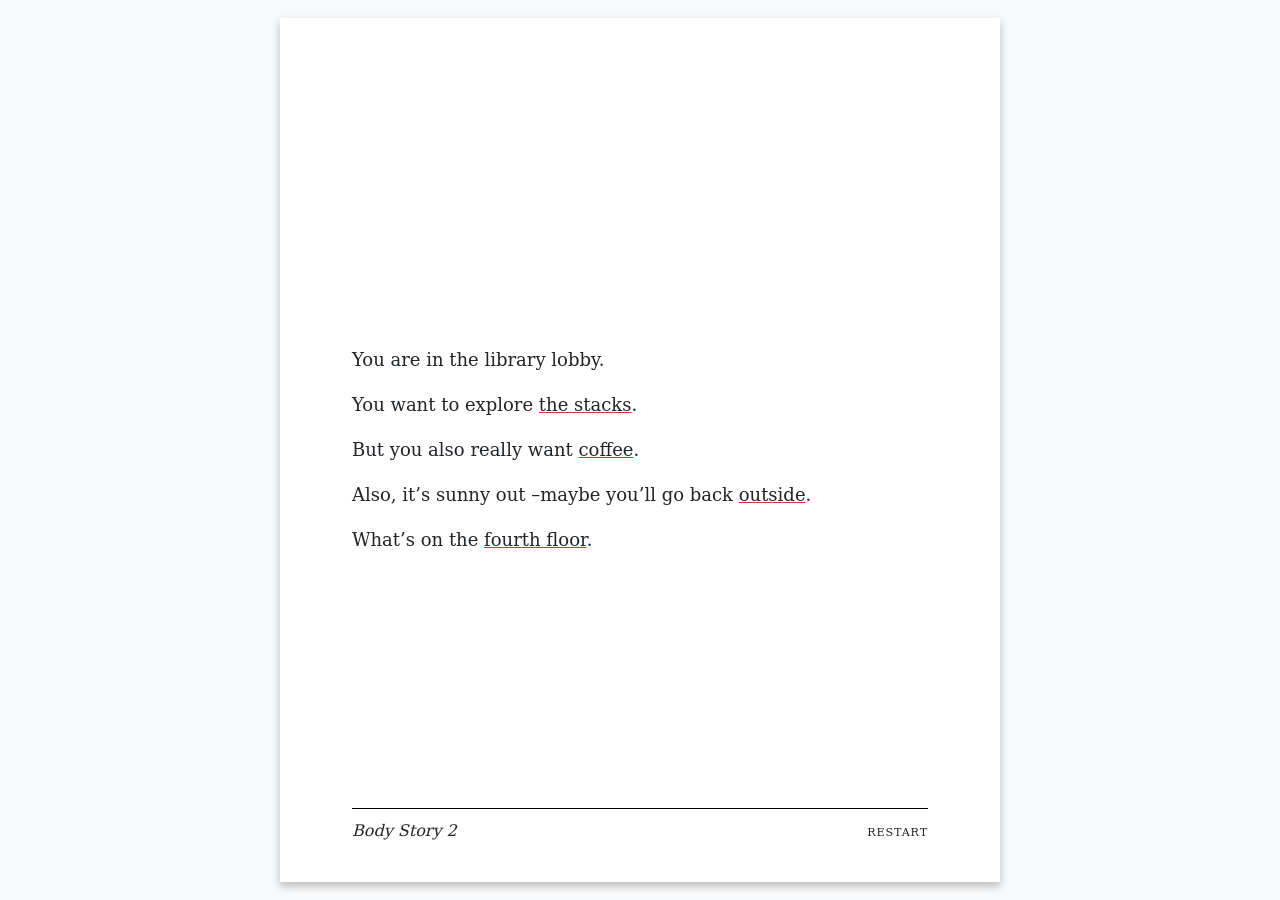
<file: twine games/Body Story 2.html>
<!DOCTYPE html><html><head><title>Body Story 2</title><meta charset="utf-8"><meta name="viewport" content="width=device-width, initial-scale=1.0"><style>:root{--oc-white:#fff;--oc-white-rgb:255,255,255;--oc-black:#000;--oc-black-rgb:0,0,0;--oc-gray-0:#f8f9fa;--oc-gray-0-rgb:248,249,250;--oc-gray-1:#f1f3f5;--oc-gray-1-rgb:241,243,245;--oc-gray-2:#e9ecef;--oc-gray-2-rgb:233,236,239;--oc-gray-3:#dee2e6;--oc-gray-3-rgb:222,226,230;--oc-gray-4:#ced4da;--oc-gray-4-rgb:206,212,218;--oc-gray-5:#adb5bd;--oc-gray-5-rgb:173,181,189;--oc-gray-6:#868e96;--oc-gray-6-rgb:134,142,150;--oc-gray-7:#495057;--oc-gray-7-rgb:73,80,87;--oc-gray-8:#343a40;--oc-gray-8-rgb:52,58,64;--oc-gray-9:#212529;--oc-gray-9-rgb:33,37,41;--oc-red-0:#fff5f5;--oc-red-0-rgb:255,245,245;--oc-red-1:#ffe3e3;--oc-red-1-rgb:255,227,227;--oc-red-2:#ffc9c9;--oc-red-2-rgb:255,201,201;--oc-red-3:#ffa8a8;--oc-red-3-rgb:255,168,168;--oc-red-4:#ff8787;--oc-red-4-rgb:255,135,135;--oc-red-5:#ff6b6b;--oc-red-5-rgb:255,107,107;--oc-red-6:#fa5252;--oc-red-6-rgb:250,82,82;--oc-red-7:#f03e3e;--oc-red-7-rgb:240,62,62;--oc-red-8:#e03131;--oc-red-8-rgb:224,49,49;--oc-red-9:#c92a2a;--oc-red-9-rgb:201,42,42;--oc-pink-0:#fff0f6;--oc-pink-0-rgb:255,240,246;--oc-pink-1:#ffdeeb;--oc-pink-1-rgb:255,222,235;--oc-pink-2:#fcc2d7;--oc-pink-2-rgb:252,194,215;--oc-pink-3:#faa2c1;--oc-pink-3-rgb:250,162,193;--oc-pink-4:#f783ac;--oc-pink-4-rgb:247,131,172;--oc-pink-5:#f06595;--oc-pink-5-rgb:240,101,149;--oc-pink-6:#e64980;--oc-pink-6-rgb:230,73,128;--oc-pink-7:#d6336c;--oc-pink-7-rgb:214,51,108;--oc-pink-8:#c2255c;--oc-pink-8-rgb:194,37,92;--oc-pink-9:#a61e4d;--oc-pink-9-rgb:166,30,77;--oc-grape-0:#f8f0fc;--oc-grape-0-rgb:248,240,252;--oc-grape-1:#f3d9fa;--oc-grape-1-rgb:243,217,250;--oc-grape-2:#eebefa;--oc-grape-2-rgb:238,190,250;--oc-grape-3:#e599f7;--oc-grape-3-rgb:229,153,247;--oc-grape-4:#da77f2;--oc-grape-4-rgb:218,119,242;--oc-grape-5:#cc5de8;--oc-grape-5-rgb:204,93,232;--oc-grape-6:#be4bdb;--oc-grape-6-rgb:190,75,219;--oc-grape-7:#ae3ec9;--oc-grape-7-rgb:174,62,201;--oc-grape-8:#9c36b5;--oc-grape-8-rgb:156,54,181;--oc-grape-9:#862e9c;--oc-grape-9-rgb:134,46,156;--oc-violet-0:#f3f0ff;--oc-violet-0-rgb:243,240,255;--oc-violet-1:#e5dbff;--oc-violet-1-rgb:229,219,255;--oc-violet-2:#d0bfff;--oc-violet-2-rgb:208,191,255;--oc-violet-3:#b197fc;--oc-violet-3-rgb:177,151,252;--oc-violet-4:#9775fa;--oc-violet-4-rgb:151,117,250;--oc-violet-5:#845ef7;--oc-violet-5-rgb:132,94,247;--oc-violet-6:#7950f2;--oc-violet-6-rgb:121,80,242;--oc-violet-7:#7048e8;--oc-violet-7-rgb:112,72,232;--oc-violet-8:#6741d9;--oc-violet-8-rgb:103,65,217;--oc-violet-9:#5f3dc4;--oc-violet-9-rgb:95,61,196;--oc-indigo-0:#edf2ff;--oc-indigo-0-rgb:237,242,255;--oc-indigo-1:#dbe4ff;--oc-indigo-1-rgb:219,228,255;--oc-indigo-2:#bac8ff;--oc-indigo-2-rgb:186,200,255;--oc-indigo-3:#91a7ff;--oc-indigo-3-rgb:145,167,255;--oc-indigo-4:#748ffc;--oc-indigo-4-rgb:116,143,252;--oc-indigo-5:#5c7cfa;--oc-indigo-5-rgb:92,124,250;--oc-indigo-6:#4c6ef5;--oc-indigo-6-rgb:76,110,245;--oc-indigo-7:#4263eb;--oc-indigo-7-rgb:66,99,235;--oc-indigo-8:#3b5bdb;--oc-indigo-8-rgb:59,91,219;--oc-indigo-9:#364fc7;--oc-indigo-9-rgb:54,79,199;--oc-blue-0:#e7f5ff;--oc-blue-0-rgb:231,245,255;--oc-blue-1:#d0ebff;--oc-blue-1-rgb:208,235,255;--oc-blue-2:#a5d8ff;--oc-blue-2-rgb:165,216,255;--oc-blue-3:#74c0fc;--oc-blue-3-rgb:116,192,252;--oc-blue-4:#4dabf7;--oc-blue-4-rgb:77,171,247;--oc-blue-5:#339af0;--oc-blue-5-rgb:51,154,240;--oc-blue-6:#228be6;--oc-blue-6-rgb:34,139,230;--oc-blue-7:#1c7ed6;--oc-blue-7-rgb:28,126,214;--oc-blue-8:#1971c2;--oc-blue-8-rgb:25,113,194;--oc-blue-9:#1864ab;--oc-blue-9-rgb:24,100,171;--oc-cyan-0:#e3fafc;--oc-cyan-0-rgb:227,250,252;--oc-cyan-1:#c5f6fa;--oc-cyan-1-rgb:197,246,250;--oc-cyan-2:#99e9f2;--oc-cyan-2-rgb:153,233,242;--oc-cyan-3:#66d9e8;--oc-cyan-3-rgb:102,217,232;--oc-cyan-4:#3bc9db;--oc-cyan-4-rgb:59,201,219;--oc-cyan-5:#22b8cf;--oc-cyan-5-rgb:34,184,207;--oc-cyan-6:#15aabf;--oc-cyan-6-rgb:21,170,191;--oc-cyan-7:#1098ad;--oc-cyan-7-rgb:16,152,173;--oc-cyan-8:#0c8599;--oc-cyan-8-rgb:12,133,153;--oc-cyan-9:#0b7285;--oc-cyan-9-rgb:11,114,133;--oc-teal-0:#e6fcf5;--oc-teal-0-rgb:230,252,245;--oc-teal-1:#c3fae8;--oc-teal-1-rgb:195,250,232;--oc-teal-2:#96f2d7;--oc-teal-2-rgb:150,242,215;--oc-teal-3:#63e6be;--oc-teal-3-rgb:99,230,190;--oc-teal-4:#38d9a9;--oc-teal-4-rgb:56,217,169;--oc-teal-5:#20c997;--oc-teal-5-rgb:32,201,151;--oc-teal-6:#12b886;--oc-teal-6-rgb:18,184,134;--oc-teal-7:#0ca678;--oc-teal-7-rgb:12,166,120;--oc-teal-8:#099268;--oc-teal-8-rgb:9,146,104;--oc-teal-9:#087f5b;--oc-teal-9-rgb:8,127,91;--oc-green-0:#ebfbee;--oc-green-0-rgb:235,251,238;--oc-green-1:#d3f9d8;--oc-green-1-rgb:211,249,216;--oc-green-2:#b2f2bb;--oc-green-2-rgb:178,242,187;--oc-green-3:#8ce99a;--oc-green-3-rgb:140,233,154;--oc-green-4:#69db7c;--oc-green-4-rgb:105,219,124;--oc-green-5:#51cf66;--oc-green-5-rgb:81,207,102;--oc-green-6:#40c057;--oc-green-6-rgb:64,192,87;--oc-green-7:#37b24d;--oc-green-7-rgb:55,178,77;--oc-green-8:#2f9e44;--oc-green-8-rgb:47,158,68;--oc-green-9:#2b8a3e;--oc-green-9-rgb:43,138,62;--oc-lime-0:#f4fce3;--oc-lime-0-rgb:244,252,227;--oc-lime-1:#e9fac8;--oc-lime-1-rgb:233,250,200;--oc-lime-2:#d8f5a2;--oc-lime-2-rgb:216,245,162;--oc-lime-3:#c0eb75;--oc-lime-3-rgb:192,235,117;--oc-lime-4:#a9e34b;--oc-lime-4-rgb:169,227,75;--oc-lime-5:#94d82d;--oc-lime-5-rgb:148,216,45;--oc-lime-6:#82c91e;--oc-lime-6-rgb:130,201,30;--oc-lime-7:#74b816;--oc-lime-7-rgb:116,184,22;--oc-lime-8:#66a80f;--oc-lime-8-rgb:102,168,15;--oc-lime-9:#5c940d;--oc-lime-9-rgb:92,148,13;--oc-yellow-0:#fff9db;--oc-yellow-0-rgb:255,249,219;--oc-yellow-1:#fff3bf;--oc-yellow-1-rgb:255,243,191;--oc-yellow-2:#ffec99;--oc-yellow-2-rgb:255,236,153;--oc-yellow-3:#ffe066;--oc-yellow-3-rgb:255,224,102;--oc-yellow-4:#ffd43b;--oc-yellow-4-rgb:255,212,59;--oc-yellow-5:#fcc419;--oc-yellow-5-rgb:252,196,25;--oc-yellow-6:#fab005;--oc-yellow-6-rgb:250,176,5;--oc-yellow-7:#f59f00;--oc-yellow-7-rgb:245,159,0;--oc-yellow-8:#f08c00;--oc-yellow-8-rgb:240,140,0;--oc-yellow-9:#e67700;--oc-yellow-9-rgb:230,119,0;--oc-orange-0:#fff4e6;--oc-orange-0-rgb:255,244,230;--oc-orange-1:#ffe8cc;--oc-orange-1-rgb:255,232,204;--oc-orange-2:#ffd8a8;--oc-orange-2-rgb:255,216,168;--oc-orange-3:#ffc078;--oc-orange-3-rgb:255,192,120;--oc-orange-4:#ffa94d;--oc-orange-4-rgb:255,169,77;--oc-orange-5:#ff922b;--oc-orange-5-rgb:255,146,43;--oc-orange-6:#fd7e14;--oc-orange-6-rgb:253,126,20;--oc-orange-7:#f76707;--oc-orange-7-rgb:247,103,7;--oc-orange-8:#e8590c;--oc-orange-8-rgb:232,89,12;--oc-orange-9:#d9480f;--oc-orange-9-rgb:217,72,15}#backstage{--backstage-ui-padding:8px;--backstage-bg:var(--oc-gray-3);--backstage-fg:#000;--backstage-input-bg:transparent;--backstage-input-fg:var(--backstage-fg);--backstage-input-border:var(--backstage-fg);--backstage-table-border:var(--backstage-fg);--backstage-font-size:12px;--backstage-tab-height:28px}:root{--font-monospaced:"Courier New","Courier",monospace;--font-system:-apple-system,BlinkMacSystemFont,"Segoe UI",Roboto,Oxygen-Sans,Ubuntu Cantarell,"Helvetica Neue",sans-serif}.small-caps{font-size:70%;letter-spacing:.075em;text-transform:uppercase}#backstage .panel h2{margin:0}#backstage .panel h2 button{background:none;border:none;font-size:calc(var(--backstage-font-size) - 1px);font-weight:400;padding:0 var(--backstage-ui-padding);text-align:left;width:100%}#backstage .panel h2 button:before{content:"►";display:inline-block;width:1.25em}#backstage .panel h2 button:hover{color:var(--oc-gray-7)}#backstage .panel.open h2 button:before{content:"▼"}
:root{--oc-white:#fff;--oc-white-rgb:255,255,255;--oc-black:#000;--oc-black-rgb:0,0,0;--oc-gray-0:#f8f9fa;--oc-gray-0-rgb:248,249,250;--oc-gray-1:#f1f3f5;--oc-gray-1-rgb:241,243,245;--oc-gray-2:#e9ecef;--oc-gray-2-rgb:233,236,239;--oc-gray-3:#dee2e6;--oc-gray-3-rgb:222,226,230;--oc-gray-4:#ced4da;--oc-gray-4-rgb:206,212,218;--oc-gray-5:#adb5bd;--oc-gray-5-rgb:173,181,189;--oc-gray-6:#868e96;--oc-gray-6-rgb:134,142,150;--oc-gray-7:#495057;--oc-gray-7-rgb:73,80,87;--oc-gray-8:#343a40;--oc-gray-8-rgb:52,58,64;--oc-gray-9:#212529;--oc-gray-9-rgb:33,37,41;--oc-red-0:#fff5f5;--oc-red-0-rgb:255,245,245;--oc-red-1:#ffe3e3;--oc-red-1-rgb:255,227,227;--oc-red-2:#ffc9c9;--oc-red-2-rgb:255,201,201;--oc-red-3:#ffa8a8;--oc-red-3-rgb:255,168,168;--oc-red-4:#ff8787;--oc-red-4-rgb:255,135,135;--oc-red-5:#ff6b6b;--oc-red-5-rgb:255,107,107;--oc-red-6:#fa5252;--oc-red-6-rgb:250,82,82;--oc-red-7:#f03e3e;--oc-red-7-rgb:240,62,62;--oc-red-8:#e03131;--oc-red-8-rgb:224,49,49;--oc-red-9:#c92a2a;--oc-red-9-rgb:201,42,42;--oc-pink-0:#fff0f6;--oc-pink-0-rgb:255,240,246;--oc-pink-1:#ffdeeb;--oc-pink-1-rgb:255,222,235;--oc-pink-2:#fcc2d7;--oc-pink-2-rgb:252,194,215;--oc-pink-3:#faa2c1;--oc-pink-3-rgb:250,162,193;--oc-pink-4:#f783ac;--oc-pink-4-rgb:247,131,172;--oc-pink-5:#f06595;--oc-pink-5-rgb:240,101,149;--oc-pink-6:#e64980;--oc-pink-6-rgb:230,73,128;--oc-pink-7:#d6336c;--oc-pink-7-rgb:214,51,108;--oc-pink-8:#c2255c;--oc-pink-8-rgb:194,37,92;--oc-pink-9:#a61e4d;--oc-pink-9-rgb:166,30,77;--oc-grape-0:#f8f0fc;--oc-grape-0-rgb:248,240,252;--oc-grape-1:#f3d9fa;--oc-grape-1-rgb:243,217,250;--oc-grape-2:#eebefa;--oc-grape-2-rgb:238,190,250;--oc-grape-3:#e599f7;--oc-grape-3-rgb:229,153,247;--oc-grape-4:#da77f2;--oc-grape-4-rgb:218,119,242;--oc-grape-5:#cc5de8;--oc-grape-5-rgb:204,93,232;--oc-grape-6:#be4bdb;--oc-grape-6-rgb:190,75,219;--oc-grape-7:#ae3ec9;--oc-grape-7-rgb:174,62,201;--oc-grape-8:#9c36b5;--oc-grape-8-rgb:156,54,181;--oc-grape-9:#862e9c;--oc-grape-9-rgb:134,46,156;--oc-violet-0:#f3f0ff;--oc-violet-0-rgb:243,240,255;--oc-violet-1:#e5dbff;--oc-violet-1-rgb:229,219,255;--oc-violet-2:#d0bfff;--oc-violet-2-rgb:208,191,255;--oc-violet-3:#b197fc;--oc-violet-3-rgb:177,151,252;--oc-violet-4:#9775fa;--oc-violet-4-rgb:151,117,250;--oc-violet-5:#845ef7;--oc-violet-5-rgb:132,94,247;--oc-violet-6:#7950f2;--oc-violet-6-rgb:121,80,242;--oc-violet-7:#7048e8;--oc-violet-7-rgb:112,72,232;--oc-violet-8:#6741d9;--oc-violet-8-rgb:103,65,217;--oc-violet-9:#5f3dc4;--oc-violet-9-rgb:95,61,196;--oc-indigo-0:#edf2ff;--oc-indigo-0-rgb:237,242,255;--oc-indigo-1:#dbe4ff;--oc-indigo-1-rgb:219,228,255;--oc-indigo-2:#bac8ff;--oc-indigo-2-rgb:186,200,255;--oc-indigo-3:#91a7ff;--oc-indigo-3-rgb:145,167,255;--oc-indigo-4:#748ffc;--oc-indigo-4-rgb:116,143,252;--oc-indigo-5:#5c7cfa;--oc-indigo-5-rgb:92,124,250;--oc-indigo-6:#4c6ef5;--oc-indigo-6-rgb:76,110,245;--oc-indigo-7:#4263eb;--oc-indigo-7-rgb:66,99,235;--oc-indigo-8:#3b5bdb;--oc-indigo-8-rgb:59,91,219;--oc-indigo-9:#364fc7;--oc-indigo-9-rgb:54,79,199;--oc-blue-0:#e7f5ff;--oc-blue-0-rgb:231,245,255;--oc-blue-1:#d0ebff;--oc-blue-1-rgb:208,235,255;--oc-blue-2:#a5d8ff;--oc-blue-2-rgb:165,216,255;--oc-blue-3:#74c0fc;--oc-blue-3-rgb:116,192,252;--oc-blue-4:#4dabf7;--oc-blue-4-rgb:77,171,247;--oc-blue-5:#339af0;--oc-blue-5-rgb:51,154,240;--oc-blue-6:#228be6;--oc-blue-6-rgb:34,139,230;--oc-blue-7:#1c7ed6;--oc-blue-7-rgb:28,126,214;--oc-blue-8:#1971c2;--oc-blue-8-rgb:25,113,194;--oc-blue-9:#1864ab;--oc-blue-9-rgb:24,100,171;--oc-cyan-0:#e3fafc;--oc-cyan-0-rgb:227,250,252;--oc-cyan-1:#c5f6fa;--oc-cyan-1-rgb:197,246,250;--oc-cyan-2:#99e9f2;--oc-cyan-2-rgb:153,233,242;--oc-cyan-3:#66d9e8;--oc-cyan-3-rgb:102,217,232;--oc-cyan-4:#3bc9db;--oc-cyan-4-rgb:59,201,219;--oc-cyan-5:#22b8cf;--oc-cyan-5-rgb:34,184,207;--oc-cyan-6:#15aabf;--oc-cyan-6-rgb:21,170,191;--oc-cyan-7:#1098ad;--oc-cyan-7-rgb:16,152,173;--oc-cyan-8:#0c8599;--oc-cyan-8-rgb:12,133,153;--oc-cyan-9:#0b7285;--oc-cyan-9-rgb:11,114,133;--oc-teal-0:#e6fcf5;--oc-teal-0-rgb:230,252,245;--oc-teal-1:#c3fae8;--oc-teal-1-rgb:195,250,232;--oc-teal-2:#96f2d7;--oc-teal-2-rgb:150,242,215;--oc-teal-3:#63e6be;--oc-teal-3-rgb:99,230,190;--oc-teal-4:#38d9a9;--oc-teal-4-rgb:56,217,169;--oc-teal-5:#20c997;--oc-teal-5-rgb:32,201,151;--oc-teal-6:#12b886;--oc-teal-6-rgb:18,184,134;--oc-teal-7:#0ca678;--oc-teal-7-rgb:12,166,120;--oc-teal-8:#099268;--oc-teal-8-rgb:9,146,104;--oc-teal-9:#087f5b;--oc-teal-9-rgb:8,127,91;--oc-green-0:#ebfbee;--oc-green-0-rgb:235,251,238;--oc-green-1:#d3f9d8;--oc-green-1-rgb:211,249,216;--oc-green-2:#b2f2bb;--oc-green-2-rgb:178,242,187;--oc-green-3:#8ce99a;--oc-green-3-rgb:140,233,154;--oc-green-4:#69db7c;--oc-green-4-rgb:105,219,124;--oc-green-5:#51cf66;--oc-green-5-rgb:81,207,102;--oc-green-6:#40c057;--oc-green-6-rgb:64,192,87;--oc-green-7:#37b24d;--oc-green-7-rgb:55,178,77;--oc-green-8:#2f9e44;--oc-green-8-rgb:47,158,68;--oc-green-9:#2b8a3e;--oc-green-9-rgb:43,138,62;--oc-lime-0:#f4fce3;--oc-lime-0-rgb:244,252,227;--oc-lime-1:#e9fac8;--oc-lime-1-rgb:233,250,200;--oc-lime-2:#d8f5a2;--oc-lime-2-rgb:216,245,162;--oc-lime-3:#c0eb75;--oc-lime-3-rgb:192,235,117;--oc-lime-4:#a9e34b;--oc-lime-4-rgb:169,227,75;--oc-lime-5:#94d82d;--oc-lime-5-rgb:148,216,45;--oc-lime-6:#82c91e;--oc-lime-6-rgb:130,201,30;--oc-lime-7:#74b816;--oc-lime-7-rgb:116,184,22;--oc-lime-8:#66a80f;--oc-lime-8-rgb:102,168,15;--oc-lime-9:#5c940d;--oc-lime-9-rgb:92,148,13;--oc-yellow-0:#fff9db;--oc-yellow-0-rgb:255,249,219;--oc-yellow-1:#fff3bf;--oc-yellow-1-rgb:255,243,191;--oc-yellow-2:#ffec99;--oc-yellow-2-rgb:255,236,153;--oc-yellow-3:#ffe066;--oc-yellow-3-rgb:255,224,102;--oc-yellow-4:#ffd43b;--oc-yellow-4-rgb:255,212,59;--oc-yellow-5:#fcc419;--oc-yellow-5-rgb:252,196,25;--oc-yellow-6:#fab005;--oc-yellow-6-rgb:250,176,5;--oc-yellow-7:#f59f00;--oc-yellow-7-rgb:245,159,0;--oc-yellow-8:#f08c00;--oc-yellow-8-rgb:240,140,0;--oc-yellow-9:#e67700;--oc-yellow-9-rgb:230,119,0;--oc-orange-0:#fff4e6;--oc-orange-0-rgb:255,244,230;--oc-orange-1:#ffe8cc;--oc-orange-1-rgb:255,232,204;--oc-orange-2:#ffd8a8;--oc-orange-2-rgb:255,216,168;--oc-orange-3:#ffc078;--oc-orange-3-rgb:255,192,120;--oc-orange-4:#ffa94d;--oc-orange-4-rgb:255,169,77;--oc-orange-5:#ff922b;--oc-orange-5-rgb:255,146,43;--oc-orange-6:#fd7e14;--oc-orange-6-rgb:253,126,20;--oc-orange-7:#f76707;--oc-orange-7-rgb:247,103,7;--oc-orange-8:#e8590c;--oc-orange-8-rgb:232,89,12;--oc-orange-9:#d9480f;--oc-orange-9-rgb:217,72,15}#backstage{--backstage-ui-padding:8px;--backstage-bg:var(--oc-gray-3);--backstage-fg:#000;--backstage-input-bg:transparent;--backstage-input-fg:var(--backstage-fg);--backstage-input-border:var(--backstage-fg);--backstage-table-border:var(--backstage-fg);--backstage-font-size:12px;--backstage-tab-height:28px}#backstage table.history td.actions{width:2.5em}#backstage table.history td.go{border-right:1px solid var(--backstage-fg)}
:root{--oc-white:#fff;--oc-white-rgb:255,255,255;--oc-black:#000;--oc-black-rgb:0,0,0;--oc-gray-0:#f8f9fa;--oc-gray-0-rgb:248,249,250;--oc-gray-1:#f1f3f5;--oc-gray-1-rgb:241,243,245;--oc-gray-2:#e9ecef;--oc-gray-2-rgb:233,236,239;--oc-gray-3:#dee2e6;--oc-gray-3-rgb:222,226,230;--oc-gray-4:#ced4da;--oc-gray-4-rgb:206,212,218;--oc-gray-5:#adb5bd;--oc-gray-5-rgb:173,181,189;--oc-gray-6:#868e96;--oc-gray-6-rgb:134,142,150;--oc-gray-7:#495057;--oc-gray-7-rgb:73,80,87;--oc-gray-8:#343a40;--oc-gray-8-rgb:52,58,64;--oc-gray-9:#212529;--oc-gray-9-rgb:33,37,41;--oc-red-0:#fff5f5;--oc-red-0-rgb:255,245,245;--oc-red-1:#ffe3e3;--oc-red-1-rgb:255,227,227;--oc-red-2:#ffc9c9;--oc-red-2-rgb:255,201,201;--oc-red-3:#ffa8a8;--oc-red-3-rgb:255,168,168;--oc-red-4:#ff8787;--oc-red-4-rgb:255,135,135;--oc-red-5:#ff6b6b;--oc-red-5-rgb:255,107,107;--oc-red-6:#fa5252;--oc-red-6-rgb:250,82,82;--oc-red-7:#f03e3e;--oc-red-7-rgb:240,62,62;--oc-red-8:#e03131;--oc-red-8-rgb:224,49,49;--oc-red-9:#c92a2a;--oc-red-9-rgb:201,42,42;--oc-pink-0:#fff0f6;--oc-pink-0-rgb:255,240,246;--oc-pink-1:#ffdeeb;--oc-pink-1-rgb:255,222,235;--oc-pink-2:#fcc2d7;--oc-pink-2-rgb:252,194,215;--oc-pink-3:#faa2c1;--oc-pink-3-rgb:250,162,193;--oc-pink-4:#f783ac;--oc-pink-4-rgb:247,131,172;--oc-pink-5:#f06595;--oc-pink-5-rgb:240,101,149;--oc-pink-6:#e64980;--oc-pink-6-rgb:230,73,128;--oc-pink-7:#d6336c;--oc-pink-7-rgb:214,51,108;--oc-pink-8:#c2255c;--oc-pink-8-rgb:194,37,92;--oc-pink-9:#a61e4d;--oc-pink-9-rgb:166,30,77;--oc-grape-0:#f8f0fc;--oc-grape-0-rgb:248,240,252;--oc-grape-1:#f3d9fa;--oc-grape-1-rgb:243,217,250;--oc-grape-2:#eebefa;--oc-grape-2-rgb:238,190,250;--oc-grape-3:#e599f7;--oc-grape-3-rgb:229,153,247;--oc-grape-4:#da77f2;--oc-grape-4-rgb:218,119,242;--oc-grape-5:#cc5de8;--oc-grape-5-rgb:204,93,232;--oc-grape-6:#be4bdb;--oc-grape-6-rgb:190,75,219;--oc-grape-7:#ae3ec9;--oc-grape-7-rgb:174,62,201;--oc-grape-8:#9c36b5;--oc-grape-8-rgb:156,54,181;--oc-grape-9:#862e9c;--oc-grape-9-rgb:134,46,156;--oc-violet-0:#f3f0ff;--oc-violet-0-rgb:243,240,255;--oc-violet-1:#e5dbff;--oc-violet-1-rgb:229,219,255;--oc-violet-2:#d0bfff;--oc-violet-2-rgb:208,191,255;--oc-violet-3:#b197fc;--oc-violet-3-rgb:177,151,252;--oc-violet-4:#9775fa;--oc-violet-4-rgb:151,117,250;--oc-violet-5:#845ef7;--oc-violet-5-rgb:132,94,247;--oc-violet-6:#7950f2;--oc-violet-6-rgb:121,80,242;--oc-violet-7:#7048e8;--oc-violet-7-rgb:112,72,232;--oc-violet-8:#6741d9;--oc-violet-8-rgb:103,65,217;--oc-violet-9:#5f3dc4;--oc-violet-9-rgb:95,61,196;--oc-indigo-0:#edf2ff;--oc-indigo-0-rgb:237,242,255;--oc-indigo-1:#dbe4ff;--oc-indigo-1-rgb:219,228,255;--oc-indigo-2:#bac8ff;--oc-indigo-2-rgb:186,200,255;--oc-indigo-3:#91a7ff;--oc-indigo-3-rgb:145,167,255;--oc-indigo-4:#748ffc;--oc-indigo-4-rgb:116,143,252;--oc-indigo-5:#5c7cfa;--oc-indigo-5-rgb:92,124,250;--oc-indigo-6:#4c6ef5;--oc-indigo-6-rgb:76,110,245;--oc-indigo-7:#4263eb;--oc-indigo-7-rgb:66,99,235;--oc-indigo-8:#3b5bdb;--oc-indigo-8-rgb:59,91,219;--oc-indigo-9:#364fc7;--oc-indigo-9-rgb:54,79,199;--oc-blue-0:#e7f5ff;--oc-blue-0-rgb:231,245,255;--oc-blue-1:#d0ebff;--oc-blue-1-rgb:208,235,255;--oc-blue-2:#a5d8ff;--oc-blue-2-rgb:165,216,255;--oc-blue-3:#74c0fc;--oc-blue-3-rgb:116,192,252;--oc-blue-4:#4dabf7;--oc-blue-4-rgb:77,171,247;--oc-blue-5:#339af0;--oc-blue-5-rgb:51,154,240;--oc-blue-6:#228be6;--oc-blue-6-rgb:34,139,230;--oc-blue-7:#1c7ed6;--oc-blue-7-rgb:28,126,214;--oc-blue-8:#1971c2;--oc-blue-8-rgb:25,113,194;--oc-blue-9:#1864ab;--oc-blue-9-rgb:24,100,171;--oc-cyan-0:#e3fafc;--oc-cyan-0-rgb:227,250,252;--oc-cyan-1:#c5f6fa;--oc-cyan-1-rgb:197,246,250;--oc-cyan-2:#99e9f2;--oc-cyan-2-rgb:153,233,242;--oc-cyan-3:#66d9e8;--oc-cyan-3-rgb:102,217,232;--oc-cyan-4:#3bc9db;--oc-cyan-4-rgb:59,201,219;--oc-cyan-5:#22b8cf;--oc-cyan-5-rgb:34,184,207;--oc-cyan-6:#15aabf;--oc-cyan-6-rgb:21,170,191;--oc-cyan-7:#1098ad;--oc-cyan-7-rgb:16,152,173;--oc-cyan-8:#0c8599;--oc-cyan-8-rgb:12,133,153;--oc-cyan-9:#0b7285;--oc-cyan-9-rgb:11,114,133;--oc-teal-0:#e6fcf5;--oc-teal-0-rgb:230,252,245;--oc-teal-1:#c3fae8;--oc-teal-1-rgb:195,250,232;--oc-teal-2:#96f2d7;--oc-teal-2-rgb:150,242,215;--oc-teal-3:#63e6be;--oc-teal-3-rgb:99,230,190;--oc-teal-4:#38d9a9;--oc-teal-4-rgb:56,217,169;--oc-teal-5:#20c997;--oc-teal-5-rgb:32,201,151;--oc-teal-6:#12b886;--oc-teal-6-rgb:18,184,134;--oc-teal-7:#0ca678;--oc-teal-7-rgb:12,166,120;--oc-teal-8:#099268;--oc-teal-8-rgb:9,146,104;--oc-teal-9:#087f5b;--oc-teal-9-rgb:8,127,91;--oc-green-0:#ebfbee;--oc-green-0-rgb:235,251,238;--oc-green-1:#d3f9d8;--oc-green-1-rgb:211,249,216;--oc-green-2:#b2f2bb;--oc-green-2-rgb:178,242,187;--oc-green-3:#8ce99a;--oc-green-3-rgb:140,233,154;--oc-green-4:#69db7c;--oc-green-4-rgb:105,219,124;--oc-green-5:#51cf66;--oc-green-5-rgb:81,207,102;--oc-green-6:#40c057;--oc-green-6-rgb:64,192,87;--oc-green-7:#37b24d;--oc-green-7-rgb:55,178,77;--oc-green-8:#2f9e44;--oc-green-8-rgb:47,158,68;--oc-green-9:#2b8a3e;--oc-green-9-rgb:43,138,62;--oc-lime-0:#f4fce3;--oc-lime-0-rgb:244,252,227;--oc-lime-1:#e9fac8;--oc-lime-1-rgb:233,250,200;--oc-lime-2:#d8f5a2;--oc-lime-2-rgb:216,245,162;--oc-lime-3:#c0eb75;--oc-lime-3-rgb:192,235,117;--oc-lime-4:#a9e34b;--oc-lime-4-rgb:169,227,75;--oc-lime-5:#94d82d;--oc-lime-5-rgb:148,216,45;--oc-lime-6:#82c91e;--oc-lime-6-rgb:130,201,30;--oc-lime-7:#74b816;--oc-lime-7-rgb:116,184,22;--oc-lime-8:#66a80f;--oc-lime-8-rgb:102,168,15;--oc-lime-9:#5c940d;--oc-lime-9-rgb:92,148,13;--oc-yellow-0:#fff9db;--oc-yellow-0-rgb:255,249,219;--oc-yellow-1:#fff3bf;--oc-yellow-1-rgb:255,243,191;--oc-yellow-2:#ffec99;--oc-yellow-2-rgb:255,236,153;--oc-yellow-3:#ffe066;--oc-yellow-3-rgb:255,224,102;--oc-yellow-4:#ffd43b;--oc-yellow-4-rgb:255,212,59;--oc-yellow-5:#fcc419;--oc-yellow-5-rgb:252,196,25;--oc-yellow-6:#fab005;--oc-yellow-6-rgb:250,176,5;--oc-yellow-7:#f59f00;--oc-yellow-7-rgb:245,159,0;--oc-yellow-8:#f08c00;--oc-yellow-8-rgb:240,140,0;--oc-yellow-9:#e67700;--oc-yellow-9-rgb:230,119,0;--oc-orange-0:#fff4e6;--oc-orange-0-rgb:255,244,230;--oc-orange-1:#ffe8cc;--oc-orange-1-rgb:255,232,204;--oc-orange-2:#ffd8a8;--oc-orange-2-rgb:255,216,168;--oc-orange-3:#ffc078;--oc-orange-3-rgb:255,192,120;--oc-orange-4:#ffa94d;--oc-orange-4-rgb:255,169,77;--oc-orange-5:#ff922b;--oc-orange-5-rgb:255,146,43;--oc-orange-6:#fd7e14;--oc-orange-6-rgb:253,126,20;--oc-orange-7:#f76707;--oc-orange-7-rgb:247,103,7;--oc-orange-8:#e8590c;--oc-orange-8-rgb:232,89,12;--oc-orange-9:#d9480f;--oc-orange-9-rgb:217,72,15}#backstage{--backstage-ui-padding:8px;--backstage-bg:var(--oc-gray-3);--backstage-fg:#000;--backstage-input-bg:transparent;--backstage-input-fg:var(--backstage-fg);--backstage-input-border:var(--backstage-fg);--backstage-table-border:var(--backstage-fg);--backstage-font-size:12px;--backstage-tab-height:28px}#backstage ul.tabs{border:1px solid var(--backstage-fg);display:flex;font-size:12px;list-style:none;margin:var(--backstage-ui-padding);padding:0}#backstage ul.tabs li{border-right:1px solid var(--backstage-fg);flex-grow:1;text-align:center}#backstage ul.tabs li:last-child{border-right:none}#backstage ul.tabs li button{border:none;border-radius:0;color:var(--backstage-fg);display:block;height:var(--backstage-tab-height);padding:var(--backstage-ui-padding);text-decoration:none;width:100%}#backstage ul.tabs li button.active{background:var(--backstage-fg);color:var(--backstage-bg)}#backstage .tab-content{max-height:calc(100vh - var(--backstage-tab-height));overflow:auto}
:root{--oc-white:#fff;--oc-white-rgb:255,255,255;--oc-black:#000;--oc-black-rgb:0,0,0;--oc-gray-0:#f8f9fa;--oc-gray-0-rgb:248,249,250;--oc-gray-1:#f1f3f5;--oc-gray-1-rgb:241,243,245;--oc-gray-2:#e9ecef;--oc-gray-2-rgb:233,236,239;--oc-gray-3:#dee2e6;--oc-gray-3-rgb:222,226,230;--oc-gray-4:#ced4da;--oc-gray-4-rgb:206,212,218;--oc-gray-5:#adb5bd;--oc-gray-5-rgb:173,181,189;--oc-gray-6:#868e96;--oc-gray-6-rgb:134,142,150;--oc-gray-7:#495057;--oc-gray-7-rgb:73,80,87;--oc-gray-8:#343a40;--oc-gray-8-rgb:52,58,64;--oc-gray-9:#212529;--oc-gray-9-rgb:33,37,41;--oc-red-0:#fff5f5;--oc-red-0-rgb:255,245,245;--oc-red-1:#ffe3e3;--oc-red-1-rgb:255,227,227;--oc-red-2:#ffc9c9;--oc-red-2-rgb:255,201,201;--oc-red-3:#ffa8a8;--oc-red-3-rgb:255,168,168;--oc-red-4:#ff8787;--oc-red-4-rgb:255,135,135;--oc-red-5:#ff6b6b;--oc-red-5-rgb:255,107,107;--oc-red-6:#fa5252;--oc-red-6-rgb:250,82,82;--oc-red-7:#f03e3e;--oc-red-7-rgb:240,62,62;--oc-red-8:#e03131;--oc-red-8-rgb:224,49,49;--oc-red-9:#c92a2a;--oc-red-9-rgb:201,42,42;--oc-pink-0:#fff0f6;--oc-pink-0-rgb:255,240,246;--oc-pink-1:#ffdeeb;--oc-pink-1-rgb:255,222,235;--oc-pink-2:#fcc2d7;--oc-pink-2-rgb:252,194,215;--oc-pink-3:#faa2c1;--oc-pink-3-rgb:250,162,193;--oc-pink-4:#f783ac;--oc-pink-4-rgb:247,131,172;--oc-pink-5:#f06595;--oc-pink-5-rgb:240,101,149;--oc-pink-6:#e64980;--oc-pink-6-rgb:230,73,128;--oc-pink-7:#d6336c;--oc-pink-7-rgb:214,51,108;--oc-pink-8:#c2255c;--oc-pink-8-rgb:194,37,92;--oc-pink-9:#a61e4d;--oc-pink-9-rgb:166,30,77;--oc-grape-0:#f8f0fc;--oc-grape-0-rgb:248,240,252;--oc-grape-1:#f3d9fa;--oc-grape-1-rgb:243,217,250;--oc-grape-2:#eebefa;--oc-grape-2-rgb:238,190,250;--oc-grape-3:#e599f7;--oc-grape-3-rgb:229,153,247;--oc-grape-4:#da77f2;--oc-grape-4-rgb:218,119,242;--oc-grape-5:#cc5de8;--oc-grape-5-rgb:204,93,232;--oc-grape-6:#be4bdb;--oc-grape-6-rgb:190,75,219;--oc-grape-7:#ae3ec9;--oc-grape-7-rgb:174,62,201;--oc-grape-8:#9c36b5;--oc-grape-8-rgb:156,54,181;--oc-grape-9:#862e9c;--oc-grape-9-rgb:134,46,156;--oc-violet-0:#f3f0ff;--oc-violet-0-rgb:243,240,255;--oc-violet-1:#e5dbff;--oc-violet-1-rgb:229,219,255;--oc-violet-2:#d0bfff;--oc-violet-2-rgb:208,191,255;--oc-violet-3:#b197fc;--oc-violet-3-rgb:177,151,252;--oc-violet-4:#9775fa;--oc-violet-4-rgb:151,117,250;--oc-violet-5:#845ef7;--oc-violet-5-rgb:132,94,247;--oc-violet-6:#7950f2;--oc-violet-6-rgb:121,80,242;--oc-violet-7:#7048e8;--oc-violet-7-rgb:112,72,232;--oc-violet-8:#6741d9;--oc-violet-8-rgb:103,65,217;--oc-violet-9:#5f3dc4;--oc-violet-9-rgb:95,61,196;--oc-indigo-0:#edf2ff;--oc-indigo-0-rgb:237,242,255;--oc-indigo-1:#dbe4ff;--oc-indigo-1-rgb:219,228,255;--oc-indigo-2:#bac8ff;--oc-indigo-2-rgb:186,200,255;--oc-indigo-3:#91a7ff;--oc-indigo-3-rgb:145,167,255;--oc-indigo-4:#748ffc;--oc-indigo-4-rgb:116,143,252;--oc-indigo-5:#5c7cfa;--oc-indigo-5-rgb:92,124,250;--oc-indigo-6:#4c6ef5;--oc-indigo-6-rgb:76,110,245;--oc-indigo-7:#4263eb;--oc-indigo-7-rgb:66,99,235;--oc-indigo-8:#3b5bdb;--oc-indigo-8-rgb:59,91,219;--oc-indigo-9:#364fc7;--oc-indigo-9-rgb:54,79,199;--oc-blue-0:#e7f5ff;--oc-blue-0-rgb:231,245,255;--oc-blue-1:#d0ebff;--oc-blue-1-rgb:208,235,255;--oc-blue-2:#a5d8ff;--oc-blue-2-rgb:165,216,255;--oc-blue-3:#74c0fc;--oc-blue-3-rgb:116,192,252;--oc-blue-4:#4dabf7;--oc-blue-4-rgb:77,171,247;--oc-blue-5:#339af0;--oc-blue-5-rgb:51,154,240;--oc-blue-6:#228be6;--oc-blue-6-rgb:34,139,230;--oc-blue-7:#1c7ed6;--oc-blue-7-rgb:28,126,214;--oc-blue-8:#1971c2;--oc-blue-8-rgb:25,113,194;--oc-blue-9:#1864ab;--oc-blue-9-rgb:24,100,171;--oc-cyan-0:#e3fafc;--oc-cyan-0-rgb:227,250,252;--oc-cyan-1:#c5f6fa;--oc-cyan-1-rgb:197,246,250;--oc-cyan-2:#99e9f2;--oc-cyan-2-rgb:153,233,242;--oc-cyan-3:#66d9e8;--oc-cyan-3-rgb:102,217,232;--oc-cyan-4:#3bc9db;--oc-cyan-4-rgb:59,201,219;--oc-cyan-5:#22b8cf;--oc-cyan-5-rgb:34,184,207;--oc-cyan-6:#15aabf;--oc-cyan-6-rgb:21,170,191;--oc-cyan-7:#1098ad;--oc-cyan-7-rgb:16,152,173;--oc-cyan-8:#0c8599;--oc-cyan-8-rgb:12,133,153;--oc-cyan-9:#0b7285;--oc-cyan-9-rgb:11,114,133;--oc-teal-0:#e6fcf5;--oc-teal-0-rgb:230,252,245;--oc-teal-1:#c3fae8;--oc-teal-1-rgb:195,250,232;--oc-teal-2:#96f2d7;--oc-teal-2-rgb:150,242,215;--oc-teal-3:#63e6be;--oc-teal-3-rgb:99,230,190;--oc-teal-4:#38d9a9;--oc-teal-4-rgb:56,217,169;--oc-teal-5:#20c997;--oc-teal-5-rgb:32,201,151;--oc-teal-6:#12b886;--oc-teal-6-rgb:18,184,134;--oc-teal-7:#0ca678;--oc-teal-7-rgb:12,166,120;--oc-teal-8:#099268;--oc-teal-8-rgb:9,146,104;--oc-teal-9:#087f5b;--oc-teal-9-rgb:8,127,91;--oc-green-0:#ebfbee;--oc-green-0-rgb:235,251,238;--oc-green-1:#d3f9d8;--oc-green-1-rgb:211,249,216;--oc-green-2:#b2f2bb;--oc-green-2-rgb:178,242,187;--oc-green-3:#8ce99a;--oc-green-3-rgb:140,233,154;--oc-green-4:#69db7c;--oc-green-4-rgb:105,219,124;--oc-green-5:#51cf66;--oc-green-5-rgb:81,207,102;--oc-green-6:#40c057;--oc-green-6-rgb:64,192,87;--oc-green-7:#37b24d;--oc-green-7-rgb:55,178,77;--oc-green-8:#2f9e44;--oc-green-8-rgb:47,158,68;--oc-green-9:#2b8a3e;--oc-green-9-rgb:43,138,62;--oc-lime-0:#f4fce3;--oc-lime-0-rgb:244,252,227;--oc-lime-1:#e9fac8;--oc-lime-1-rgb:233,250,200;--oc-lime-2:#d8f5a2;--oc-lime-2-rgb:216,245,162;--oc-lime-3:#c0eb75;--oc-lime-3-rgb:192,235,117;--oc-lime-4:#a9e34b;--oc-lime-4-rgb:169,227,75;--oc-lime-5:#94d82d;--oc-lime-5-rgb:148,216,45;--oc-lime-6:#82c91e;--oc-lime-6-rgb:130,201,30;--oc-lime-7:#74b816;--oc-lime-7-rgb:116,184,22;--oc-lime-8:#66a80f;--oc-lime-8-rgb:102,168,15;--oc-lime-9:#5c940d;--oc-lime-9-rgb:92,148,13;--oc-yellow-0:#fff9db;--oc-yellow-0-rgb:255,249,219;--oc-yellow-1:#fff3bf;--oc-yellow-1-rgb:255,243,191;--oc-yellow-2:#ffec99;--oc-yellow-2-rgb:255,236,153;--oc-yellow-3:#ffe066;--oc-yellow-3-rgb:255,224,102;--oc-yellow-4:#ffd43b;--oc-yellow-4-rgb:255,212,59;--oc-yellow-5:#fcc419;--oc-yellow-5-rgb:252,196,25;--oc-yellow-6:#fab005;--oc-yellow-6-rgb:250,176,5;--oc-yellow-7:#f59f00;--oc-yellow-7-rgb:245,159,0;--oc-yellow-8:#f08c00;--oc-yellow-8-rgb:240,140,0;--oc-yellow-9:#e67700;--oc-yellow-9-rgb:230,119,0;--oc-orange-0:#fff4e6;--oc-orange-0-rgb:255,244,230;--oc-orange-1:#ffe8cc;--oc-orange-1-rgb:255,232,204;--oc-orange-2:#ffd8a8;--oc-orange-2-rgb:255,216,168;--oc-orange-3:#ffc078;--oc-orange-3-rgb:255,192,120;--oc-orange-4:#ffa94d;--oc-orange-4-rgb:255,169,77;--oc-orange-5:#ff922b;--oc-orange-5-rgb:255,146,43;--oc-orange-6:#fd7e14;--oc-orange-6-rgb:253,126,20;--oc-orange-7:#f76707;--oc-orange-7-rgb:247,103,7;--oc-orange-8:#e8590c;--oc-orange-8-rgb:232,89,12;--oc-orange-9:#d9480f;--oc-orange-9-rgb:217,72,15;--page-margin:1em;--page-width:40em;--font-monospaced:"Courier New","Courier",monospace;--font-system:-apple-system,BlinkMacSystemFont,"Segoe UI",Roboto,Oxygen-Sans,Ubuntu Cantarell,"Helvetica Neue",sans-serif}.small-caps{font-size:70%;letter-spacing:.075em;text-transform:uppercase}#backstage{--backstage-ui-padding:8px;--backstage-bg:var(--oc-gray-3);--backstage-fg:#000;--backstage-input-bg:transparent;--backstage-input-fg:var(--backstage-fg);--backstage-input-border:var(--backstage-fg);--backstage-table-border:var(--backstage-fg);--backstage-font-size:12px;--backstage-tab-height:28px}body.backstage-visible #backdrop{justify-content:flex-start;max-width:67vw}#backstage{bottom:0;box-shadow:inset 2px 0 3px rgba(0,0,0,.25);color:var(--backstage-fg);font:18px var(--font-system);max-height:100vh;position:fixed;right:0;top:0;transform:translateX(100%);width:33vw}#backstage,#backstage:before{background:var(--backstage-bg)}#backstage:before{content:"";height:50px;position:absolute;right:calc(100% - 4px);top:calc(50% - 25px);width:4px;z-index:2}@media screen and (max-width:425px){#backstage{width:calc(100vw - 25px)}}#backstage.open{transform:none}#backstage .toggle-visibility{background:var(--backstage-bg);border:none;border-bottom-left-radius:25px;border-bottom-right-radius:0;border-top-left-radius:25px;border-top-right-radius:0;box-shadow:inset 2px 0 3px rgba(0,0,0,.25);color:var(--backstage-fg);font-size:18px;height:50px;padding:0;position:absolute;right:100%;top:calc(50% - 25px);width:25px;z-index:1}#backstage button{background:var(--backstage-input-bg);border:1px solid var(--backstage-input-border);border-radius:calc(var(--backstage-ui-padding)*2);color:var(--backstage-input-fg);padding:var(--backstage-ui-padding)}#backstage button:hover{background:var(--oc-gray-2)}#backstage p{padding:0 var(--backstage-ui-padding)}#backstage li,#backstage p,#backstage td{font-size:var(--backstage-font-size)}#backstage input,#backstage select{background:var(--backstage-input-bg);border:1px solid var(--backstage-input-border);color:var(--backstage-input-fg);padding:var(--backstage-ui-padding)}#backstage table{background:var(--backstage-input-bg);border-collapse:collapse;margin:var(--backstage-ui-padding);table-layout:fixed;width:calc(100% - var(--backstage-ui-padding)*2)}#backstage th{text-align:left}#backstage td{border:1px solid var(--backstage-table-border);padding:var(--backstage-ui-padding);position:relative;vertical-align:top}#backstage td:first-child{border-left:none}#backstage td:last-child{border-right:none}#backstage td button,#backstage td input{background:none;border:none;border-radius:0;bottom:0;left:0;padding:var(--backstage-ui-padding);position:absolute;top:0;width:100%}#backstage textarea{background:var(--backstage-input-bg);border:1px solid var(--backstage-input-border);color:var(--backstage-input-fg);height:7.75em;padding:var(--backstage-ui-padding);width:100%}#backstage .block{display:block;margin:var(--backstage-ui-padding);width:calc(100% - var(--backstage-ui-padding)*2)}#backstage .disabled{color:var(--oc-gray-6)}#backstage .indented-input{font-size:12px;margin-left:calc(10em + var(--backstage-ui-padding))}#backstage .input-group{align-items:center;display:flex}#backstage .input-group label:first-child{margin-right:var(--backstage-ui-padding);text-align:right;width:10em}#backstage .input-group input,#backstage .input-group select{flex-grow:1}#backstage .segmented-button{display:flex}#backstage .segmented-button button{border-left:none;border-radius:0;flex-grow:1;margin:0}#backstage .segmented-button button:first-child{border-bottom-left-radius:calc(var(--backstage-ui-padding)*2);border-left:1px solid var(--backstage-input-border);border-top-left-radius:calc(var(--backstage-ui-padding)*2)}#backstage .segmented-button button:last-child{border-bottom-right-radius:calc(var(--backstage-ui-padding)*2);border-top-right-radius:calc(var(--backstage-ui-padding)*2)}#backstage .segmented-button .fixed{flex-grow:0;min-width:24px}#backstage .tab-content{max-height:calc(100vh - var(--backstage-tab-height));overflow:auto}
.fade-in{animation:fade-in 1s ease-out forwards;opacity:0}.fade-out{animation:fade-in 1s ease-out reverse forwards}.skip-animation{animation-delay:0s!important}@keyframes fade-in{0%{opacity:0}to{opacity:1}}
#page .warnings{list-style-type:none;margin-left:0;padding-left:0}
:root{--oc-white:#fff;--oc-white-rgb:255,255,255;--oc-black:#000;--oc-black-rgb:0,0,0;--oc-gray-0:#f8f9fa;--oc-gray-0-rgb:248,249,250;--oc-gray-1:#f1f3f5;--oc-gray-1-rgb:241,243,245;--oc-gray-2:#e9ecef;--oc-gray-2-rgb:233,236,239;--oc-gray-3:#dee2e6;--oc-gray-3-rgb:222,226,230;--oc-gray-4:#ced4da;--oc-gray-4-rgb:206,212,218;--oc-gray-5:#adb5bd;--oc-gray-5-rgb:173,181,189;--oc-gray-6:#868e96;--oc-gray-6-rgb:134,142,150;--oc-gray-7:#495057;--oc-gray-7-rgb:73,80,87;--oc-gray-8:#343a40;--oc-gray-8-rgb:52,58,64;--oc-gray-9:#212529;--oc-gray-9-rgb:33,37,41;--oc-red-0:#fff5f5;--oc-red-0-rgb:255,245,245;--oc-red-1:#ffe3e3;--oc-red-1-rgb:255,227,227;--oc-red-2:#ffc9c9;--oc-red-2-rgb:255,201,201;--oc-red-3:#ffa8a8;--oc-red-3-rgb:255,168,168;--oc-red-4:#ff8787;--oc-red-4-rgb:255,135,135;--oc-red-5:#ff6b6b;--oc-red-5-rgb:255,107,107;--oc-red-6:#fa5252;--oc-red-6-rgb:250,82,82;--oc-red-7:#f03e3e;--oc-red-7-rgb:240,62,62;--oc-red-8:#e03131;--oc-red-8-rgb:224,49,49;--oc-red-9:#c92a2a;--oc-red-9-rgb:201,42,42;--oc-pink-0:#fff0f6;--oc-pink-0-rgb:255,240,246;--oc-pink-1:#ffdeeb;--oc-pink-1-rgb:255,222,235;--oc-pink-2:#fcc2d7;--oc-pink-2-rgb:252,194,215;--oc-pink-3:#faa2c1;--oc-pink-3-rgb:250,162,193;--oc-pink-4:#f783ac;--oc-pink-4-rgb:247,131,172;--oc-pink-5:#f06595;--oc-pink-5-rgb:240,101,149;--oc-pink-6:#e64980;--oc-pink-6-rgb:230,73,128;--oc-pink-7:#d6336c;--oc-pink-7-rgb:214,51,108;--oc-pink-8:#c2255c;--oc-pink-8-rgb:194,37,92;--oc-pink-9:#a61e4d;--oc-pink-9-rgb:166,30,77;--oc-grape-0:#f8f0fc;--oc-grape-0-rgb:248,240,252;--oc-grape-1:#f3d9fa;--oc-grape-1-rgb:243,217,250;--oc-grape-2:#eebefa;--oc-grape-2-rgb:238,190,250;--oc-grape-3:#e599f7;--oc-grape-3-rgb:229,153,247;--oc-grape-4:#da77f2;--oc-grape-4-rgb:218,119,242;--oc-grape-5:#cc5de8;--oc-grape-5-rgb:204,93,232;--oc-grape-6:#be4bdb;--oc-grape-6-rgb:190,75,219;--oc-grape-7:#ae3ec9;--oc-grape-7-rgb:174,62,201;--oc-grape-8:#9c36b5;--oc-grape-8-rgb:156,54,181;--oc-grape-9:#862e9c;--oc-grape-9-rgb:134,46,156;--oc-violet-0:#f3f0ff;--oc-violet-0-rgb:243,240,255;--oc-violet-1:#e5dbff;--oc-violet-1-rgb:229,219,255;--oc-violet-2:#d0bfff;--oc-violet-2-rgb:208,191,255;--oc-violet-3:#b197fc;--oc-violet-3-rgb:177,151,252;--oc-violet-4:#9775fa;--oc-violet-4-rgb:151,117,250;--oc-violet-5:#845ef7;--oc-violet-5-rgb:132,94,247;--oc-violet-6:#7950f2;--oc-violet-6-rgb:121,80,242;--oc-violet-7:#7048e8;--oc-violet-7-rgb:112,72,232;--oc-violet-8:#6741d9;--oc-violet-8-rgb:103,65,217;--oc-violet-9:#5f3dc4;--oc-violet-9-rgb:95,61,196;--oc-indigo-0:#edf2ff;--oc-indigo-0-rgb:237,242,255;--oc-indigo-1:#dbe4ff;--oc-indigo-1-rgb:219,228,255;--oc-indigo-2:#bac8ff;--oc-indigo-2-rgb:186,200,255;--oc-indigo-3:#91a7ff;--oc-indigo-3-rgb:145,167,255;--oc-indigo-4:#748ffc;--oc-indigo-4-rgb:116,143,252;--oc-indigo-5:#5c7cfa;--oc-indigo-5-rgb:92,124,250;--oc-indigo-6:#4c6ef5;--oc-indigo-6-rgb:76,110,245;--oc-indigo-7:#4263eb;--oc-indigo-7-rgb:66,99,235;--oc-indigo-8:#3b5bdb;--oc-indigo-8-rgb:59,91,219;--oc-indigo-9:#364fc7;--oc-indigo-9-rgb:54,79,199;--oc-blue-0:#e7f5ff;--oc-blue-0-rgb:231,245,255;--oc-blue-1:#d0ebff;--oc-blue-1-rgb:208,235,255;--oc-blue-2:#a5d8ff;--oc-blue-2-rgb:165,216,255;--oc-blue-3:#74c0fc;--oc-blue-3-rgb:116,192,252;--oc-blue-4:#4dabf7;--oc-blue-4-rgb:77,171,247;--oc-blue-5:#339af0;--oc-blue-5-rgb:51,154,240;--oc-blue-6:#228be6;--oc-blue-6-rgb:34,139,230;--oc-blue-7:#1c7ed6;--oc-blue-7-rgb:28,126,214;--oc-blue-8:#1971c2;--oc-blue-8-rgb:25,113,194;--oc-blue-9:#1864ab;--oc-blue-9-rgb:24,100,171;--oc-cyan-0:#e3fafc;--oc-cyan-0-rgb:227,250,252;--oc-cyan-1:#c5f6fa;--oc-cyan-1-rgb:197,246,250;--oc-cyan-2:#99e9f2;--oc-cyan-2-rgb:153,233,242;--oc-cyan-3:#66d9e8;--oc-cyan-3-rgb:102,217,232;--oc-cyan-4:#3bc9db;--oc-cyan-4-rgb:59,201,219;--oc-cyan-5:#22b8cf;--oc-cyan-5-rgb:34,184,207;--oc-cyan-6:#15aabf;--oc-cyan-6-rgb:21,170,191;--oc-cyan-7:#1098ad;--oc-cyan-7-rgb:16,152,173;--oc-cyan-8:#0c8599;--oc-cyan-8-rgb:12,133,153;--oc-cyan-9:#0b7285;--oc-cyan-9-rgb:11,114,133;--oc-teal-0:#e6fcf5;--oc-teal-0-rgb:230,252,245;--oc-teal-1:#c3fae8;--oc-teal-1-rgb:195,250,232;--oc-teal-2:#96f2d7;--oc-teal-2-rgb:150,242,215;--oc-teal-3:#63e6be;--oc-teal-3-rgb:99,230,190;--oc-teal-4:#38d9a9;--oc-teal-4-rgb:56,217,169;--oc-teal-5:#20c997;--oc-teal-5-rgb:32,201,151;--oc-teal-6:#12b886;--oc-teal-6-rgb:18,184,134;--oc-teal-7:#0ca678;--oc-teal-7-rgb:12,166,120;--oc-teal-8:#099268;--oc-teal-8-rgb:9,146,104;--oc-teal-9:#087f5b;--oc-teal-9-rgb:8,127,91;--oc-green-0:#ebfbee;--oc-green-0-rgb:235,251,238;--oc-green-1:#d3f9d8;--oc-green-1-rgb:211,249,216;--oc-green-2:#b2f2bb;--oc-green-2-rgb:178,242,187;--oc-green-3:#8ce99a;--oc-green-3-rgb:140,233,154;--oc-green-4:#69db7c;--oc-green-4-rgb:105,219,124;--oc-green-5:#51cf66;--oc-green-5-rgb:81,207,102;--oc-green-6:#40c057;--oc-green-6-rgb:64,192,87;--oc-green-7:#37b24d;--oc-green-7-rgb:55,178,77;--oc-green-8:#2f9e44;--oc-green-8-rgb:47,158,68;--oc-green-9:#2b8a3e;--oc-green-9-rgb:43,138,62;--oc-lime-0:#f4fce3;--oc-lime-0-rgb:244,252,227;--oc-lime-1:#e9fac8;--oc-lime-1-rgb:233,250,200;--oc-lime-2:#d8f5a2;--oc-lime-2-rgb:216,245,162;--oc-lime-3:#c0eb75;--oc-lime-3-rgb:192,235,117;--oc-lime-4:#a9e34b;--oc-lime-4-rgb:169,227,75;--oc-lime-5:#94d82d;--oc-lime-5-rgb:148,216,45;--oc-lime-6:#82c91e;--oc-lime-6-rgb:130,201,30;--oc-lime-7:#74b816;--oc-lime-7-rgb:116,184,22;--oc-lime-8:#66a80f;--oc-lime-8-rgb:102,168,15;--oc-lime-9:#5c940d;--oc-lime-9-rgb:92,148,13;--oc-yellow-0:#fff9db;--oc-yellow-0-rgb:255,249,219;--oc-yellow-1:#fff3bf;--oc-yellow-1-rgb:255,243,191;--oc-yellow-2:#ffec99;--oc-yellow-2-rgb:255,236,153;--oc-yellow-3:#ffe066;--oc-yellow-3-rgb:255,224,102;--oc-yellow-4:#ffd43b;--oc-yellow-4-rgb:255,212,59;--oc-yellow-5:#fcc419;--oc-yellow-5-rgb:252,196,25;--oc-yellow-6:#fab005;--oc-yellow-6-rgb:250,176,5;--oc-yellow-7:#f59f00;--oc-yellow-7-rgb:245,159,0;--oc-yellow-8:#f08c00;--oc-yellow-8-rgb:240,140,0;--oc-yellow-9:#e67700;--oc-yellow-9-rgb:230,119,0;--oc-orange-0:#fff4e6;--oc-orange-0-rgb:255,244,230;--oc-orange-1:#ffe8cc;--oc-orange-1-rgb:255,232,204;--oc-orange-2:#ffd8a8;--oc-orange-2-rgb:255,216,168;--oc-orange-3:#ffc078;--oc-orange-3-rgb:255,192,120;--oc-orange-4:#ffa94d;--oc-orange-4-rgb:255,169,77;--oc-orange-5:#ff922b;--oc-orange-5-rgb:255,146,43;--oc-orange-6:#fd7e14;--oc-orange-6-rgb:253,126,20;--oc-orange-7:#f76707;--oc-orange-7-rgb:247,103,7;--oc-orange-8:#e8590c;--oc-orange-8-rgb:232,89,12;--oc-orange-9:#d9480f;--oc-orange-9-rgb:217,72,15;--page-margin:1em;--page-width:40em;--font-monospaced:"Courier New","Courier",monospace;--font-system:-apple-system,BlinkMacSystemFont,"Segoe UI",Roboto,Oxygen-Sans,Ubuntu Cantarell,"Helvetica Neue",sans-serif}.small-caps{font-size:70%;letter-spacing:.075em;text-transform:uppercase}#backdrop{align-items:center;min-height:100vh}#backdrop,#page{display:flex;justify-content:center}#page{flex-direction:column;line-height:150%;margin:var(--page-margin);max-width:calc(100vw - 2em);min-height:calc(100vh - var(--page-margin)*2);padding:4em 4em 2em;position:relative;width:var(--page-width)}#page article{display:flex;flex-grow:1}#page article>:first-child{margin-top:0;width:100%}#page footer,#page header{display:flex}#page footer>div,#page header>div{flex-grow:1}#page footer p,#page header p{margin:.5em 0 0}#page footer .center,#page header .center{text-align:center}#page footer .right p,#page header .right p{text-align:right}#page header{margin-top:0}#page header.has-content{border-bottom:1px solid #000}#page header.has-content+article>article>div>p:first-child,#page header.has-content+article>div>p:first-child{margin-top:1em}#page footer{margin-bottom:0}#page footer.has-content{border-top:1px solid #000}#page hr{border:none}#page hr:after{content:"*  *  *";display:block;text-align:center}#page .error,#page .warning{background:var(--oc-red-0);border-left:4px solid var(--oc-red-3);color:var(--oc-red-9);margin-bottom:1em;overflow:auto;padding:.5em;position:relative}#page .error :first-child,#page .warning :first-child{margin-top:0}#page .error :last-child,#page .warning :last-child{margin-bottom:0}#page .error a,#page .warning a{color:var(--oc-red-9)}#page .warning{background:var(--oc-yellow-0)}#page .warning,#page .warning a{color:var(--oc-yellow-9)}#page .fork p{display:flex;flex-direction:column;width:100%}#page .fork p a{display:block;flex-grow:1;padding:.5em;text-align:center}@media screen and (max-width:768px){#page{margin:0;max-width:100vw;min-height:100vh;padding:1em;width:100vw}}#spinner{bottom:0;height:auto;opacity:0;pointer-events:none;position:absolute;right:0;transition:opacity .25s ease-in-out;width:50px}#spinner.visible{display:block;opacity:1}
*{box-sizing:border-box}body{margin:0;padding:0}img{height:auto;max-width:100%}input[type=text],select{padding:.25em}pre{white-space:pre-wrap}tw-storydata{display:none}</style></head><body></body><html></html><head></head><body><form id="cb-validation" action="javascript:void(0)"><button id="cb-validation-tester" hidden=""></button><button id="cb-block-enter-key" hidden=""></button><div id="backdrop"><div id="page" aria-live="polite"><header><div class="left"></div><div class="center"></div><div class="right"></div></header><article></article><ul class="warnings"></ul><footer><div class="left"></div><div class="center"></div><div class="right"></div></footer><div id="spinner"><svg xmlns="http://www.w3.org/2000/svg"
    xmlns:xlink="http://www.w3.org/1999/xlink" viewBox="0 0 100 100">
    <rect x="31" y="14" width="38" height="72" rx="4" fill="white" />
    <circle cx="50" cy="50" r="28" fill="white" />
	<rect x="35" y="18" width="30" height="64" rx="4" fill="white" stroke-width="2px" stroke="black" />
    <circle cx="50" cy="50" r="20" stroke="black" fill="white" stroke-width="2px" />
	<line x1="50" y1="50" x2="50" y2="37" stroke="black" stroke-width="2px" stroke-linecap="round">
        <animateTransform
            attributeName="transform"
            begin="0s"
            dur="20s"
            type="rotate"
            from="0 50 50"
            to="360 50 50"
            repeatCount="indefinite"
        />
	</line>
	<line x1="50" y1="50" x2="42" y2="50" stroke="black" stroke-width="2px" stroke-linecap="round">
        <animateTransform
            attributeName="transform"
            begin="0s"
            dur="120s"
            type="rotate"
            from="0 50 50"
            to="360 50 50"
            repeatCount="indefinite"
        />
	</line>
</svg></div></div></div></form><tw-storydata name="Body Story 2" startnode="1" creator="Twine" creator-version="2.6.2" format="Chapbook" format-version="1.2.3" ifid="2E02ABD3-8989-4D01-88FA-3F1958BC5864" options="" tags="" zoom="1" hidden><style role="stylesheet" id="twine-user-stylesheet" type="text/twine-css"></style><script role="script" id="twine-user-script" type="text/twine-javascript"></script><tw-tag name="mental-space" color="blue"></tw-tag><tw-tag name="physical-space" color="red"></tw-tag><tw-passagedata pid="1" name="Start" tags="" position="600,300" size="100,100">You are in the library lobby.

You want to explore [[the stacks]].

But you also really want [[coffee]].

Also, it&#39;s sunny out --maybe you&#39;ll go back [[outside]].

What&#39;s on the [[fourth floor]].</tw-passagedata><tw-passagedata pid="2" name="the stacks" tags="" position="600,425" size="100,100">You walk into the elevator and wander towards the [[language]] books. 

You follow the [[scent]] of books to a [[section]] you&#39;ve never been before.

You notice how bad you have to the [[bathroom]]. Where is that? How urgent is that need?

What&#39;s that [[smell-&gt;scent]]?</tw-passagedata><tw-passagedata pid="3" name="coffee" tags="" position="537.5,550" size="100,100">You&#39;re outside and it&#39;s so sunny! You decide to stay [[outside]] and spend time basking in the glorious sun. 

You go to [[Mac&#39;s]]. 

You decide to go to [[Starbucks]], resigning yourself to the march of capitalism.

You&#39;re also attracted by the [[smell-&gt;scent]] of the books...</tw-passagedata><tw-passagedata pid="4" name="outside" tags="" position="662.5,550" size="100,100"></tw-passagedata><tw-passagedata pid="5" name="fourth floor" tags="" position="725,425" size="100,100">
You climb up the stairs to the fourth floor. 

</tw-passagedata><tw-passagedata pid="6" name="language" tags="" position="600,675" size="100,100"></tw-passagedata><tw-passagedata pid="7" name="scent" tags="" position="537.5,800" size="100,100">
[if matcha]

You are in the middle of the stacks. You suddenly feel very calm and safe. Everthing is possible here. Every book, every page is a world. You just have to reach out and grab it.

You suddenly become aware of your feet. Where are you feet? What are your feet doing at the moment?

[else]

Wait, but you might really need [[coffee]]...</tw-passagedata><tw-passagedata pid="8" name="section" tags="" position="662.5,800" size="100,100"></tw-passagedata><tw-passagedata pid="9" name="bathroom" tags="" position="725,675" size="100,100">Make sure you wash your hands for 20 seconds!</tw-passagedata><tw-passagedata pid="10" name="Mac&#39;s" tags="physical-space" position="412.5,675" size="100,100">matcha: true
--

You&#39;ve got a hot cup of coffee and you&#39;re ready to return to the [[books-&gt;the stacks]]. 

You choose an iced coffee. Time to go [[smell the books-&gt;scent]].

You get your French vanilla fantasy, and you are in [[a state]].


</tw-passagedata><tw-passagedata pid="11" name="Starbucks" tags="" position="412.5,800" size="100,100"></tw-passagedata><tw-passagedata pid="12" name="a state" tags="mental-space" position="287.5,800" size="100,100">[if matcha]

Wow, you&#39;re tripping!</tw-passagedata></tw-storydata><script>!function(){"use strict";var e="undefined"!=typeof globalThis?globalThis:"undefined"!=typeof window?window:"undefined"!=typeof global?global:"undefined"!=typeof self?self:{};function t(e){if(e.__esModule)return e;var t=Object.defineProperty({},"__esModule",{value:!0});return Object.keys(e).forEach((function(n){var r=Object.getOwnPropertyDescriptor(e,n);Object.defineProperty(t,n,r.get?r:{enumerable:!0,get:function(){return e[n]}})})),t}var n="undefined"!=typeof global?global:"undefined"!=typeof self?self:"undefined"!=typeof window?window:{};function r(){throw new Error("setTimeout has not been defined")}function o(){throw new Error("clearTimeout has not been defined")}var i=r,a=o;function s(e){if(i===setTimeout)return setTimeout(e,0);if((i===r||!i)&&setTimeout)return i=setTimeout,setTimeout(e,0);try{return i(e,0)}catch(t){try{return i.call(null,e,0)}catch(t){return i.call(this,e,0)}}}"function"==typeof n.setTimeout&&(i=setTimeout),"function"==typeof n.clearTimeout&&(a=clearTimeout);var c,l=[],u=!1,f=-1;function p(){u&&c&&(u=!1,c.length?l=c.concat(l):f=-1,l.length&&d())}function d(){if(!u){var e=s(p);u=!0;for(var t=l.length;t;){for(c=l,l=[];++f<t;)c&&c[f].run();f=-1,t=l.length}c=null,u=!1,function(e){if(a===clearTimeout)return clearTimeout(e);if((a===o||!a)&&clearTimeout)return a=clearTimeout,clearTimeout(e);try{a(e)}catch(t){try{return a.call(null,e)}catch(t){return a.call(this,e)}}}(e)}}function h(e,t){this.fun=e,this.array=t}h.prototype.run=function(){this.fun.apply(null,this.array)};function g(){}var m=g,b=g,v=g,y=g,w=g,k=g,x=g;var S=n.performance||{},_=S.now||S.mozNow||S.msNow||S.oNow||S.webkitNow||function(){return(new Date).getTime()};var E=new Date;var C={nextTick:function(e){var t=new Array(arguments.length-1);if(arguments.length>1)for(var n=1;n<arguments.length;n++)t[n-1]=arguments[n];l.push(new h(e,t)),1!==l.length||u||s(d)},title:"browser",browser:!0,env:{},argv:[],version:"",versions:{},on:m,addListener:b,once:v,off:y,removeListener:w,removeAllListeners:k,emit:x,binding:function(e){throw new Error("process.binding is not supported")},cwd:function(){return"/"},chdir:function(e){throw new Error("process.chdir is not supported")},umask:function(){return 0},hrtime:function(e){var t=.001*_.call(S),n=Math.floor(t),r=Math.floor(t%1*1e9);return e&&(n-=e[0],(r-=e[1])<0&&(n--,r+=1e9)),[n,r]},platform:"browser",release:{},config:{},uptime:function(){return(new Date-E)/1e3}};function A(e){return null!=e&&(!!e._isBuffer||O(e)||function(e){return"function"==typeof e.readFloatLE&&"function"==typeof e.slice&&O(e.slice(0,0))}(e))}function O(e){return!!e.constructor&&"function"==typeof e.constructor.isBuffer&&e.constructor.isBuffer(e)}void 0===n.TYPED_ARRAY_SUPPORT||n.TYPED_ARRAY_SUPPORT;var T="function"==typeof Object.create?function(e,t){e.super_=t,e.prototype=Object.create(t.prototype,{constructor:{value:e,enumerable:!1,writable:!0,configurable:!0}})}:function(e,t){e.super_=t;var n=function(){};n.prototype=t.prototype,e.prototype=new n,e.prototype.constructor=e};function j(e,t){var n={seen:[],stylize:L};return arguments.length>=3&&(n.depth=arguments[2]),arguments.length>=4&&(n.colors=arguments[3]),D(t)?n.showHidden=t:t&&J(n,t),R(n.showHidden)&&(n.showHidden=!1),R(n.depth)&&(n.depth=2),R(n.colors)&&(n.colors=!1),R(n.customInspect)&&(n.customInspect=!0),n.colors&&(n.stylize=z),N(n,e,n.depth)}function z(e,t){var n=j.styles[t];return n?"["+j.colors[n][0]+"m"+e+"["+j.colors[n][1]+"m":e}function L(e,t){return e}function N(e,t,n){if(e.customInspect&&t&&H(t.inspect)&&t.inspect!==j&&(!t.constructor||t.constructor.prototype!==t)){var r=t.inspect(n,e);return q(r)||(r=N(e,r,n)),r}var o=function(e,t){if(R(t))return e.stylize("undefined","undefined");if(q(t)){var n="'"+JSON.stringify(t).replace(/^"|"$/g,"").replace(/'/g,"\\'").replace(/\\"/g,'"')+"'";return e.stylize(n,"string")}if(r=t,"number"==typeof r)return e.stylize(""+t,"number");var r;if(D(t))return e.stylize(""+t,"boolean");if(P(t))return e.stylize("null","null")}(e,t);if(o)return o;var i=Object.keys(t),a=function(e){var t={};return e.forEach((function(e,n){t[e]=!0})),t}(i);if(e.showHidden&&(i=Object.getOwnPropertyNames(t)),U(t)&&(i.indexOf("message")>=0||i.indexOf("description")>=0))return $(t);if(0===i.length){if(H(t)){var s=t.name?": "+t.name:"";return e.stylize("[Function"+s+"]","special")}if(M(t))return e.stylize(RegExp.prototype.toString.call(t),"regexp");if(B(t))return e.stylize(Date.prototype.toString.call(t),"date");if(U(t))return $(t)}var c,l,u="",f=!1,p=["{","}"];(c=t,Array.isArray(c)&&(f=!0,p=["[","]"]),H(t))&&(u=" [Function"+(t.name?": "+t.name:"")+"]");return M(t)&&(u=" "+RegExp.prototype.toString.call(t)),B(t)&&(u=" "+Date.prototype.toUTCString.call(t)),U(t)&&(u=" "+$(t)),0!==i.length||f&&0!=t.length?n<0?M(t)?e.stylize(RegExp.prototype.toString.call(t),"regexp"):e.stylize("[Object]","special"):(e.seen.push(t),l=f?function(e,t,n,r,o){for(var i=[],a=0,s=t.length;a<s;++a)G(t,String(a))?i.push(I(e,t,n,r,String(a),!0)):i.push("");return o.forEach((function(o){o.match(/^\d+$/)||i.push(I(e,t,n,r,o,!0))})),i}(e,t,n,a,i):i.map((function(r){return I(e,t,n,a,r,f)})),e.seen.pop(),function(e,t,n){if(e.reduce((function(e,t){return t.indexOf("\n"),e+t.replace(/\u001b\[\d\d?m/g,"").length+1}),0)>60)return n[0]+(""===t?"":t+"\n ")+" "+e.join(",\n  ")+" "+n[1];return n[0]+t+" "+e.join(", ")+" "+n[1]}(l,u,p)):p[0]+u+p[1]}function $(e){return"["+Error.prototype.toString.call(e)+"]"}function I(e,t,n,r,o,i){var a,s,c;if((c=Object.getOwnPropertyDescriptor(t,o)||{value:t[o]}).get?s=c.set?e.stylize("[Getter/Setter]","special"):e.stylize("[Getter]","special"):c.set&&(s=e.stylize("[Setter]","special")),G(r,o)||(a="["+o+"]"),s||(e.seen.indexOf(c.value)<0?(s=P(n)?N(e,c.value,null):N(e,c.value,n-1)).indexOf("\n")>-1&&(s=i?s.split("\n").map((function(e){return"  "+e})).join("\n").substr(2):"\n"+s.split("\n").map((function(e){return"   "+e})).join("\n")):s=e.stylize("[Circular]","special")),R(a)){if(i&&o.match(/^\d+$/))return s;(a=JSON.stringify(""+o)).match(/^"([a-zA-Z_][a-zA-Z_0-9]*)"$/)?(a=a.substr(1,a.length-2),a=e.stylize(a,"name")):(a=a.replace(/'/g,"\\'").replace(/\\"/g,'"').replace(/(^"|"$)/g,"'"),a=e.stylize(a,"string"))}return a+": "+s}function D(e){return"boolean"==typeof e}function P(e){return null===e}function q(e){return"string"==typeof e}function R(e){return void 0===e}function M(e){return F(e)&&"[object RegExp]"===W(e)}function F(e){return"object"==typeof e&&null!==e}function B(e){return F(e)&&"[object Date]"===W(e)}function U(e){return F(e)&&("[object Error]"===W(e)||e instanceof Error)}function H(e){return"function"==typeof e}function Z(e){return null===e||"boolean"==typeof e||"number"==typeof e||"string"==typeof e||"symbol"==typeof e||void 0===e}function W(e){return Object.prototype.toString.call(e)}function J(e,t){if(!t||!F(t))return e;for(var n=Object.keys(t),r=n.length;r--;)e[n[r]]=t[n[r]];return e}function G(e,t){return Object.prototype.hasOwnProperty.call(e,t)}function V(e,t){if(e===t)return 0;for(var n=e.length,r=t.length,o=0,i=Math.min(n,r);o<i;++o)if(e[o]!==t[o]){n=e[o],r=t[o];break}return n<r?-1:r<n?1:0}j.colors={bold:[1,22],italic:[3,23],underline:[4,24],inverse:[7,27],white:[37,39],grey:[90,39],black:[30,39],blue:[34,39],cyan:[36,39],green:[32,39],magenta:[35,39],red:[31,39],yellow:[33,39]},j.styles={special:"cyan",number:"yellow",boolean:"yellow",undefined:"grey",null:"bold",string:"green",date:"magenta",regexp:"red"};var Y,X=Object.prototype.hasOwnProperty,K=Object.keys||function(e){var t=[];for(var n in e)X.call(e,n)&&t.push(n);return t},Q=Array.prototype.slice;function ee(){return void 0!==Y?Y:Y="foo"===function(){}.name}function te(e){return Object.prototype.toString.call(e)}function ne(e){return!A(e)&&("function"==typeof n.ArrayBuffer&&("function"==typeof ArrayBuffer.isView?ArrayBuffer.isView(e):!!e&&(e instanceof DataView||!!(e.buffer&&e.buffer instanceof ArrayBuffer))))}function re(e,t){e||le(e,!0,t,"==",ue)}var oe=/\s*function\s+([^\(\s]*)\s*/;function ie(e){if(H(e)){if(ee())return e.name;var t=e.toString().match(oe);return t&&t[1]}}function ae(e){this.name="AssertionError",this.actual=e.actual,this.expected=e.expected,this.operator=e.operator,e.message?(this.message=e.message,this.generatedMessage=!1):(this.message=function(e){return se(ce(e.actual),128)+" "+e.operator+" "+se(ce(e.expected),128)}(this),this.generatedMessage=!0);var t=e.stackStartFunction||le;if(Error.captureStackTrace)Error.captureStackTrace(this,t);else{var n=new Error;if(n.stack){var r=n.stack,o=ie(t),i=r.indexOf("\n"+o);if(i>=0){var a=r.indexOf("\n",i+1);r=r.substring(a+1)}this.stack=r}}}function se(e,t){return"string"==typeof e?e.length<t?e:e.slice(0,t):e}function ce(e){if(ee()||!H(e))return j(e);var t=ie(e);return"[Function"+(t?": "+t:"")+"]"}function le(e,t,n,r,o){throw new ae({message:n,actual:e,expected:t,operator:r,stackStartFunction:o})}function ue(e,t){e||le(e,!0,t,"==",ue)}function fe(e,t,n){e!=t&&le(e,t,n,"==",fe)}function pe(e,t,n){e==t&&le(e,t,n,"!=",pe)}function de(e,t,n){ge(e,t,!1)||le(e,t,n,"deepEqual",de)}function he(e,t,n){ge(e,t,!0)||le(e,t,n,"deepStrictEqual",he)}function ge(e,t,n,r){if(e===t)return!0;if(A(e)&&A(t))return 0===V(e,t);if(B(e)&&B(t))return e.getTime()===t.getTime();if(M(e)&&M(t))return e.source===t.source&&e.global===t.global&&e.multiline===t.multiline&&e.lastIndex===t.lastIndex&&e.ignoreCase===t.ignoreCase;if(null!==e&&"object"==typeof e||null!==t&&"object"==typeof t){if(ne(e)&&ne(t)&&te(e)===te(t)&&!(e instanceof Float32Array||e instanceof Float64Array))return 0===V(new Uint8Array(e.buffer),new Uint8Array(t.buffer));if(A(e)!==A(t))return!1;var o=(r=r||{actual:[],expected:[]}).actual.indexOf(e);return-1!==o&&o===r.expected.indexOf(t)||(r.actual.push(e),r.expected.push(t),function(e,t,n,r){if(null==e||null==t)return!1;if(Z(e)||Z(t))return e===t;if(n&&Object.getPrototypeOf(e)!==Object.getPrototypeOf(t))return!1;var o=me(e),i=me(t);if(o&&!i||!o&&i)return!1;if(o)return ge(e=Q.call(e),t=Q.call(t),n);var a,s,c=K(e),l=K(t);if(c.length!==l.length)return!1;for(c.sort(),l.sort(),s=c.length-1;s>=0;s--)if(c[s]!==l[s])return!1;for(s=c.length-1;s>=0;s--)if(!ge(e[a=c[s]],t[a],n,r))return!1;return!0}(e,t,n,r))}return n?e===t:e==t}function me(e){return"[object Arguments]"==Object.prototype.toString.call(e)}function be(e,t,n){ge(e,t,!1)&&le(e,t,n,"notDeepEqual",be)}function ve(e,t,n){ge(e,t,!0)&&le(e,t,n,"notDeepStrictEqual",ve)}function ye(e,t,n){e!==t&&le(e,t,n,"===",ye)}function we(e,t,n){e===t&&le(e,t,n,"!==",we)}function ke(e,t){if(!e||!t)return!1;if("[object RegExp]"==Object.prototype.toString.call(t))return t.test(e);try{if(e instanceof t)return!0}catch(e){}return!Error.isPrototypeOf(t)&&!0===t.call({},e)}function xe(e,t,n,r){var o;if("function"!=typeof t)throw new TypeError('"block" argument must be a function');"string"==typeof n&&(r=n,n=null),o=function(e){var t;try{e()}catch(e){t=e}return t}(t),r=(n&&n.name?" ("+n.name+").":".")+(r?" "+r:"."),e&&!o&&le(o,n,"Missing expected exception"+r);var i="string"==typeof r,a=!e&&o&&!n;if((!e&&U(o)&&i&&ke(o,n)||a)&&le(o,n,"Got unwanted exception"+r),e&&o&&n&&!ke(o,n)||!e&&o)throw o}function Se(e,t,n){xe(!0,e,t,n)}function _e(e,t,n){xe(!1,e,t,n)}function Ee(e){if(e)throw e}re.AssertionError=ae,T(ae,Error),re.fail=le,re.ok=ue,re.equal=fe,re.notEqual=pe,re.deepEqual=de,re.deepStrictEqual=he,re.notDeepEqual=be,re.notDeepStrictEqual=ve,re.strictEqual=ye,re.notStrictEqual=we,re.throws=Se,re.doesNotThrow=_e,re.ifError=Ee;var Ce=t(Object.freeze({__proto__:null,default:re,AssertionError:ae,fail:le,ok:ue,assert:ue,equal:fe,notEqual:pe,deepEqual:de,deepStrictEqual:he,notDeepEqual:be,notDeepStrictEqual:ve,strictEqual:ye,notStrictEqual:we,throws:Se,doesNotThrow:_e,ifError:Ee})),Ae=Ce,Oe="undefined"!=typeof window;function Te(e){this.hasWindow=e,this.hasIdle=this.hasWindow&&window.requestIdleCallback,this.method=this.hasIdle?window.requestIdleCallback.bind(window):this.setTimeout,this.scheduled=!1,this.queue=[]}Te.prototype.push=function(e){Ae.equal(typeof e,"function","nanoscheduler.push: cb should be type function"),this.queue.push(e),this.schedule()},Te.prototype.schedule=function(){if(!this.scheduled){this.scheduled=!0;var e=this;this.method((function(t){for(;e.queue.length&&t.timeRemaining()>0;)e.queue.shift()(t);e.scheduled=!1,e.queue.length&&e.schedule()}))}},Te.prototype.setTimeout=function(e){setTimeout(e,0,{timeRemaining:function(){return 1}})};var je,ze=function(){var e;return Oe?(window._nanoScheduler||(window._nanoScheduler=new Te(!0)),e=window._nanoScheduler):e=new Te,e},Le=ze(),Ne=Ce;Ie.disabled=!0;try{je=window.performance,Ie.disabled="true"===window.localStorage.DISABLE_NANOTIMING||!je.mark}catch(e){}var $e=Ie;function Ie(e){if(Ne.equal(typeof e,"string","nanotiming: name should be type string"),Ie.disabled)return De;var t=(1e4*je.now()).toFixed()%Number.MAX_SAFE_INTEGER,n="start-"+t+"-"+e;function r(r){var o="end-"+t+"-"+e;je.mark(o),Le.push((function(){var i=null;try{var a=e+" ["+t+"]";je.measure(a,n,o),je.clearMarks(n),je.clearMarks(o)}catch(e){i=e}r&&r(i,e)}))}return je.mark(n),r.uuid=t,r}function De(e){e&&Le.push((function(){e(new Error("nanotiming: performance API unavailable"))}))}var Pe,qe=Ce;Re.disabled=!0;try{Pe=require("perf_hooks").performance,Re.disabled=C.env.DISABLE_NANOTIMING||!Pe.mark}catch(e){}function Re(e){if("undefined"!=typeof window)return $e(e);if(qe.equal(typeof e,"string","nanotiming: name should be type string"),Re.disabled)return Me;var t=(1e4*Pe.now()).toFixed()%Number.MAX_SAFE_INTEGER,n="start-"+t+"-"+e;function r(r){var o="end-"+t+"-"+e;Pe.mark(o);var i=null;try{var a=e+" ["+t+"]";Pe.measure(a,n,o),Pe.clearMarks(n),Pe.clearMarks(o)}catch(e){i=e}r&&r(i,e)}return Pe.mark(n),r.uuid=t,r}function Me(e){e&&e(new Error("nanotiming: performance API unavailable"))}var Fe=function(e,t,n){var r,o=e.length;if(!(t>=o||0===n)){var i=o-(n=t+n>o?o-t:n);for(r=t;r<i;++r)e[r]=e[r+n];e.length=i}},Be=Re,Ue=Ce,He=Ze;function Ze(e){if(!(this instanceof Ze))return new Ze(e);this._name=e||"nanobus",this._starListeners=[],this._listeners={}}Ze.prototype.emit=function(e){Ue.ok("string"==typeof e||"symbol"==typeof e,"nanobus.emit: eventName should be type string or symbol");for(var t=[],n=1,r=arguments.length;n<r;n++)t.push(arguments[n]);var o=Be(this._name+"('"+e.toString()+"')"),i=this._listeners[e];return i&&i.length>0&&this._emit(this._listeners[e],t),this._starListeners.length>0&&this._emit(this._starListeners,e,t,o.uuid),o(),this},Ze.prototype.on=Ze.prototype.addListener=function(e,t){return Ue.ok("string"==typeof e||"symbol"==typeof e,"nanobus.on: eventName should be type string or symbol"),Ue.equal(typeof t,"function","nanobus.on: listener should be type function"),"*"===e?this._starListeners.push(t):(this._listeners[e]||(this._listeners[e]=[]),this._listeners[e].push(t)),this},Ze.prototype.prependListener=function(e,t){return Ue.ok("string"==typeof e||"symbol"==typeof e,"nanobus.prependListener: eventName should be type string or symbol"),Ue.equal(typeof t,"function","nanobus.prependListener: listener should be type function"),"*"===e?this._starListeners.unshift(t):(this._listeners[e]||(this._listeners[e]=[]),this._listeners[e].unshift(t)),this},Ze.prototype.once=function(e,t){Ue.ok("string"==typeof e||"symbol"==typeof e,"nanobus.once: eventName should be type string or symbol"),Ue.equal(typeof t,"function","nanobus.once: listener should be type function");var n=this;return this.on(e,(function r(){t.apply(n,arguments),n.removeListener(e,r)})),this},Ze.prototype.prependOnceListener=function(e,t){Ue.ok("string"==typeof e||"symbol"==typeof e,"nanobus.prependOnceListener: eventName should be type string or symbol"),Ue.equal(typeof t,"function","nanobus.prependOnceListener: listener should be type function");var n=this;return this.prependListener(e,(function r(){t.apply(n,arguments),n.removeListener(e,r)})),this},Ze.prototype.removeListener=function(e,t){return Ue.ok("string"==typeof e||"symbol"==typeof e,"nanobus.removeListener: eventName should be type string or symbol"),Ue.equal(typeof t,"function","nanobus.removeListener: listener should be type function"),"*"===e?(this._starListeners=this._starListeners.slice(),n(this._starListeners,t)):(void 0!==this._listeners[e]&&(this._listeners[e]=this._listeners[e].slice()),n(this._listeners[e],t));function n(e,t){if(e){var n=e.indexOf(t);return-1!==n?(Fe(e,n,1),!0):void 0}}},Ze.prototype.removeAllListeners=function(e){return e?"*"===e?this._starListeners=[]:this._listeners[e]=[]:(this._starListeners=[],this._listeners={}),this},Ze.prototype.listeners=function(e){var t="*"!==e?this._listeners[e]:this._starListeners,n=[];if(t)for(var r=t.length,o=0;o<r;o++)n.push(t[o]);return n},Ze.prototype._emit=function(e,t,n,r){if(void 0!==e&&0!==e.length){void 0===n&&(n=t,t=null),t&&(n=void 0!==r?[t].concat(n,r):[t].concat(n));for(var o=e.length,i=0;i<o;i++){var a=e[i];a.apply(a,n)}}};var We=He();function Je(e){return Je="function"==typeof Symbol&&"symbol"==typeof Symbol.iterator?function(e){return typeof e}:function(e){return e&&"function"==typeof Symbol&&e.constructor===Symbol&&e!==Symbol.prototype?"symbol":typeof e},Je(e)}function Ge(e,t){if(!(e instanceof t))throw new TypeError("Cannot call a class as a function")}function Ve(e,t){for(var n=0;n<t.length;n++){var r=t[n];r.enumerable=r.enumerable||!1,r.configurable=!0,"value"in r&&(r.writable=!0),Object.defineProperty(e,r.key,r)}}function Ye(e,t,n){return t&&Ve(e.prototype,t),n&&Ve(e,n),Object.defineProperty(e,"prototype",{writable:!1}),e}function Xe(e,t){if("function"!=typeof t&&null!==t)throw new TypeError("Super expression must either be null or a function");e.prototype=Object.create(t&&t.prototype,{constructor:{value:e,writable:!0,configurable:!0}}),Object.defineProperty(e,"prototype",{writable:!1}),t&&Qe(e,t)}function Ke(e){return Ke=Object.setPrototypeOf?Object.getPrototypeOf:function(e){return e.__proto__||Object.getPrototypeOf(e)},Ke(e)}function Qe(e,t){return Qe=Object.setPrototypeOf||function(e,t){return e.__proto__=t,e},Qe(e,t)}function et(e,t){if(t&&("object"==typeof t||"function"==typeof t))return t;if(void 0!==t)throw new TypeError("Derived constructors may only return object or undefined");return function(e){if(void 0===e)throw new ReferenceError("this hasn't been initialised - super() hasn't been called");return e}(e)}function tt(e){var t=function(){if("undefined"==typeof Reflect||!Reflect.construct)return!1;if(Reflect.construct.sham)return!1;if("function"==typeof Proxy)return!0;try{return Boolean.prototype.valueOf.call(Reflect.construct(Boolean,[],(function(){}))),!0}catch(e){return!1}}();return function(){var n,r=Ke(e);if(t){var o=Ke(this).constructor;n=Reflect.construct(r,arguments,o)}else n=r.apply(this,arguments);return et(this,n)}}function nt(e,t){return function(e){if(Array.isArray(e))return e}(e)||function(e,t){var n=null==e?null:"undefined"!=typeof Symbol&&e[Symbol.iterator]||e["@@iterator"];if(null==n)return;var r,o,i=[],a=!0,s=!1;try{for(n=n.call(e);!(a=(r=n.next()).done)&&(i.push(r.value),!t||i.length!==t);a=!0);}catch(e){s=!0,o=e}finally{try{a||null==n.return||n.return()}finally{if(s)throw o}}return i}(e,t)||ot(e,t)||function(){throw new TypeError("Invalid attempt to destructure non-iterable instance.\nIn order to be iterable, non-array objects must have a [Symbol.iterator]() method.")}()}function rt(e){return function(e){if(Array.isArray(e))return it(e)}(e)||function(e){if("undefined"!=typeof Symbol&&null!=e[Symbol.iterator]||null!=e["@@iterator"])return Array.from(e)}(e)||ot(e)||function(){throw new TypeError("Invalid attempt to spread non-iterable instance.\nIn order to be iterable, non-array objects must have a [Symbol.iterator]() method.")}()}function ot(e,t){if(e){if("string"==typeof e)return it(e,t);var n=Object.prototype.toString.call(e).slice(8,-1);return"Object"===n&&e.constructor&&(n=e.constructor.name),"Map"===n||"Set"===n?Array.from(e):"Arguments"===n||/^(?:Ui|I)nt(?:8|16|32)(?:Clamped)?Array$/.test(n)?it(e,t):void 0}}function it(e,t){(null==t||t>e.length)&&(t=e.length);for(var n=0,r=new Array(t);n<t;n++)r[n]=e[n];return r}function at(e,t){var n="undefined"!=typeof Symbol&&e[Symbol.iterator]||e["@@iterator"];if(!n){if(Array.isArray(e)||(n=ot(e))||t&&e&&"number"==typeof e.length){n&&(e=n);var r=0,o=function(){};return{s:o,n:function(){return r>=e.length?{done:!0}:{done:!1,value:e[r++]}},e:function(e){throw e},f:o}}throw new TypeError("Invalid attempt to iterate non-iterable instance.\nIn order to be iterable, non-array objects must have a [Symbol.iterator]() method.")}var i,a=!0,s=!1;return{s:function(){n=n.call(e)},n:function(){var e=n.next();return a=e.done,e},e:function(e){s=!0,i=e},f:function(){try{a||null==n.return||n.return()}finally{if(s)throw i}}}}
/*!
	 * isobject <https://github.com/jonschlinkert/isobject>
	 *
	 * Copyright (c) 2014-2017, Jon Schlinkert.
	 * Released under the MIT License.
	 */var st=function(e){return null!=e&&"object"==typeof e&&!1===Array.isArray(e)};
/*!
	 * get-value <https://github.com/jonschlinkert/get-value>
	 *
	 * Copyright (c) 2014-2018, Jon Schlinkert.
	 * Released under the MIT License.
	 */const ct=st;var lt=function(e,t,n){if(ct(n)||(n={default:n}),!pt(e))return void 0!==n.default?n.default:e;"number"==typeof t&&(t=String(t));const r=Array.isArray(t),o="string"==typeof t,i=n.separator||".",a=n.joinChar||("string"==typeof i?i:".");if(!o&&!r)return e;if(o&&t in e)return ft(t,e,n)?e[t]:n.default;let s=r?t:function(e,t,n){if("function"==typeof n.split)return n.split(e);return e.split(t)}(t,i,n),c=s.length,l=0;do{let t=s[l];for("number"==typeof t&&(t=String(t));t&&"\\"===t.slice(-1);)t=ut([t.slice(0,-1),s[++l]||""],a,n);if(t in e){if(!ft(t,e,n))return n.default;e=e[t]}else{let r=!1,o=l+1;for(;o<c;)if(t=ut([t,s[o++]],a,n),r=t in e){if(!ft(t,e,n))return n.default;e=e[t],l=o-1;break}if(!r)return n.default}}while(++l<c&&pt(e));return l===c?e:n.default};function ut(e,t,n){return"function"==typeof n.join?n.join(e):e[0]+t+e[1]}function ft(e,t,n){return"function"!=typeof n.isValid||n.isValid(e,t)}function pt(e){return ct(e)||Array.isArray(e)||"function"==typeof e}
/*!
	 * is-plain-object <https://github.com/jonschlinkert/is-plain-object>
	 *
	 * Copyright (c) 2014-2017, Jon Schlinkert.
	 * Released under the MIT License.
	 */var dt=st;function ht(e){return!0===dt(e)&&"[object Object]"===Object.prototype.toString.call(e)}
/*!
	 * set-value <https://github.com/jonschlinkert/set-value>
	 *
	 * Copyright (c) 2014-2018, Jon Schlinkert.
	 * Released under the MIT License.
	 */
const gt=function(e){var t,n;return!1!==ht(e)&&("function"==typeof(t=e.constructor)&&(!1!==ht(n=t.prototype)&&!1!==n.hasOwnProperty("isPrototypeOf")))};function mt(e,t,n,r){if(!yt(e))return e;let o=r||{};const i=Array.isArray(t);if(!i&&"string"!=typeof t)return e;let a=o.merge;a&&"function"!=typeof a&&(a=Object.assign);const s=(i?t:function(e,t){const n=function(e,t){let n=e;if(void 0===t)return n+"";const r=Object.keys(t);for(let e=0;e<r.length;e++){const o=r[e];n+=";"+o+"="+String(t[o])}return n}(e,t);if(mt.memo[n])return mt.memo[n];const r=t&&t.separator?t.separator:".";let o=[],i=[];o=t&&"function"==typeof t.split?t.split(e):e.split(r);for(let e=0;e<o.length;e++){let t=o[e];for(;t&&"\\"===t.slice(-1)&&o[e+1];)t=t.slice(0,-1)+r+o[++e];i.push(t)}return mt.memo[n]=i,i}(t,o)).filter(vt),c=s.length,l=e;if(!r&&1===s.length)return bt(e,s[0],n,a),e;for(let t=0;t<c;t++){let r=s[t];if(yt(e[r])||(e[r]={}),t===c-1){bt(e,r,n,a);break}e=e[r]}return l}function bt(e,t,n,r){r&&gt(e[t])&&gt(n)?e[t]=r({},e[t],n):e[t]=n}function vt(e){return"__proto__"!==e&&"constructor"!==e&&"prototype"!==e}function yt(e){return null!==e&&("object"==typeof e||"function"==typeof e)}mt.memo={};var wt=mt,kt={}.toString,xt=Array.isArray||function(e){return"[object Array]"==kt.call(e)};function St(e){return e?Array.isArray(e)?e.join("."):e:""}
/*!
	 * has-value <https://github.com/jonschlinkert/has-value>
	 *
	 * Copyright (c) 2014-2016, Jon Schlinkert.
	 * Licensed under the MIT License.
	 */var _t=function(e){return null!=e&&"object"==typeof e&&!1===xt(e)},Et=function(e,t){if(null==e)return!1;if("boolean"==typeof e)return!0;if("number"==typeof e)return 0!==e||!0!==t;if(void 0!==e.length)return 0!==e.length;for(var n in e)if(e.hasOwnProperty(n))return!0;return!1},Ct=function(e,t,n,r,o){if(null===(i=e)||"object"!=typeof i&&"function"!=typeof i||!t)return e;var i;if(t=St(t),n&&(t+="."+St(n)),r&&(t+="."+St(r)),o&&(t+="."+St(o)),t in e)return e[t];for(var a=t.split("."),s=a.length,c=-1;e&&++c<s;){for(var l=a[c];"\\"===l[l.length-1];)l=l.slice(0,-1)+"."+a[++c];e=e[l]}return e},At=st,Ot=function(e,t,n){return _t(e)?Et(Ct(e,t),n):Et(e,t)},Tt={"config.logger.show.parse":!1,"config.logger.show.render":!1,"config.logger.show.sound":!1,"config.logger.show.state":!1,"config.logger.show.story":!1,"config.logger.show.style":!1};function jt(e){return e+": "}function zt(e,t){un("config.logger.show.".concat(e))&&console.log(jt(e)+t),We.emit("log",{source:e,message:t})}function Lt(e,t){console.warn(jt(e)+t),We.emit("log-warning",{source:e,message:t})}function Nt(e){return{log:function(t){zt(e,t)},warn:function(t){Lt(e,t)}}}function $t(e,t){return e.querySelector(t)}function It(e,t){return Array.from(e.querySelectorAll(t))}window.logger={log:zt,warn:Lt};var Dt=Nt("story"),Pt={customScripts:[],customStyles:[]},qt=[];function Rt(e){["name","creator","ifid","options"].forEach((function(t){return Pt[t]=e.getAttribute(t)})),Pt.startNode=parseInt(e.getAttribute("startnode")),Pt.creatorVersion=e.getAttribute("creator-version");var t=function(e){return e.map((function(e){return e.textContent}))};Pt.customScripts=t(It(e,'[type="text/twine-javascript"]')),Pt.customStyles=t(It(e,'[type="text/twine-css"]')),qt=It(e,"tw-passagedata").map((function(e){var t={id:parseInt(e.getAttribute("pid")),name:e.getAttribute("name"),source:e.textContent},n=e.getAttribute("tags");return t.tags=n?n.split(" "):[],t}))}function Mt(){cn("trail",[Wt().name]),cn("config.testing","string"==typeof Pt.options&&-1!==Pt.options.indexOf("debug")||!1),document.title=Pt.name}function Ft(){Dt.log("Running custom scripts (".concat(Pt.customScripts.length,")")),Pt.customScripts.forEach((function(e){new Function(e).apply(window)}))}function Bt(){Dt.log("Adding custom styles (".concat(Pt.customStyles.length,")")),Pt.customStyles.forEach((function(e){var t=document.createElement("style");t.innerHTML=e,document.head.appendChild(t)}))}function Ut(){return Pt.ifid}function Ht(){return Pt.name}function Zt(){return qt}function Wt(){return qt.find((function(e){return e.id===Pt.startNode}))}function Jt(e){return qt.find((function(t){return t.name===e}))}var Gt,Vt=Object.freeze({__proto__:null,loadFromData:Rt,init:Mt,runCustomScripts:Ft,addCustomStyles:Bt,ifid:Ut,name:Ht,exportedPassages:Zt,passages:Zt,startPassage:Wt,passageNamed:Jt,passageWithId:function(e){return qt.find((function(t){return t.id===e}))}}),Yt=Nt("state").log,Xt={},Kt={},Qt={},en={"config.state.autosave":!0};function tn(e,t){if(!e[t]){Object.defineProperty(e,t,{get:function(){return un(t)},set:function(e){sn(t,e)},configurable:!0});var n=t.split(".");n.length>1&&(n.pop(),tn(e,n.join(".")))}}function nn(e,t){!function(e,t){if(!At(e))throw new TypeError("expected an object.");if(e.hasOwnProperty(t))return delete e[t],!0;if(Ot(e,t)){for(var n=t.split("."),r=n.pop();n.length&&"\\"===n[n.length-1].slice(-1);)r=n.pop().slice(0,-1)+"."+r;for(;n.length;)e=e[t=n.shift()];return delete e[r]}}(e,t)}function rn(){var e=Ut(),t=Ht();if(void 0===t)throw new Error("Cannot set up state: the story has no name");Gt="chapbook-state-".concat(t,"-").concat(e)}function on(){!function e(t,n){Object.keys(t).forEach((function(r){var o=""===n?r:"".concat(n,".").concat(r);if("object"!==Je(t[r])||Array.isArray(t[r])){var i=t[r];delete t[r],nn(window,n),We.emit("state-change",{name:o,value:un(o),previous:i})}else e(t[r],o)}))}(Xt,""),We.emit("state-reset"),un("config.state.autosave")&&hn()}function an(e,t){for(var n=e.split("."),r=t.split("."),o=0;o<n.length&&o<r.length;o++)if(n[o]!==r[o])return!1;return!0}function sn(e,t){var n=un(e);wt(Xt,e,t),tn(window,e),t!==n&&We.emit("state-change",{name:e,previous:n,value:t}),un("config.state.autosave")&&hn()}function cn(e,t){var n=un(e);Yt('Defaulting "'.concat(e,'" to ').concat(JSON.stringify(t))),wt(Kt,e,t),tn(window,e),null==n&&We.emit("state-change",{name:e,value:t,previous:n})}function ln(e,t){var n=un(e);Yt("Adding lookup variable ".concat(e)),wt(Qt,e,t),function(e,t){if(!e[t]){for(var n=t.split("."),r=n[n.length-1],o=0;o<n.length-1;o++)e[n[o]]=e[n[o]]||{},e=e[n[o]];Object.defineProperty(e,r,{get:function(){return un(t)},set:function(){throw new Error("Chapbook lookup variables may only be read.")},configurable:!0})}}(window,e),null==n&&We.emit("state-change",{name:e,value:un(e),previous:n})}function un(e){var t=lt(Qt,e);if("function"==typeof t)return t(un,sn);var n=lt(Xt,e);return null==n?lt(Kt,e):n}function fn(){return Object.assign({},Xt)}function pn(e){on(),Object.keys(e).forEach((function(t){return sn(t,e[t])}))}function dn(){try{return window.localStorage.setItem("chapbook-test","a"),window.localStorage.removeItem("chapbook-test"),!0}catch(e){return!1}}function hn(){Yt("Saving to local storage: "+JSON.stringify(fn())),window.localStorage.setItem(Gt,JSON.stringify(fn())),Yt("Save complete")}function gn(){return dn()&&null!==window.localStorage.getItem(Gt)}function mn(){Yt("Restoring variables from local storage"),pn(JSON.parse(window.localStorage.getItem(Gt))),Yt("Restore complete")}function bn(e){e||Yt("Purging variables from local storage"),pn(JSON.parse(window.localStorage.getItem(Gt))),e||Yt("Purge complete")}function vn(e){function t(e,n){var r=arguments.length>2&&void 0!==arguments[2]?arguments[2]:[];return Object.keys(e).reduce((function(r,o){if("object"===Je(e[o])&&e[o]&&!Array.isArray(e[o]))t(e[o],n?n+"."+o:o,r);else{var i=n?n+"."+o:o;-1===r.indexOf(i)&&r.push(i)}return r}),r)}return e?t(Kt,null,t(Xt,null)).sort():t(Xt).sort()}var yn=Object.freeze({__proto__:null,defaults:en,init:rn,reset:on,sameObject:an,set:sn,setDefault:cn,setLookup:ln,get:un,saveToObject:fn,restoreFromObject:pn,canSaveToStorage:dn,saveToStorage:hn,canRestoreFromStorage:gn,restoreFromStorage:mn,purgeFromStorage:bn,varNames:vn});function wn(e){zt("actions",e)}function kn(e){wn('Going to passage "'.concat(e,'"'));var t=Jt(e);if(!t)throw new Error('There is no passage with the name "'.concat(e,'"'));It(document,"[data-cb-set]").forEach((function(e){var t=e.dataset.set;switch(e.nodeName){case"INPUT":sn(t,e.value);break;case"SELECT":sn(t,e.options[e.selectedIndex].value);break;default:sn(t,e.textContent)}})),sn("trail",un("trail").concat(t.name))}function xn(){wn("Restarting"),on(),window.location.reload()}We.on("dom-click",(function(e){var t,n;e.dataset.cbGo&&(t=document.querySelector("form#cb-validation"),n=It(t,"input, select"),new Promise((function(e,r){var o=function e(){t.removeEventListener("submit",i),n.forEach((function(t){return t.removeEventListener("invalid",e)})),r()},i=function r(){t.removeEventListener("submit",r),n.forEach((function(e){return e.removeEventListener("invalid",o)})),e()};n.forEach((function(e){return e.addEventListener("invalid",o)})),t.addEventListener("submit",i),document.querySelector("button#cb-validation-tester").click()}))).then((function(){return kn(e.dataset.cbGo)}))})),We.on("dom-click",(function(e){e.dataset.cbRestart&&xn()}));var Sn=function(){},_n={},En=[],Cn=[];function An(e,t){var n,r,o,i,a=Cn;for(i=arguments.length;i-- >2;)En.push(arguments[i]);for(t&&null!=t.children&&(En.length||En.push(t.children),delete t.children);En.length;)if((r=En.pop())&&void 0!==r.pop)for(i=r.length;i--;)En.push(r[i]);else"boolean"==typeof r&&(r=null),(o="function"!=typeof e)&&(null==r?r="":"number"==typeof r?r=String(r):"string"!=typeof r&&(o=!1)),o&&n?a[a.length-1]+=r:a===Cn?a=[r]:a.push(r),n=o;var s=new Sn;return s.nodeName=e,s.children=a,s.attributes=null==t?void 0:t,s.key=null==t?void 0:t.key,s}function On(e,t){for(var n in t)e[n]=t[n];return e}function Tn(e,t){null!=e&&("function"==typeof e?e(t):e.current=t)}var jn="function"==typeof Promise?Promise.resolve().then.bind(Promise.resolve()):setTimeout,zn=/acit|ex(?:s|g|n|p|$)|rph|ows|mnc|ntw|ine[ch]|zoo|^ord/i,Ln=[];function Nn(e){!e._dirty&&(e._dirty=!0)&&1==Ln.push(e)&&jn($n)}function $n(){for(var e;e=Ln.pop();)e._dirty&&er(e)}function In(e,t,n){return"string"==typeof t||"number"==typeof t?void 0!==e.splitText:"string"==typeof t.nodeName?!e._componentConstructor&&Dn(e,t.nodeName):n||e._componentConstructor===t.nodeName}function Dn(e,t){return e.normalizedNodeName===t||e.nodeName.toLowerCase()===t.toLowerCase()}function Pn(e){var t=On({},e.attributes);t.children=e.children;var n=e.nodeName.defaultProps;if(void 0!==n)for(var r in n)void 0===t[r]&&(t[r]=n[r]);return t}function qn(e){var t=e.parentNode;t&&t.removeChild(e)}function Rn(e,t,n,r,o){if("className"===t&&(t="class"),"key"===t);else if("ref"===t)Tn(n,null),Tn(r,e);else if("class"!==t||o)if("style"===t){if(r&&"string"!=typeof r&&"string"!=typeof n||(e.style.cssText=r||""),r&&"object"==typeof r){if("string"!=typeof n)for(var i in n)i in r||(e.style[i]="");for(var i in r)e.style[i]="number"==typeof r[i]&&!1===zn.test(i)?r[i]+"px":r[i]}}else if("dangerouslySetInnerHTML"===t)r&&(e.innerHTML=r.__html||"");else if("o"==t[0]&&"n"==t[1]){var a=t!==(t=t.replace(/Capture$/,""));t=t.toLowerCase().substring(2),r?n||e.addEventListener(t,Mn,a):e.removeEventListener(t,Mn,a),(e._listeners||(e._listeners={}))[t]=r}else if("list"!==t&&"type"!==t&&!o&&t in e){try{e[t]=null==r?"":r}catch(e){}null!=r&&!1!==r||"spellcheck"==t||e.removeAttribute(t)}else{var s=o&&t!==(t=t.replace(/^xlink:?/,""));null==r||!1===r?s?e.removeAttributeNS("http://www.w3.org/1999/xlink",t.toLowerCase()):e.removeAttribute(t):"function"!=typeof r&&(s?e.setAttributeNS("http://www.w3.org/1999/xlink",t.toLowerCase(),r):e.setAttribute(t,r))}else e.className=r||""}function Mn(e){return this._listeners[e.type](e)}var Fn=[],Bn=0,Un=!1,Hn=!1;function Zn(){for(var e;e=Fn.shift();)e.componentDidMount&&e.componentDidMount()}function Wn(e,t,n,r,o,i){Bn++||(Un=null!=o&&void 0!==o.ownerSVGElement,Hn=null!=e&&!("__preactattr_"in e));var a=Jn(e,t,n,r,i);return o&&a.parentNode!==o&&o.appendChild(a),--Bn||(Hn=!1,i||Zn()),a}function Jn(e,t,n,r,o){var i=e,a=Un;if(null!=t&&"boolean"!=typeof t||(t=""),"string"==typeof t||"number"==typeof t)return e&&void 0!==e.splitText&&e.parentNode&&(!e._component||o)?e.nodeValue!=t&&(e.nodeValue=t):(i=document.createTextNode(t),e&&(e.parentNode&&e.parentNode.replaceChild(i,e),Gn(e,!0))),i.__preactattr_=!0,i;var s,c,l=t.nodeName;if("function"==typeof l)return function(e,t,n,r){var o=e&&e._component,i=o,a=e,s=o&&e._componentConstructor===t.nodeName,c=s,l=Pn(t);for(;o&&!c&&(o=o._parentComponent);)c=o.constructor===t.nodeName;o&&c&&(!r||o._component)?(Qn(o,l,3,n,r),e=o.base):(i&&!s&&(tr(i),e=a=null),o=Xn(t.nodeName,l,n),e&&!o.nextBase&&(o.nextBase=e,a=null),Qn(o,l,1,n,r),e=o.base,a&&e!==a&&(a._component=null,Gn(a,!1)));return e}(e,t,n,r);if(Un="svg"===l||"foreignObject"!==l&&Un,l=String(l),(!e||!Dn(e,l))&&(s=l,(c=Un?document.createElementNS("http://www.w3.org/2000/svg",s):document.createElement(s)).normalizedNodeName=s,i=c,e)){for(;e.firstChild;)i.appendChild(e.firstChild);e.parentNode&&e.parentNode.replaceChild(i,e),Gn(e,!0)}var u=i.firstChild,f=i.__preactattr_,p=t.children;if(null==f){f=i.__preactattr_={};for(var d=i.attributes,h=d.length;h--;)f[d[h].name]=d[h].value}return!Hn&&p&&1===p.length&&"string"==typeof p[0]&&null!=u&&void 0!==u.splitText&&null==u.nextSibling?u.nodeValue!=p[0]&&(u.nodeValue=p[0]):(p&&p.length||null!=u)&&function(e,t,n,r,o){var i,a,s,c,l,u=e.childNodes,f=[],p={},d=0,h=0,g=u.length,m=0,b=t?t.length:0;if(0!==g)for(var v=0;v<g;v++){var y=u[v],w=y.__preactattr_;null!=(k=b&&w?y._component?y._component.__key:w.key:null)?(d++,p[k]=y):(w||(void 0!==y.splitText?!o||y.nodeValue.trim():o))&&(f[m++]=y)}if(0!==b)for(v=0;v<b;v++){var k;if(l=null,null!=(k=(c=t[v]).key))d&&void 0!==p[k]&&(l=p[k],p[k]=void 0,d--);else if(h<m)for(i=h;i<m;i++)if(void 0!==f[i]&&In(a=f[i],c,o)){l=a,f[i]=void 0,i===m-1&&m--,i===h&&h++;break}l=Jn(l,c,n,r),s=u[v],l&&l!==e&&l!==s&&(null==s?e.appendChild(l):l===s.nextSibling?qn(s):e.insertBefore(l,s))}if(d)for(var v in p)void 0!==p[v]&&Gn(p[v],!1);for(;h<=m;)void 0!==(l=f[m--])&&Gn(l,!1)}(i,p,n,r,Hn||null!=f.dangerouslySetInnerHTML),function(e,t,n){var r;for(r in n)t&&null!=t[r]||null==n[r]||Rn(e,r,n[r],n[r]=void 0,Un);for(r in t)"children"===r||"innerHTML"===r||r in n&&t[r]===("value"===r||"checked"===r?e[r]:n[r])||Rn(e,r,n[r],n[r]=t[r],Un)}(i,t.attributes,f),Un=a,i}function Gn(e,t){var n=e._component;n?tr(n):(null!=e.__preactattr_&&Tn(e.__preactattr_.ref,null),!1!==t&&null!=e.__preactattr_||qn(e),Vn(e))}function Vn(e){for(e=e.lastChild;e;){var t=e.previousSibling;Gn(e,!0),e=t}}var Yn=[];function Xn(e,t,n){var r,o=Yn.length;for(e.prototype&&e.prototype.render?(r=new e(t,n),nr.call(r,t,n)):((r=new nr(t,n)).constructor=e,r.render=Kn);o--;)if(Yn[o].constructor===e)return r.nextBase=Yn[o].nextBase,Yn.splice(o,1),r;return r}function Kn(e,t,n){return this.constructor(e,n)}function Qn(e,t,n,r,o){e._disable||(e._disable=!0,e.__ref=t.ref,e.__key=t.key,delete t.ref,delete t.key,void 0===e.constructor.getDerivedStateFromProps&&(!e.base||o?e.componentWillMount&&e.componentWillMount():e.componentWillReceiveProps&&e.componentWillReceiveProps(t,r)),r&&r!==e.context&&(e.prevContext||(e.prevContext=e.context),e.context=r),e.prevProps||(e.prevProps=e.props),e.props=t,e._disable=!1,0!==n&&(1!==n&&!1===_n.syncComponentUpdates&&e.base?Nn(e):er(e,1,o)),Tn(e.__ref,e))}function er(e,t,n,r){if(!e._disable){var o,i,a,s=e.props,c=e.state,l=e.context,u=e.prevProps||s,f=e.prevState||c,p=e.prevContext||l,d=e.base,h=e.nextBase,g=d||h,m=e._component,b=!1,v=p;if(e.constructor.getDerivedStateFromProps&&(c=On(On({},c),e.constructor.getDerivedStateFromProps(s,c)),e.state=c),d&&(e.props=u,e.state=f,e.context=p,2!==t&&e.shouldComponentUpdate&&!1===e.shouldComponentUpdate(s,c,l)?b=!0:e.componentWillUpdate&&e.componentWillUpdate(s,c,l),e.props=s,e.state=c,e.context=l),e.prevProps=e.prevState=e.prevContext=e.nextBase=null,e._dirty=!1,!b){o=e.render(s,c,l),e.getChildContext&&(l=On(On({},l),e.getChildContext())),d&&e.getSnapshotBeforeUpdate&&(v=e.getSnapshotBeforeUpdate(u,f));var y,w,k=o&&o.nodeName;if("function"==typeof k){var x=Pn(o);(i=m)&&i.constructor===k&&x.key==i.__key?Qn(i,x,1,l,!1):(y=i,e._component=i=Xn(k,x,l),i.nextBase=i.nextBase||h,i._parentComponent=e,Qn(i,x,0,l,!1),er(i,1,n,!0)),w=i.base}else a=g,(y=m)&&(a=e._component=null),(g||1===t)&&(a&&(a._component=null),w=Wn(a,o,l,n||!d,g&&g.parentNode,!0));if(g&&w!==g&&i!==m){var S=g.parentNode;S&&w!==S&&(S.replaceChild(w,g),y||(g._component=null,Gn(g,!1)))}if(y&&tr(y),e.base=w,w&&!r){for(var _=e,E=e;E=E._parentComponent;)(_=E).base=w;w._component=_,w._componentConstructor=_.constructor}}for(!d||n?Fn.push(e):b||e.componentDidUpdate&&e.componentDidUpdate(u,f,v);e._renderCallbacks.length;)e._renderCallbacks.pop().call(e);Bn||r||Zn()}}function tr(e){var t=e.base;e._disable=!0,e.componentWillUnmount&&e.componentWillUnmount(),e.base=null;var n=e._component;n?tr(n):t&&(null!=t.__preactattr_&&Tn(t.__preactattr_.ref,null),e.nextBase=t,qn(t),Yn.push(e),Vn(t)),Tn(e.__ref,null)}function nr(e,t){this._dirty=!0,this.context=t,this.props=e,this.state=this.state||{},this._renderCallbacks=[]}On(nr.prototype,{setState:function(e,t){this.prevState||(this.prevState=this.state),this.state=On(On({},this.state),"function"==typeof e?e(this.state,this.props):e),t&&this._renderCallbacks.push(t),Nn(this)},forceUpdate:function(e){e&&this._renderCallbacks.push(e),er(this,2)},render:function(){}});var rr=[],or=!0;function ir(){or&&(rr=[],We.emit("backstage-recorder-update"))}function ar(e){var t=e.name,n=e.value;or&&(rr.length===un("config.backstage.trail.maxLength")&&rr.shift(),rr.push({change:{name:t,value:n},state:fn()}),We.emit("backstage-recorder-update"))}var sr=function(e){Xe(n,e);var t=tt(n);function n(e){var r;return Ge(this,n),(r=t.call(this,e)).state={open:void 0===r.props.initiallyOpen||r.props.initiallyOpen},r}return Ye(n,[{key:"toggle",value:function(){this.setState({open:!this.state.open})}},{key:"render",value:function(){var e=this;return An("div",{class:"panel"+(this.state.open?" open":"")},An("h2",null,An("button",{className:"small-caps",onClick:function(){return e.toggle()}},this.props.title)),this.state.open&&An("div",{class:"content"},this.props.children))}}]),n}(nr);function cr(e){if(0===e.length)return[];var t,n=[],r=[];return e.forEach((function(e,o){var i=e.change;"trail"===i.name?(n.push({historyIndex:o-1,passage:t,varChanges:r}),r=[],t=i.value[i.value.length-1]):r.push({name:i.name,value:i.value})})),n.push({historyIndex:e.length-1,passage:t,varChanges:r}),console.log("Parsed",e,n),n}function lr(e){var t=e.historyIndex,n=e.passage,r=e.varChanges,o=[An("tr",null,An("td",{class:"actions",rowspan:r.length+1},An("button",{onClick:t>=0?function(){return function(e){if(!rr[e])throw new Error("There is no history at index ".concat(e," to rewind to."));or=!1,pn(rr[e].state),rr.length=e+1,or=!0,We.emit("backstage-recorder-update")}(t)}:on},"↪")),An("td",{class:"go",rowspan:r.length+1,colspan:r.length>0?1:2},n?'Go to "'.concat(n,'"'):"Startup"))];return r.forEach((function(e){o.push(An("tr",null,An("td",null,e.name," ← ",JSON.stringify(e.value))))})),o}var ur=function(e){Xe(n,e);var t=tt(n);function n(e){var r;return Ge(this,n),(r=t.call(this,e)).state={history:cr(rr)},r.updateBound=function(){return r.update()},r}return Ye(n,[{key:"update",value:function(){this.setState({history:cr(rr)})}},{key:"render",value:function(){var e;return e=this.state.history.length>0?An("table",{class:"history"},this.state.history.map(lr)):An("table",{class:"history"},An("tr",null,An("td",{class:"actions"},An("button",{onClick:on},"↪")),An("td",{class:"go"},"Startup"))),An(sr,{title:"History"},e)}},{key:"componentDidMount",value:function(){We.on("backstage-recorder-update",this.updateBound)}},{key:"componentDidUnmount",value:function(){We.removeEventListener("backstage-recorder-update",this.updateBound)}}]),n}(nr),fr="[object Symbol]",pr=/[&<>"'`]/g,dr=RegExp(pr.source),hr="object"==typeof e&&e&&e.Object===Object&&e,gr="object"==typeof self&&self&&self.Object===Object&&self,mr=hr||gr||Function("return this")();var br,vr=(br={"&":"&amp;","<":"&lt;",">":"&gt;",'"':"&quot;","'":"&#39;","`":"&#96;"},function(e){return null==br?void 0:br[e]}),yr=Object.prototype.toString,wr=mr.Symbol,kr=wr?wr.prototype:void 0,xr=kr?kr.toString:void 0;function Sr(e){if("string"==typeof e)return e;if(function(e){return"symbol"==typeof e||function(e){return!!e&&"object"==typeof e}(e)&&yr.call(e)==fr}(e))return xr?xr.call(e):"";var t=e+"";return"0"==t&&1/e==-Infinity?"-0":t}var _r=function(e){var t;return(e=null==(t=e)?"":Sr(t))&&dr.test(e)?e.replace(pr,vr):e},Er=function(e){Xe(n,e);var t=tt(n);function n(e){var r;Ge(this,n),r=t.call(this,e);var o=un("trail");return r.state={currentPassage:o[o.length-1],notes:{}},r.restore(),r.syncBound=function(e){return r.sync(e)},r}return Ye(n,[{key:"sync",value:function(e){var t=e.name,n=e.value;"trail"===t&&this.setState({currentPassage:n[n.length-1]})}},{key:"restore",value:function(){var e=window.localStorage.getItem("cb-passage-notes-".concat(un("config.state.saveKey")));e&&this.setState({notes:JSON.parse(e)})}},{key:"save",value:function(){window.localStorage.setItem("cb-passage-notes-".concat(un("config.state.saveKey")),JSON.stringify(this.state.notes))}},{key:"saveNote",value:function(e,t){var n=Object.assign({},this.state.notes);n[e]=t,this.setState({notes:n}),this.save()}},{key:"export",value:function(){var e=this,t=Object.keys(this.state.notes).reduce((function(t,n){return t+'<li class="note"><span class="passage">'.concat(_r(n),"</span><pre>").concat(_r(e.state.notes[n]),"</pre></li>")}),""),n=document.createElement("a");n.setAttribute("download","".concat(un("story.name")," Notes - ").concat((new Date).toDateString()," ").concat((new Date).toTimeString(),".html")),n.setAttribute("href","data:text/html;base64,"+window.btoa("<style>body {font-family: sans-serif}</style><h1>Notes for &ldquo;".concat(_r(un("story.name")),'&rdquo;</h1><ul data-cb-backstage-notes data-cb-version="').concat(un("engine.version"),'">').concat(t,"</ul>"))),document.body.appendChild(n),n.click(),document.body.removeChild(n)}},{key:"startImport",value:function(){this.upload.click()}},{key:"import",value:function(e){var t=this,n=this.upload.files[0];if(n){var r=new FileReader(n);r.onload=function(e){var n=document.createElement("div"),r=Object.assign({},t.state.notes),o=0;n.innerHTML=e.target.result;var i=It(n,"ul[data-cb-backstage-notes] li");0!==i.length?(i.forEach((function(e){var t=$t(e,"span.passage"),n=$t(e,"pre");t&&n&&(r[t.textContent]=(r[t.textContent]||"")+"\n\n"+n.textContent,o++)})),t.setState({notes:r}),t.save(),window.alert("".concat(o," note(s) were imported."))):window.alert("No notes were found in this file.")},r.readAsText(n)}}},{key:"deleteAll",value:function(){window.confirm("Are you sure? This will delete all text entered in the Notes panel of Backstage, and cannot be undone.")&&(this.setState({notes:{}}),this.save())}},{key:"render",value:function(){var e=this;return An("div",null,An("p",null,An("label",null,"Notes on “",this.state.currentPassage,"”")),An("p",null,An("textarea",{value:this.state.notes[this.state.currentPassage],onInput:function(t){return e.saveNote(e.state.currentPassage,t.target.value)}})),An("p",null,An("button",{onClick:function(){return e.export()}},"Export All Notes"),An("button",{onClick:function(){return e.startImport()}},"Import Notes From File"),An("button",{onClick:function(){return e.deleteAll()}},"Delete All Notes")),An("input",{type:"file",hidden:!0,ref:function(t){return e.upload=t},onChange:function(){return e.import()}}))}},{key:"componentDidMount",value:function(){We.on("state-change",this.syncBound)}},{key:"componentDidUnmount",value:function(){We.removeListener("state-change",this.syncBound)}}]),n}(nr),Cr=function(e){Xe(n,e);var t=tt(n);function n(e){var r;return Ge(this,n),(r=t.call(this,e)).state={snapshots:[]},r.restore(),r}return Ye(n,[{key:"addSnapshot",value:function(){var e=window.prompt("Enter a name for this snapshot:");e&&this.setState({snapshots:this.state.snapshots.concat({name:e,state:fn()})})}},{key:"loadSnapshot",value:function(e){pn(this.state.snapshots[e].state)}},{key:"deleteSnapshot",value:function(e){window.confirm('Are you sure you want to delete the snapshot "'.concat(this.state.snapshots[e].name,'"? This cannot be undone.'))&&this.setState({snapshots:this.state.snapshots.filter((function(t,n){return n!==e}))})}},{key:"save",value:function(){window.localStorage.setItem("cb-snapshots-".concat(un("config.state.saveKey")),JSON.stringify(this.state.snapshots))}},{key:"restore",value:function(){var e=window.localStorage.getItem("cb-snapshots-".concat(un("config.state.saveKey")));e&&this.setState({snapshots:JSON.parse(e)})}},{key:"render",value:function(){var e=this,t=this.state.snapshots.map((function(t,n){return An("div",{class:"segmented-button block"},An("button",{onClick:function(){return e.loadSnapshot(n)},title:'Load snapshot "{s.name}"'},t.name),An("button",{onClick:function(){return e.deleteSnapshot(n)},class:"fixed",title:'Delete snapshot "{s.name}"'},An("strong",null,"×")))}));return An(sr,{title:"Snapshots"},t,An("button",{class:"block",onClick:function(){return e.addSnapshot()}},"Add Snapshot"))}},{key:"componentDidUpdate",value:function(){this.save()}}]),n}(nr),Ar=function(e){Xe(n,e);var t=tt(n);function n(e){var r;return Ge(this,n),(r=t.call(this,e)).state={varNames:[],showDefaults:!1},r.syncBound=function(){return r.syncWithState()},r}return Ye(n,[{key:"syncWithState",value:function(){this.setState({varNames:vn(this.state.showDefaults)})}},{key:"onChangeDefaults",value:function(e){this.setState({showDefaults:e.target.checked})}},{key:"onChangeVar",value:function(e,t){sn(t,JSON.parse(e.target.value))}},{key:"render",value:function(){var e=this;return An(sr,{title:"Variables"},An("p",null,An("input",{type:"checkbox",id:"cb-backstage-show-defaults",checked:this.state.showDefaults,onChange:function(t){return e.onChangeDefaults(t)}}),An("label",{for:"cb-backstage-show-defaults"},"Show Defaults")),An("table",null,this.state.varNames.map((function(t){return An("tr",null,An("td",null,t),An("td",null,An("input",{type:"text",value:JSON.stringify(un(t)),onChange:function(n){return e.onChangeVar(n,t)}})))}))))}},{key:"componentWillMount",value:function(){this.syncWithState(),We.on("state-change",this.syncBound)}},{key:"componentDidUpdate",value:function(e,t){t.showDefaults!==this.state.showDefaults&&this.syncWithState()}},{key:"componentWillUnmount",value:function(){We.removeListener("state-change",this.syncBound)}}]),n}(nr);function Or(){return An("div",null,An(Ar,null),An(Cr,null))}var Tr=["page","page.header","page.footer"].reduce((function(e,t){return e.concat(["config.style.".concat(t,".font"),"config.style.".concat(t,".color"),"config.style.".concat(t,".link.font"),"config.style.".concat(t,".link.color"),"config.style.".concat(t,".link.lineColor"),"config.style.".concat(t,".link.active.font"),"config.style.".concat(t,".link.active.color"),"config.style.".concat(t,".link.active.lineColor")])}),[]),jr=function(e){Xe(n,e);var t=tt(n);function n(e){var r;return Ge(this,n),(r=t.call(this,e)).state=Tr.reduce((function(e,t){return e[t]=un(t),e}),{}),r.onStateChangeBound=function(e){var t=e.name,n=e.value;return r.onStateChange(t,n)},r}return Ye(n,[{key:"onStateChange",value:function(e,t){this.state[e]&&this.setState(function(e,t,n){return t in e?Object.defineProperty(e,t,{value:n,enumerable:!0,configurable:!0,writable:!0}):e[t]=n,e}({},e,t))}},{key:"render",value:function(){var e=Object.keys(this.state).reduce((function(e,t){var n=un(t);return n?e+"".concat(t,": ").concat(JSON.stringify(n),"\n"):e}),"").trim();return An(sr,{title:"Config"},An("p",null,An("label",{for:"cb-backstage-style-config"},"Enter this code into your first passage’s vars section to permanently use this style:")),An("p",null,An("textarea",{readonly:!0,id:"cb-backstage-style-config",onClick:function(e){return e.target.select()}},e)))}},{key:"componentWillMount",value:function(){We.on("state-change",this.onStateChangeBound)}},{key:"componentWillUnmount",value:function(){We.removeListener("state-change",this.onStateChangeBound)}}]),n}(nr);function zr(e){var t=e.label,n=e.binding;return An("p",{class:"input-group"},An("label",{for:"cb-backstage-".concat(n)},t),An("input",{type:"text",id:"cb-backstage-".concat(n),value:un(n),onChange:function(e){return sn(n,e.target.value)}}))}function Lr(e){var t=e.title,n=e.prefix;return An(sr,{title:t,initiallyOpen:!1},An(zr,{label:"Font",binding:"config.style.".concat(n,".font")}),An(zr,{label:"Color",binding:"config.style.".concat(n,".color")}),An(zr,{label:"Link Font",binding:"config.style.".concat(n,".link.font")}),An(zr,{label:"Link Color",binding:"config.style.".concat(n,".link.color")}),An(zr,{label:"Link Line Color",binding:"config.style.".concat(n,".link.lineColor")}),An(zr,{label:"Active Link Font",binding:"config.style.".concat(n,".link.active.font")}),An(zr,{label:"Active Link Color",binding:"config.style.".concat(n,".link.active.color")}),An(zr,{label:"Active Link Line Color",binding:"config.style.".concat(n,".link.active.lineColor")}))}function Nr(){return An("div",null,An(jr,null),An(Lr,{title:"Page",prefix:"page"}),An(Lr,{title:"Header",prefix:"page.header"}),An(Lr,{title:"Footer",prefix:"page.footer"}))}var $r=function(e){Xe(n,e);var t=tt(n);function n(e){var r;return Ge(this,n),(r=t.call(this,e)).state={selected:0},r}return Ye(n,[{key:"select",value:function(e){this.setState({selected:e})}},{key:"render",value:function(){var e=this,t=this.props.children.map((function(t,n){return An("li",null,An("button",{onClick:function(){return e.select(n)},class:n===e.state.selected&&"active"},t.attributes.label))}));return An("div",null,An("ul",{class:"tabs"},t),An("div",{class:"tab-content"},this.props.children[this.state.selected]))}}]),n}(nr),Ir=function(e){Xe(n,e);var t=tt(n);function n(e){var r;return Ge(this,n),(r=t.call(this,e)).state={open:!0},r}return Ye(n,[{key:"setBodyClass",value:function(){this.state.open?document.body.classList.add("backstage-visible"):document.body.classList.remove("backstage-visible")}},{key:"toggle",value:function(){this.setState({open:!this.state.open})}},{key:"render",value:function(){var e=this,t=this.state.open?{icon:"→",text:"Close"}:{icon:"←",text:"Open"};return An("div",{id:"backstage",class:this.state.open&&"open"},An("button",{onClick:function(t){return e.toggle()},title:t.text+" backstage panel",class:"toggle-visibility"},t.icon),An($r,null,An(Or,{label:"State"}),An(ur,{label:"History"}),An(Nr,{label:"Style"}),An(Er,{label:"Notes"})))}},{key:"componentDidMount",value:function(){this.setBodyClass()}},{key:"componentDidUpdate",value:function(){this.setBodyClass()}}]),n}(nr);function Dr(){We.on("state-change",ar),We.on("state-reset",ir),function(e,t,n){Wn(n,e,{},!1,t,!1)}(An(Ir,null),document.body)}var Pr=Object.freeze({__proto__:null,Backstage:Ir,init:Dr}),qr={match:/^(no )?ambient\s+sound/i,render:function(e,t){var n=un("sound.ambient");if(n&&Object.keys(n).forEach((function(t){t!==e&&n[t].playing&&sn("sound.ambient.".concat(t,".playing"),!1)})),e){var r=un("sound.ambient.".concat(e,".description"))||"";return t.volume&&sn("sound.ambient.".concat(e,".volume"),t.volume),sn("sound.ambient.".concat(e,".playing"),!0),"<audio>".concat(r,"</audio>")}}};function Rr(e,t){for(var n=arguments.length>2&&void 0!==arguments[2]?arguments[2]:[],r=document.createElement(e),o=0,i=Object.keys(t);o<i.length;o++){var a=i[o];void 0!==t[a]&&r.setAttribute(a,t[a])}var s,c=at(n);try{for(c.s();!(s=c.n()).done;){var l=s.value;"string"==typeof l||"number"==typeof l?r.appendChild(document.createTextNode(l.toString())):r.appendChild(l)}}catch(e){c.e(e)}finally{c.f()}return r}function Mr(){return Rr.apply(void 0,arguments).outerHTML}function Fr(e,t){return/^\w+:\/\/\/?\w/i.test(e)?Mr("a",{href:e},[t||e]):Mr("a",{href:"javascript:void(0)","data-cb-go":e},[t||e])}function Br(e){return e.replace(/\[\[(.*?)\]\]/g,(function(e,t){var n=t,r=t.indexOf("|");if(-1!==r)n=t.substr(0,r),t=t.substr(r+1);else{var o=t.indexOf("->");if(-1!==o)n=t.substr(0,o),t=t.substr(o+2);else{var i=t.indexOf("<-");-1!==i&&(n=t.substr(i+2),t=t.substr(0,i))}}return Fr(t,n||t)}))}var Ur={match:/^back\s+link/i,render:function(e,t){var n=un("trail");return Fr(n.length>1?n[n.length-2]:n[0],t.label||"Back")}};var Hr=function(e,t,n){n=Object.assign({},Zr,n||{});let r=0,o=function(e){let t={ms:.001,s:1,m:60,h:3600};return t.d=e.hoursPerDay*t.h,t.w=e.daysPerWeek*t.d,t.mth=e.daysPerYear/e.monthsPerYear*t.d,t.y=e.daysPerYear*t.d,t}(n),i=e.toLowerCase().replace(/[^.\w+-]+/g,"").match(/[-+]?[0-9.]+[a-z]+/g);null!==i&&i.forEach((e=>{let t=e.match(/[0-9.]+/g)[0],n=e.match(/[a-z]+/g)[0];r+=function(e,t,n){return e*n[Jr(t)]}(t,n,o)}));if(t)return function(e,t,n){return e/n[Jr(t)]}(r,t,o);return r};const Zr={hoursPerDay:24,daysPerWeek:7,weeksPerMonth:4,monthsPerYear:12,daysPerYear:365.25},Wr={ms:["ms","milli","millisecond","milliseconds"],s:["s","sec","secs","second","seconds"],m:["m","min","mins","minute","minutes"],h:["h","hr","hrs","hour","hours"],d:["d","day","days"],w:["w","week","weeks"],mth:["mon","mth","mths","month","months"],y:["y","yr","yrs","year","years"]};function Jr(e){for(let t of Object.keys(Wr))if(Wr[t].indexOf(e)>-1)return t;throw new Error(`The unit [${e}] is not supported by timestring`)}function Gr(e){"static"===window.getComputedStyle(e).position&&(e.style.position="relative")}function Vr(e){var t=document.createElement(e.nodeName.toLowerCase());return t.innerHTML=e.innerHTML,t.style.width=e.clientWidth+"px",t.style.height=e.clientHeight+"px",t.setAttribute("aria-hidden",!0),t.style.pointerEvents="none",It(t,"audio").forEach((function(e){return e.parentNode.removeChild(e)})),t}function Yr(e){try{var t="";t=(t=e.error&&e.error.stack?e.message+"\n\nStack trace:\n"+e.error.stack:e.message+"\n\n[No stack trace available]").replace("\nPlease report this to https://github.com/chjj/marked.","");var n=document.createElement("div"),r=document.querySelector("#page article"),o=un("trail");n.className="error",n.innerHTML="\n\t\t\t<p>\n\t\t\tAn unexpected error has occurred.\n\t\t\t</p>\n\t\t\t<pre>".concat(un("config.testing")?t:"",'</pre>\n\t\t\t<ul>\n\t\t\t\t<li>\n\t\t\t\t\t<a href="javascript:void(0)" ').concat(o.length>1?"data-cb-back":"data-cb-refresh",'>Go back</a> to the previous passage.\n\t\t\t\t</li>\n\t\t\t\t<li>\n\t\t\t\t\t<a href="javascript:void(0)" data-cb-hard-restart>Hard restart</a>, clearing all progress and beginning from the start.\n\t\t\t\t</li>\n\t\t\t</ul>\n\t\t'),n.addEventListener("click",(function(e){if(e.target.closest("[data-cb-back]")){var t=un("trail");Array.isArray(t)?sn("trail",t.slice(0,t.length-1)):window.alert("Sorry, going back was not successful. Please try hard restarting.")}else{if(e.target.closest("[data-cb-refresh]"))sn("trail",rt(un("trail")));else e.target.closest("[data-cb-hard-restart]")&&(bn(!0),window.location.reload())}})),r.innerHTML="",r.appendChild(n)}catch(e){console.error(e)}}var Xr,Kr,Qr,eo={crossfade:function(e,t,n){return new Promise((function(r){var o=e.style.pointerEvents,i=Hr(n,"s");Gr(e),e.style.pointerEvents="none";var a=document.createElement("div");if(a.innerHTML=t,a.className="fade-in",a.style.animationDuration=i+"s",a.addEventListener("animationend",(function t(){a.removeEventListener("animationend",t),a.style.animationDuration=null,a.className="",e.style.pointerEvents=o,r()})),""!==e.innerHTML.trim()){var s=Vr(e);s.style.position="absolute",s.style.top="0",s.style.left="0",s.className="fade-out",s.style.animationDuration=i+"s",s.addEventListener("animationend",(function e(){s.removeEventListener("animationend",e),s.style.opacity=.5,s.parentNode.removeChild(s)})),e.innerHTML="",e.appendChild(a),e.appendChild(s)}else e.innerHTML="",e.appendChild(a)}))},fadeInOut:function(e,t,n){return new Promise((function(r){var o=e.style.pointerEvents,i=Hr(n,"s")/2;Gr(e),e.style.pointerEvents="none";var a=document.createElement("div");if(a.innerHTML=t,a.style.visibility="hidden",a.style.animationDuration=i+"s",a.addEventListener("animationend",(function t(){a.removeEventListener("animationend",t),a.className="",a.style.animationDuration=i+"s",e.style.pointerEvents=o,r()})),""!==e.innerHTML.trim()){var s=Vr(e);s.style.position="absolute",s.style.top="0",s.style.left="0",s.className="fade-out",s.style.animationDuration=i+"s",s.addEventListener("animationend",(function e(){s.removeEventListener("animationend",e),s.parentNode.removeChild(s),a.style.visibility="visible",a.className="fade-in"})),e.innerHTML="",e.appendChild(a),e.appendChild(s)}else a.className="fade-in",a.animationDuration=2*i,a.style.visibility="visible",a.className="fade-in",e.appendChild(a)}))},none:function(e,t){return new Promise((function(n){e.innerHTML="<div>".concat(t,"</div>"),n()}))}},to={"config.body.transition.name":"crossfade","config.body.transition.duration":"500ms","config.header.left":"","config.header.center":"","config.header.right":"","config.header.transition.name":"none","config.header.transition.duration":"500ms","config.footer.left":"_{story.name}_","config.footer.center":"","config.footer.right":"{restart link}","config.footer.transition.name":"none","config.footer.transition.duration":"500ms"};function no(e,t,n,r){eo[n]?eo[n](e,t,r):eo.none(e,t)}var ro,oo,io,ao=(ro=function(e){if(e.some((function(e){return e[0]}))){var t=un("trail"),n=Jt(t[t.length-1]);if(!n)throw new Error('There is no passage named "'.concat(t[t.length-1],'".'));window.scrollTo(0,0),no(Xr,fa(n.source),un("config.body.transition.name"),un("config.body.transition.duration")),function(e,t){var n,r=Date.now(),o=It(e,"[data-cb-skippable]").map((function(e){return{el:e,delay:1e3*Hr(window.getComputedStyle(e).animationDelay)}})).sort((function(e,t){return e.delay-t.delay}));function i(){var e=Date.now()-r,t=Object.assign({},o.find((function(t){return t.delay>e})));t?(o.forEach((function(e){e.delay<=t.delay?(e.delay=0,e.el.classList.add("skip-animation")):(e.delay-=t.delay,e.el.style.animationDelay="".concat(e.delay,"ms"))})),r=Date.now(),window.clearTimeout(n),a()):s()}function a(){n&&window.clearTimeout(n),n=window.setTimeout(s,o[o.length-1].delay)}function s(){t.classList.remove("visible"),document.body.removeEventListener("click",i),document.body.removeEventListener("keyup",i)}0!==o.length&&(t.classList.add("visible"),a(),window.setTimeout((function(){document.body.addEventListener("click",i),document.body.addEventListener("keyup",i)}),50))}(Xr,Qr)}["header","footer"].forEach((function(e){Kr[e].container.classList.remove("has-content"),["left","center","right"].forEach((function(t){var n=fa(un("config.".concat(e,".").concat(t)));""!==n&&Kr[e].container.classList.add("has-content"),no(Kr[e][t],n,un("config.".concat(e,".transition.name")),un("config.".concat(e,".transition.duration")))}))}))},oo=[],io=!1,function(){io||(io=!0,Promise.resolve().then((function(){try{ro(oo)}catch(e){window.setTimeout((function(){throw e}),0)}oo=[],io=!1})));for(var e=arguments.length,t=new Array(e),n=0;n<e;n++)t[n]=arguments[n];oo.push(t)});function so(e){It(Xr,"input").forEach((function(e){e.setAttribute("value",e.value)})),It(Xr,"select").forEach((function(e){for(var t=0;t<e.options.length;t++)t===e.options.selectedIndex?e.options[t].setAttribute("selected",""):e.options[t].removeAttribute("selected")}));for(var t={x:window.scrollX,y:window.scrollY},n=Xr.innerHTML,r=document.createElement("div");Xr.firstChild;)r.insertBefore(Xr.firstChild,r.firstChild);Xr.innerHTML=n,e(r),window.scrollX=t.x,window.scrollY=t.y,no(Xr,r.innerHTML,un("config.body.transition.name"),un("config.body.transition.duration"))}var co={match:/^cycling\s+link(\s+for)?/i,render:function(e,t){var n;return e?void 0===(n=un(e))&&(sn(e,t.choices[0]),n=t.choices[0]):n=t.choices[0],Mr("a",{href:"javascript:void(0)","data-cb-cycle-set":null!=e?e:void 0,"data-cb-cycle-choices":JSON.stringify(t.choices)},[n])}};We.on("dom-click",(function(e){if(e.dataset.cbCycleChoices){var t=JSON.parse(e.dataset.cbCycleChoices),n=t.map((function(e){return"string"==typeof e?e:e.toString()})).indexOf(e.textContent)+1;n===t.length&&(n=0),so((function(){return e.textContent=t[n]})),e.dataset.cbCycleSet&&sn(e.dataset.cbCycleSet,t[n])}}));var lo={match:/^embed\s+flickr(\s+image)?/i,render:function(e,t){return Mr("img",Object.assign({},t,{src:/img src="(.+?)"/.exec(e)[1]}))}},uo={match:/^embed\s+image?/i,render:function(e,t){return Mr("img",Object.assign({},t,{src:e}))}},fo={match:/^embed\s+passage(\s+named)?/i,render:function(e){return fa(Jt(e).source)}},po={match:/^embed\s+unsplash(\s+image)?/i,render:function(e,t){return Mr("img",Object.assign({},t,{src:"https://source.unsplash.com/".concat(e.replace(/.*\//,""),"/").concat(t.width,"x").concat(t.height)}))}},ho={match:/^embed\s+youtube(\s+video)?/i,render:function(e,t){var n="https://www.youtube-nocookie.com/embed/".concat(e.replace(/.*\?v=/,""),"?modestbranding=1&rel=0&controls=").concat(t.controls?1:0,"&");return t.autoplay&&(n+="autoplay=1&"),t.loop&&(n+="loop=1&"),Mr("div",{style:"position: relative; height: 0; padding-bottom: 56.25%; margin-bottom: 1em"},[Rr("iframe",{src:n,frameBorder:0,style:"position: absolute; top: 0; left: 0; width: 100%; height: 100%"})])}},go={match:/^link\s+to/i,render:function(e,t){return Fr(e,t.label)}},mo={match:/^dropdown menu(\s+for)?/i,render:function(e,t){var n;return e&&void 0===(n=un(e))&&(sn(e,t.choices[0]),n=t.choices[0]),Mr("select",{"data-cb-menu-choices":JSON.stringify(t.choices),"data-cb-menu-set":null!=e?e:void 0},t.choices.map((function(t){var r={value:t};return e&&n===t&&(r.selected=""),Rr("option",r,[t])})))}};We.on("dom-change",(function(e){if(e.dataset.cbMenuSet){var t=JSON.parse(e.dataset.cbMenuChoices),n=e.querySelectorAll("option")[e.selectedIndex].value,r=t.map((function(e){return"string"==typeof e?e:e.toString()})).findIndex((function(e){return e===n}));-1!==r&&sn(e.dataset.cbMenuSet,t[r])}}));var bo={match:/^restart\s+link/i,render:function(e,t){return Mr("a",{href:"javascript:void(0)","data-cb-restart":!0},[t.label||"Restart"])}},vo={match:/^reveal\s+link/i,render:function(e,t){return t.text?Mr("a",{href:"javascript:void(0)","data-cb-reveal-text":t.text},[e]):t.passage?Mr("a",{href:"javascript:void(0)","data-cb-reveal-passage":t.passage},[e]):void 0}};We.on("dom-click",(function(e){var t=e.dataset.cbRevealText;if(e.dataset.cbRevealPassage&&(t=Jt(e.dataset.cbRevealPassage).source),t){var n=document.createElement("div");n.innerHTML=fa(t).trim(),so((function(){var t=n.children.length;if(t>0){var r=document.createElement("span");if(r.innerHTML=n.firstChild.innerHTML,e.parentNode.insertBefore(r,e),n.removeChild(n.firstChild),t>1){for(var o=n.lastChild;n.lastChild;)e.parentNode.parentNode.insertBefore(n.lastChild,e.parentNode.nextSibling);for(;e.nextSibling;)o.insertBefore(e.nextSibling,null)}}e.parentNode.removeChild(e)}))}}));var yo={match:/^sound\s+effect/i,render:function(e,t){var n=un("sound.effect.".concat(e,".description"))||"";return t.volume&&sn("sound.effect.".concat(e,".volume"),t.volume),sn("sound.effect.".concat(e,".playing"),!0),"<audio>".concat(n,"</audio>")}},wo={match:/^text\s+input(\s+for)?/i,render:function(e,t){return Mr("input",{type:"text",value:e?un(e):"","data-cb-text-field-set":e||void 0,required:!1!==t.required?"":void 0})}};We.on("dom-change",(function(e){e.dataset.cbTextFieldSet&&sn(e.dataset.cbTextFieldSet,e.value)}));var ko=[qr,Ur,co,lo,uo,fo,po,ho,go,mo,bo,vo,yo,wo],xo=function(e){var t=arguments.length>1&&void 0!==arguments[1]?arguments[1]:{},n="<span"+Object.keys(t).reduce((function(e,n){return e+" ".concat(n,'="').concat(t[n],'"')}),"")+">",r=n+e.replace(/[\r\n]{2,}/g,"</span>$&".concat(n))+"</span>";return r=r.replace(/(<span.*?>)\s*(#+)/gi,"$2 $1")},So={match:/^after\s/i,process:function(e,t){var n=t.invocation,r=Hr(n.replace(/^after\s/i,""),"ms");e.text=xo(e.text,{"data-cb-skippable":"",class:"fade-in",style:"animation-delay: ".concat(r,"ms")})}},_o={match:/^align\s+(left|right|center)/i,process:function(e,t){var n=t.invocation.replace(/^align\s+/i,"");e.text=xo(e.text,{style:"display: block; text-align: ".concat(n)})}},Eo={match:/^if(always|never)?\s|else$|unless\s/i,processRaw:function(e,t){var n,r=t.invocation,o=t.state,i=r.replace(/\s.*/,"").toLowerCase();switch("else"!==i&&(n=new Function("return "+r.replace(/.*?\s/,""))),i){case"if":o.conditionEval=n.apply(window);break;case"ifalways":o.conditionEval=!0;break;case"ifnever":o.conditionEval=!1;break;case"unless":o.conditionEval=!n.apply(window);break;case"else":if(void 0===o.conditionEval)throw new Error("There was no matching if modifier for an else modifier.");o.conditionEval=!o.conditionEval}o.conditionEval||(e.text="")}},Co="[object Symbol]",Ao=/&(?:amp|lt|gt|quot|#39|#96);/g,Oo=RegExp(Ao.source),To="object"==typeof e&&e&&e.Object===Object&&e,jo="object"==typeof self&&self&&self.Object===Object&&self,zo=To||jo||Function("return this")();var Lo=function(e){return function(t){return null==e?void 0:e[t]}}({"&amp;":"&","&lt;":"<","&gt;":">","&quot;":'"',"&#39;":"'","&#96;":"`"}),No=Object.prototype.toString,$o=zo.Symbol,Io=$o?$o.prototype:void 0,Do=Io?Io.toString:void 0;function Po(e){if("string"==typeof e)return e;if(function(e){return"symbol"==typeof e||function(e){return!!e&&"object"==typeof e}(e)&&No.call(e)==Co}(e))return Do?Do.call(e):"";var t=e+"";return"0"==t&&1/e==-Infinity?"-0":t}var qo=function(e){var t;return(e=null==(t=e)?"":Po(t))&&Oo.test(e)?e.replace(Ao,Lo):e},Ro={match:/^javascript$/i,process:function(e){try{var t=new Function("\n\t\t\t\t\t\tfunction write() { write.__out += write.__join.call(arguments, ''); }\n\t\t\t\t\t\twrite.__out = '';\n\t\t\t\t\t\twrite.__join = Array.prototype.join;\n\t\t\t\t\t\t".concat(qo(e.text),";\n\t\t\t\t\t\treturn write.__out;\n\t\t\t\t\t"));e.text=t.apply(window)}catch(t){if(!un("config.testing"))throw t;var n="unknown error";n=t.error&&t.error.stack?t.error.stack:t.message+"\n[No stack trace available]",e.text='<div class="error">An error occured evaluating:<pre>'.concat(e.text,"</pre><p><pre>").concat(n,"</pre></p></div>")}}},Mo=[So,_o,{match:/^append$/i,process:function(e){e.startsNewParagraph=!1}},Eo,{match:/^continued?|cont('d)?$/i,process:function(){}},{match:/^css$/i,process:function(e){e.text="<style>".concat(e.text,"</style>")}},Ro,{match:/^(note(\s+to\s+self)?|n?b?|todo|fixme)$/i,process:function(e){e.text=""}}],Fo=function(e,t){if("string"!=typeof e)throw new TypeError("Expected a string in the first argument, got "+typeof e);if(!(t&&t.preserveNewlines))return e.split(/\r?\n/);for(var n=e.split(/(\r?\n)/),r=[],o=0;o<n.length;o+=2)r.push(n[o]+(n[o+1]||""));return r},Bo=Nt("parse"),Uo=Bo.log,Ho=Bo.warn,Zo={varsSep:/^--$/m,modifierPattern:/^\[([^[].+[^\]])\]$/gm};function Wo(e){var t,n,r=arguments.length>1&&void 0!==arguments[1]?arguments[1]:Zo,o={vars:[],blocks:[]},i=e.split(r.varsSep,2);if(2===i.length){Uo("Detected vars section");var a=nt(i,2);t=a[0],n=a[1],Fo(t).forEach((function(e){if(""!==e.trim()){var t=e.indexOf(":");if(-1!==t){var n=e.substr(0,t).trim(),r=e.substr(t+1).trim(),i={name:n,value:new Function("return (".concat(r,")"))},a=n.match(/\(.+\)/);a?(i.condition=new Function("return (".concat(a[0],")")),i.name=(i.name.substr(0,a.index)+i.name.substr(a.index+a[0].length)).trim(),Uo('Setting variable "'.concat(i.name,'" to "').concat(r,'" with condition (').concat(a[0],")"))):Uo('Setting variable "'.concat(n,'" to "').concat(r,'" without condition')),o.vars.push(i)}else Ho('The line "'.concat(e,'" in the vars section is missing a colon. It was ignored.'))}}))}else Uo("No vars section detected"),n=i[0];for(var s=function(e,t){var n=t.trim();""!==n&&(Uo("Creating '".concat(e,"' block with content: \"").concat(n,'"')),o.blocks.push({type:e,content:n}))},c=new RegExp(r.modifierPattern),l=0,u=c.exec(n);u;){s("text",n.substring(l,u.index));for(var f=u[1],p="",d=0;d<f.length;d++)switch(f[d]){case'"':for(p+='"',d+=1;d<f.length&&(p+=f[d],'"'!==f[d]||"\\"===f[d-1]);d++);break;case";":s("modifier",p),p="";break;default:p+=f[d]}s("modifier",p),l=c.lastIndex,u=c.exec(n)}return s("text",n.substring(l)),o}var Jo={exports:{}};function Go(){return{baseUrl:null,breaks:!1,gfm:!0,headerIds:!0,headerPrefix:"",highlight:null,langPrefix:"language-",mangle:!0,pedantic:!1,renderer:null,sanitize:!1,sanitizer:null,silent:!1,smartLists:!1,smartypants:!1,tokenizer:null,walkTokens:null,xhtml:!1}}Jo.exports={defaults:{baseUrl:null,breaks:!1,gfm:!0,headerIds:!0,headerPrefix:"",highlight:null,langPrefix:"language-",mangle:!0,pedantic:!1,renderer:null,sanitize:!1,sanitizer:null,silent:!1,smartLists:!1,smartypants:!1,tokenizer:null,walkTokens:null,xhtml:!1},getDefaults:Go,changeDefaults:function(e){Jo.exports.defaults=e}};const Vo=/[&<>"']/,Yo=/[&<>"']/g,Xo=/[<>"']|&(?!#?\w+;)/,Ko=/[<>"']|&(?!#?\w+;)/g,Qo={"&":"&amp;","<":"&lt;",">":"&gt;",'"':"&quot;","'":"&#39;"},ei=e=>Qo[e];const ti=/&(#(?:\d+)|(?:#x[0-9A-Fa-f]+)|(?:\w+));?/gi;function ni(e){return e.replace(ti,((e,t)=>"colon"===(t=t.toLowerCase())?":":"#"===t.charAt(0)?"x"===t.charAt(1)?String.fromCharCode(parseInt(t.substring(2),16)):String.fromCharCode(+t.substring(1)):""))}const ri=/(^|[^\[])\^/g;const oi=/[^\w:]/g,ii=/^$|^[a-z][a-z0-9+.-]*:|^[?#]/i;const ai={},si=/^[^:]+:\/*[^/]*$/,ci=/^([^:]+:)[\s\S]*$/,li=/^([^:]+:\/*[^/]*)[\s\S]*$/;function ui(e,t){ai[" "+e]||(si.test(e)?ai[" "+e]=e+"/":ai[" "+e]=fi(e,"/",!0));const n=-1===(e=ai[" "+e]).indexOf(":");return"//"===t.substring(0,2)?n?t:e.replace(ci,"$1")+t:"/"===t.charAt(0)?n?t:e.replace(li,"$1")+t:e+t}function fi(e,t,n){const r=e.length;if(0===r)return"";let o=0;for(;o<r;){const i=e.charAt(r-o-1);if(i!==t||n){if(i===t||!n)break;o++}else o++}return e.substr(0,r-o)}var pi={escape:function(e,t){if(t){if(Vo.test(e))return e.replace(Yo,ei)}else if(Xo.test(e))return e.replace(Ko,ei);return e},unescape:ni,edit:function(e,t){e=e.source||e,t=t||"";const n={replace:(t,r)=>(r=(r=r.source||r).replace(ri,"$1"),e=e.replace(t,r),n),getRegex:()=>new RegExp(e,t)};return n},cleanUrl:function(e,t,n){if(e){let e;try{e=decodeURIComponent(ni(n)).replace(oi,"").toLowerCase()}catch(e){return null}if(0===e.indexOf("javascript:")||0===e.indexOf("vbscript:")||0===e.indexOf("data:"))return null}t&&!ii.test(n)&&(n=ui(t,n));try{n=encodeURI(n).replace(/%25/g,"%")}catch(e){return null}return n},resolveUrl:ui,noopTest:{exec:function(){}},merge:function(e){let t,n,r=1;for(;r<arguments.length;r++)for(n in t=arguments[r],t)Object.prototype.hasOwnProperty.call(t,n)&&(e[n]=t[n]);return e},splitCells:function(e,t){const n=e.replace(/\|/g,((e,t,n)=>{let r=!1,o=t;for(;--o>=0&&"\\"===n[o];)r=!r;return r?"|":" |"})).split(/ \|/);let r=0;if(n.length>t)n.splice(t);else for(;n.length<t;)n.push("");for(;r<n.length;r++)n[r]=n[r].trim().replace(/\\\|/g,"|");return n},rtrim:fi,findClosingBracket:function(e,t){if(-1===e.indexOf(t[1]))return-1;const n=e.length;let r=0,o=0;for(;o<n;o++)if("\\"===e[o])o++;else if(e[o]===t[0])r++;else if(e[o]===t[1]&&(r--,r<0))return o;return-1},checkSanitizeDeprecation:function(e){e&&e.sanitize&&!e.silent&&console.warn("marked(): sanitize and sanitizer parameters are deprecated since version 0.7.0, should not be used and will be removed in the future. Read more here: https://marked.js.org/#/USING_ADVANCED.md#options")},repeatString:function(e,t){if(t<1)return"";let n="";for(;t>1;)1&t&&(n+=e),t>>=1,e+=e;return n+e}};const{defaults:di}=Jo.exports,{rtrim:hi,splitCells:gi,escape:mi,findClosingBracket:bi}=pi;function vi(e,t,n){const r=t.href,o=t.title?mi(t.title):null,i=e[1].replace(/\\([\[\]])/g,"$1");return"!"!==e[0].charAt(0)?{type:"link",raw:n,href:r,title:o,text:i}:{type:"image",raw:n,href:r,title:o,text:mi(i)}}var yi=class{constructor(e){this.options=e||di}space(e){const t=this.rules.block.newline.exec(e);if(t)return t[0].length>1?{type:"space",raw:t[0]}:{raw:"\n"}}code(e,t){const n=this.rules.block.code.exec(e);if(n){const e=t[t.length-1];if(e&&"paragraph"===e.type)return{raw:n[0],text:n[0].trimRight()};const r=n[0].replace(/^ {4}/gm,"");return{type:"code",raw:n[0],codeBlockStyle:"indented",text:this.options.pedantic?r:hi(r,"\n")}}}fences(e){const t=this.rules.block.fences.exec(e);if(t){const e=t[0],n=function(e,t){const n=e.match(/^(\s+)(?:```)/);if(null===n)return t;const r=n[1];return t.split("\n").map((e=>{const t=e.match(/^\s+/);if(null===t)return e;const[n]=t;return n.length>=r.length?e.slice(r.length):e})).join("\n")}(e,t[3]||"");return{type:"code",raw:e,lang:t[2]?t[2].trim():t[2],text:n}}}heading(e){const t=this.rules.block.heading.exec(e);if(t){let e=t[2].trim();if(/#$/.test(e)){const t=hi(e,"#");this.options.pedantic?e=t.trim():t&&!/ $/.test(t)||(e=t.trim())}return{type:"heading",raw:t[0],depth:t[1].length,text:e}}}nptable(e){const t=this.rules.block.nptable.exec(e);if(t){const e={type:"table",header:gi(t[1].replace(/^ *| *\| *$/g,"")),align:t[2].replace(/^ *|\| *$/g,"").split(/ *\| */),cells:t[3]?t[3].replace(/\n$/,"").split("\n"):[],raw:t[0]};if(e.header.length===e.align.length){let t,n=e.align.length;for(t=0;t<n;t++)/^ *-+: *$/.test(e.align[t])?e.align[t]="right":/^ *:-+: *$/.test(e.align[t])?e.align[t]="center":/^ *:-+ *$/.test(e.align[t])?e.align[t]="left":e.align[t]=null;for(n=e.cells.length,t=0;t<n;t++)e.cells[t]=gi(e.cells[t],e.header.length);return e}}}hr(e){const t=this.rules.block.hr.exec(e);if(t)return{type:"hr",raw:t[0]}}blockquote(e){const t=this.rules.block.blockquote.exec(e);if(t){const e=t[0].replace(/^ *> ?/gm,"");return{type:"blockquote",raw:t[0],text:e}}}list(e){const t=this.rules.block.list.exec(e);if(t){let e=t[0];const n=t[2],r=n.length>1,o={type:"list",raw:e,ordered:r,start:r?+n.slice(0,-1):"",loose:!1,items:[]},i=t[0].match(this.rules.block.item);let a,s,c,l,u,f,p,d,h=!1,g=i.length;c=this.rules.block.listItemStart.exec(i[0]);for(let t=0;t<g;t++){if(a=i[t],e=a,t!==g-1){if(l=this.rules.block.listItemStart.exec(i[t+1]),l[1].length>c[0].length||l[1].length>3){i.splice(t,2,i[t]+"\n"+i[t+1]),t--,g--;continue}(!this.options.pedantic||this.options.smartLists?l[2][l[2].length-1]!==n[n.length-1]:r===(1===l[2].length))&&(u=i.slice(t+1).join("\n"),o.raw=o.raw.substring(0,o.raw.length-u.length),t=g-1),c=l}s=a.length,a=a.replace(/^ *([*+-]|\d+[.)]) ?/,""),~a.indexOf("\n ")&&(s-=a.length,a=this.options.pedantic?a.replace(/^ {1,4}/gm,""):a.replace(new RegExp("^ {1,"+s+"}","gm"),"")),f=h||/\n\n(?!\s*$)/.test(a),t!==g-1&&(h="\n"===a.charAt(a.length-1),f||(f=h)),f&&(o.loose=!0),this.options.gfm&&(p=/^\[[ xX]\] /.test(a),d=void 0,p&&(d=" "!==a[1],a=a.replace(/^\[[ xX]\] +/,""))),o.items.push({type:"list_item",raw:e,task:p,checked:d,loose:f,text:a})}return o}}html(e){const t=this.rules.block.html.exec(e);if(t)return{type:this.options.sanitize?"paragraph":"html",raw:t[0],pre:!this.options.sanitizer&&("pre"===t[1]||"script"===t[1]||"style"===t[1]),text:this.options.sanitize?this.options.sanitizer?this.options.sanitizer(t[0]):mi(t[0]):t[0]}}def(e){const t=this.rules.block.def.exec(e);if(t){t[3]&&(t[3]=t[3].substring(1,t[3].length-1));return{tag:t[1].toLowerCase().replace(/\s+/g," "),raw:t[0],href:t[2],title:t[3]}}}table(e){const t=this.rules.block.table.exec(e);if(t){const e={type:"table",header:gi(t[1].replace(/^ *| *\| *$/g,"")),align:t[2].replace(/^ *|\| *$/g,"").split(/ *\| */),cells:t[3]?t[3].replace(/\n$/,"").split("\n"):[]};if(e.header.length===e.align.length){e.raw=t[0];let n,r=e.align.length;for(n=0;n<r;n++)/^ *-+: *$/.test(e.align[n])?e.align[n]="right":/^ *:-+: *$/.test(e.align[n])?e.align[n]="center":/^ *:-+ *$/.test(e.align[n])?e.align[n]="left":e.align[n]=null;for(r=e.cells.length,n=0;n<r;n++)e.cells[n]=gi(e.cells[n].replace(/^ *\| *| *\| *$/g,""),e.header.length);return e}}}lheading(e){const t=this.rules.block.lheading.exec(e);if(t)return{type:"heading",raw:t[0],depth:"="===t[2].charAt(0)?1:2,text:t[1]}}paragraph(e){const t=this.rules.block.paragraph.exec(e);if(t)return{type:"paragraph",raw:t[0],text:"\n"===t[1].charAt(t[1].length-1)?t[1].slice(0,-1):t[1]}}text(e,t){const n=this.rules.block.text.exec(e);if(n){const e=t[t.length-1];return e&&"text"===e.type?{raw:n[0],text:n[0]}:{type:"text",raw:n[0],text:n[0]}}}escape(e){const t=this.rules.inline.escape.exec(e);if(t)return{type:"escape",raw:t[0],text:mi(t[1])}}tag(e,t,n){const r=this.rules.inline.tag.exec(e);if(r)return!t&&/^<a /i.test(r[0])?t=!0:t&&/^<\/a>/i.test(r[0])&&(t=!1),!n&&/^<(pre|code|kbd|script)(\s|>)/i.test(r[0])?n=!0:n&&/^<\/(pre|code|kbd|script)(\s|>)/i.test(r[0])&&(n=!1),{type:this.options.sanitize?"text":"html",raw:r[0],inLink:t,inRawBlock:n,text:this.options.sanitize?this.options.sanitizer?this.options.sanitizer(r[0]):mi(r[0]):r[0]}}link(e){const t=this.rules.inline.link.exec(e);if(t){const e=t[2].trim();if(!this.options.pedantic&&/^</.test(e)){if(!/>$/.test(e))return;const t=hi(e.slice(0,-1),"\\");if((e.length-t.length)%2==0)return}else{const e=bi(t[2],"()");if(e>-1){const n=(0===t[0].indexOf("!")?5:4)+t[1].length+e;t[2]=t[2].substring(0,e),t[0]=t[0].substring(0,n).trim(),t[3]=""}}let n=t[2],r="";if(this.options.pedantic){const e=/^([^'"]*[^\s])\s+(['"])(.*)\2/.exec(n);e&&(n=e[1],r=e[3])}else r=t[3]?t[3].slice(1,-1):"";return n=n.trim(),/^</.test(n)&&(n=this.options.pedantic&&!/>$/.test(e)?n.slice(1):n.slice(1,-1)),vi(t,{href:n?n.replace(this.rules.inline._escapes,"$1"):n,title:r?r.replace(this.rules.inline._escapes,"$1"):r},t[0])}}reflink(e,t){let n;if((n=this.rules.inline.reflink.exec(e))||(n=this.rules.inline.nolink.exec(e))){let e=(n[2]||n[1]).replace(/\s+/g," ");if(e=t[e.toLowerCase()],!e||!e.href){const e=n[0].charAt(0);return{type:"text",raw:e,text:e}}return vi(n,e,n[0])}}strong(e,t,n=""){let r=this.rules.inline.strong.start.exec(e);if(r&&(!r[1]||r[1]&&(""===n||this.rules.inline.punctuation.exec(n)))){t=t.slice(-1*e.length);const n="**"===r[0]?this.rules.inline.strong.endAst:this.rules.inline.strong.endUnd;let o;for(n.lastIndex=0;null!=(r=n.exec(t));)if(o=this.rules.inline.strong.middle.exec(t.slice(0,r.index+3)),o)return{type:"strong",raw:e.slice(0,o[0].length),text:e.slice(2,o[0].length-2)}}}em(e,t,n=""){let r=this.rules.inline.em.start.exec(e);if(r&&(!r[1]||r[1]&&(""===n||this.rules.inline.punctuation.exec(n)))){t=t.slice(-1*e.length);const n="*"===r[0]?this.rules.inline.em.endAst:this.rules.inline.em.endUnd;let o;for(n.lastIndex=0;null!=(r=n.exec(t));)if(o=this.rules.inline.em.middle.exec(t.slice(0,r.index+2)),o)return{type:"em",raw:e.slice(0,o[0].length),text:e.slice(1,o[0].length-1)}}}codespan(e){const t=this.rules.inline.code.exec(e);if(t){let e=t[2].replace(/\n/g," ");const n=/[^ ]/.test(e),r=/^ /.test(e)&&/ $/.test(e);return n&&r&&(e=e.substring(1,e.length-1)),e=mi(e,!0),{type:"codespan",raw:t[0],text:e}}}br(e){const t=this.rules.inline.br.exec(e);if(t)return{type:"br",raw:t[0]}}del(e){const t=this.rules.inline.del.exec(e);if(t)return{type:"del",raw:t[0],text:t[2]}}autolink(e,t){const n=this.rules.inline.autolink.exec(e);if(n){let e,r;return"@"===n[2]?(e=mi(this.options.mangle?t(n[1]):n[1]),r="mailto:"+e):(e=mi(n[1]),r=e),{type:"link",raw:n[0],text:e,href:r,tokens:[{type:"text",raw:e,text:e}]}}}url(e,t){let n;if(n=this.rules.inline.url.exec(e)){let e,r;if("@"===n[2])e=mi(this.options.mangle?t(n[0]):n[0]),r="mailto:"+e;else{let t;do{t=n[0],n[0]=this.rules.inline._backpedal.exec(n[0])[0]}while(t!==n[0]);e=mi(n[0]),r="www."===n[1]?"http://"+e:e}return{type:"link",raw:n[0],text:e,href:r,tokens:[{type:"text",raw:e,text:e}]}}}inlineText(e,t,n){const r=this.rules.inline.text.exec(e);if(r){let e;return e=t?this.options.sanitize?this.options.sanitizer?this.options.sanitizer(r[0]):mi(r[0]):r[0]:mi(this.options.smartypants?n(r[0]):r[0]),{type:"text",raw:r[0],text:e}}}};const{noopTest:wi,edit:ki,merge:xi}=pi,Si={newline:/^\n+/,code:/^( {4}[^\n]+\n*)+/,fences:/^ {0,3}(`{3,}(?=[^`\n]*\n)|~{3,})([^\n]*)\n(?:|([\s\S]*?)\n)(?: {0,3}\1[~`]* *(?:\n+|$)|$)/,hr:/^ {0,3}((?:- *){3,}|(?:_ *){3,}|(?:\* *){3,})(?:\n+|$)/,heading:/^ {0,3}(#{1,6})(?=\s|$)(.*)(?:\n+|$)/,blockquote:/^( {0,3}> ?(paragraph|[^\n]*)(?:\n|$))+/,list:/^( {0,3})(bull) [\s\S]+?(?:hr|def|\n{2,}(?! )(?! {0,3}bull )\n*|\s*$)/,html:"^ {0,3}(?:<(script|pre|style)[\\s>][\\s\\S]*?(?:</\\1>[^\\n]*\\n+|$)|comment[^\\n]*(\\n+|$)|<\\?[\\s\\S]*?(?:\\?>\\n*|$)|<![A-Z][\\s\\S]*?(?:>\\n*|$)|<!\\[CDATA\\[[\\s\\S]*?(?:\\]\\]>\\n*|$)|</?(tag)(?: +|\\n|/?>)[\\s\\S]*?(?:\\n{2,}|$)|<(?!script|pre|style)([a-z][\\w-]*)(?:attribute)*? */?>(?=[ \\t]*(?:\\n|$))[\\s\\S]*?(?:\\n{2,}|$)|</(?!script|pre|style)[a-z][\\w-]*\\s*>(?=[ \\t]*(?:\\n|$))[\\s\\S]*?(?:\\n{2,}|$))",def:/^ {0,3}\[(label)\]: *\n? *<?([^\s>]+)>?(?:(?: +\n? *| *\n *)(title))? *(?:\n+|$)/,nptable:wi,table:wi,lheading:/^([^\n]+)\n {0,3}(=+|-+) *(?:\n+|$)/,_paragraph:/^([^\n]+(?:\n(?!hr|heading|lheading|blockquote|fences|list|html)[^\n]+)*)/,text:/^[^\n]+/,_label:/(?!\s*\])(?:\\[\[\]]|[^\[\]])+/,_title:/(?:"(?:\\"?|[^"\\])*"|'[^'\n]*(?:\n[^'\n]+)*\n?'|\([^()]*\))/};Si.def=ki(Si.def).replace("label",Si._label).replace("title",Si._title).getRegex(),Si.bullet=/(?:[*+-]|\d{1,9}[.)])/,Si.item=/^( *)(bull) ?[^\n]*(?:\n(?! *bull ?)[^\n]*)*/,Si.item=ki(Si.item,"gm").replace(/bull/g,Si.bullet).getRegex(),Si.listItemStart=ki(/^( *)(bull)/).replace("bull",Si.bullet).getRegex(),Si.list=ki(Si.list).replace(/bull/g,Si.bullet).replace("hr","\\n+(?=\\1?(?:(?:- *){3,}|(?:_ *){3,}|(?:\\* *){3,})(?:\\n+|$))").replace("def","\\n+(?="+Si.def.source+")").getRegex(),Si._tag="address|article|aside|base|basefont|blockquote|body|caption|center|col|colgroup|dd|details|dialog|dir|div|dl|dt|fieldset|figcaption|figure|footer|form|frame|frameset|h[1-6]|head|header|hr|html|iframe|legend|li|link|main|menu|menuitem|meta|nav|noframes|ol|optgroup|option|p|param|section|source|summary|table|tbody|td|tfoot|th|thead|title|tr|track|ul",Si._comment=/<!--(?!-?>)[\s\S]*?(?:-->|$)/,Si.html=ki(Si.html,"i").replace("comment",Si._comment).replace("tag",Si._tag).replace("attribute",/ +[a-zA-Z:_][\w.:-]*(?: *= *"[^"\n]*"| *= *'[^'\n]*'| *= *[^\s"'=<>`]+)?/).getRegex(),Si.paragraph=ki(Si._paragraph).replace("hr",Si.hr).replace("heading"," {0,3}#{1,6} ").replace("|lheading","").replace("blockquote"," {0,3}>").replace("fences"," {0,3}(?:`{3,}(?=[^`\\n]*\\n)|~{3,})[^\\n]*\\n").replace("list"," {0,3}(?:[*+-]|1[.)]) ").replace("html","</?(?:tag)(?: +|\\n|/?>)|<(?:script|pre|style|!--)").replace("tag",Si._tag).getRegex(),Si.blockquote=ki(Si.blockquote).replace("paragraph",Si.paragraph).getRegex(),Si.normal=xi({},Si),Si.gfm=xi({},Si.normal,{nptable:"^ *([^|\\n ].*\\|.*)\\n {0,3}([-:]+ *\\|[-| :]*)(?:\\n((?:(?!\\n|hr|heading|blockquote|code|fences|list|html).*(?:\\n|$))*)\\n*|$)",table:"^ *\\|(.+)\\n {0,3}\\|?( *[-:]+[-| :]*)(?:\\n *((?:(?!\\n|hr|heading|blockquote|code|fences|list|html).*(?:\\n|$))*)\\n*|$)"}),Si.gfm.nptable=ki(Si.gfm.nptable).replace("hr",Si.hr).replace("heading"," {0,3}#{1,6} ").replace("blockquote"," {0,3}>").replace("code"," {4}[^\\n]").replace("fences"," {0,3}(?:`{3,}(?=[^`\\n]*\\n)|~{3,})[^\\n]*\\n").replace("list"," {0,3}(?:[*+-]|1[.)]) ").replace("html","</?(?:tag)(?: +|\\n|/?>)|<(?:script|pre|style|!--)").replace("tag",Si._tag).getRegex(),Si.gfm.table=ki(Si.gfm.table).replace("hr",Si.hr).replace("heading"," {0,3}#{1,6} ").replace("blockquote"," {0,3}>").replace("code"," {4}[^\\n]").replace("fences"," {0,3}(?:`{3,}(?=[^`\\n]*\\n)|~{3,})[^\\n]*\\n").replace("list"," {0,3}(?:[*+-]|1[.)]) ").replace("html","</?(?:tag)(?: +|\\n|/?>)|<(?:script|pre|style|!--)").replace("tag",Si._tag).getRegex(),Si.pedantic=xi({},Si.normal,{html:ki("^ *(?:comment *(?:\\n|\\s*$)|<(tag)[\\s\\S]+?</\\1> *(?:\\n{2,}|\\s*$)|<tag(?:\"[^\"]*\"|'[^']*'|\\s[^'\"/>\\s]*)*?/?> *(?:\\n{2,}|\\s*$))").replace("comment",Si._comment).replace(/tag/g,"(?!(?:a|em|strong|small|s|cite|q|dfn|abbr|data|time|code|var|samp|kbd|sub|sup|i|b|u|mark|ruby|rt|rp|bdi|bdo|span|br|wbr|ins|del|img)\\b)\\w+(?!:|[^\\w\\s@]*@)\\b").getRegex(),def:/^ *\[([^\]]+)\]: *<?([^\s>]+)>?(?: +(["(][^\n]+[")]))? *(?:\n+|$)/,heading:/^(#{1,6})(.*)(?:\n+|$)/,fences:wi,paragraph:ki(Si.normal._paragraph).replace("hr",Si.hr).replace("heading"," *#{1,6} *[^\n]").replace("lheading",Si.lheading).replace("blockquote"," {0,3}>").replace("|fences","").replace("|list","").replace("|html","").getRegex()});const _i={escape:/^\\([!"#$%&'()*+,\-./:;<=>?@\[\]\\^_`{|}~])/,autolink:/^<(scheme:[^\s\x00-\x1f<>]*|email)>/,url:wi,tag:"^comment|^</[a-zA-Z][\\w:-]*\\s*>|^<[a-zA-Z][\\w-]*(?:attribute)*?\\s*/?>|^<\\?[\\s\\S]*?\\?>|^<![a-zA-Z]+\\s[\\s\\S]*?>|^<!\\[CDATA\\[[\\s\\S]*?\\]\\]>",link:/^!?\[(label)\]\(\s*(href)(?:\s+(title))?\s*\)/,reflink:/^!?\[(label)\]\[(?!\s*\])((?:\\[\[\]]?|[^\[\]\\])+)\]/,nolink:/^!?\[(?!\s*\])((?:\[[^\[\]]*\]|\\[\[\]]|[^\[\]])*)\](?:\[\])?/,reflinkSearch:"reflink|nolink(?!\\()",strong:{start:/^(?:(\*\*(?=[*punctuation]))|\*\*)(?![\s])|__/,middle:/^\*\*(?:(?:(?!overlapSkip)(?:[^*]|\\\*)|overlapSkip)|\*(?:(?!overlapSkip)(?:[^*]|\\\*)|overlapSkip)*?\*)+?\*\*$|^__(?![\s])((?:(?:(?!overlapSkip)(?:[^_]|\\_)|overlapSkip)|_(?:(?!overlapSkip)(?:[^_]|\\_)|overlapSkip)*?_)+?)__$/,endAst:/[^punctuation\s]\*\*(?!\*)|[punctuation]\*\*(?!\*)(?:(?=[punctuation_\s]|$))/,endUnd:/[^\s]__(?!_)(?:(?=[punctuation*\s])|$)/},em:{start:/^(?:(\*(?=[punctuation]))|\*)(?![*\s])|_/,middle:/^\*(?:(?:(?!overlapSkip)(?:[^*]|\\\*)|overlapSkip)|\*(?:(?!overlapSkip)(?:[^*]|\\\*)|overlapSkip)*?\*)+?\*$|^_(?![_\s])(?:(?:(?!overlapSkip)(?:[^_]|\\_)|overlapSkip)|_(?:(?!overlapSkip)(?:[^_]|\\_)|overlapSkip)*?_)+?_$/,endAst:/[^punctuation\s]\*(?!\*)|[punctuation]\*(?!\*)(?:(?=[punctuation_\s]|$))/,endUnd:/[^\s]_(?!_)(?:(?=[punctuation*\s])|$)/},code:/^(`+)([^`]|[^`][\s\S]*?[^`])\1(?!`)/,br:/^( {2,}|\\)\n(?!\s*$)/,del:wi,text:/^(`+|[^`])(?:(?= {2,}\n)|[\s\S]*?(?:(?=[\\<!\[`*]|\b_|$)|[^ ](?= {2,}\n)))/,punctuation:/^([\s*punctuation])/,_punctuation:"!\"#$%&'()+\\-.,/:;<=>?@\\[\\]`^{|}~"};_i.punctuation=ki(_i.punctuation).replace(/punctuation/g,_i._punctuation).getRegex(),_i._blockSkip="\\[[^\\]]*?\\]\\([^\\)]*?\\)|`[^`]*?`|<[^>]*?>",_i._overlapSkip="__[^_]*?__|\\*\\*\\[^\\*\\]*?\\*\\*",_i._comment=ki(Si._comment).replace("(?:--\x3e|$)","--\x3e").getRegex(),_i.em.start=ki(_i.em.start).replace(/punctuation/g,_i._punctuation).getRegex(),_i.em.middle=ki(_i.em.middle).replace(/punctuation/g,_i._punctuation).replace(/overlapSkip/g,_i._overlapSkip).getRegex(),_i.em.endAst=ki(_i.em.endAst,"g").replace(/punctuation/g,_i._punctuation).getRegex(),_i.em.endUnd=ki(_i.em.endUnd,"g").replace(/punctuation/g,_i._punctuation).getRegex(),_i.strong.start=ki(_i.strong.start).replace(/punctuation/g,_i._punctuation).getRegex(),_i.strong.middle=ki(_i.strong.middle).replace(/punctuation/g,_i._punctuation).replace(/overlapSkip/g,_i._overlapSkip).getRegex(),_i.strong.endAst=ki(_i.strong.endAst,"g").replace(/punctuation/g,_i._punctuation).getRegex(),_i.strong.endUnd=ki(_i.strong.endUnd,"g").replace(/punctuation/g,_i._punctuation).getRegex(),_i.blockSkip=ki(_i._blockSkip,"g").getRegex(),_i.overlapSkip=ki(_i._overlapSkip,"g").getRegex(),_i._escapes=/\\([!"#$%&'()*+,\-./:;<=>?@\[\]\\^_`{|}~])/g,_i._scheme=/[a-zA-Z][a-zA-Z0-9+.-]{1,31}/,_i._email=/[a-zA-Z0-9.!#$%&'*+/=?^_`{|}~-]+(@)[a-zA-Z0-9](?:[a-zA-Z0-9-]{0,61}[a-zA-Z0-9])?(?:\.[a-zA-Z0-9](?:[a-zA-Z0-9-]{0,61}[a-zA-Z0-9])?)+(?![-_])/,_i.autolink=ki(_i.autolink).replace("scheme",_i._scheme).replace("email",_i._email).getRegex(),_i._attribute=/\s+[a-zA-Z:_][\w.:-]*(?:\s*=\s*"[^"]*"|\s*=\s*'[^']*'|\s*=\s*[^\s"'=<>`]+)?/,_i.tag=ki(_i.tag).replace("comment",_i._comment).replace("attribute",_i._attribute).getRegex(),_i._label=/(?:\[(?:\\.|[^\[\]\\])*\]|\\.|`[^`]*`|[^\[\]\\`])*?/,_i._href=/<(?:\\.|[^\n<>\\])+>|[^\s\x00-\x1f]*/,_i._title=/"(?:\\"?|[^"\\])*"|'(?:\\'?|[^'\\])*'|\((?:\\\)?|[^)\\])*\)/,_i.link=ki(_i.link).replace("label",_i._label).replace("href",_i._href).replace("title",_i._title).getRegex(),_i.reflink=ki(_i.reflink).replace("label",_i._label).getRegex(),_i.reflinkSearch=ki(_i.reflinkSearch,"g").replace("reflink",_i.reflink).replace("nolink",_i.nolink).getRegex(),_i.normal=xi({},_i),_i.pedantic=xi({},_i.normal,{strong:{start:/^__|\*\*/,middle:/^__(?=\S)([\s\S]*?\S)__(?!_)|^\*\*(?=\S)([\s\S]*?\S)\*\*(?!\*)/,endAst:/\*\*(?!\*)/g,endUnd:/__(?!_)/g},em:{start:/^_|\*/,middle:/^()\*(?=\S)([\s\S]*?\S)\*(?!\*)|^_(?=\S)([\s\S]*?\S)_(?!_)/,endAst:/\*(?!\*)/g,endUnd:/_(?!_)/g},link:ki(/^!?\[(label)\]\((.*?)\)/).replace("label",_i._label).getRegex(),reflink:ki(/^!?\[(label)\]\s*\[([^\]]*)\]/).replace("label",_i._label).getRegex()}),_i.gfm=xi({},_i.normal,{escape:ki(_i.escape).replace("])","~|])").getRegex(),_extended_email:/[A-Za-z0-9._+-]+(@)[a-zA-Z0-9-_]+(?:\.[a-zA-Z0-9-_]*[a-zA-Z0-9])+(?![-_])/,url:/^((?:ftp|https?):\/\/|www\.)(?:[a-zA-Z0-9\-]+\.?)+[^\s<]*|^email/,_backpedal:/(?:[^?!.,:;*_~()&]+|\([^)]*\)|&(?![a-zA-Z0-9]+;$)|[?!.,:;*_~)]+(?!$))+/,del:/^(~~?)(?=[^\s~])([\s\S]*?[^\s~])\1(?=[^~]|$)/,text:/^([`~]+|[^`~])(?:(?= {2,}\n)|[\s\S]*?(?:(?=[\\<!\[`*~]|\b_|https?:\/\/|ftp:\/\/|www\.|$)|[^ ](?= {2,}\n)|[^a-zA-Z0-9.!#$%&'*+\/=?_`{\|}~-](?=[a-zA-Z0-9.!#$%&'*+\/=?_`{\|}~-]+@))|(?=[a-zA-Z0-9.!#$%&'*+\/=?_`{\|}~-]+@))/}),_i.gfm.url=ki(_i.gfm.url,"i").replace("email",_i.gfm._extended_email).getRegex(),_i.breaks=xi({},_i.gfm,{br:ki(_i.br).replace("{2,}","*").getRegex(),text:ki(_i.gfm.text).replace("\\b_","\\b_| {2,}\\n").replace(/\{2,\}/g,"*").getRegex()});var Ei={block:Si,inline:_i};const Ci=yi,{defaults:Ai}=Jo.exports,{block:Oi,inline:Ti}=Ei,{repeatString:ji}=pi;function zi(e){return e.replace(/---/g,"—").replace(/--/g,"–").replace(/(^|[-\u2014/(\[{"\s])'/g,"$1‘").replace(/'/g,"’").replace(/(^|[-\u2014/(\[{\u2018\s])"/g,"$1“").replace(/"/g,"”").replace(/\.{3}/g,"…")}function Li(e){let t,n,r="";const o=e.length;for(t=0;t<o;t++)n=e.charCodeAt(t),Math.random()>.5&&(n="x"+n.toString(16)),r+="&#"+n+";";return r}const{defaults:Ni}=Jo.exports,{cleanUrl:$i,escape:Ii}=pi;var Di=class{constructor(e){this.options=e||Ni}code(e,t,n){const r=(t||"").match(/\S*/)[0];if(this.options.highlight){const t=this.options.highlight(e,r);null!=t&&t!==e&&(n=!0,e=t)}return r?'<pre><code class="'+this.options.langPrefix+Ii(r,!0)+'">'+(n?e:Ii(e,!0))+"</code></pre>\n":"<pre><code>"+(n?e:Ii(e,!0))+"</code></pre>\n"}blockquote(e){return"<blockquote>\n"+e+"</blockquote>\n"}html(e){return e}heading(e,t,n,r){return this.options.headerIds?"<h"+t+' id="'+this.options.headerPrefix+r.slug(n)+'">'+e+"</h"+t+">\n":"<h"+t+">"+e+"</h"+t+">\n"}hr(){return this.options.xhtml?"<hr/>\n":"<hr>\n"}list(e,t,n){const r=t?"ol":"ul";return"<"+r+(t&&1!==n?' start="'+n+'"':"")+">\n"+e+"</"+r+">\n"}listitem(e){return"<li>"+e+"</li>\n"}checkbox(e){return"<input "+(e?'checked="" ':"")+'disabled="" type="checkbox"'+(this.options.xhtml?" /":"")+"> "}paragraph(e){return"<p>"+e+"</p>\n"}table(e,t){return t&&(t="<tbody>"+t+"</tbody>"),"<table>\n<thead>\n"+e+"</thead>\n"+t+"</table>\n"}tablerow(e){return"<tr>\n"+e+"</tr>\n"}tablecell(e,t){const n=t.header?"th":"td";return(t.align?"<"+n+' align="'+t.align+'">':"<"+n+">")+e+"</"+n+">\n"}strong(e){return"<strong>"+e+"</strong>"}em(e){return"<em>"+e+"</em>"}codespan(e){return"<code>"+e+"</code>"}br(){return this.options.xhtml?"<br/>":"<br>"}del(e){return"<del>"+e+"</del>"}link(e,t,n){if(null===(e=$i(this.options.sanitize,this.options.baseUrl,e)))return n;let r='<a href="'+Ii(e)+'"';return t&&(r+=' title="'+t+'"'),r+=">"+n+"</a>",r}image(e,t,n){if(null===(e=$i(this.options.sanitize,this.options.baseUrl,e)))return n;let r='<img src="'+e+'" alt="'+n+'"';return t&&(r+=' title="'+t+'"'),r+=this.options.xhtml?"/>":">",r}text(e){return e}},Pi=class{strong(e){return e}em(e){return e}codespan(e){return e}del(e){return e}html(e){return e}text(e){return e}link(e,t,n){return""+n}image(e,t,n){return""+n}br(){return""}},qi=class{constructor(){this.seen={}}serialize(e){return e.toLowerCase().trim().replace(/<[!\/a-z].*?>/gi,"").replace(/[\u2000-\u206F\u2E00-\u2E7F\\'!"#$%&()*+,./:;<=>?@[\]^`{|}~]/g,"").replace(/\s/g,"-")}getNextSafeSlug(e,t){let n=e,r=0;if(this.seen.hasOwnProperty(n)){r=this.seen[e];do{r++,n=e+"-"+r}while(this.seen.hasOwnProperty(n))}return t||(this.seen[e]=r,this.seen[n]=0),n}slug(e,t={}){const n=this.serialize(e);return this.getNextSafeSlug(n,t.dryrun)}};const Ri=Di,Mi=Pi,Fi=qi,{defaults:Bi}=Jo.exports,{unescape:Ui}=pi;const Hi=class e{constructor(e){this.tokens=[],this.tokens.links=Object.create(null),this.options=e||Ai,this.options.tokenizer=this.options.tokenizer||new Ci,this.tokenizer=this.options.tokenizer,this.tokenizer.options=this.options;const t={block:Oi.normal,inline:Ti.normal};this.options.pedantic?(t.block=Oi.pedantic,t.inline=Ti.pedantic):this.options.gfm&&(t.block=Oi.gfm,this.options.breaks?t.inline=Ti.breaks:t.inline=Ti.gfm),this.tokenizer.rules=t}static get rules(){return{block:Oi,inline:Ti}}static lex(t,n){return new e(n).lex(t)}static lexInline(t,n){return new e(n).inlineTokens(t)}lex(e){return e=e.replace(/\r\n|\r/g,"\n").replace(/\t/g,"    "),this.blockTokens(e,this.tokens,!0),this.inline(this.tokens),this.tokens}blockTokens(e,t=[],n=!0){let r,o,i,a;for(e=e.replace(/^ +$/gm,"");e;)if(r=this.tokenizer.space(e))e=e.substring(r.raw.length),r.type&&t.push(r);else if(r=this.tokenizer.code(e,t))e=e.substring(r.raw.length),r.type?t.push(r):(a=t[t.length-1],a.raw+="\n"+r.raw,a.text+="\n"+r.text);else if(r=this.tokenizer.fences(e))e=e.substring(r.raw.length),t.push(r);else if(r=this.tokenizer.heading(e))e=e.substring(r.raw.length),t.push(r);else if(r=this.tokenizer.nptable(e))e=e.substring(r.raw.length),t.push(r);else if(r=this.tokenizer.hr(e))e=e.substring(r.raw.length),t.push(r);else if(r=this.tokenizer.blockquote(e))e=e.substring(r.raw.length),r.tokens=this.blockTokens(r.text,[],n),t.push(r);else if(r=this.tokenizer.list(e)){for(e=e.substring(r.raw.length),i=r.items.length,o=0;o<i;o++)r.items[o].tokens=this.blockTokens(r.items[o].text,[],!1);t.push(r)}else if(r=this.tokenizer.html(e))e=e.substring(r.raw.length),t.push(r);else if(n&&(r=this.tokenizer.def(e)))e=e.substring(r.raw.length),this.tokens.links[r.tag]||(this.tokens.links[r.tag]={href:r.href,title:r.title});else if(r=this.tokenizer.table(e))e=e.substring(r.raw.length),t.push(r);else if(r=this.tokenizer.lheading(e))e=e.substring(r.raw.length),t.push(r);else if(n&&(r=this.tokenizer.paragraph(e)))e=e.substring(r.raw.length),t.push(r);else if(r=this.tokenizer.text(e,t))e=e.substring(r.raw.length),r.type?t.push(r):(a=t[t.length-1],a.raw+="\n"+r.raw,a.text+="\n"+r.text);else if(e){const t="Infinite loop on byte: "+e.charCodeAt(0);if(this.options.silent){console.error(t);break}throw new Error(t)}return t}inline(e){let t,n,r,o,i,a;const s=e.length;for(t=0;t<s;t++)switch(a=e[t],a.type){case"paragraph":case"text":case"heading":a.tokens=[],this.inlineTokens(a.text,a.tokens);break;case"table":for(a.tokens={header:[],cells:[]},o=a.header.length,n=0;n<o;n++)a.tokens.header[n]=[],this.inlineTokens(a.header[n],a.tokens.header[n]);for(o=a.cells.length,n=0;n<o;n++)for(i=a.cells[n],a.tokens.cells[n]=[],r=0;r<i.length;r++)a.tokens.cells[n][r]=[],this.inlineTokens(i[r],a.tokens.cells[n][r]);break;case"blockquote":this.inline(a.tokens);break;case"list":for(o=a.items.length,n=0;n<o;n++)this.inline(a.items[n].tokens)}return e}inlineTokens(e,t=[],n=!1,r=!1){let o,i,a,s,c=e;if(this.tokens.links){const e=Object.keys(this.tokens.links);if(e.length>0)for(;null!=(i=this.tokenizer.rules.inline.reflinkSearch.exec(c));)e.includes(i[0].slice(i[0].lastIndexOf("[")+1,-1))&&(c=c.slice(0,i.index)+"["+ji("a",i[0].length-2)+"]"+c.slice(this.tokenizer.rules.inline.reflinkSearch.lastIndex))}for(;null!=(i=this.tokenizer.rules.inline.blockSkip.exec(c));)c=c.slice(0,i.index)+"["+ji("a",i[0].length-2)+"]"+c.slice(this.tokenizer.rules.inline.blockSkip.lastIndex);for(;e;)if(a||(s=""),a=!1,o=this.tokenizer.escape(e))e=e.substring(o.raw.length),t.push(o);else if(o=this.tokenizer.tag(e,n,r))e=e.substring(o.raw.length),n=o.inLink,r=o.inRawBlock,t.push(o);else if(o=this.tokenizer.link(e))e=e.substring(o.raw.length),"link"===o.type&&(o.tokens=this.inlineTokens(o.text,[],!0,r)),t.push(o);else if(o=this.tokenizer.reflink(e,this.tokens.links))e=e.substring(o.raw.length),"link"===o.type&&(o.tokens=this.inlineTokens(o.text,[],!0,r)),t.push(o);else if(o=this.tokenizer.strong(e,c,s))e=e.substring(o.raw.length),o.tokens=this.inlineTokens(o.text,[],n,r),t.push(o);else if(o=this.tokenizer.em(e,c,s))e=e.substring(o.raw.length),o.tokens=this.inlineTokens(o.text,[],n,r),t.push(o);else if(o=this.tokenizer.codespan(e))e=e.substring(o.raw.length),t.push(o);else if(o=this.tokenizer.br(e))e=e.substring(o.raw.length),t.push(o);else if(o=this.tokenizer.del(e))e=e.substring(o.raw.length),o.tokens=this.inlineTokens(o.text,[],n,r),t.push(o);else if(o=this.tokenizer.autolink(e,Li))e=e.substring(o.raw.length),t.push(o);else if(n||!(o=this.tokenizer.url(e,Li))){if(o=this.tokenizer.inlineText(e,r,zi))e=e.substring(o.raw.length),s=o.raw.slice(-1),a=!0,t.push(o);else if(e){const t="Infinite loop on byte: "+e.charCodeAt(0);if(this.options.silent){console.error(t);break}throw new Error(t)}}else e=e.substring(o.raw.length),t.push(o);return t}},Zi=class e{constructor(e){this.options=e||Bi,this.options.renderer=this.options.renderer||new Ri,this.renderer=this.options.renderer,this.renderer.options=this.options,this.textRenderer=new Mi,this.slugger=new Fi}static parse(t,n){return new e(n).parse(t)}static parseInline(t,n){return new e(n).parseInline(t)}parse(e,t=!0){let n,r,o,i,a,s,c,l,u,f,p,d,h,g,m,b,v,y,w="";const k=e.length;for(n=0;n<k;n++)switch(f=e[n],f.type){case"space":continue;case"hr":w+=this.renderer.hr();continue;case"heading":w+=this.renderer.heading(this.parseInline(f.tokens),f.depth,Ui(this.parseInline(f.tokens,this.textRenderer)),this.slugger);continue;case"code":w+=this.renderer.code(f.text,f.lang,f.escaped);continue;case"table":for(l="",c="",i=f.header.length,r=0;r<i;r++)c+=this.renderer.tablecell(this.parseInline(f.tokens.header[r]),{header:!0,align:f.align[r]});for(l+=this.renderer.tablerow(c),u="",i=f.cells.length,r=0;r<i;r++){for(s=f.tokens.cells[r],c="",a=s.length,o=0;o<a;o++)c+=this.renderer.tablecell(this.parseInline(s[o]),{header:!1,align:f.align[o]});u+=this.renderer.tablerow(c)}w+=this.renderer.table(l,u);continue;case"blockquote":u=this.parse(f.tokens),w+=this.renderer.blockquote(u);continue;case"list":for(p=f.ordered,d=f.start,h=f.loose,i=f.items.length,u="",r=0;r<i;r++)m=f.items[r],b=m.checked,v=m.task,g="",m.task&&(y=this.renderer.checkbox(b),h?m.tokens.length>0&&"text"===m.tokens[0].type?(m.tokens[0].text=y+" "+m.tokens[0].text,m.tokens[0].tokens&&m.tokens[0].tokens.length>0&&"text"===m.tokens[0].tokens[0].type&&(m.tokens[0].tokens[0].text=y+" "+m.tokens[0].tokens[0].text)):m.tokens.unshift({type:"text",text:y}):g+=y),g+=this.parse(m.tokens,h),u+=this.renderer.listitem(g,v,b);w+=this.renderer.list(u,p,d);continue;case"html":w+=this.renderer.html(f.text);continue;case"paragraph":w+=this.renderer.paragraph(this.parseInline(f.tokens));continue;case"text":for(u=f.tokens?this.parseInline(f.tokens):f.text;n+1<k&&"text"===e[n+1].type;)f=e[++n],u+="\n"+(f.tokens?this.parseInline(f.tokens):f.text);w+=t?this.renderer.paragraph(u):u;continue;default:{const e='Token with "'+f.type+'" type was not found.';if(this.options.silent)return void console.error(e);throw new Error(e)}}return w}parseInline(e,t){t=t||this.renderer;let n,r,o="";const i=e.length;for(n=0;n<i;n++)switch(r=e[n],r.type){case"escape":case"text":o+=t.text(r.text);break;case"html":o+=t.html(r.text);break;case"link":o+=t.link(r.href,r.title,this.parseInline(r.tokens,t));break;case"image":o+=t.image(r.href,r.title,r.text);break;case"strong":o+=t.strong(this.parseInline(r.tokens,t));break;case"em":o+=t.em(this.parseInline(r.tokens,t));break;case"codespan":o+=t.codespan(r.text);break;case"br":o+=t.br();break;case"del":o+=t.del(this.parseInline(r.tokens,t));break;default:{const e='Token with "'+r.type+'" type was not found.';if(this.options.silent)return void console.error(e);throw new Error(e)}}return o}},Wi=yi,Ji=Di,Gi=Pi,Vi=qi,{merge:Yi,checkSanitizeDeprecation:Xi,escape:Ki}=pi,{getDefaults:Qi,changeDefaults:ea,defaults:ta}=Jo.exports;function na(e,t,n){if(null==e)throw new Error("marked(): input parameter is undefined or null");if("string"!=typeof e)throw new Error("marked(): input parameter is of type "+Object.prototype.toString.call(e)+", string expected");if("function"==typeof t&&(n=t,t=null),t=Yi({},na.defaults,t||{}),Xi(t),n){const r=t.highlight;let o;try{o=Hi.lex(e,t)}catch(e){return n(e)}const i=function(e){let i;if(!e)try{i=Zi.parse(o,t)}catch(t){e=t}return t.highlight=r,e?n(e):n(null,i)};if(!r||r.length<3)return i();if(delete t.highlight,!o.length)return i();let a=0;return na.walkTokens(o,(function(e){"code"===e.type&&(a++,setTimeout((()=>{r(e.text,e.lang,(function(t,n){if(t)return i(t);null!=n&&n!==e.text&&(e.text=n,e.escaped=!0),a--,0===a&&i()}))}),0))})),void(0===a&&i())}try{const n=Hi.lex(e,t);return t.walkTokens&&na.walkTokens(n,t.walkTokens),Zi.parse(n,t)}catch(e){if(e.message+="\nPlease report this to https://github.com/markedjs/marked.",t.silent)return"<p>An error occurred:</p><pre>"+Ki(e.message+"",!0)+"</pre>";throw e}}na.options=na.setOptions=function(e){return Yi(na.defaults,e),ea(na.defaults),na},na.getDefaults=Qi,na.defaults=ta,na.use=function(e){const t=Yi({},e);if(e.renderer){const n=na.defaults.renderer||new Ji;for(const t in e.renderer){const r=n[t];n[t]=(...o)=>{let i=e.renderer[t].apply(n,o);return!1===i&&(i=r.apply(n,o)),i}}t.renderer=n}if(e.tokenizer){const n=na.defaults.tokenizer||new Wi;for(const t in e.tokenizer){const r=n[t];n[t]=(...o)=>{let i=e.tokenizer[t].apply(n,o);return!1===i&&(i=r.apply(n,o)),i}}t.tokenizer=n}if(e.walkTokens){const n=na.defaults.walkTokens;t.walkTokens=t=>{e.walkTokens(t),n&&n(t)}}na.setOptions(t)},na.walkTokens=function(e,t){for(const n of e)switch(t(n),n.type){case"table":for(const e of n.tokens.header)na.walkTokens(e,t);for(const e of n.tokens.cells)for(const n of e)na.walkTokens(n,t);break;case"list":na.walkTokens(n.items,t);break;default:n.tokens&&na.walkTokens(n.tokens,t)}},na.parseInline=function(e,t){if(null==e)throw new Error("marked.parseInline(): input parameter is undefined or null");if("string"!=typeof e)throw new Error("marked.parseInline(): input parameter is of type "+Object.prototype.toString.call(e)+", string expected");t=Yi({},na.defaults,t||{}),Xi(t);try{const n=Hi.lexInline(e,t);return t.walkTokens&&na.walkTokens(n,t.walkTokens),Zi.parseInline(n,t)}catch(e){if(e.message+="\nPlease report this to https://github.com/markedjs/marked.",t.silent)return"<p>An error occurred:</p><pre>"+Ki(e.message+"",!0)+"</pre>";throw e}},na.Parser=Zi,na.parser=Zi.parse,na.Renderer=Ji,na.TextRenderer=Gi,na.Lexer=Hi,na.lexer=Hi.lex,na.Tokenizer=Wi,na.Slugger=Vi,na.parse=na;var ra=na,oa=new ra.Renderer;function ia(e,t){var n=e.substr(1,e.length-2).trim();if(/\s/.test(n)){var r=n.match(/^[^:,]+/)[0],o=t.find((function(e){return e.match.test(r)}));if(o){var i=n.replace(r,"");if(":"===i[0]){var a=new Function('return {"'.concat(r,'" ').concat(i,"}"))(),s=a[r];return delete a[r],o.render(s,a,n)}if(","===i[0]){var c=new Function("return {".concat(i.substr(1),"}"))();return o.render(null,c,n)}if(""===i)return o.render(null,{},n)}}else{var l,u=/(.+)\[(.+)\]$/.exec(n);if(void 0!==(l=u?un(u[1])[u[2]]:un(n)))return l}return e}function aa(e,t){var n="",r=0,o=e.indexOf("{");if(-1===o)return e;for(var i,a=!1,s=o+1;s<e.length;s++)switch(e[s]){case"{":o=s,a=!1;break;case'"':case"'":s>0&&"\\"!==e[s-1]&&(a?a&&i===e[s]&&(a=!1):(a=!0,i=e[s]));break;case"}":if(!a){var c=e.substring(o,s+1),l="";try{l=ia(c,t)}catch(e){console.warn('An error occurred while rendering "'.concat(c,'": ').concat(e.message)),l=c}void 0===l&&(l=""),n+=e.substring(r,o)+l,r=s+1,-1===(o=e.indexOf("{",r))&&(s=e.index)}}return n+e.substring(r)}Object.assign(oa,{blockquote:function(e){return'<div class="fork">'.concat(e,"</div>")},del:function(e){return'<span class="small-caps">'.concat(e,"</span>")}});var sa=Nt("render").log,ca={renderer:oa,smartypants:!0};function la(e,t,n){var r=arguments.length>3&&void 0!==arguments[3]&&arguments[3];if(!e.vars)throw new Error("The renderer was given an object with no vars property.");if(!e.blocks)throw new Error("The renderer was given an object with no blocks property.");var o="";if(!r){sa("Setting vars (".concat(e.vars.length,")"));var i,a=at(e.vars);try{for(a.s();!(i=a.n()).done;){var s=i.value;if(s.condition){var c=s.condition();c?(sa('Setting var "'.concat(s.name,'" (condition is currently true)')),sn(s.name,s.value())):sa('Not setting var "'.concat(s.name,'" (condition is currently false)'))}else sa('Setting var "'.concat(s.name,'"')),sn(s.name,s.value())}}catch(e){a.e(e)}finally{a.f()}}var l=[],u={};return e.blocks.forEach((function(e){switch(e.type){case"text":var r={text:e.content,startsNewParagraph:!0},i=l.filter((function(e){return!!e.mod.processRaw}));sa("Running ".concat(i.length," modifiers on raw source block")),i.forEach((function(e){e.mod.processRaw(r,{state:u[e.mod],invocation:e.invocation})})),r.text=aa(Br(r.text),t);var a=l.filter((function(e){return!!e.mod.process}));sa("Running ".concat(a.length," modifiers on source block")),a.forEach((function(e){return e.mod.process(r,{state:u[e.mod],invocation:e.invocation})})),sa("Output after modifiers: ".concat(JSON.stringify(r))),""!==r.text.trim()&&(""!==o&&(o+=r.startsNewParagraph?"\n\n":" "),o+=r.text),l=[];break;case"modifier":var s=n.filter((function(t){return t.match.test(e.content)}));if(1===s.length){var c=s[0];sa('Activated "'.concat(c.name,'" modifier matching [').concat(e.content,"]")),u[c]=u[c]||{},l.push({mod:c,invocation:e.content})}else 0===s.length||console.warn('More than one modifier matched "['.concat(e.content,']".')),o+="\n\n[".concat(e.content,"]\n\n");break;default:throw new Error("Don't know how to render a block with type \"".concat(e.type,'".'))}})),o=o.replace(/^((>|-|\*).*$)\n+\2/gm,"$1\n$2"),ra.setOptions(ca),sa("Final Markdown:\n".concat(o)),ra(o)}var ua={"config.template.inserts":ko,"config.template.modifiers":Mo};function fa(e){var t=arguments.length>1&&void 0!==arguments[1]&&arguments[1];return la(Wo(e),un("config.template.inserts")||[],un("config.template.modifiers")||[],t)}var pa=Nt("extensibility").warn;function da(e){return e.split(".").map(window.parseInt)}function ha(e,t,n){var r,o=e.volume,i=t-o,a=0;return new Promise((function(t){return window.requestAnimationFrame((function(s){r=s,window.requestAnimationFrame((function s(c){a+=c-r,e.volume=function(e,t,n,r){return(e/=r/2)<1?n/2*e*e+t:-n/2*(--e*(e-2)-1)+t}(a,o,i,n),a<n?(r=c,window.requestAnimationFrame(s)):t()}))}))}))}var ga,ma=Nt("sound"),ba=ma.log,va=ma.warn,ya={},wa={"sound.mute":!1,"sound.volume":1,"sound.transitionDuration":"1s"};function ka(e,t,n){ya[e]?(ya[e].setAttribute("src",t),n?ya[e].setAttribute("preload","auto"):ya[e].removeAttribute("preload"),ba('Updated <audio> element in sound bank for "'.concat(e,'" to use ').concat(t))):(ya[e]=document.createElement("audio"),ya[e].setAttribute("src",t),n&&ya[e].setAttribute("preload","auto"),ga.appendChild(ya[e]),ba('Added new <audio> element to sound bank for "'.concat(e,'" for ').concat(t)))}function xa(e,t){var n=arguments.length>2&&void 0!==arguments[2]?arguments[2]:0;if(!ya[e])throw new Error("There is no sound loaded named ".concat(e,"."));return ba('Playing sound "'.concat(e,'" (looping: ').concat(t,")")),n>0&&(ya[e].volume=0,ha(ya[e],1,n)),t?(ya[e].loop=!0,ya[e].play()):(ya[e].loop=!1,new Promise((function(t,n){try{ya[e].addEventListener("ended",(function n(){ya[e].removeEventListener("ended",n),t()})),ya[e].play().catch((function(e){return n(e)}))}catch(e){n(e)}})))}function Sa(e){var t=arguments.length>1&&void 0!==arguments[1]?arguments[1]:0;if(!ya[e])throw new Error("There is no sound loaded named ".concat(e,"."));if(t<=0)ya[e].pause(),ya[e].currentTime=0;else{var n=ya[e].volume;ha(ya[e],0,t).then((function(){ya[e].pause(),ya[e].volume=n,ya[e].currentTime=0}))}}function _a(e,t){if(!ya[e])throw new Error("There is no sound loaded named ".concat(e,"."));if(t<0||t>1)throw new Error("A sound volume must be between 0 and 1.");ya[e].volume=t}function Ea(e,t){if(!ya[e])throw new Error("There is no sound loaded named ".concat(e,"."));ya[e].muted=t}var Ca="1.2.3";var Aa={exports:{}};(function(e,t,n){function r(e){var t=this,n=function(){var e=4022871197,t=function(t){t=t.toString();for(var n=0;n<t.length;n++){var r=.02519603282416938*(e+=t.charCodeAt(n));r-=e=r>>>0,e=(r*=e)>>>0,e+=4294967296*(r-=e)}return 2.3283064365386963e-10*(e>>>0)};return t}();t.next=function(){var e=2091639*t.s0+2.3283064365386963e-10*t.c;return t.s0=t.s1,t.s1=t.s2,t.s2=e-(t.c=0|e)},t.c=1,t.s0=n(" "),t.s1=n(" "),t.s2=n(" "),t.s0-=n(e),t.s0<0&&(t.s0+=1),t.s1-=n(e),t.s1<0&&(t.s1+=1),t.s2-=n(e),t.s2<0&&(t.s2+=1),n=null}function o(e,t){return t.c=e.c,t.s0=e.s0,t.s1=e.s1,t.s2=e.s2,t}function i(e,t){var n=new r(e),i=t&&t.state,a=n.next;return a.int32=function(){return 4294967296*n.next()|0},a.double=function(){return a()+11102230246251565e-32*(2097152*a()|0)},a.quick=a,i&&("object"==typeof i&&o(i,n),a.state=function(){return o(n,{})}),a}t&&t.exports?t.exports=i:n&&n.amd?n((function(){return i})):this.alea=i})(0,Aa,!1);var Oa={exports:{}};!function(e){!function(e,t,n){function r(e){var t=this,n="";t.x=0,t.y=0,t.z=0,t.w=0,t.next=function(){var e=t.x^t.x<<11;return t.x=t.y,t.y=t.z,t.z=t.w,t.w^=t.w>>>19^e^e>>>8},e===(0|e)?t.x=e:n+=e;for(var r=0;r<n.length+64;r++)t.x^=0|n.charCodeAt(r),t.next()}function o(e,t){return t.x=e.x,t.y=e.y,t.z=e.z,t.w=e.w,t}function i(e,t){var n=new r(e),i=t&&t.state,a=function(){return(n.next()>>>0)/4294967296};return a.double=function(){do{var e=((n.next()>>>11)+(n.next()>>>0)/4294967296)/(1<<21)}while(0===e);return e},a.int32=n.next,a.quick=a,i&&("object"==typeof i&&o(i,n),a.state=function(){return o(n,{})}),a}t&&t.exports?t.exports=i:n&&n.amd?n((function(){return i})):this.xor128=i}(0,e,!1)}(Oa);var Ta={exports:{}};!function(e){!function(e,t,n){function r(e){var t=this,n="";t.next=function(){var e=t.x^t.x>>>2;return t.x=t.y,t.y=t.z,t.z=t.w,t.w=t.v,(t.d=t.d+362437|0)+(t.v=t.v^t.v<<4^e^e<<1)|0},t.x=0,t.y=0,t.z=0,t.w=0,t.v=0,e===(0|e)?t.x=e:n+=e;for(var r=0;r<n.length+64;r++)t.x^=0|n.charCodeAt(r),r==n.length&&(t.d=t.x<<10^t.x>>>4),t.next()}function o(e,t){return t.x=e.x,t.y=e.y,t.z=e.z,t.w=e.w,t.v=e.v,t.d=e.d,t}function i(e,t){var n=new r(e),i=t&&t.state,a=function(){return(n.next()>>>0)/4294967296};return a.double=function(){do{var e=((n.next()>>>11)+(n.next()>>>0)/4294967296)/(1<<21)}while(0===e);return e},a.int32=n.next,a.quick=a,i&&("object"==typeof i&&o(i,n),a.state=function(){return o(n,{})}),a}t&&t.exports?t.exports=i:n&&n.amd?n((function(){return i})):this.xorwow=i}(0,e,!1)}(Ta);var ja={exports:{}};!function(e){!function(e,t,n){function r(e){var t=this;t.next=function(){var e,n,r=t.x,o=t.i;return e=r[o],n=(e^=e>>>7)^e<<24,n^=(e=r[o+1&7])^e>>>10,n^=(e=r[o+3&7])^e>>>3,n^=(e=r[o+4&7])^e<<7,e=r[o+7&7],n^=(e^=e<<13)^e<<9,r[o]=n,t.i=o+1&7,n},function(e,t){var n,r=[];if(t===(0|t))r[0]=t;else for(t=""+t,n=0;n<t.length;++n)r[7&n]=r[7&n]<<15^t.charCodeAt(n)+r[n+1&7]<<13;for(;r.length<8;)r.push(0);for(n=0;n<8&&0===r[n];++n);for(8==n&&(r[7]=-1),e.x=r,e.i=0,n=256;n>0;--n)e.next()}(t,e)}function o(e,t){return t.x=e.x.slice(),t.i=e.i,t}function i(e,t){null==e&&(e=+new Date);var n=new r(e),i=t&&t.state,a=function(){return(n.next()>>>0)/4294967296};return a.double=function(){do{var e=((n.next()>>>11)+(n.next()>>>0)/4294967296)/(1<<21)}while(0===e);return e},a.int32=n.next,a.quick=a,i&&(i.x&&o(i,n),a.state=function(){return o(n,{})}),a}t&&t.exports?t.exports=i:n&&n.amd?n((function(){return i})):this.xorshift7=i}(0,e,!1)}(ja);var za={exports:{}};!function(e){!function(e,t,n){function r(e){var t=this;t.next=function(){var e,n,r=t.w,o=t.X,i=t.i;return t.w=r=r+1640531527|0,n=o[i+34&127],e=o[i=i+1&127],n^=n<<13,e^=e<<17,n^=n>>>15,e^=e>>>12,n=o[i]=n^e,t.i=i,n+(r^r>>>16)|0},function(e,t){var n,r,o,i,a,s=[],c=128;for(t===(0|t)?(r=t,t=null):(t+="\0",r=0,c=Math.max(c,t.length)),o=0,i=-32;i<c;++i)t&&(r^=t.charCodeAt((i+32)%t.length)),0===i&&(a=r),r^=r<<10,r^=r>>>15,r^=r<<4,r^=r>>>13,i>=0&&(a=a+1640531527|0,o=0==(n=s[127&i]^=r+a)?o+1:0);for(o>=128&&(s[127&(t&&t.length||0)]=-1),o=127,i=512;i>0;--i)r=s[o+34&127],n=s[o=o+1&127],r^=r<<13,n^=n<<17,r^=r>>>15,n^=n>>>12,s[o]=r^n;e.w=a,e.X=s,e.i=o}(t,e)}function o(e,t){return t.i=e.i,t.w=e.w,t.X=e.X.slice(),t}function i(e,t){null==e&&(e=+new Date);var n=new r(e),i=t&&t.state,a=function(){return(n.next()>>>0)/4294967296};return a.double=function(){do{var e=((n.next()>>>11)+(n.next()>>>0)/4294967296)/(1<<21)}while(0===e);return e},a.int32=n.next,a.quick=a,i&&(i.X&&o(i,n),a.state=function(){return o(n,{})}),a}t&&t.exports?t.exports=i:n&&n.amd?n((function(){return i})):this.xor4096=i}(0,e,!1)}(za);var La={exports:{}};!function(e){!function(e,t,n){function r(e){var t=this,n="";t.next=function(){var e=t.b,n=t.c,r=t.d,o=t.a;return e=e<<25^e>>>7^n,n=n-r|0,r=r<<24^r>>>8^o,o=o-e|0,t.b=e=e<<20^e>>>12^n,t.c=n=n-r|0,t.d=r<<16^n>>>16^o,t.a=o-e|0},t.a=0,t.b=0,t.c=-1640531527,t.d=1367130551,e===Math.floor(e)?(t.a=e/4294967296|0,t.b=0|e):n+=e;for(var r=0;r<n.length+20;r++)t.b^=0|n.charCodeAt(r),t.next()}function o(e,t){return t.a=e.a,t.b=e.b,t.c=e.c,t.d=e.d,t}function i(e,t){var n=new r(e),i=t&&t.state,a=function(){return(n.next()>>>0)/4294967296};return a.double=function(){do{var e=((n.next()>>>11)+(n.next()>>>0)/4294967296)/(1<<21)}while(0===e);return e},a.int32=n.next,a.quick=a,i&&("object"==typeof i&&o(i,n),a.state=function(){return o(n,{})}),a}t&&t.exports?t.exports=i:n&&n.amd?n((function(){return i})):this.tychei=i}(0,e,!1)}(La);var Na={exports:{}};!function(e){!function(t,n){var r,o=(0,eval)("this"),i=256,a=n.pow(i,6),s=n.pow(2,52),c=2*s,l=255;function u(e,l,u){var m=[],b=h(d((l=1==l?{entropy:!0}:l||{}).entropy?[e,g(t)]:null==e?function(){try{var e;return r&&(e=r.randomBytes)?e=e(i):(e=new Uint8Array(i),(o.crypto||o.msCrypto).getRandomValues(e)),g(e)}catch(e){var n=o.navigator,a=n&&n.plugins;return[+new Date,o,a,o.screen,g(t)]}}():e,3),m),v=new f(m),y=function(){for(var e=v.g(6),t=a,n=0;e<s;)e=(e+n)*i,t*=i,n=v.g(1);for(;e>=c;)e/=2,t/=2,n>>>=1;return(e+n)/t};return y.int32=function(){return 0|v.g(4)},y.quick=function(){return v.g(4)/4294967296},y.double=y,h(g(v.S),t),(l.pass||u||function(e,t,r,o){return o&&(o.S&&p(o,v),e.state=function(){return p(v,{})}),r?(n.random=e,t):e})(y,b,"global"in l?l.global:this==n,l.state)}function f(e){var t,n=e.length,r=this,o=0,a=r.i=r.j=0,s=r.S=[];for(n||(e=[n++]);o<i;)s[o]=o++;for(o=0;o<i;o++)s[o]=s[a=l&a+e[o%n]+(t=s[o])],s[a]=t;(r.g=function(e){for(var t,n=0,o=r.i,a=r.j,s=r.S;e--;)t=s[o=l&o+1],n=n*i+s[l&(s[o]=s[a=l&a+t])+(s[a]=t)];return r.i=o,r.j=a,n})(i)}function p(e,t){return t.i=e.i,t.j=e.j,t.S=e.S.slice(),t}function d(e,t){var n,r=[],o=typeof e;if(t&&"object"==o)for(n in e)try{r.push(d(e[n],t-1))}catch(e){}return r.length?r:"string"==o?e:e+"\0"}function h(e,t){for(var n,r=e+"",o=0;o<r.length;)t[l&o]=l&(n^=19*t[l&o])+r.charCodeAt(o++);return g(t)}function g(e){return String.fromCharCode.apply(0,e)}if(n.seedrandom=u,h(n.random(),t),e.exports){e.exports=u;try{r=require("crypto")}catch(e){}}}([],Math)}(Na);var $a=Aa.exports,Ia=Oa.exports,Da=Ta.exports,Pa=ja.exports,qa=za.exports,Ra=La.exports,Ma=Na.exports;Ma.alea=$a,Ma.xor128=Ia,Ma.xorwow=Da,Ma.xorshift7=Pa,Ma.xor4096=qa,Ma.tychei=Ra;var Fa=Ma,Ba={"config.random.seed":function(){return new Date},"config.random.privateState":null},Ua=Fa(new Date,{state:!0});We.on("state-change",(function(e){var t=e.name,n=e.value;"config.random.seed"===t&&(Ua=Fa(n,{state:!0}))}));var Ha=Nt("style").log,Za=document.createElement("div"),Wa=document.createElement("div"),Ja=document.createElement("div"),Ga={};function Va(e,t,n){var r=t.match(/\.(.+)$/);if(r&&r[1]){var o=r[1],i=Ga[e]||document.createElement("style");i.dataset.cbFontLoader=e,i.innerHTML='@font-face { font-family: "'.concat(n,'"; src: url("').concat(t,'") format("').concat(o,'"); }'),i.parentNode||Ja.appendChild(i)}}var Ya={white:"#ffffff",black:"#000000",gray:["#f8f9fa","#f1f3f5","#e9ecef","#dee2e6","#ced4da","#adb5bd","#868e96","#495057","#343a40","#212529"],red:["#fff5f5","#ffe3e3","#ffc9c9","#ffa8a8","#ff8787","#ff6b6b","#fa5252","#f03e3e","#e03131","#c92a2a"],pink:["#fff0f6","#ffdeeb","#fcc2d7","#faa2c1","#f783ac","#f06595","#e64980","#d6336c","#c2255c","#a61e4d"],grape:["#f8f0fc","#f3d9fa","#eebefa","#e599f7","#da77f2","#cc5de8","#be4bdb","#ae3ec9","#9c36b5","#862e9c"],violet:["#f3f0ff","#e5dbff","#d0bfff","#b197fc","#9775fa","#845ef7","#7950f2","#7048e8","#6741d9","#5f3dc4"],indigo:["#edf2ff","#dbe4ff","#bac8ff","#91a7ff","#748ffc","#5c7cfa","#4c6ef5","#4263eb","#3b5bdb","#364fc7"],blue:["#e7f5ff","#d0ebff","#a5d8ff","#74c0fc","#4dabf7","#339af0","#228be6","#1c7ed6","#1971c2","#1864ab"],cyan:["#e3fafc","#c5f6fa","#99e9f2","#66d9e8","#3bc9db","#22b8cf","#15aabf","#1098ad","#0c8599","#0b7285"],teal:["#e6fcf5","#c3fae8","#96f2d7","#63e6be","#38d9a9","#20c997","#12b886","#0ca678","#099268","#087f5b"],green:["#ebfbee","#d3f9d8","#b2f2bb","#8ce99a","#69db7c","#51cf66","#40c057","#37b24d","#2f9e44","#2b8a3e"],lime:["#f4fce3","#e9fac8","#d8f5a2","#c0eb75","#a9e34b","#94d82d","#82c91e","#74b816","#66a80f","#5c940d"],yellow:["#fff9db","#fff3bf","#ffec99","#ffe066","#ffd43b","#fcc419","#fab005","#f59f00","#f08c00","#e67700"],orange:["#fff4e6","#ffe8cc","#ffd8a8","#ffc078","#ffa94d","#ff922b","#fd7e14","#f76707","#e8590c","#d9480f"]},Xa=/-?\d+(\.\d+)?%?/g;var Ka=function(e){return e.match(Xa)};var Qa=function(e,t,n){return Math.min(Math.max(e,t),n)},es=Ka,ts=Qa;function ns(e,t){switch(e=parseFloat(e),t){case 0:return ts(e,0,360);case 1:case 2:return ts(e,0,100);case 3:return ts(e,0,1)}}var rs=function(e){4!==e.length&&5!==e.length||(e=function(e){for(var t="#",n=1;n<e.length;n++){var r=e.charAt(n);t+=r+r}return t}(e));var t=[parseInt(e.substring(1,3),16),parseInt(e.substring(3,5),16),parseInt(e.substring(5,7),16)];if(9===e.length){var n=parseFloat((parseInt(e.substring(7,9),16)/255).toFixed(2));t.push(n)}return t},os=Ka,is=Qa;function as(e,t){return t<3?-1!=e.indexOf("%")?Math.round(255*is(parseInt(e,10),0,100)/100):is(parseInt(e,10),0,255):is(parseFloat(e),0,1)}var ss=function(e){var t,n,r,o,i,a=e[0]/360,s=e[1]/100,c=e[2]/100;if(0==s)return[i=255*c,i,i];t=2*c-(n=c<.5?c*(1+s):c+s-c*s),o=[0,0,0];for(var l=0;l<3;l++)(r=a+1/3*-(l-1))<0&&r++,r>1&&r--,i=6*r<1?t+6*(n-t)*r:2*r<1?n:3*r<2?t+(n-t)*(2/3-r)*6:t,o[l]=255*i;return o},cs=function(e){return es(e).map(ns)},ls=rs,us=function(e){return os(e).map(as)},fs=ss;var ps={"#":ls,hsl:function(e){var t=cs(e),n=fs(t);return 4===t.length&&n.push(t[3]),n},rgb:us};function ds(e){for(var t in ps)if(0===e.indexOf(t))return ps[t](e)}ds.rgb=us,ds.hsl=cs,ds.hex=ls;var hs=ds;var gs=function(e){var t,n,r=e[0]/255,o=e[1]/255,i=e[2]/255,a=Math.min(r,o,i),s=Math.max(r,o,i),c=s-a;return s==a?t=0:r==s?t=(o-i)/c:o==s?t=2+(i-r)/c:i==s&&(t=4+(r-o)/c),(t=Math.min(60*t,360))<0&&(t+=360),n=(a+s)/2,[t,100*(s==a?0:n<=.5?c/(s+a):c/(2-s-a)),100*n]};function ms(e){if("string"!=typeof e)throw new Error("Only strings can be parsed as color values.");Ya[e]&&(e=Array.isArray(Ya[e])?Ya[e][Ya[e].length-1]:Ya[e]);var t=/^(\w+)-(\d)$/.exec(e);t&&Ya[t[1]]&&(e=Ya[t[1]][t[2]]);var n=hs(e),r=gs(n);return r[3]=void 0!==n[3]?n[3]:1,"hsla(".concat(r[0],", ").concat(r[1],"%, ").concat(r[2],"%, ").concat(r[3],")")}function bs(e){if(void 0===e)return{"background-color":"inherit",color:"inherit"};if("string"!=typeof e)throw new Error("Only strings can be parsed as colors.");var t={color:"inherit","background-color":"inherit"},n=e.split(/ on /i);return t.color=ms(n[0].trim().toLowerCase()),2===n.length&&(t["background-color"]=ms(n[1].trim().toLowerCase())),t}var vs,ys,ws=Nt("style").log,ks={"config.style.backdrop":"gray-0","config.style.page.style":"shadow","config.style.page.style.borderColor":"gray-2","config.style.page.font":"Iowan Old Style/Constantia/Georgia/serif 18","config.style.page.color":"gray-9 on white","config.style.page.fork.divider.color":"gray-3","config.style.page.fork.divider.style":"dashed","config.style.page.fork.divider.size":1,"config.style.page.link.color":"gray-9","config.style.page.link.lineColor":"red-8","config.style.page.link.font":"underline","config.style.page.link.active.color":"red-8 on red-0","config.style.page.verticalAlign":"center","config.style.page.header.font":"16","config.style.page.header.link.font":"small caps","config.style.page.footer.font":"16","config.style.page.footer.link.font":"small caps"},xs={},Ss=document.createElement("style");function _s(e,t){xs[e]=xs[e]||{},Object.assign(xs[e],t),function(){function e(e,t){return e+"{"+Object.keys(t).sort().reduce((function(e,n){return t[n]?e+n+":"+t[n].toString()+";":e}),"")+"}"}Ss.innerHTML=Object.keys(xs).reduce((function(t,n){return t+e(n,xs[n])}),"")}()}function Es(e,t){var n="#page",r=e.replace(/^config\.style\.page\./i,"").split(".");switch("header"===r[0].toLowerCase()?(n+=" header",r.shift()):"footer"===r[0].toLowerCase()&&(n+=" footer",r.shift()),"link"===r[0].toLowerCase()&&(n+=" a",r.shift()),"active"===r[0].toLowerCase()&&(n="".concat(n,":hover, ").concat(n,":active"),r.shift()),r[0].toLowerCase()){case"color":ws("Setting color for ".concat(n)),_s(n,bs(t));break;case"linecolor":ws("Setting line color for ".concat(n));var o=bs(t).color;_s(n,{"text-decoration-color":o,"-webkit-text-decoration-color":o});break;case"font":ws("Setting font for ".concat(n)),_s(n,function(e){var t={"font-family":"inherit","font-size":"inherit","font-style":"inherit","font-weight":"inherit","letter-spacing":"inherit","text-decoration":"inherit","text-transform":"inherit"};if(void 0===e)return t;if("string"!=typeof e)throw new Error("Only strings can be parsed as fonts.");function n(e,t){e["font-family"]=t.split("/").map((function(e){var t=e;return'"'!==t[0]&&(t='"'+t),'"'!==t[t.length-1]&&(t+='"'),t})).join(",")}function r(e){e["font-weight"]="bold"}function o(e){e["font-style"]="italic"}function i(e){e["font-style"]="none",e["font-weight"]="normal",e["letter-spacing"]="normal",e["text-decoration"]="none",e["text-transform"]="none"}function a(e){e["letter-spacing"]="0.075em",e["text-transform"]="uppercase",e["font-size"]&&"inherit"!==e["font-size"]?e["font-size"]="calc(0.7 * ".concat(e["font-size"],")"):e["font-size"]="70%"}function s(e){e["text-decoration"]="underline"}var c=/\b\d+(?:\.\d+)?(ch|cm|ex|in|mm|pc|pt|px|r?em|vh|vmax|vmin|vw|%)?/i.exec(e);if(c){/^\d+$/.test(c[0])?t["font-size"]=c[0]+"px":t["font-size"]=c[0],0!==c.index&&n(t,e.substr(0,c.index).trim());var l=e.substr(c.index);/\bregular\b/i.test(l)?(t["font-style"]="none",t["font-weight"]="normal",t["letter-spacing"]="normal",t["text-decoration"]="none",t["text-transform"]="none"):(/\bbold\b/.test(l)&&r(t),/\bitalics?\b/.test(l)&&o(t),/\bunderlined?/.test(l)&&s(t),/\bsmall caps?\b/.test(l)&&a(t))}else{for(var u,f=e;u=/(bold|italics?|regular|small caps|underlined?)$/.exec(f);){switch(u[0]){case"bold":r(t);break;case"italic":case"italics":o(t);break;case"regular":i(t);break;case"small caps":a(t);break;case"underline":case"underlined":s(t)}f=f.substr(0,u.index).trim()}""!==f.trim()&&n(t,f)}return t}(t))}}Rt(document.querySelector("tw-storydata")),window.engine={extend:function(e,t){var n=un("engine.version"),r=da(e),o=da(n);o[0]<r[0]?pa("The current engine version (".concat(n,") has a lower major version than requested (").concat(e,"); skipping")):(o[0]>r[0]?pa("The current engine version (".concat(n,") has a higher major version than requested (").concat(e,"); running code but you may encounter problems")):(o[1]<r[1]&&pa("The current engine version (".concat(n,") has a lower minor version than requested (").concat(e,"); running code but you may encounter problems")),o[1]===r[1]&&o[2]<r[2]&&pa("The current engine version (".concat(n,") has a lower patch version than requested (").concat(e,"); running code but you may encounter problems"))),t())},event:We,log:zt,render:fa,state:yn,story:Vt,warn:Lt},rn(),Object.assign(window,{go:kn,restart:xn}),Za.dataset.cbGoogleFontLoader="",Za.setAttribute("hidden",!0),Wa.dataset.cbTypekitFontLoader="",Wa.setAttribute("hidden",!0),Ja.dataset.cbUrlFontLoader="",Ja.setAttribute("hidden",!0),document.body.appendChild(Za),document.body.appendChild(Wa),document.body.appendChild(Ja),We.on("state-change",(function(e){var t=e.name;if("config"===t||"config.style"===t||"config.style.fonts"===t){var n=un("config.style.fonts");if(!n)return;Object.keys(n).forEach((function(e){var t=n[e].name,r=n[e].url;t&&r&&Va(e,r,t)}))}else{var r=t.match(/^config\.style\.fonts\.([^.]+)/i);if(r){var o=r[1],i=un("config.style.fonts.".concat(o,".name")),a=un("config.style.fonts.".concat(o,".url"));return void(a&&i&&(Ha("Adding font from URL (".concat(i,")")),Va(o,a,i)))}}an(t,"config.style.googleFont")&&(Ha("Adding Google font"),Za.innerHTML=un("config.style.googleFont")),an(t,"config.style.typekitFont")&&(Ha("Adding Typekit font"),Wa.innerHTML=un("config.style.typekitFont"))})),Ss.dataset.cbAuthorStyles="",document.head.appendChild(Ss),We.on("state-change",(function(e){var t=e.name,n=e.value;if(an(t,"config.style.backdrop")&&(ws("Setting backdrop color"),_s("#backdrop",{"background-color":bs(un("config.style.backdrop")).color})),an(t,"config.style.page.fork.divider.color")&&(ws("Setting fork divider color"),_s("#page .fork p a + a",{"border-top-color":bs(un("config.style.page.fork.divider.color")).color})),an(t,"config.style.page.fork.divider.size")&&(ws("Setting fork divider size"),_s("#page .fork p a + a",{"border-top-width":"".concat(un("config.style.page.fork.divider.size"),"px")})),an(t,"config.style.page.fork.divider.style")&&(ws("Setting fork divider style"),_s("#page .fork p a + a",{"border-top-style":un("config.style.page.fork.divider.style")})),an(t,"config.style.page.style")||an(t,"config.style.page.style.borderColor"))switch(ws("Setting page style"),un("config.style.page.style")){case"none":_s("#page",{border:"none","box-shadow":"none"});break;case"shadow":_s("#page",{border:"none","box-shadow":"0 4px 8px hsla(0, 0%, 0%, 0.25)"});break;case"thick-line":_s("#page",{border:"4px solid ".concat(bs(un("config.style.page.style.borderColor")).color),"box-shadow":"none"});break;case"thin-line":_s("#page",{border:"1px solid ".concat(bs(un("config.style.page.style.borderColor")).color),"box-shadow":"none"})}if(an(t,"config.style.page.verticalAlign"))switch(ws("Setting page vertical alignment"),un("config.style.page.verticalAlign")){case"top":_s("#page article",{"align-items":"flex-start"});break;case"center":_s("#page article",{"align-items":"center"});break;case"bottom":_s("#page article",{"align-items":"flex-end"})}/^config\.style\.page\..*\.((line)?color|font)$/i.test(t)&&Es(t,n),an(t,"config.style.page")&&["config.style.page","config.style.page.header","config.style.page.footer"].forEach((function(e){var t=un(e);t&&function(e,t){["color","font","lineColor"].forEach((function(n){t[n]&&Es("".concat(e,".").concat(n),t[n]),t.link&&(t.link[n]&&Es("".concat(e,".link.").concat(n),t.link[n]),t.link.active&&t.link.active[n]&&Es("".concat(e,".link.active.").concat(n),t.link.active[n]))}))}(e,t)}))})),[to,Tt,Ba,wa,en,ks,ua].forEach((function(e){return Object.keys(e).forEach((function(t){"function"==typeof e[t]?cn(t,e[t]()):cn(t,e[t])}))})),function(e){e("browser.height",(function(){return window.innerHeight})),e("browser.online",(function(){return window.navigator.onLine})),e("browser.width",(function(){return window.innerWidth}))}(ln),function(e){e("engine.version",(function(){return Ca}))}(ln),function(e){e("now.second",(function(){return(new Date).getSeconds()})),e("now.minute",(function(){return(new Date).getMinutes()})),e("now.hour",(function(){return(new Date).getHours()})),e("now.day",(function(){return(new Date).getDate()})),e("now.weekday",(function(){return(new Date).getDay()+1})),e("now.weekdayName",(function(){return(new Date).toLocaleString(navigator.language,{weekday:"long"})})),e("now.month",(function(){return(new Date).getMonth()+1})),e("now.monthName",(function(){return(new Date).toLocaleString(navigator.language,{month:"long"})})),e("now.year",(function(){return(new Date).getFullYear()})),e("now.timestamp",(function(){return(new Date).toLocaleString(navigator.language,{hour:"numeric",minute:"numeric",second:"numeric"})}))}(ln),function(e){e("passage.name",(function(){var e=un("trail");if(e)return e[e.length-1]})),e("passage.visits",(function(){var e=un("trail"),t=un("passage.name");if(e)return e.reduce((function(e,n){return n===t?e+1:e}),0)}))}(ln),function(e){e("random.coinFlip",(function(){return Ua()>.5})),e("random.fraction",(function(){return Ua()})),[4,5,6,8,10,12,20,25,50,100,1e3].forEach((function(t){e("random.d".concat(t),(function(){return 1+Math.round(Ua()*(t-1))}))}))}(ln),function(e){e("story.name",Ht)}(ln),window.addEventListener("error",Yr),window.addEventListener("unhandledrejection",(function(e){return Yr(e.reason)})),vs=window.console.warn,ys=document.querySelector("#page .warnings"),console.warn=function(){for(var e=arguments.length,t=new Array(e),n=0;n<e;n++)t[n]=arguments[n];if(un("config.testing"))try{ys.removeAttribute("hidden"),t.forEach((function(e){var t=document.createElement("li");t.className="warning",t.innerHTML="Warning: ".concat(_r(e)),ys.appendChild(t)}))}catch(e){}vs.apply(window.console,t)},We.on("state-change",(function(e){"trail"===e.name&&(ys.setAttribute("hidden",""),ys.innerHTML="")})),Xr=document.querySelector("#page article"),Qr=document.querySelector("#page #spinner"),Kr={},["header","footer"].forEach((function(e){Kr[e]={container:document.querySelector("#page ".concat(e))},["left","center","right"].forEach((function(t){Kr[e][t]=document.querySelector("#page ".concat(e," .").concat(t))}))})),We.on("state-change",(function(e){var t=e.name;return ao("trail"===t)})),["change","click"].forEach((function(e){document.body.addEventListener(e,(function(e){for(var t=e.target;t;)t.dataset&&Object.keys(t.dataset).some((function(e){return/^cb[A-Z]/.test(e)}))&&We.emit("dom-".concat(e.type),t),t=t.parentNode}))})),(ga=document.createElement("div")).setAttribute("hidden",!0),ga.dataset.cbSounds="",document.body.appendChild(ga),We.on("state-change",(function(e){var t=e.name,n=e.value,r=an(t,"sound.ambient"),o=an(t,"sound.effect");if(r){var i=un("sound.ambient");i&&Object.keys(i).forEach((function(e){i[e].url&&ka(e,i[e].url,!1),i[e].volume&&_a(e,i[e].volume),void 0!==i[e].muted&&Ea(e,i[e].muted),i[e].playing&&xa(e,!0).catch((function(t){return va('Could not resume playing ambient sound "'.concat(e,'" (').concat(t.message,")"))}))}))}if(o){var a=un("sound.effect");a&&Object.keys(a).forEach((function(e){a[e].url&&ka(e,a[e].url,!0),a[e].volume&&_a(e,a[e].volume),void 0!==a[e].muted&&Ea(e,a[e].muted),a[e].playing&&xa(e,!1).then((function(){return sn("sound.effect.".concat(e,".playing"),!1)})).catch((function(t){return va('Could not resume playing sound effect "'.concat(e,'" (').concat(t.message))}))}))}if(!r&&!o){var s=/^sound\.(ambient|effect)\.(.+?)\.(.+)$/i.exec(t);if(s)switch(s[3].toLowerCase()){case"playing":n?"ambient"===s[1]?xa(s[2],!0,Hr(un("".concat(s[2],".transitionDuration"))||un("sound.transitionDuration")||"0s","ms")):xa(s[2],!1).then((function(){return sn(t,!1)})):"ambient"===s[1]?Sa(s[2],Hr(un("".concat(s[2],".transitionDuration"))||un("sound.transitionDuration")||"0s","ms")):Sa(s[2]);break;case"url":ka(s[2],n,"effect"===s[1]);break;case"volume":_a(s[2],n)}}})),Mt(),Pr&&un("config.testing")&&Dr(),!un("config.testing")&&gn()&&mn(),Bt(),Ft()}();
</script></body></html>
</file>
